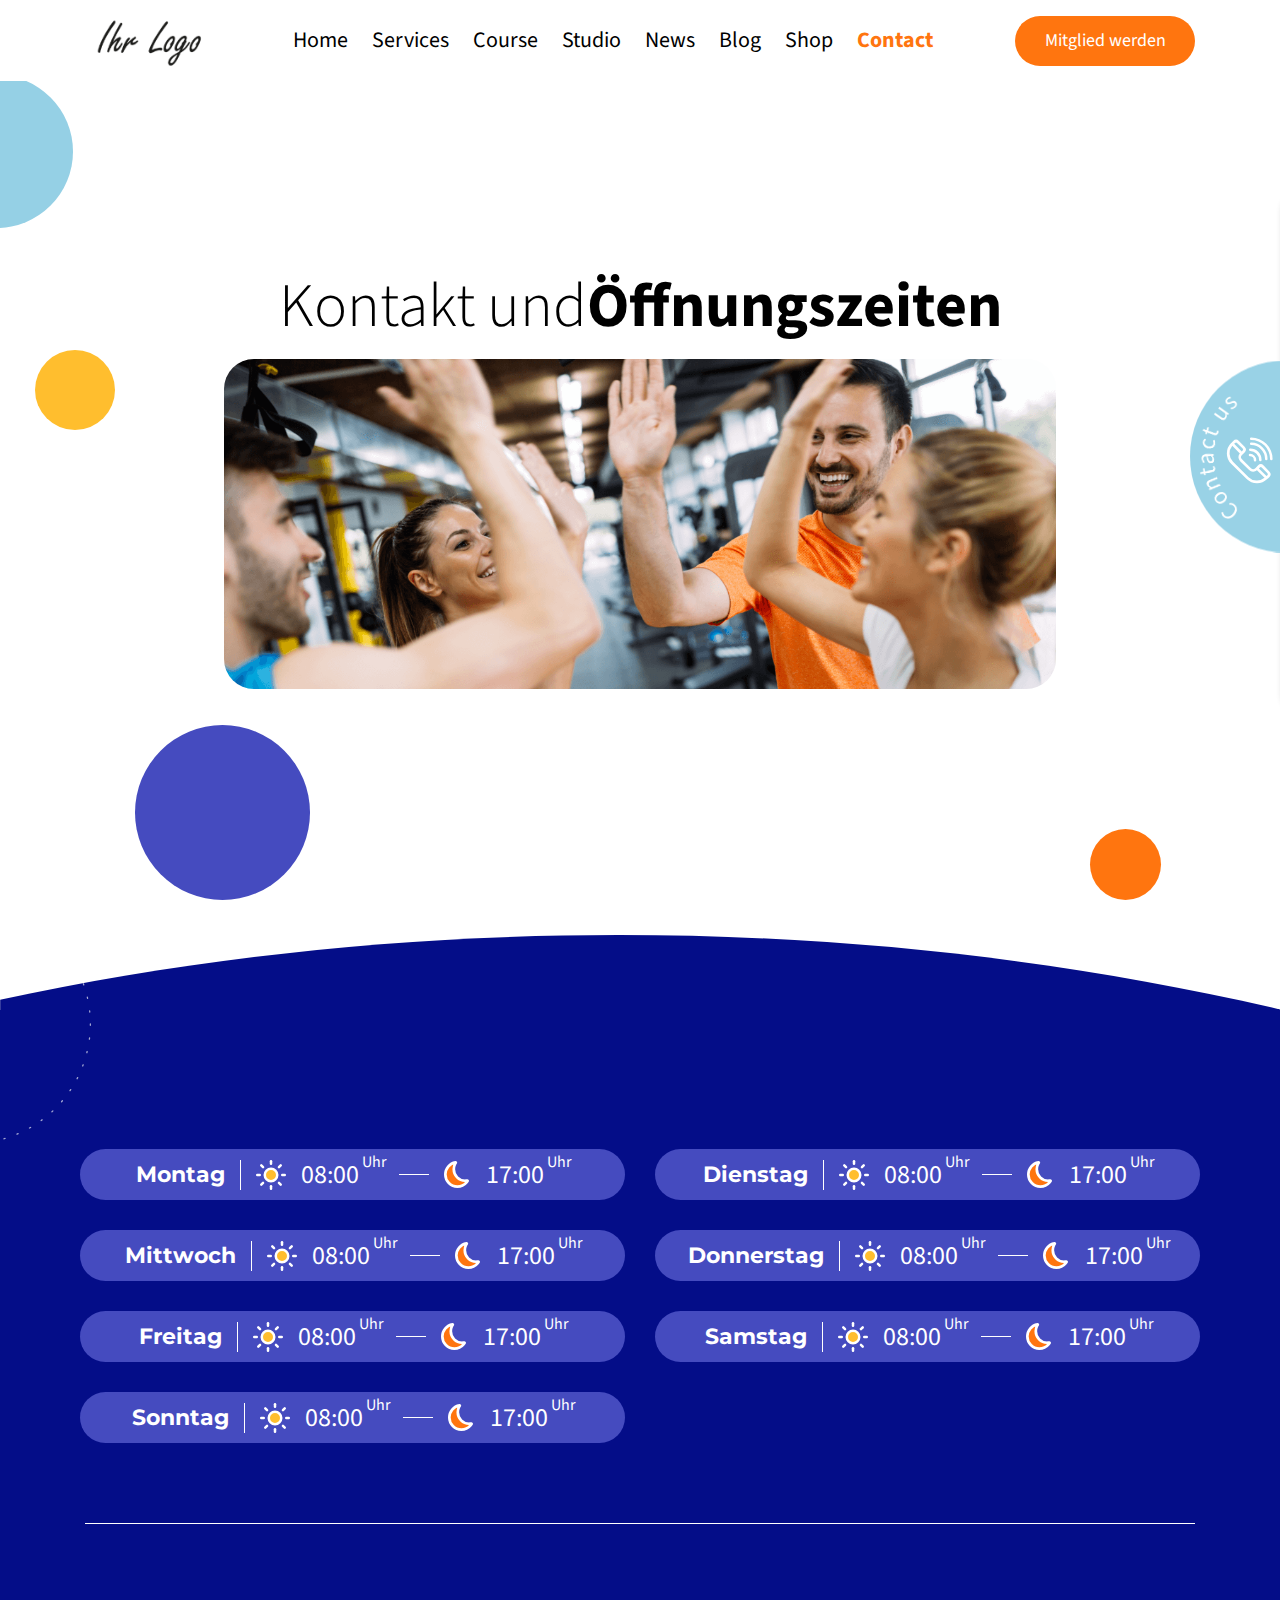
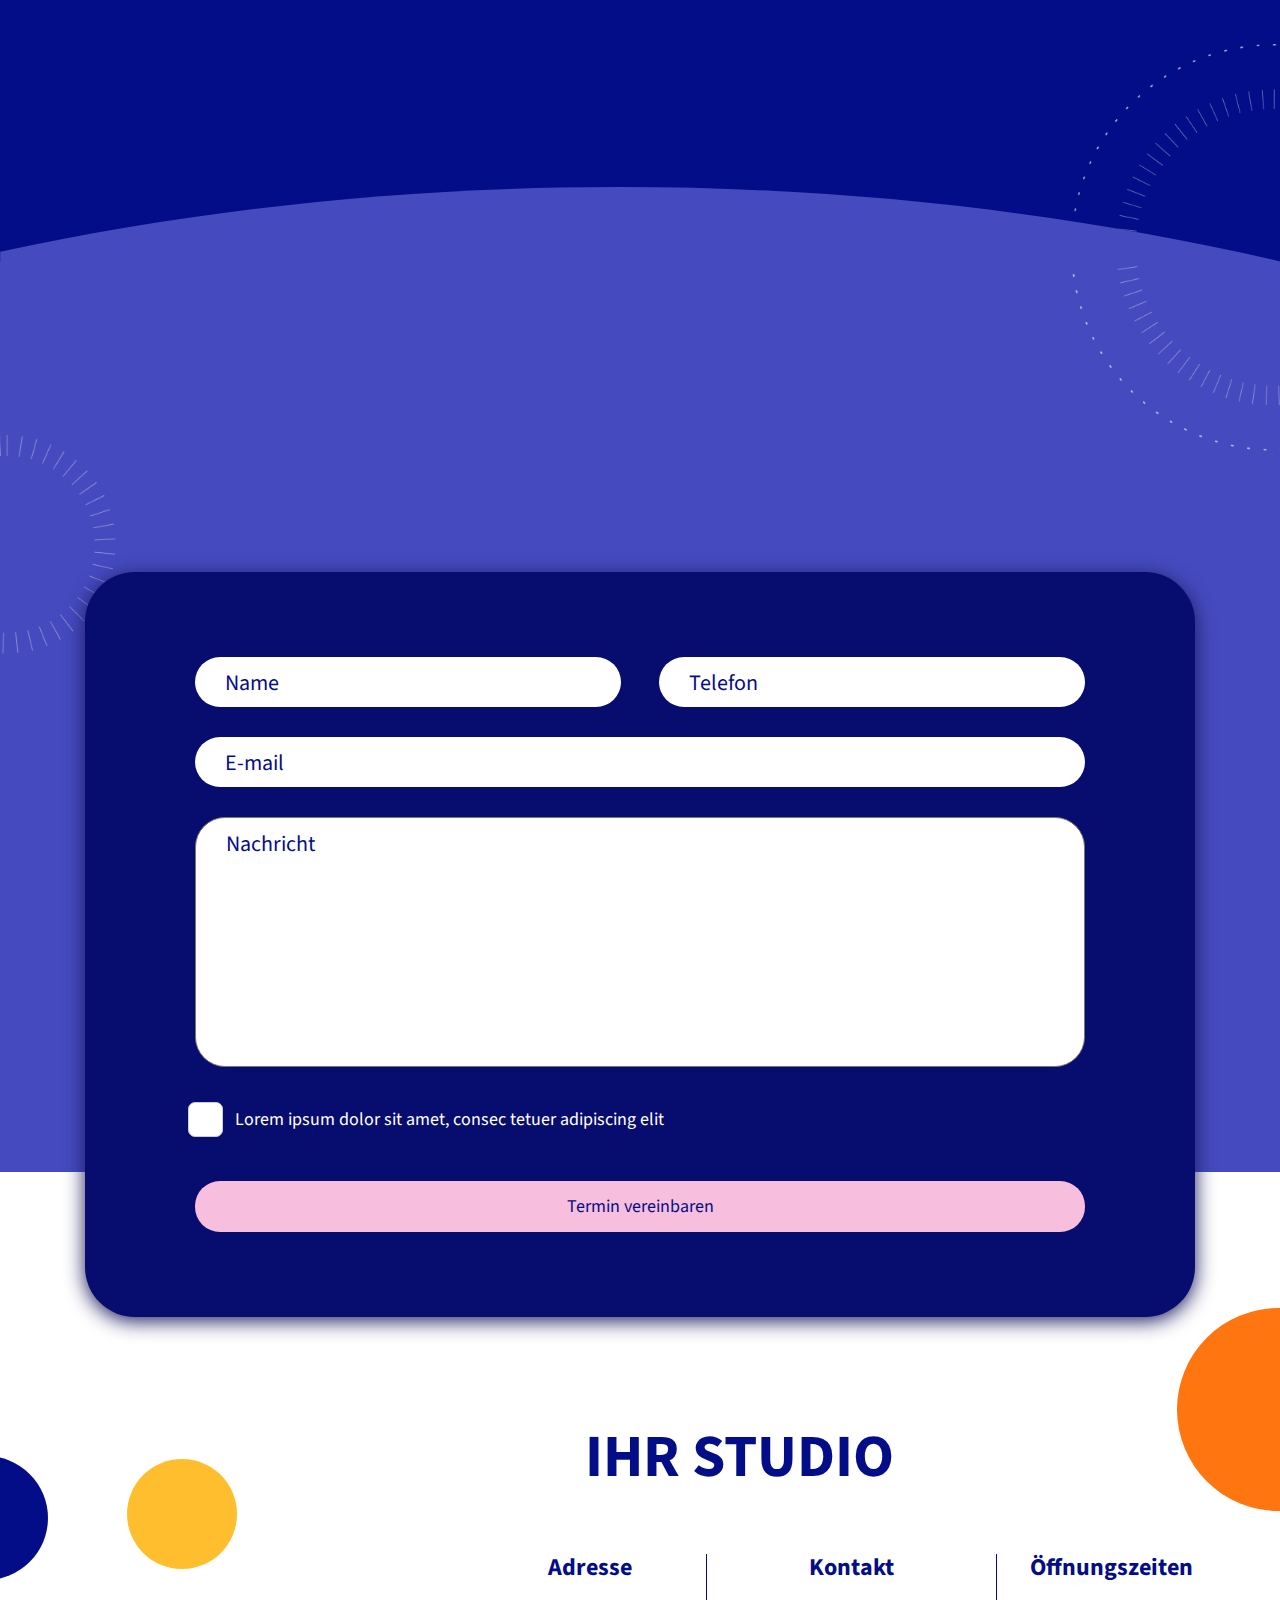
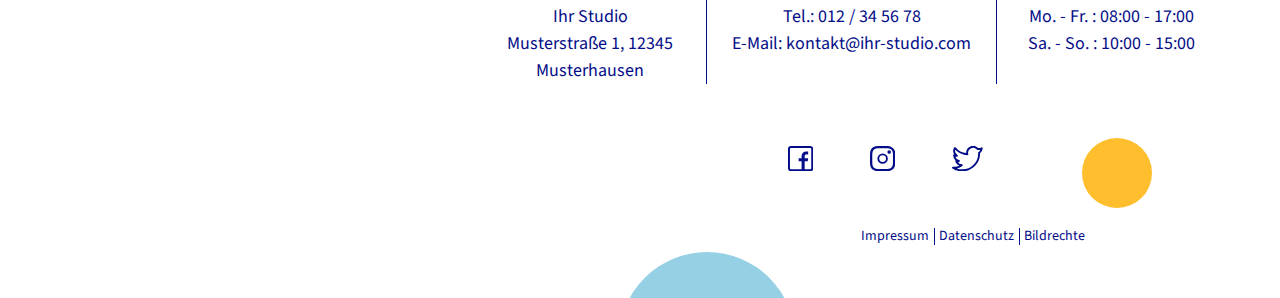
<file: contact.html>
<!DOCTYPE html>
<html lang="de">
<head>
	<title>Jaamo Dark Blue Fitness</title>
	<meta charset="UTF-8">
	<meta name="description" content="">
	<meta name="keywords" content="">
	<meta name="viewport" content="width=device-width, initial-scale=1.0">
	<link rel="icon" href="assets/images/favicon.png" type="image/gif" sizes="50x50">

	<!-- Google font-->
	<link href="https://fonts.googleapis.com/css2?family=Source+Sans+Pro:ital,wght@0,300;0,400;0,600;0,700;1,400&display=swap" rel="stylesheet">
	<link href="https://fonts.googleapis.com/css2?family=Montserrat:wght@300;400;500;600;700&display=swap" rel="stylesheet">
	<link href="https://fonts.googleapis.com/css2?family=Noto+Sans+TC:wght@400;500;700&display=swap" rel="stylesheet">
	<link href="https://fonts.googleapis.com/css2?family=Poppins:wght@300&display=swap" rel="stylesheet">
	
	<!-- bootstrap CSS File-->
	<link rel="stylesheet" href="assets/css/bootstrap.min.css">
	<link rel="stylesheet" href="assets/css/font-awesome.min.css">

	<!-- Owl Carousel -->
	<link rel="stylesheet" href="assets/css/owl.carousel.min.css">
	<link rel="stylesheet" href="assets/css/owl.theme.default.min.css">
	<link rel="stylesheet" href="assets/css/jquery.mCustomScrollbar.min.css">

	<!-- Animation Css-->
	<link rel="stylesheet" href="assets/css/animate.css">

	<!-- Custom Style-->
	<link rel="stylesheet" href="assets/css/style.css">
	<link rel="stylesheet" href="assets/css/responsive.css" >


</head>
<body class="contact_page">

	<!-- Main Wrapper Start-->
	<div class="main-wrapper  common_footer inner_common_banner">
		<!-- Header Start-->
		<div class="header-wrapper">
			<header>
				<div class="container">
					<div class="header-block">
						<div class="logo-hold">
							<a href="index.html">
								<img src="assets/images/logo.png" alt="logo"/>
							</a>
						</div>
						<div class="menu-toggle-btn">
							<span></span>
							<span></span>
							<span></span>
						</div>
						<div class="menu-nav-block">
							<div class="menu-close-btn">
								<img src="assets/images/home/close-ic.svg" alt="close icon"/>
							</div>
							<div class="menu-nav">
								<div class="mobile-logo-hold">
									<a href="index.html" >
										<img src="assets/images/mobile-logo.png" alt="logo"/>
									</a>
								</div>
								<div class="menu-over">
									<ul class="main-ul">
										<li class=""><a href="index.html">Home</a></li>
										<li class="has-submenu">
											<a href="javascript:void(0)">Services</a>
											<div class="dropdown-submenu">
												<ul class="">
													<li class="nav-item"><a href="service.html" class="nav-link">Category1</a></li>
													<li class="nav-item"><a href="javascript:void(0)" class="nav-link">Category2</a></li>
													<li class="nav-item"><a href="javascript:void(0)" class="nav-link">Category3</a></li>
													<li class="nav-item"><a href="javascript:void(0)" class="nav-link">Category4</a></li>
													<li class="nav-item"><a href="javascript:void(0)" class="nav-link">Category5</a></li>
												</ul>
											</div>
										</li>
										<li><a href="kurse.html">Course</a></li>
										<li><a href="studio.html">Studio</a></li>
										<li><a href="news.html">News</a></li>
										<li><a href="#">Blog</a></li>
										<li><a href="#">Shop</a></li>
										<li class="active"><a href="contact.html">Contact</a></li>
									</ul>
								</div>
							</div>
							<div class="mobile-display-mitglied">
								<a href="#0" class="common-large-btn ">Mitglied Werden</a>
							</div>
						</div>
						<div class="miglied-btn-block">
							<a href="#0">Mitglied werden</a>
						</div>
					</div>
				</div>
			</header>
		</div>
		<!-- Header CLose-->

		<!-- Contact Form Start -->
		<div class="contact--form-main ">
			<a href="#1" class="contact--pallate">
				<svg xmlns="http://www.w3.org/2000/svg" xmlns:xlink="http://www.w3.org/1999/xlink" width="92" height="193" viewBox="0 0 92 193"> <defs> <clipPath id="clip-path5"> <rect data-name="Rectangle 960" width="92" height="193" transform="translate(-1344 349)" fill="#fff"/> </clipPath> </defs> <g data-name="Mask Group 12" transform="translate(1344 -349)" clip-path="url(#clip-path5)"> <rect data-name="Rectangle 959" width="92" height="193" transform="translate(-1344 349)" fill="none"/> <circle data-name="Ellipse 24" cx="96" cy="96" r="96" transform="translate(-1344 349.5)" fill="#95d0e5"/> </g> </svg>
				<span class="contact-us-text">
					<svg xmlns="http://www.w3.org/2000/svg" xmlns:xlink="http://www.w3.org/1999/xlink" width="191.865" height="159.14" viewBox="0 0 191.865 159.14"> <g id="contactus-icon" transform="translate(7875 205.57)"> <image id="contact_us" data-name="contact us" width="180" height="144" transform="matrix(0.996, -0.087, 0.087, 0.996, -7875, -189.882)" xlink:href="[data-uri]"/> <g data-name="028-telephone-2" transform="translate(-7810.146 -143)"> <g data-name="Group 2066" transform="translate(0 2.276)"> <g data-name="Group 2065" transform="translate(0 0)"> <path data-name="Path 3875" d="M42.468,58.741l-5.677-5.875-.016-.016a4.028,4.028,0,0,0-5.7,0l-2.592,2.592a3.052,3.052,0,0,1-4.319,0l0,0-9.013-8.8a3.054,3.054,0,0,1,0-4.321l2.592-2.592a4.038,4.038,0,0,0,0-5.7l-5.7-5.7a4.035,4.035,0,0,0-5.7,0l-1.9,1.9-.173.173a14.538,14.538,0,0,0,0,20.568L19.843,66.33a14.526,14.526,0,0,0,20.54.02c.031-.029,2.045-1.885,2.075-1.915A4.039,4.039,0,0,0,42.468,58.741ZM8.237,30.219a1.345,1.345,0,0,1,1.9,0l5.7,5.7a1.344,1.344,0,0,1,0,1.9l-.95.95-7.6-7.6ZM21.743,64.428,6.164,49.058a11.85,11.85,0,0,1-.742-15.951L13,40.684a5.752,5.752,0,0,0,.252,7.856l9.015,8.8a5.735,5.735,0,0,0,7.851.249l7.575,7.577A11.811,11.811,0,0,1,21.743,64.428Zm18.831-1.91-.9.833L32.024,55.7l.95-.95a1.343,1.343,0,0,1,1.894-.007l5.69,5.889A1.346,1.346,0,0,1,40.574,62.518Z" transform="translate(-0.002 -27.139)" fill="#fff"/> </g> </g> <g data-name="Group 2068" transform="translate(23.075 0)"> <g data-name="Group 2067"> <path data-name="Path 3876" d="M243.28.02a1.259,1.259,0,0,0,0,2.518,18.9,18.9,0,0,1,18.881,18.882,1.259,1.259,0,1,0,2.517,0A21.387,21.387,0,0,0,243.28.02Z" transform="translate(-242.021 -0.02)" fill="#fff"/> </g> </g> <g data-name="Group 2070" transform="translate(23.075 5.035)"> <g data-name="Group 2069"> <path data-name="Path 3877" d="M243.28,60.015a1.259,1.259,0,0,0,0,2.518,13.862,13.862,0,0,1,13.846,13.847,1.259,1.259,0,1,0,2.518,0A16.382,16.382,0,0,0,243.28,60.015Z" transform="translate(-242.021 -60.015)" fill="#fff"/> </g> </g> <g data-name="Group 2072" transform="translate(22.159 10.987)"> <g data-name="Group 2071"> <path data-name="Path 3878" d="M243.28,120.011a1.259,1.259,0,0,0,0,2.518,8.821,8.821,0,0,1,8.811,8.811,1.259,1.259,0,1,0,2.518,0A11.342,11.342,0,0,0,243.28,120.011Z" transform="translate(-242.021 -120.011)" fill="#fff"/> </g> </g> <g data-name="Group 2074" transform="translate(21.896 16.284)"> <g data-name="Group 2073"> <path data-name="Path 3879" d="M243.28,180.006a1.259,1.259,0,0,0,0,2.518,3.781,3.781,0,0,1,3.776,3.776,1.259,1.259,0,1,0,2.517,0A6.3,6.3,0,0,0,243.28,180.006Z" transform="translate(-242.021 -180.006)" fill="#fff"/> </g> </g> </g> </g> </svg>
				</span>
			</a>
			<div class="contact--form">
				<div class="contact-title-box">
					<div class="telefonisch-box">
						<a href="#0">Telefonisch beraten lassen</a>
					</div>
					<div class="beratungstermin-box">
						<svg xmlns="http://www.w3.org/2000/svg" width="22.261" height="22.707" viewBox="0 0 22.261 22.707">
							<path data-name="Subtraction 13" d="M21.258,22.2H0V0C.154,12.081,9.689,22.039,21.258,22.2Z" transform="translate(21.761 22.7) rotate(180)" fill="#95d0e5" stroke="rgba(0,0,0,0)" stroke-miterlimit="10" stroke-width="1"/>
						</svg>
						<a href="#0">Beratungstermin vereinbaren</a>
					</div>
				</div>
				<div class="common-section-btn">
					<a href="#0" class="common-large-btn">Öffnungszeiten</a>
				</div>
				<div class="iframe--map">
					<iframe src="https://www.google.com/maps/embed?pb=!1m18!1m12!1m3!1d8784.420938185098!2d8.585670324784603!3d49.11278367108868!2m3!1f0!2f0!3f0!3m2!1i1024!2i768!4f13.1!3m3!1m2!1s0x4797a15dd7998d39%3A0xc4a743128bd895c7!2sBruchsal%2C%20Germany!5e0!3m2!1sen!2sin!4v1616759346056!5m2!1sen!2sin" style="border:0;"></iframe>
				</div>
				<div class="contact--tel-mail">
					<p>Tel.: <a href="tel:+4972519825396">+4972519825396</a></p>
					<p>E-Mail: <a href="mailto:info@fitmotion.de">info@fitmotion.de</a></p>
				</div>

			</div>
		</div>
		<!-- Contact Form End -->

		<!-- Main Content Start-->
		<div class="main-content">
			<!-- Home Banner Common Start-->
			<div class="home-banner-section">
				<div class="common-circle wow zoomIn home-circle-shape1" data-wow-delay="0.2s"></div>
				<div class="common-circle wow zoomIn home-circle-shape2" data-wow-delay="0.2s"></div>
				<div class="common-circle wow zoomIn home-circle-shape3" data-wow-delay="0.2s"></div>
				<div class="common-circle wow zoomIn home-circle-shape4" data-wow-delay="0.2s"></div>
				<div class="common-circle wow zoomIn mobile-circle-shape home-circle-shape5" data-wow-delay="0.2s"></div>
				<div class="container">
					<div class="common_section_inner_title wow fadeInUp">
						<p><span>Kontakt und</span><br>Öffnungszeiten</p>
					</div>
					<div class="contact_banner">
						<img src="assets/images/contact/kontakt-img.png" alt="banner">
					</div>
				</div>
			</div>
			<!-- Home Banner Common End-->
			
			<div class="ihr_sec_common_section day_and_time_section">
				<div class="ihr-top-shape-block ihr_new_shape">
					<svg xmlns="http://www.w3.org/2000/svg" xmlns:xlink="http://www.w3.org/1999/xlink" width="1923" height="113" viewBox="0 0 1923 113">
						<defs>
							<clipPath id="clip-path">
								<rect  data-name="Rectangle 990" width="1923" height="113" transform="translate(-14746 -1122)" fill="#fff" opacity="0"/>
							</clipPath>
						</defs>
						<g id="ihr-gesundheits-bg-shap" transform="translate(12470 -974)">
							<g id="Mask_Group_13" data-name="Mask Group 13" transform="translate(2276 2096)" clip-path="url(#clip-path)">
								<rect  data-name="Rectangle 989" width="1923" height="113" transform="translate(-14746 -1122)" fill="#fff" opacity="0"/>
								<path  data-name="Intersection 43" d="M-582.3,3715q-75.209-13.416-148.7-29.316V164.316C-439.158,101.2-126.621,67,198.5,67c348.994,0,683.555,39.418,993.5,111.7V3671.3q-104.531,24.376-212.7,43.7Z" transform="translate(-14015 -1189)" fill="#040d88"/>
							</g>
						</g>
					</svg>
				</div>

				<div class="container">
					<div class="common_inner_section_title">
						<h2 class="wow fadeInUp">
							Öffungszeiten
							<svg class="common-section-title-shape" xmlns="http://www.w3.org/2000/svg" width="119.5" height="119.5" viewBox="0 0 119.5 119.5"> <g class="name-hider" transform="translate(-226 -1088)"> <path data-name="Path 536" d="M331.9,1112.263l-95.081,95.579v-95.579Z" transform="translate(0 -11)" fill="#040d88"/> <g class="Ebene_2" data-name="Ebene 2" transform="translate(226 1088)"> <g data-name="Ebene 1"> <path data-name="Path 253" d="M119.5,0q-14.32,15.56-29,30.7c-4.88,5.08-9.84,10.08-14.76,15.11l-14.88,15-15,14.88c-5,4.92-10,9.88-15.12,14.76Q15.57,105.18,0,119.5q14.33-15.56,29.05-30.7c4.88-5.08,9.84-10.08,14.76-15.12l14.88-15,15-14.88c5-4.92,10-9.88,15.11-14.76Q104,14.32,119.5,0Z" fill="#fff"/> </g> </g> </g> </svg>
						</h2>
					</div>

					<div class="day_list_section">
						<div class="row">
							<div class="col-md-6">
								<div class="day_inner_list">
									<div class="day_name">
										<p class="desktop_block">Montag</p>
										<p class="mobile_block">MO.</p>
										<span class="vertical_line"></span>	
									</div>
									<div class="sun_and_time_contain">
										<div class="sun_icon">
											<svg xmlns="http://www.w3.org/2000/svg" width="36" height="36" viewBox="0 0 36 36">
												<g id="Group_359" data-name="Group 359" transform="translate(-526.6 -927)">
													<circle id="Ellipse_52" data-name="Ellipse 52" cx="7" cy="7" r="7" transform="translate(538 938)" fill="#ffbe2e"/>
													<g id="Icon_feather-sun" data-name="Icon feather-sun" transform="translate(526.6 927)">
														<path id="Path_288" data-name="Path 288" d="M25.5,18A7.5,7.5,0,1,1,18,10.5,7.5,7.5,0,0,1,25.5,18Z" fill="none" stroke="#fff" stroke-linecap="round" stroke-linejoin="round" stroke-width="3"/>
														<path id="Path_289" data-name="Path 289" d="M18,1.5v3" fill="none" stroke="#fff" stroke-linecap="round" stroke-linejoin="round" stroke-width="3"/>
														<path id="Path_290" data-name="Path 290" d="M18,31.5v3" fill="none" stroke="#fff" stroke-linecap="round" stroke-linejoin="round" stroke-width="3"/>
														<path id="Path_291" data-name="Path 291" d="M6.33,6.33,8.46,8.46" fill="none" stroke="#fff" stroke-linecap="round" stroke-linejoin="round" stroke-width="3"/>
														<path id="Path_292" data-name="Path 292" d="M27.54,27.54l2.13,2.13" fill="none" stroke="#fff" stroke-linecap="round" stroke-linejoin="round" stroke-width="3"/>
														<path id="Path_293" data-name="Path 293" d="M1.5,18h3" fill="none" stroke="#fff" stroke-linecap="round" stroke-linejoin="round" stroke-width="3"/>
														<path id="Path_294" data-name="Path 294" d="M31.5,18h3" fill="none" stroke="#fff" stroke-linecap="round" stroke-linejoin="round" stroke-width="3"/>
														<path id="Path_295" data-name="Path 295" d="M6.33,29.67l2.13-2.13" fill="none" stroke="#fff" stroke-linecap="round" stroke-linejoin="round" stroke-width="3"/>
														<path id="Path_296" data-name="Path 296" d="M27.54,8.46l2.13-2.13" fill="none" stroke="#fff" stroke-linecap="round" stroke-linejoin="round" stroke-width="3"/>
													</g>
												</g>
											</svg>
											<p>08:00<sup>Uhr</sup></p>
										</div>
										<span class="line"></span>
										<div class="moon_icon">
											<svg xmlns="http://www.w3.org/2000/svg" width="27.773" height="30.012" viewBox="0 0 27.773 30.012">
												<path id="Icon_ionic-ios-moon" data-name="Icon ionic-ios-moon" d="M28.223,24.9c-.2.007-.408.014-.612.014A12.4,12.4,0,0,1,18.7,21.164,12.809,12.809,0,0,1,15,12.108a12.971,12.971,0,0,1,1.23-5.534,18.327,18.327,0,0,1,.956-1.645.277.277,0,0,0-.274-.429A13.537,13.537,0,0,0,5.625,17.93,13.469,13.469,0,0,0,18.991,31.5,13.255,13.255,0,0,0,29.18,26.712a12.843,12.843,0,0,0,1.153-1.533.284.284,0,0,0-.288-.429A12.007,12.007,0,0,1,28.223,24.9Z" transform="translate(-4.125 -2.988)" fill="#ff750f" stroke="#fff" stroke-width="3"/>
											</svg>
											<p>17:00<sup>Uhr</sup></p>
										</div>
									</div>
								</div>
							</div>

							<div class="col-md-6">
								<div class="day_inner_list">
									<div class="day_name">
										<p class="desktop_block">Dienstag</p>
										<p class="mobile_block">Di.</p>
										<span class="vertical_line"></span>	
									</div>
									<div class="sun_and_time_contain">
										<div class="sun_icon">
											<svg xmlns="http://www.w3.org/2000/svg" width="36" height="36" viewBox="0 0 36 36">
												<g id="Group_359" data-name="Group 359" transform="translate(-526.6 -927)">
													<circle id="Ellipse_52" data-name="Ellipse 52" cx="7" cy="7" r="7" transform="translate(538 938)" fill="#ffbe2e"/>
													<g id="Icon_feather-sun" data-name="Icon feather-sun" transform="translate(526.6 927)">
														<path id="Path_288" data-name="Path 288" d="M25.5,18A7.5,7.5,0,1,1,18,10.5,7.5,7.5,0,0,1,25.5,18Z" fill="none" stroke="#fff" stroke-linecap="round" stroke-linejoin="round" stroke-width="3"/>
														<path id="Path_289" data-name="Path 289" d="M18,1.5v3" fill="none" stroke="#fff" stroke-linecap="round" stroke-linejoin="round" stroke-width="3"/>
														<path id="Path_290" data-name="Path 290" d="M18,31.5v3" fill="none" stroke="#fff" stroke-linecap="round" stroke-linejoin="round" stroke-width="3"/>
														<path id="Path_291" data-name="Path 291" d="M6.33,6.33,8.46,8.46" fill="none" stroke="#fff" stroke-linecap="round" stroke-linejoin="round" stroke-width="3"/>
														<path id="Path_292" data-name="Path 292" d="M27.54,27.54l2.13,2.13" fill="none" stroke="#fff" stroke-linecap="round" stroke-linejoin="round" stroke-width="3"/>
														<path id="Path_293" data-name="Path 293" d="M1.5,18h3" fill="none" stroke="#fff" stroke-linecap="round" stroke-linejoin="round" stroke-width="3"/>
														<path id="Path_294" data-name="Path 294" d="M31.5,18h3" fill="none" stroke="#fff" stroke-linecap="round" stroke-linejoin="round" stroke-width="3"/>
														<path id="Path_295" data-name="Path 295" d="M6.33,29.67l2.13-2.13" fill="none" stroke="#fff" stroke-linecap="round" stroke-linejoin="round" stroke-width="3"/>
														<path id="Path_296" data-name="Path 296" d="M27.54,8.46l2.13-2.13" fill="none" stroke="#fff" stroke-linecap="round" stroke-linejoin="round" stroke-width="3"/>
													</g>
												</g>
											</svg>
											<p>08:00<sup>Uhr</sup></p>
										</div>
										<span class="line"></span>
										<div class="moon_icon">
											<svg xmlns="http://www.w3.org/2000/svg" width="27.773" height="30.012" viewBox="0 0 27.773 30.012">
												<path id="Icon_ionic-ios-moon" data-name="Icon ionic-ios-moon" d="M28.223,24.9c-.2.007-.408.014-.612.014A12.4,12.4,0,0,1,18.7,21.164,12.809,12.809,0,0,1,15,12.108a12.971,12.971,0,0,1,1.23-5.534,18.327,18.327,0,0,1,.956-1.645.277.277,0,0,0-.274-.429A13.537,13.537,0,0,0,5.625,17.93,13.469,13.469,0,0,0,18.991,31.5,13.255,13.255,0,0,0,29.18,26.712a12.843,12.843,0,0,0,1.153-1.533.284.284,0,0,0-.288-.429A12.007,12.007,0,0,1,28.223,24.9Z" transform="translate(-4.125 -2.988)" fill="#ff750f" stroke="#fff" stroke-width="3"/>
											</svg>
											<p>17:00<sup>Uhr</sup></p>
										</div>
									</div>
								</div>
							</div>
						</div>						

						<div class="row">
							<div class="col-md-6">
								<div class="day_inner_list">
									<div class="day_name">
										<p class="desktop_block">Mittwoch</p>
										<p class="mobile_block">Mi.</p>
										<span class="vertical_line"></span>	
									</div>
									<div class="sun_and_time_contain">
										<div class="sun_icon">
											<svg xmlns="http://www.w3.org/2000/svg" width="36" height="36" viewBox="0 0 36 36">
												<g id="Group_359" data-name="Group 359" transform="translate(-526.6 -927)">
													<circle id="Ellipse_52" data-name="Ellipse 52" cx="7" cy="7" r="7" transform="translate(538 938)" fill="#ffbe2e"/>
													<g id="Icon_feather-sun" data-name="Icon feather-sun" transform="translate(526.6 927)">
														<path id="Path_288" data-name="Path 288" d="M25.5,18A7.5,7.5,0,1,1,18,10.5,7.5,7.5,0,0,1,25.5,18Z" fill="none" stroke="#fff" stroke-linecap="round" stroke-linejoin="round" stroke-width="3"/>
														<path id="Path_289" data-name="Path 289" d="M18,1.5v3" fill="none" stroke="#fff" stroke-linecap="round" stroke-linejoin="round" stroke-width="3"/>
														<path id="Path_290" data-name="Path 290" d="M18,31.5v3" fill="none" stroke="#fff" stroke-linecap="round" stroke-linejoin="round" stroke-width="3"/>
														<path id="Path_291" data-name="Path 291" d="M6.33,6.33,8.46,8.46" fill="none" stroke="#fff" stroke-linecap="round" stroke-linejoin="round" stroke-width="3"/>
														<path id="Path_292" data-name="Path 292" d="M27.54,27.54l2.13,2.13" fill="none" stroke="#fff" stroke-linecap="round" stroke-linejoin="round" stroke-width="3"/>
														<path id="Path_293" data-name="Path 293" d="M1.5,18h3" fill="none" stroke="#fff" stroke-linecap="round" stroke-linejoin="round" stroke-width="3"/>
														<path id="Path_294" data-name="Path 294" d="M31.5,18h3" fill="none" stroke="#fff" stroke-linecap="round" stroke-linejoin="round" stroke-width="3"/>
														<path id="Path_295" data-name="Path 295" d="M6.33,29.67l2.13-2.13" fill="none" stroke="#fff" stroke-linecap="round" stroke-linejoin="round" stroke-width="3"/>
														<path id="Path_296" data-name="Path 296" d="M27.54,8.46l2.13-2.13" fill="none" stroke="#fff" stroke-linecap="round" stroke-linejoin="round" stroke-width="3"/>
													</g>
												</g>
											</svg>
											<p>08:00<sup>Uhr</sup></p>
										</div>
										<span class="line"></span>
										<div class="moon_icon">
											<svg xmlns="http://www.w3.org/2000/svg" width="27.773" height="30.012" viewBox="0 0 27.773 30.012">
												<path id="Icon_ionic-ios-moon" data-name="Icon ionic-ios-moon" d="M28.223,24.9c-.2.007-.408.014-.612.014A12.4,12.4,0,0,1,18.7,21.164,12.809,12.809,0,0,1,15,12.108a12.971,12.971,0,0,1,1.23-5.534,18.327,18.327,0,0,1,.956-1.645.277.277,0,0,0-.274-.429A13.537,13.537,0,0,0,5.625,17.93,13.469,13.469,0,0,0,18.991,31.5,13.255,13.255,0,0,0,29.18,26.712a12.843,12.843,0,0,0,1.153-1.533.284.284,0,0,0-.288-.429A12.007,12.007,0,0,1,28.223,24.9Z" transform="translate(-4.125 -2.988)" fill="#ff750f" stroke="#fff" stroke-width="3"/>
											</svg>
											<p>17:00<sup>Uhr</sup></p>
										</div>
									</div>
								</div>
							</div>

							<div class="col-md-6">
								<div class="day_inner_list">
									<div class="day_name">
										<p class="desktop_block">Donnerstag</p>
										<p class="mobile_block">DO.</p>
										<span class="vertical_line"></span>	
									</div>
									<div class="sun_and_time_contain">
										<div class="sun_icon">
											<svg xmlns="http://www.w3.org/2000/svg" width="36" height="36" viewBox="0 0 36 36">
												<g id="Group_359" data-name="Group 359" transform="translate(-526.6 -927)">
													<circle id="Ellipse_52" data-name="Ellipse 52" cx="7" cy="7" r="7" transform="translate(538 938)" fill="#ffbe2e"/>
													<g id="Icon_feather-sun" data-name="Icon feather-sun" transform="translate(526.6 927)">
														<path id="Path_288" data-name="Path 288" d="M25.5,18A7.5,7.5,0,1,1,18,10.5,7.5,7.5,0,0,1,25.5,18Z" fill="none" stroke="#fff" stroke-linecap="round" stroke-linejoin="round" stroke-width="3"/>
														<path id="Path_289" data-name="Path 289" d="M18,1.5v3" fill="none" stroke="#fff" stroke-linecap="round" stroke-linejoin="round" stroke-width="3"/>
														<path id="Path_290" data-name="Path 290" d="M18,31.5v3" fill="none" stroke="#fff" stroke-linecap="round" stroke-linejoin="round" stroke-width="3"/>
														<path id="Path_291" data-name="Path 291" d="M6.33,6.33,8.46,8.46" fill="none" stroke="#fff" stroke-linecap="round" stroke-linejoin="round" stroke-width="3"/>
														<path id="Path_292" data-name="Path 292" d="M27.54,27.54l2.13,2.13" fill="none" stroke="#fff" stroke-linecap="round" stroke-linejoin="round" stroke-width="3"/>
														<path id="Path_293" data-name="Path 293" d="M1.5,18h3" fill="none" stroke="#fff" stroke-linecap="round" stroke-linejoin="round" stroke-width="3"/>
														<path id="Path_294" data-name="Path 294" d="M31.5,18h3" fill="none" stroke="#fff" stroke-linecap="round" stroke-linejoin="round" stroke-width="3"/>
														<path id="Path_295" data-name="Path 295" d="M6.33,29.67l2.13-2.13" fill="none" stroke="#fff" stroke-linecap="round" stroke-linejoin="round" stroke-width="3"/>
														<path id="Path_296" data-name="Path 296" d="M27.54,8.46l2.13-2.13" fill="none" stroke="#fff" stroke-linecap="round" stroke-linejoin="round" stroke-width="3"/>
													</g>
												</g>
											</svg>
											<p>08:00<sup>Uhr</sup></p>
										</div>
										<span class="line"></span>
										<div class="moon_icon">
											<svg xmlns="http://www.w3.org/2000/svg" width="27.773" height="30.012" viewBox="0 0 27.773 30.012">
												<path id="Icon_ionic-ios-moon" data-name="Icon ionic-ios-moon" d="M28.223,24.9c-.2.007-.408.014-.612.014A12.4,12.4,0,0,1,18.7,21.164,12.809,12.809,0,0,1,15,12.108a12.971,12.971,0,0,1,1.23-5.534,18.327,18.327,0,0,1,.956-1.645.277.277,0,0,0-.274-.429A13.537,13.537,0,0,0,5.625,17.93,13.469,13.469,0,0,0,18.991,31.5,13.255,13.255,0,0,0,29.18,26.712a12.843,12.843,0,0,0,1.153-1.533.284.284,0,0,0-.288-.429A12.007,12.007,0,0,1,28.223,24.9Z" transform="translate(-4.125 -2.988)" fill="#ff750f" stroke="#fff" stroke-width="3"/>
											</svg>
											<p>17:00<sup>Uhr</sup></p>
										</div>
									</div>
								</div>
							</div>
						</div>

						<div class="row">
							<div class="col-md-6">
								<div class="day_inner_list">
									<div class="day_name">
										<p class="desktop_block">Freitag</p>
										<p class="mobile_block">Fr.</p>
										<span class="vertical_line"></span>	
									</div>
									<div class="sun_and_time_contain">
										<div class="sun_icon">
											<svg xmlns="http://www.w3.org/2000/svg" width="36" height="36" viewBox="0 0 36 36">
												<g id="Group_359" data-name="Group 359" transform="translate(-526.6 -927)">
													<circle id="Ellipse_52" data-name="Ellipse 52" cx="7" cy="7" r="7" transform="translate(538 938)" fill="#ffbe2e"/>
													<g id="Icon_feather-sun" data-name="Icon feather-sun" transform="translate(526.6 927)">
														<path id="Path_288" data-name="Path 288" d="M25.5,18A7.5,7.5,0,1,1,18,10.5,7.5,7.5,0,0,1,25.5,18Z" fill="none" stroke="#fff" stroke-linecap="round" stroke-linejoin="round" stroke-width="3"/>
														<path id="Path_289" data-name="Path 289" d="M18,1.5v3" fill="none" stroke="#fff" stroke-linecap="round" stroke-linejoin="round" stroke-width="3"/>
														<path id="Path_290" data-name="Path 290" d="M18,31.5v3" fill="none" stroke="#fff" stroke-linecap="round" stroke-linejoin="round" stroke-width="3"/>
														<path id="Path_291" data-name="Path 291" d="M6.33,6.33,8.46,8.46" fill="none" stroke="#fff" stroke-linecap="round" stroke-linejoin="round" stroke-width="3"/>
														<path id="Path_292" data-name="Path 292" d="M27.54,27.54l2.13,2.13" fill="none" stroke="#fff" stroke-linecap="round" stroke-linejoin="round" stroke-width="3"/>
														<path id="Path_293" data-name="Path 293" d="M1.5,18h3" fill="none" stroke="#fff" stroke-linecap="round" stroke-linejoin="round" stroke-width="3"/>
														<path id="Path_294" data-name="Path 294" d="M31.5,18h3" fill="none" stroke="#fff" stroke-linecap="round" stroke-linejoin="round" stroke-width="3"/>
														<path id="Path_295" data-name="Path 295" d="M6.33,29.67l2.13-2.13" fill="none" stroke="#fff" stroke-linecap="round" stroke-linejoin="round" stroke-width="3"/>
														<path id="Path_296" data-name="Path 296" d="M27.54,8.46l2.13-2.13" fill="none" stroke="#fff" stroke-linecap="round" stroke-linejoin="round" stroke-width="3"/>
													</g>
												</g>
											</svg>
											<p>08:00<sup>Uhr</sup></p>
										</div>
										<span class="line"></span>
										<div class="moon_icon">
											<svg xmlns="http://www.w3.org/2000/svg" width="27.773" height="30.012" viewBox="0 0 27.773 30.012">
												<path id="Icon_ionic-ios-moon" data-name="Icon ionic-ios-moon" d="M28.223,24.9c-.2.007-.408.014-.612.014A12.4,12.4,0,0,1,18.7,21.164,12.809,12.809,0,0,1,15,12.108a12.971,12.971,0,0,1,1.23-5.534,18.327,18.327,0,0,1,.956-1.645.277.277,0,0,0-.274-.429A13.537,13.537,0,0,0,5.625,17.93,13.469,13.469,0,0,0,18.991,31.5,13.255,13.255,0,0,0,29.18,26.712a12.843,12.843,0,0,0,1.153-1.533.284.284,0,0,0-.288-.429A12.007,12.007,0,0,1,28.223,24.9Z" transform="translate(-4.125 -2.988)" fill="#ff750f" stroke="#fff" stroke-width="3"/>
											</svg>
											<p>17:00<sup>Uhr</sup></p>
										</div>
									</div>
								</div>
							</div>

							<div class="col-md-6">
								<div class="day_inner_list">
									<div class="day_name">
										<p class="desktop_block">Samstag</p>
										<p class="mobile_block">Sa.</p>
										<span class="vertical_line"></span>	
									</div>
									<div class="sun_and_time_contain">
										<div class="sun_icon">
											<svg xmlns="http://www.w3.org/2000/svg" width="36" height="36" viewBox="0 0 36 36">
												<g id="Group_359" data-name="Group 359" transform="translate(-526.6 -927)">
													<circle id="Ellipse_52" data-name="Ellipse 52" cx="7" cy="7" r="7" transform="translate(538 938)" fill="#ffbe2e"/>
													<g id="Icon_feather-sun" data-name="Icon feather-sun" transform="translate(526.6 927)">
														<path id="Path_288" data-name="Path 288" d="M25.5,18A7.5,7.5,0,1,1,18,10.5,7.5,7.5,0,0,1,25.5,18Z" fill="none" stroke="#fff" stroke-linecap="round" stroke-linejoin="round" stroke-width="3"/>
														<path id="Path_289" data-name="Path 289" d="M18,1.5v3" fill="none" stroke="#fff" stroke-linecap="round" stroke-linejoin="round" stroke-width="3"/>
														<path id="Path_290" data-name="Path 290" d="M18,31.5v3" fill="none" stroke="#fff" stroke-linecap="round" stroke-linejoin="round" stroke-width="3"/>
														<path id="Path_291" data-name="Path 291" d="M6.33,6.33,8.46,8.46" fill="none" stroke="#fff" stroke-linecap="round" stroke-linejoin="round" stroke-width="3"/>
														<path id="Path_292" data-name="Path 292" d="M27.54,27.54l2.13,2.13" fill="none" stroke="#fff" stroke-linecap="round" stroke-linejoin="round" stroke-width="3"/>
														<path id="Path_293" data-name="Path 293" d="M1.5,18h3" fill="none" stroke="#fff" stroke-linecap="round" stroke-linejoin="round" stroke-width="3"/>
														<path id="Path_294" data-name="Path 294" d="M31.5,18h3" fill="none" stroke="#fff" stroke-linecap="round" stroke-linejoin="round" stroke-width="3"/>
														<path id="Path_295" data-name="Path 295" d="M6.33,29.67l2.13-2.13" fill="none" stroke="#fff" stroke-linecap="round" stroke-linejoin="round" stroke-width="3"/>
														<path id="Path_296" data-name="Path 296" d="M27.54,8.46l2.13-2.13" fill="none" stroke="#fff" stroke-linecap="round" stroke-linejoin="round" stroke-width="3"/>
													</g>
												</g>
											</svg>
											<p>08:00<sup>Uhr</sup></p>
										</div>
										<span class="line"></span>
										<div class="moon_icon">
											<svg xmlns="http://www.w3.org/2000/svg" width="27.773" height="30.012" viewBox="0 0 27.773 30.012">
												<path id="Icon_ionic-ios-moon" data-name="Icon ionic-ios-moon" d="M28.223,24.9c-.2.007-.408.014-.612.014A12.4,12.4,0,0,1,18.7,21.164,12.809,12.809,0,0,1,15,12.108a12.971,12.971,0,0,1,1.23-5.534,18.327,18.327,0,0,1,.956-1.645.277.277,0,0,0-.274-.429A13.537,13.537,0,0,0,5.625,17.93,13.469,13.469,0,0,0,18.991,31.5,13.255,13.255,0,0,0,29.18,26.712a12.843,12.843,0,0,0,1.153-1.533.284.284,0,0,0-.288-.429A12.007,12.007,0,0,1,28.223,24.9Z" transform="translate(-4.125 -2.988)" fill="#ff750f" stroke="#fff" stroke-width="3"/>
											</svg>
											<p>17:00<sup>Uhr</sup></p>
										</div>
									</div>
								</div>
							</div>
						</div>

						<div class="row">
							<div class="col-md-6">
								<div class="day_inner_list">
									<div class="day_name">
										<p class="desktop_block">Sonntag</p>
										<p class="mobile_block">So.</p>
										<span class="vertical_line"></span>	
									</div>
									<div class="sun_and_time_contain">
										<div class="sun_icon">
											<svg xmlns="http://www.w3.org/2000/svg" width="36" height="36" viewBox="0 0 36 36">
												<g id="Group_359" data-name="Group 359" transform="translate(-526.6 -927)">
													<circle id="Ellipse_52" data-name="Ellipse 52" cx="7" cy="7" r="7" transform="translate(538 938)" fill="#ffbe2e"/>
													<g id="Icon_feather-sun" data-name="Icon feather-sun" transform="translate(526.6 927)">
														<path id="Path_288" data-name="Path 288" d="M25.5,18A7.5,7.5,0,1,1,18,10.5,7.5,7.5,0,0,1,25.5,18Z" fill="none" stroke="#fff" stroke-linecap="round" stroke-linejoin="round" stroke-width="3"/>
														<path id="Path_289" data-name="Path 289" d="M18,1.5v3" fill="none" stroke="#fff" stroke-linecap="round" stroke-linejoin="round" stroke-width="3"/>
														<path id="Path_290" data-name="Path 290" d="M18,31.5v3" fill="none" stroke="#fff" stroke-linecap="round" stroke-linejoin="round" stroke-width="3"/>
														<path id="Path_291" data-name="Path 291" d="M6.33,6.33,8.46,8.46" fill="none" stroke="#fff" stroke-linecap="round" stroke-linejoin="round" stroke-width="3"/>
														<path id="Path_292" data-name="Path 292" d="M27.54,27.54l2.13,2.13" fill="none" stroke="#fff" stroke-linecap="round" stroke-linejoin="round" stroke-width="3"/>
														<path id="Path_293" data-name="Path 293" d="M1.5,18h3" fill="none" stroke="#fff" stroke-linecap="round" stroke-linejoin="round" stroke-width="3"/>
														<path id="Path_294" data-name="Path 294" d="M31.5,18h3" fill="none" stroke="#fff" stroke-linecap="round" stroke-linejoin="round" stroke-width="3"/>
														<path id="Path_295" data-name="Path 295" d="M6.33,29.67l2.13-2.13" fill="none" stroke="#fff" stroke-linecap="round" stroke-linejoin="round" stroke-width="3"/>
														<path id="Path_296" data-name="Path 296" d="M27.54,8.46l2.13-2.13" fill="none" stroke="#fff" stroke-linecap="round" stroke-linejoin="round" stroke-width="3"/>
													</g>
												</g>
											</svg>
											<p>08:00<sup>Uhr</sup></p>
										</div>
										<span class="line"></span>
										<div class="moon_icon">
											<svg xmlns="http://www.w3.org/2000/svg" width="27.773" height="30.012" viewBox="0 0 27.773 30.012">
												<path id="Icon_ionic-ios-moon" data-name="Icon ionic-ios-moon" d="M28.223,24.9c-.2.007-.408.014-.612.014A12.4,12.4,0,0,1,18.7,21.164,12.809,12.809,0,0,1,15,12.108a12.971,12.971,0,0,1,1.23-5.534,18.327,18.327,0,0,1,.956-1.645.277.277,0,0,0-.274-.429A13.537,13.537,0,0,0,5.625,17.93,13.469,13.469,0,0,0,18.991,31.5,13.255,13.255,0,0,0,29.18,26.712a12.843,12.843,0,0,0,1.153-1.533.284.284,0,0,0-.288-.429A12.007,12.007,0,0,1,28.223,24.9Z" transform="translate(-4.125 -2.988)" fill="#ff750f" stroke="#fff" stroke-width="3"/>
											</svg>
											<p>17:00<sup>Uhr</sup></p>
										</div>
									</div>
								</div>
							</div>
						</div>
					</div>
				</div>

				<div class="ihr-dots-shape">
					<img src="assets/images/home/ihr-gesundheits-bg-element.svg" alt="Dots Shape"/>
				</div>
			</div>

			<div class="praimary_bg_color">
				<div class="contact_card_section">
					<div class="ihr-dots-line-shape">
						<img src="assets/images/contact/contact_inner_section.png" alt="Dots Shape"/>
					</div>

					<div class="ihr-dots-line-shape2">
						<img src="assets/images/contact/contact_circle.png" alt="Dots Shape"/>
					</div>

					<div class="ihr-top-shape-block">
						<svg xmlns="http://www.w3.org/2000/svg" xmlns:xlink="http://www.w3.org/1999/xlink" width="1923" height="113" viewBox="0 0 1923 113">
							<defs>
								<clipPath id="clip-path">
									<rect  data-name="Rectangle 990" width="1923" height="113" transform="translate(-14746 -1122)" fill="#fff" opacity="0"/>
								</clipPath>
							</defs>
							<g id="ihr-gesundheits-bg-shap" transform="translate(12470 -974)">
								<g id="Mask_Group_13" data-name="Mask Group 13" transform="translate(2276 2096)" clip-path="url(#clip-path)">
									<rect  data-name="Rectangle 989" width="1923" height="113" transform="translate(-14746 -1122)" fill="#fff" opacity="0"/>
									<path  data-name="Intersection 43" d="M-582.3,3715q-75.209-13.416-148.7-29.316V164.316C-439.158,101.2-126.621,67,198.5,67c348.994,0,683.555,39.418,993.5,111.7V3671.3q-104.531,24.376-212.7,43.7Z" transform="translate(-14015 -1189)" fill="#454BBF"/>
								</g>
							</g>
						</svg>
					</div>

					<div class="card_main_section">
						<div class="container">
							<div class="contact_inner_section">
								<div class="row">
									<div class="col-md-4">
										<div class="contact_card_detail wow fadeInUp">
											<div class="card_icon">
												<svg xmlns="http://www.w3.org/2000/svg" width="92" height="92" viewBox="0 0 92 92">
													<g id="location-icon" transform="translate(-18869 -2399)">
														<rect id="Rectangle_958" data-name="Rectangle 958" width="92" height="92" transform="translate(18869 2399)" fill="#fff" opacity="0"/>
														<g id="location" transform="translate(18893 2404.754)">
															<g id="Group_445" data-name="Group 445" transform="translate(-14 5.246)">
																<g id="Group_444" data-name="Group 444" transform="translate(0 0)">
																	<path id="Path_356" data-name="Path 356" d="M96.963,53.947c2.966,4.182,5.927,7.922,7.89,10.331.286.351.553.676.813.989H99.743a1.2,1.2,0,1,0,0,2.4h19.2a1.2,1.2,0,0,0,0-2.4h-5.922c.259-.313.527-.639.814-.989,1.961-2.4,4.921-6.149,7.888-10.331a105.463,105.463,0,0,0,7.929-12.78c2.451-4.813,3.695-8.809,3.695-11.877a23.99,23.99,0,0,0-7.03-17,1.2,1.2,0,1,0-1.7,1.7,21.6,21.6,0,0,1,6.328,15.3c0,2.686-1.155,6.316-3.433,10.787a103.081,103.081,0,0,1-7.749,12.483c-2.926,4.128-5.852,7.826-7.79,10.2-.645.79-1.224,1.488-1.719,2.079a1.216,1.216,0,0,1-1.829,0c-.495-.59-1.074-1.289-1.719-2.079-1.938-2.375-4.864-6.074-7.79-10.2a103.08,103.08,0,0,1-7.749-12.483c-2.281-4.471-3.433-8.1-3.433-10.787A21.612,21.612,0,0,1,117.76,9.351,1.2,1.2,0,0,0,118.7,7.14,24.016,24.016,0,0,0,85.34,29.29c0,3.068,1.244,7.064,3.695,11.883A105.39,105.39,0,0,0,96.963,53.947Z" transform="translate(-73.336 -5.246)" fill="#040d88"/>
																	<path id="Path_357" data-name="Path 357" d="M182.664,84.486a1.2,1.2,0,0,0,0-2.4,12,12,0,1,0,8.487,3.516,1.2,1.2,0,1,0-1.7,1.7,9.6,9.6,0,1,1-6.79-2.812Z" transform="translate(-146.654 -71.277)" fill="#040d88"/>
																	<path id="Path_358" data-name="Path 358" d="M71.567,378.773l-7.382-13.2a3.731,3.731,0,0,0-3.266-1.886H52.364a1.2,1.2,0,0,0,0,2.4h8.555a1.331,1.331,0,0,1,1.173.655l7.38,13.2a1.08,1.08,0,0,1-.011,1.109,1.32,1.32,0,0,1-1.162.636H3.722a1.32,1.32,0,0,1-1.161-.636,1.08,1.08,0,0,1-.011-1.109l7.38-13.2a1.33,1.33,0,0,1,1.171-.655h8.555a1.2,1.2,0,0,0,0-2.4H11.1a3.733,3.733,0,0,0-3.268,1.886l-7.381,13.2a3.481,3.481,0,0,0,.037,3.494,3.7,3.7,0,0,0,3.232,1.822H68.3a3.7,3.7,0,0,0,3.231-1.822A3.481,3.481,0,0,0,71.567,378.773Z" transform="translate(0 -313.265)" fill="#040d88"/>
																	<path id="Path_359" data-name="Path 359" d="M359.472,406.351h-4.8a1.207,1.207,0,0,0-.666.2l-3.6,2.4a1.2,1.2,0,1,0,1.332,2l3.295-2.2h4.441a1.2,1.2,0,0,0,0-2.4Z" transform="translate(-300.656 -349.931)" fill="#040d88"/>
																	<path id="Path_360" data-name="Path 360" d="M366.937,458.751a1.2,1.2,0,0,0,1.2,1.2h9.6a1.2,1.2,0,1,0,0-2.4h-9.6A1.2,1.2,0,0,0,366.937,458.751Z" transform="translate(-315.323 -393.929)" fill="#040d88"/>
																	<path id="Path_361" data-name="Path 361" d="M94.939,411.151a1.2,1.2,0,0,0,.667-2.2l-3.6-2.4a1.208,1.208,0,0,0-.667-.2h-4.8a1.2,1.2,0,1,0,0,2.4h4.441l3.3,2.2A1.2,1.2,0,0,0,94.939,411.151Z" transform="translate(-73.333 -349.93)" fill="#040d88"/>
																	<path id="Path_362" data-name="Path 362" d="M60.937,457.551a1.2,1.2,0,1,0,0,2.4h9.6a1.2,1.2,0,0,0,0-2.4Z" transform="translate(-51.334 -393.929)" fill="#040d88"/>
																</g>
															</g>
														</g>
													</g>
												</svg>
											</div>

											<h3>Adresse</h3>
											<div class="card_last_height">
												<p class="card_address">Fitmotion Württemberger Str. 119 76646 Bruchsal</p>
											</div>

											<div class="icon_set">
												<svg xmlns="http://www.w3.org/2000/svg" width="92" height="92" viewBox="0 0 92 92">
													<g id="location-icon" transform="translate(-18869 -2399)">
														<rect id="Rectangle_958" data-name="Rectangle 958" width="92" height="92" transform="translate(18869 2399)" fill="#fff" opacity="0"/>
														<g id="location" transform="translate(18893 2404.754)">
															<g id="Group_445" data-name="Group 445" transform="translate(-14 5.246)">
																<g id="Group_444" data-name="Group 444" transform="translate(0 0)">
																	<path id="Path_356" data-name="Path 356" d="M96.963,53.947c2.966,4.182,5.927,7.922,7.89,10.331.286.351.553.676.813.989H99.743a1.2,1.2,0,1,0,0,2.4h19.2a1.2,1.2,0,0,0,0-2.4h-5.922c.259-.313.527-.639.814-.989,1.961-2.4,4.921-6.149,7.888-10.331a105.463,105.463,0,0,0,7.929-12.78c2.451-4.813,3.695-8.809,3.695-11.877a23.99,23.99,0,0,0-7.03-17,1.2,1.2,0,1,0-1.7,1.7,21.6,21.6,0,0,1,6.328,15.3c0,2.686-1.155,6.316-3.433,10.787a103.081,103.081,0,0,1-7.749,12.483c-2.926,4.128-5.852,7.826-7.79,10.2-.645.79-1.224,1.488-1.719,2.079a1.216,1.216,0,0,1-1.829,0c-.495-.59-1.074-1.289-1.719-2.079-1.938-2.375-4.864-6.074-7.79-10.2a103.08,103.08,0,0,1-7.749-12.483c-2.281-4.471-3.433-8.1-3.433-10.787A21.612,21.612,0,0,1,117.76,9.351,1.2,1.2,0,0,0,118.7,7.14,24.016,24.016,0,0,0,85.34,29.29c0,3.068,1.244,7.064,3.695,11.883A105.39,105.39,0,0,0,96.963,53.947Z" transform="translate(-73.336 -5.246)" fill="#040d88"/>
																	<path id="Path_357" data-name="Path 357" d="M182.664,84.486a1.2,1.2,0,0,0,0-2.4,12,12,0,1,0,8.487,3.516,1.2,1.2,0,1,0-1.7,1.7,9.6,9.6,0,1,1-6.79-2.812Z" transform="translate(-146.654 -71.277)" fill="#040d88"/>
																	<path id="Path_358" data-name="Path 358" d="M71.567,378.773l-7.382-13.2a3.731,3.731,0,0,0-3.266-1.886H52.364a1.2,1.2,0,0,0,0,2.4h8.555a1.331,1.331,0,0,1,1.173.655l7.38,13.2a1.08,1.08,0,0,1-.011,1.109,1.32,1.32,0,0,1-1.162.636H3.722a1.32,1.32,0,0,1-1.161-.636,1.08,1.08,0,0,1-.011-1.109l7.38-13.2a1.33,1.33,0,0,1,1.171-.655h8.555a1.2,1.2,0,0,0,0-2.4H11.1a3.733,3.733,0,0,0-3.268,1.886l-7.381,13.2a3.481,3.481,0,0,0,.037,3.494,3.7,3.7,0,0,0,3.232,1.822H68.3a3.7,3.7,0,0,0,3.231-1.822A3.481,3.481,0,0,0,71.567,378.773Z" transform="translate(0 -313.265)" fill="#040d88"/>
																	<path id="Path_359" data-name="Path 359" d="M359.472,406.351h-4.8a1.207,1.207,0,0,0-.666.2l-3.6,2.4a1.2,1.2,0,1,0,1.332,2l3.295-2.2h4.441a1.2,1.2,0,0,0,0-2.4Z" transform="translate(-300.656 -349.931)" fill="#040d88"/>
																	<path id="Path_360" data-name="Path 360" d="M366.937,458.751a1.2,1.2,0,0,0,1.2,1.2h9.6a1.2,1.2,0,1,0,0-2.4h-9.6A1.2,1.2,0,0,0,366.937,458.751Z" transform="translate(-315.323 -393.929)" fill="#040d88"/>
																	<path id="Path_361" data-name="Path 361" d="M94.939,411.151a1.2,1.2,0,0,0,.667-2.2l-3.6-2.4a1.208,1.208,0,0,0-.667-.2h-4.8a1.2,1.2,0,1,0,0,2.4h4.441l3.3,2.2A1.2,1.2,0,0,0,94.939,411.151Z" transform="translate(-73.333 -349.93)" fill="#040d88"/>
																	<path id="Path_362" data-name="Path 362" d="M60.937,457.551a1.2,1.2,0,1,0,0,2.4h9.6a1.2,1.2,0,0,0,0-2.4Z" transform="translate(-51.334 -393.929)" fill="#040d88"/>
																</g>
															</g>
														</g>
													</g>
												</svg>
											</div>
										</div>
									</div>

									<div class="col-md-4">
										<div class="contact_card_detail wow fadeInUp">
											<div class="card_icon">
												<svg xmlns="http://www.w3.org/2000/svg" width="92" height="92" viewBox="0 0 92 92">
													<g id="call-icon" transform="translate(-19008 -2399)">
														<rect id="Rectangle_959" data-name="Rectangle 959" width="92" height="92" transform="translate(19008 2399)" fill="#fff" opacity="0"/>
														<g id="Group_12652" data-name="Group 12652" transform="translate(7195.701 2154.962)">
															<path id="Path_16" data-name="Path 16" d="M11837.185,280.234a1.5,1.5,0,1,0,2.119,0A1.5,1.5,0,0,0,11837.185,280.234Z" transform="translate(17.967 30.322)" fill="#040d88"/>
															<path id="Path_17" data-name="Path 17" d="M11893.6,307.954l-11.385-9.68a1.223,1.223,0,0,0-.164-.121,7.444,7.444,0,0,0-9.322,1.023l-6.209,6.2a1.493,1.493,0,0,1-1.633.326,40.685,40.685,0,0,1-17.111-12.971,30.089,30.089,0,0,1-4.664-8.3,1.6,1.6,0,0,0-.092-.31,1.49,1.49,0,0,1,.326-1.632l6.205-6.208a7.449,7.449,0,0,0,1.021-9.324l-.045-.071-8.221-11.423a7.5,7.5,0,0,0-11.6-1.237l-1.244,1.241,0,0-4.437,4.436c-5.289,5.292-6.154,13.243-2.5,23,3.131,8.353,9.395,17.495,17.643,25.741,8.441,8.443,17.83,14.823,26.438,17.97,8.521,3.111,17.584,3.5,24-2.919l4.186-4.185A7.5,7.5,0,0,0,11893.6,307.954Zm-13.24-7.323,11.375,9.671a1.342,1.342,0,0,0,.162.121,4.5,4.5,0,0,1,.766,6.976l-.309.312-19.4-14.523,1.893-1.892A4.468,4.468,0,0,1,11880.359,300.63Zm-40.559-43.51.047.069,8.219,11.42a4.472,4.472,0,0,1-.637,5.56L11845.6,276l-13.123-19.3.352-.352A4.5,4.5,0,0,1,11839.8,257.12Zm27.828,66.686c-8.205-3-17.207-9.133-25.348-17.273-7.951-7.949-13.973-16.712-16.953-24.674-2.24-5.976-3.742-14.266,1.816-19.822l3.172-3.174,13.123,19.3-2.215,2.214a4.489,4.489,0,0,0-1.027,4.775c.475,1.942,2.652,5.972,4.85,8.943a43.965,43.965,0,0,0,18.691,14.383,4.492,4.492,0,0,0,4.9-.975l2.172-2.174,19.4,14.523-1.73,1.73C11882.521,327.539,11873.852,326.078,11867.629,323.806Z" transform="translate(0 0)" fill="#040d88"/>
															<path id="Path_18" data-name="Path 18" d="M11844.985,287.24c-1.584-1.389-4.324-3.777-5.766-5.263a98.266,98.266,0,0,1-9.457-11.224,1.5,1.5,0,1,0-2.463,1.707,101.429,101.429,0,0,0,9.77,11.607c1.521,1.567,4.285,3.978,5.938,5.426a1.5,1.5,0,0,0,1.979-2.253Z" transform="translate(7.356 19.739)" fill="#040d88"/>
														</g>
													</g>
												</svg>
											</div>

											<h3>Kontakt</h3>
											<div class="card_last_height card_phone_number">
												<p>Tel.:<a href="tel:+4972519825396" class="card_address"> +4972519825396</a></p>
												<p>E-Mail:<a href="mailto:info@fitmotion.de" class="card_address"> info@fitmotion.de</a></p>
											</div>

											<div class="icon_set call_icon">
												<svg xmlns="http://www.w3.org/2000/svg" width="92" height="92" viewBox="0 0 92 92">
													<g id="call-icon" transform="translate(-19008 -2399)">
														<rect id="Rectangle_959" data-name="Rectangle 959" width="92" height="92" transform="translate(19008 2399)" fill="#fff" opacity="0"/>
														<g id="Group_12652" data-name="Group 12652" transform="translate(7195.701 2154.962)">
															<path id="Path_16" data-name="Path 16" d="M11837.185,280.234a1.5,1.5,0,1,0,2.119,0A1.5,1.5,0,0,0,11837.185,280.234Z" transform="translate(17.967 30.322)" fill="#040d88"/>
															<path id="Path_17" data-name="Path 17" d="M11893.6,307.954l-11.385-9.68a1.223,1.223,0,0,0-.164-.121,7.444,7.444,0,0,0-9.322,1.023l-6.209,6.2a1.493,1.493,0,0,1-1.633.326,40.685,40.685,0,0,1-17.111-12.971,30.089,30.089,0,0,1-4.664-8.3,1.6,1.6,0,0,0-.092-.31,1.49,1.49,0,0,1,.326-1.632l6.205-6.208a7.449,7.449,0,0,0,1.021-9.324l-.045-.071-8.221-11.423a7.5,7.5,0,0,0-11.6-1.237l-1.244,1.241,0,0-4.437,4.436c-5.289,5.292-6.154,13.243-2.5,23,3.131,8.353,9.395,17.495,17.643,25.741,8.441,8.443,17.83,14.823,26.438,17.97,8.521,3.111,17.584,3.5,24-2.919l4.186-4.185A7.5,7.5,0,0,0,11893.6,307.954Zm-13.24-7.323,11.375,9.671a1.342,1.342,0,0,0,.162.121,4.5,4.5,0,0,1,.766,6.976l-.309.312-19.4-14.523,1.893-1.892A4.468,4.468,0,0,1,11880.359,300.63Zm-40.559-43.51.047.069,8.219,11.42a4.472,4.472,0,0,1-.637,5.56L11845.6,276l-13.123-19.3.352-.352A4.5,4.5,0,0,1,11839.8,257.12Zm27.828,66.686c-8.205-3-17.207-9.133-25.348-17.273-7.951-7.949-13.973-16.712-16.953-24.674-2.24-5.976-3.742-14.266,1.816-19.822l3.172-3.174,13.123,19.3-2.215,2.214a4.489,4.489,0,0,0-1.027,4.775c.475,1.942,2.652,5.972,4.85,8.943a43.965,43.965,0,0,0,18.691,14.383,4.492,4.492,0,0,0,4.9-.975l2.172-2.174,19.4,14.523-1.73,1.73C11882.521,327.539,11873.852,326.078,11867.629,323.806Z" transform="translate(0 0)" fill="#040d88"/>
															<path id="Path_18" data-name="Path 18" d="M11844.985,287.24c-1.584-1.389-4.324-3.777-5.766-5.263a98.266,98.266,0,0,1-9.457-11.224,1.5,1.5,0,1,0-2.463,1.707,101.429,101.429,0,0,0,9.77,11.607c1.521,1.567,4.285,3.978,5.938,5.426a1.5,1.5,0,0,0,1.979-2.253Z" transform="translate(7.356 19.739)" fill="#040d88"/>
														</g>
													</g>
												</svg>
											</div>
										</div>
									</div>

									<div class="col-md-4">
										<div class="contact_card_detail wow fadeInUp">
											<div class="card_icon">
												<svg xmlns="http://www.w3.org/2000/svg" width="92.193" height="92" viewBox="0 0 92.193 92">
													<g id="follow-icon" transform="translate(-19162 -2399)">
														<rect id="Rectangle_960" data-name="Rectangle 960" width="92" height="92" transform="translate(19162 2399)" fill="#fff" opacity="0"/>
														<g id="folgen" transform="translate(19162 2326.829)">
															<g id="Group_984" data-name="Group 984" transform="translate(0 88.171)">
																<g id="Group_983" data-name="Group 983" transform="translate(0 0)">
																	<path id="Path_526" data-name="Path 526" d="M91.905,108.9,76.028,88.688a1.353,1.353,0,0,0-1.064-.517H63.6a1.353,1.353,0,1,0,0,2.706H74.307L89.12,109.732,74.307,128.585H53.314a1.352,1.352,0,0,0-1.126.6L41.767,144.819,31.346,129.188a1.353,1.353,0,0,0-1.126-.6H2.706V90.877H56.922a1.353,1.353,0,1,0,0-2.706H1.353A1.353,1.353,0,0,0,0,89.524v40.414a1.353,1.353,0,0,0,1.353,1.353H29.5l11.145,16.718a1.366,1.366,0,0,0,2.252,0l11.145-16.718H74.964a1.353,1.353,0,0,0,1.064-.517l15.877-20.207A1.353,1.353,0,0,0,91.905,108.9Z" transform="translate(0 -88.171)" fill="#040d88"/>
																</g>
															</g>
															<g id="Group_986" data-name="Group 986" transform="translate(11.547 134.359)">
																<g id="Group_985" data-name="Group 985" transform="translate(0 0)">
																	<path id="Path_527" data-name="Path 527" d="M79.912,344.673H65.478a1.353,1.353,0,1,0,0,2.706H79.912a1.353,1.353,0,1,0,0-2.706Z" transform="translate(-64.125 -344.673)" fill="#040d88"/>
																</g>
															</g>
															<g id="Group_988" data-name="Group 988" transform="translate(14.433 140.132)">
																<g id="Group_987" data-name="Group 987" transform="translate(0 0)">
																	<path id="Path_528" data-name="Path 528" d="M95.943,376.736H81.509a1.353,1.353,0,0,0,0,2.706H95.943a1.353,1.353,0,0,0,0-2.706Z" transform="translate(-80.156 -376.736)" fill="#040d88"/>
																</g>
															</g>
															<g id="Group_990" data-name="Group 990" transform="translate(17.32 145.905)">
																<g id="Group_989" data-name="Group 989">
																	<path id="Path_529" data-name="Path 529" d="M113.418,408.8H97.541a1.353,1.353,0,1,0,0,2.706h15.877a1.353,1.353,0,1,0,0-2.706Z" transform="translate(-96.188 -408.798)" fill="#040d88"/>
																</g>
															</g>
															<g id="Group_992" data-name="Group 992" transform="translate(7.217 102.605)">
																<g id="Group_991" data-name="Group 991" transform="translate(0 0)">
																	<path id="Path_530" data-name="Path 530" d="M47.2,168.329H41.431a1.353,1.353,0,0,0-1.353,1.353v11.547a1.353,1.353,0,0,0,2.706,0v-4.42h2.977a1.353,1.353,0,1,0,0-2.706H42.784v-3.067H47.2a1.353,1.353,0,1,0,0-2.706Z" transform="translate(-40.078 -168.329)" fill="#040d88"/>
																</g>
															</g>
															<g id="Group_994" data-name="Group 994" transform="translate(17.32 102.605)">
																<g id="Group_993" data-name="Group 993" transform="translate(0 0)">
																	<path id="Path_531" data-name="Path 531" d="M101.871,168.329c-3.134,0-5.683,3.2-5.683,7.127s2.55,7.127,5.683,7.127,5.683-3.2,5.683-7.127S105,168.329,101.871,168.329Zm0,11.547c-1.614,0-2.977-2.024-2.977-4.42s1.363-4.42,2.977-4.42,2.977,2.024,2.977,4.42S103.485,179.876,101.871,179.876Z" transform="translate(-96.188 -168.329)" fill="#040d88"/>
																</g>
															</g>
															<g id="Group_996" data-name="Group 996" transform="translate(51.961 102.605)">
																<g id="Group_995" data-name="Group 995" transform="translate(0 0)">
																	<path id="Path_532" data-name="Path 532" d="M294.246,168.329c-3.134,0-5.683,3.2-5.683,7.127s2.55,7.127,5.683,7.127,5.683-3.2,5.683-7.127S297.38,168.329,294.246,168.329Zm0,11.547c-1.614,0-2.977-2.024-2.977-4.42s1.363-4.42,2.977-4.42,2.977,2.024,2.977,4.42S295.86,179.876,294.246,179.876Z" transform="translate(-288.563 -168.329)" fill="#040d88"/>
																</g>
															</g>
															<g id="Group_998" data-name="Group 998" transform="translate(31.754 102.605)">
																<g id="Group_997" data-name="Group 997">
																	<path id="Path_533" data-name="Path 533" d="M183.471,179.875h-4.42V169.681a1.353,1.353,0,1,0-2.706,0v11.547a1.353,1.353,0,0,0,1.353,1.353h5.773a1.353,1.353,0,1,0,0-2.706Z" transform="translate(-176.344 -168.328)" fill="#040d88"/>
																</g>
															</g>
															<g id="Group_1000" data-name="Group 1000" transform="translate(41.857 102.605)">
																<g id="Group_999" data-name="Group 999">
																	<path id="Path_534" data-name="Path 534" d="M239.58,179.875h-4.42V169.681a1.353,1.353,0,0,0-2.706,0v11.547a1.353,1.353,0,0,0,1.353,1.353h5.773a1.353,1.353,0,1,0,0-2.706Z" transform="translate(-232.453 -168.328)" fill="#040d88"/>
																</g>
															</g>
															<g id="Group_1002" data-name="Group 1002" transform="translate(64.951 102.605)">
																<g id="Group_1001" data-name="Group 1001" transform="translate(0 0)">
																	<path id="Path_535" data-name="Path 535" d="M373.77,168.338a1.354,1.354,0,0,0-1.511,1.175l-.957,7.657-2.313-3.855a1.353,1.353,0,0,0-2.417.194l-1.333,3.331-1.872-7.487a1.353,1.353,0,1,0-2.626.657l2.887,11.547a1.353,1.353,0,0,0,2.569.174l1.873-4.684L371,181.924a1.353,1.353,0,0,0,2.5-.528l1.443-11.547A1.353,1.353,0,0,0,373.77,168.338Z" transform="translate(-360.702 -168.328)" fill="#040d88"/>
																</g>
															</g>
														</g>
													</g>
												</svg>
											</div>

											<h3>Social Media</h3>
											<div class="card_last_height">										
												<div class="socail_card_icon">
													<a href="#0">
														<svg id="facebook" xmlns="http://www.w3.org/2000/svg" width="62.477" height="62.474" viewBox="0 0 62.477 62.474">
															<g id="Gruppe_351" data-name="Gruppe 351">
																<path id="Pfad_282" data-name="Pfad 282" d="M11981.368,6886.824h-47.832a7.328,7.328,0,0,0-7.322,7.321v47.83a7.334,7.334,0,0,0,7.322,7.322h47.832a7.337,7.337,0,0,0,7.322-7.322v-47.83A7.332,7.332,0,0,0,11981.368,6886.824Zm2.441,55.151a2.447,2.447,0,0,1-2.441,2.441h-13.92v-19.89h7.539l1.252-7.566h-8.791v-5.249a3.6,3.6,0,0,1,3.543-3.65c.045,0,.084,0,.129,0h4.994v-7.574h-4.994a11.226,11.226,0,0,0-11.227,11.227v5.244h-7.324v7.566h7.324v19.89h-26.357a2.444,2.444,0,0,1-2.441-2.441v-47.83a2.441,2.441,0,0,1,2.441-2.44h47.832a2.444,2.444,0,0,1,2.441,2.44Z" transform="translate(-11926.214 -6886.824)" fill="#040d88"/>
															</g>
														</svg>
													</a>

													<a href="#0">
														<svg xmlns="http://www.w3.org/2000/svg" width="62.486" height="62.472" viewBox="0 0 62.486 62.472">
															<g id="instagram" transform="translate(0 0)">
																<path id="Pfad_283" data-name="Pfad 283" d="M11988.528,6969.348a22.843,22.843,0,0,0-1.457-7.578,16.006,16.006,0,0,0-9.141-9.143,22.892,22.892,0,0,0-7.576-1.458c-3.348-.151-4.408-.188-12.895-.188s-9.543.037-12.877.184a22.844,22.844,0,0,0-7.58,1.456,15.982,15.982,0,0,0-9.143,9.136,22.893,22.893,0,0,0-1.457,7.578c-.152,3.346-.189,4.408-.189,12.883s.037,9.545.182,12.877a22.852,22.852,0,0,0,1.461,7.578,15.985,15.985,0,0,0,9.141,9.139,22.91,22.91,0,0,0,7.58,1.459c3.334.147,4.395.183,12.877.183s9.547-.035,12.881-.183a22.815,22.815,0,0,0,7.578-1.459,15.986,15.986,0,0,0,9.145-9.139,22.9,22.9,0,0,0,1.457-7.578c.148-3.332.186-4.395.186-12.877s-.014-9.544-.162-12.876Zm-5.623,25.508a17.144,17.144,0,0,1-1.074,5.8,10.372,10.372,0,0,1-5.934,5.928,17.19,17.19,0,0,1-5.8,1.074c-3.295.148-4.283.185-12.625.185s-9.336-.036-12.619-.185a17.069,17.069,0,0,1-5.8-1.074,10.288,10.288,0,0,1-5.922-5.918,17.242,17.242,0,0,1-1.074-5.8c-.148-3.295-.186-4.283-.186-12.62s.037-9.336.186-12.62a17.078,17.078,0,0,1,1.074-5.8,9.466,9.466,0,0,1,2.35-3.585,9.671,9.671,0,0,1,3.584-2.331,17.125,17.125,0,0,1,5.8-1.074c3.295-.146,4.283-.184,12.621-.184s9.336.037,12.621.184a17.069,17.069,0,0,1,5.8,1.074,9.61,9.61,0,0,1,3.588,2.331,9.743,9.743,0,0,1,2.334,3.587,17.225,17.225,0,0,1,1.07,5.8c.146,3.295.188,4.285.188,12.62s-.041,9.313-.187,12.607Z" transform="translate(-11926.214 -6950.98)" fill="#040d88"/>
																<path id="Pfad_284" data-name="Pfad 284" d="M11947.962,6959.756a12.97,12.97,0,1,0,12.971,12.969A12.969,12.969,0,0,0,11947.962,6959.756Zm0,21.383a8.413,8.413,0,1,1,8.412-8.414h0A8.415,8.415,0,0,1,11947.962,6981.139Z" transform="translate(-11916.708 -6941.48)" fill="#040d88"/>
																<path id="Pfad_285" data-name="Pfad 285" d="M11955.863,6960.537a4.51,4.51,0,1,1-4.51-4.509,4.509,4.509,0,0,1,4.51,4.509Z" transform="translate(-11903.881 -6945.516)" fill="#040d88"/>
															</g>
														</svg>
													</a>

													<a href="#0">
														<svg xmlns="http://www.w3.org/2000/svg" width="62.456" height="51.298" viewBox="0 0 62.456 51.298">
															<path id="twitter" d="M11927.114,7063.446a36.642,36.642,0,0,0,19.67,5.668,35.979,35.979,0,0,0,36.5-35.447c0-.378,0-.754,0-1.128a14.94,14.94,0,0,0,5.391-10.114,1.971,1.971,0,0,0-2.965-1.7,8.171,8.171,0,0,1-6.635,1.113,14.09,14.09,0,0,0-16.689-2.244,13.558,13.558,0,0,0-7.359,12.7,32.694,32.694,0,0,1-21.207-11.583,1.976,1.976,0,0,0-3.227.262,13.745,13.745,0,0,0-.309,13.579,2.05,2.05,0,0,0-1.717,2.042,13.932,13.932,0,0,0,4.85,10.511,1.981,1.981,0,0,0-.506,2.044,14.17,14.17,0,0,0,8.023,8.586,22.985,22.985,0,0,1-12.508,2.081,1.974,1.974,0,0,0-1.3,3.622Zm20.2-5.035a1.974,1.974,0,0,0-1.16-3.542,10.293,10.293,0,0,1-8.08-4.2,13.907,13.907,0,0,0,2.691-.432,1.973,1.973,0,0,0-.127-3.838,10.135,10.135,0,0,1-7.662-6.887,13.814,13.814,0,0,0,3.01.4,1.976,1.976,0,0,0,1.123-3.621,9.806,9.806,0,0,1-4.2-10.7,36.694,36.694,0,0,0,24.3,10.847,1.962,1.962,0,0,0,2.018-2.412,9.631,9.631,0,0,1,5.031-10.962,10.085,10.085,0,0,1,12.332,1.873c1.176,1.24,5.141,1.287,7.158.817a12.742,12.742,0,0,1-3.6,4.229,1.976,1.976,0,0,0-.834,1.712,32.032,32.032,0,0,1-32.521,33.471,33.209,33.209,0,0,1-10.619-1.741,26.629,26.629,0,0,0,11.152-5.014Z" transform="translate(-11926.213 -7017.82)" fill="#040d88"/>
														</svg>
													</a>
												</div>
											</div>

											<div class="icon_set message_icon">
												<svg xmlns="http://www.w3.org/2000/svg" width="92.193" height="92" viewBox="0 0 92.193 92">
													<g id="follow-icon" transform="translate(-19162 -2399)">
														<rect id="Rectangle_960" data-name="Rectangle 960" width="92" height="92" transform="translate(19162 2399)" fill="#fff" opacity="0"/>
														<g id="folgen" transform="translate(19162 2326.829)">
															<g id="Group_984" data-name="Group 984" transform="translate(0 88.171)">
																<g id="Group_983" data-name="Group 983" transform="translate(0 0)">
																	<path id="Path_526" data-name="Path 526" d="M91.905,108.9,76.028,88.688a1.353,1.353,0,0,0-1.064-.517H63.6a1.353,1.353,0,1,0,0,2.706H74.307L89.12,109.732,74.307,128.585H53.314a1.352,1.352,0,0,0-1.126.6L41.767,144.819,31.346,129.188a1.353,1.353,0,0,0-1.126-.6H2.706V90.877H56.922a1.353,1.353,0,1,0,0-2.706H1.353A1.353,1.353,0,0,0,0,89.524v40.414a1.353,1.353,0,0,0,1.353,1.353H29.5l11.145,16.718a1.366,1.366,0,0,0,2.252,0l11.145-16.718H74.964a1.353,1.353,0,0,0,1.064-.517l15.877-20.207A1.353,1.353,0,0,0,91.905,108.9Z" transform="translate(0 -88.171)" fill="#040d88"/>
																</g>
															</g>
															<g id="Group_986" data-name="Group 986" transform="translate(11.547 134.359)">
																<g id="Group_985" data-name="Group 985" transform="translate(0 0)">
																	<path id="Path_527" data-name="Path 527" d="M79.912,344.673H65.478a1.353,1.353,0,1,0,0,2.706H79.912a1.353,1.353,0,1,0,0-2.706Z" transform="translate(-64.125 -344.673)" fill="#040d88"/>
																</g>
															</g>
															<g id="Group_988" data-name="Group 988" transform="translate(14.433 140.132)">
																<g id="Group_987" data-name="Group 987" transform="translate(0 0)">
																	<path id="Path_528" data-name="Path 528" d="M95.943,376.736H81.509a1.353,1.353,0,0,0,0,2.706H95.943a1.353,1.353,0,0,0,0-2.706Z" transform="translate(-80.156 -376.736)" fill="#040d88"/>
																</g>
															</g>
															<g id="Group_990" data-name="Group 990" transform="translate(17.32 145.905)">
																<g id="Group_989" data-name="Group 989">
																	<path id="Path_529" data-name="Path 529" d="M113.418,408.8H97.541a1.353,1.353,0,1,0,0,2.706h15.877a1.353,1.353,0,1,0,0-2.706Z" transform="translate(-96.188 -408.798)" fill="#040d88"/>
																</g>
															</g>
															<g id="Group_992" data-name="Group 992" transform="translate(7.217 102.605)">
																<g id="Group_991" data-name="Group 991" transform="translate(0 0)">
																	<path id="Path_530" data-name="Path 530" d="M47.2,168.329H41.431a1.353,1.353,0,0,0-1.353,1.353v11.547a1.353,1.353,0,0,0,2.706,0v-4.42h2.977a1.353,1.353,0,1,0,0-2.706H42.784v-3.067H47.2a1.353,1.353,0,1,0,0-2.706Z" transform="translate(-40.078 -168.329)" fill="#040d88"/>
																</g>
															</g>
															<g id="Group_994" data-name="Group 994" transform="translate(17.32 102.605)">
																<g id="Group_993" data-name="Group 993" transform="translate(0 0)">
																	<path id="Path_531" data-name="Path 531" d="M101.871,168.329c-3.134,0-5.683,3.2-5.683,7.127s2.55,7.127,5.683,7.127,5.683-3.2,5.683-7.127S105,168.329,101.871,168.329Zm0,11.547c-1.614,0-2.977-2.024-2.977-4.42s1.363-4.42,2.977-4.42,2.977,2.024,2.977,4.42S103.485,179.876,101.871,179.876Z" transform="translate(-96.188 -168.329)" fill="#040d88"/>
																</g>
															</g>
															<g id="Group_996" data-name="Group 996" transform="translate(51.961 102.605)">
																<g id="Group_995" data-name="Group 995" transform="translate(0 0)">
																	<path id="Path_532" data-name="Path 532" d="M294.246,168.329c-3.134,0-5.683,3.2-5.683,7.127s2.55,7.127,5.683,7.127,5.683-3.2,5.683-7.127S297.38,168.329,294.246,168.329Zm0,11.547c-1.614,0-2.977-2.024-2.977-4.42s1.363-4.42,2.977-4.42,2.977,2.024,2.977,4.42S295.86,179.876,294.246,179.876Z" transform="translate(-288.563 -168.329)" fill="#040d88"/>
																</g>
															</g>
															<g id="Group_998" data-name="Group 998" transform="translate(31.754 102.605)">
																<g id="Group_997" data-name="Group 997">
																	<path id="Path_533" data-name="Path 533" d="M183.471,179.875h-4.42V169.681a1.353,1.353,0,1,0-2.706,0v11.547a1.353,1.353,0,0,0,1.353,1.353h5.773a1.353,1.353,0,1,0,0-2.706Z" transform="translate(-176.344 -168.328)" fill="#040d88"/>
																</g>
															</g>
															<g id="Group_1000" data-name="Group 1000" transform="translate(41.857 102.605)">
																<g id="Group_999" data-name="Group 999">
																	<path id="Path_534" data-name="Path 534" d="M239.58,179.875h-4.42V169.681a1.353,1.353,0,0,0-2.706,0v11.547a1.353,1.353,0,0,0,1.353,1.353h5.773a1.353,1.353,0,1,0,0-2.706Z" transform="translate(-232.453 -168.328)" fill="#040d88"/>
																</g>
															</g>
															<g id="Group_1002" data-name="Group 1002" transform="translate(64.951 102.605)">
																<g id="Group_1001" data-name="Group 1001" transform="translate(0 0)">
																	<path id="Path_535" data-name="Path 535" d="M373.77,168.338a1.354,1.354,0,0,0-1.511,1.175l-.957,7.657-2.313-3.855a1.353,1.353,0,0,0-2.417.194l-1.333,3.331-1.872-7.487a1.353,1.353,0,1,0-2.626.657l2.887,11.547a1.353,1.353,0,0,0,2.569.174l1.873-4.684L371,181.924a1.353,1.353,0,0,0,2.5-.528l1.443-11.547A1.353,1.353,0,0,0,373.77,168.338Z" transform="translate(-360.702 -168.328)" fill="#040d88"/>
																</g>
															</g>
														</g>
													</g>
												</svg>
											</div>
										</div>
									</div>
								</div>
							</div>
						</div>
					</div>


					<div class="contact_form_section">
						<div class="container">
							<div class="common_inner_section_title">
								<h2 class="wow fadeInUp">
									Kontakt Formular
									<svg class="common-section-title-shape" xmlns="http://www.w3.org/2000/svg" width="119.5" height="119.5" viewBox="0 0 119.5 119.5"> <g class="name-hider" transform="translate(-226 -1088)"> <path data-name="Path 536" d="M331.9,1112.263l-95.081,95.579v-95.579Z" transform="translate(0 -11)" fill="#454BBF"/> <g class="Ebene_2" data-name="Ebene 2" transform="translate(226 1088)"> <g data-name="Ebene 1"> <path data-name="Path 253" d="M119.5,0q-14.32,15.56-29,30.7c-4.88,5.08-9.84,10.08-14.76,15.11l-14.88,15-15,14.88c-5,4.92-10,9.88-15.12,14.76Q15.57,105.18,0,119.5q14.33-15.56,29.05-30.7c4.88-5.08,9.84-10.08,14.76-15.12l14.88-15,15-14.88c5-4.92,10-9.88,15.11-14.76Q104,14.32,119.5,0Z" fill="#fff"/> </g> </g> </g> </svg>
								</h2>
							</div>
							<p class="contact_sub_title wow fadeInUp">Sie haben Fragen? Schreiben Sie uns!</p>

							<div class="contact_main_form contact_form_shadow">
								<div class="first_name_section first_input">
									<input type="text" name="" placeholder="Name">
									<input type="text" name="" placeholder="Telefon">
								</div>

								<div class="email_message_section first_input">
									<input type="email" name="" placeholder="E-mail">
									<textarea placeholder="Nachricht"></textarea>
								</div>

								<div class="jam_form_group">
									<div class="form_group">
										<div class="round">
											<input type="checkbox" id="checkbox">
											<label for="checkbox" class="radio-label">Lorem ipsum dolor sit amet, consec tetuer adipiscing elit</label>
										</div>
									</div>
								</div>

								<div class="common-section-btn contact_btn">
									<a href="#0" class="common-large-btn">Termin vereinbaren</a>
								</div>
							</div>
						</div>
					</div>
				</div>
			</div>
		</div>
		<!-- Main Content End-->

		<!-- Footer Start-->
		<div class="footer-wrapper">
			<div class="container">
				<div class="footer-block">
					<div class="footer-left-col">
						<div class="footer-map">
							<iframe src="https://www.google.com/maps/embed?pb=!1m18!1m12!1m3!1d8784.420938185098!2d8.585670324784603!3d49.11278367108868!2m3!1f0!2f0!3f0!3m2!1i1024!2i768!4f13.1!3m3!1m2!1s0x4797a15dd7998d39%3A0xc4a743128bd895c7!2sBruchsal%2C%20Germany!5e0!3m2!1sen!2sin!4v1616759346056!5m2!1sen!2sin" style="border:0;"></iframe>
						</div>
					</div>
					<div class="footer-right-col">
						<div class="footer-content-block">
							<div class="mobile-footer-title">
								<h2>FITMOTION <span>FITNESSSTUDIO</span></h2>
							</div>
							<div class="footer-title">
								<h2>IHR STUDIO</h2>
							</div>
							<div class="footer-details-block">
								<div class="footer-col-1">
									<div class="footer-box">
										<div class="footer-col-heading">
											<h3>Adresse</h3>
										</div>
										<div class="footer-desc footer-address">
											<p>Ihr Studio Musterstraße 1, 12345 Musterhausen</p>
										</div>
									</div>
								</div>
								<div class="footer-col-2">
									<div class="footer-box">
										<div class="footer-col-heading">
											<h3>Kontakt</h3>
										</div>
										<div class="footer-desc">
											<p>Tel.:<a href="tel:012345678"> 012 / 34 56 78</a></p>
											<p>E-Mail:<a href="mailto:kontakt@ihr-studio.com"> kontakt@ihr-studio.com</a></p>
										</div>
									</div>
								</div>
								<div class="footer-col-3">
									<div class="footer-box">
										<div class="footer-col-heading">
											<h3>Öffnungszeiten</h3>
										</div>
										<div class="footer-desc footer-address">
											<p>Mo. - Fr. : 08:00 - 17:00</p>
											<p>Sa. - So. : 10:00 - 15:00</p>
										</div>
									</div>
								</div>
							</div>
							<div class="footer-social">
								<ul>
									<li>
										<a href="#0">
											<svg class="" id="facebook-icon" xmlns="http://www.w3.org/2000/svg" width="25.247" height="25.247" viewBox="0 0 25.247 25.247">
												<g data-name="Group 351" transform="translate(0)">
													<path  data-name="Path 282" d="M22.288,0H2.959A2.962,2.962,0,0,0,0,2.959v19.33a2.962,2.962,0,0,0,2.959,2.959h19.33a2.962,2.962,0,0,0,2.959-2.959V2.959A2.962,2.962,0,0,0,22.288,0Zm.986,22.288a.987.987,0,0,1-.986.986H16.667V15.237h3.047l.5-3.057h-3.55v-2.12A1.454,1.454,0,0,1,18.146,8.58h2.022V5.523H18.146a4.536,4.536,0,0,0-4.535,4.545V12.18h-2.96v3.057h2.96v8.038H2.959a.987.987,0,0,1-.986-.986V2.959a.987.987,0,0,1,.986-.986h19.33a.987.987,0,0,1,.986.986Z" fill="#040d88"/>
												</g>
											</svg>
										</a>
									</li>
									<li>
										<a href="#0">
											<svg id="instagram-icon" xmlns="http://www.w3.org/2000/svg" width="25.247" height="25.247" viewBox="0 0 25.247 25.247">
												<path  data-name="Path 283" d="M25.632,7.423a9.223,9.223,0,0,0-.587-3.063A6.468,6.468,0,0,0,21.35.666,9.253,9.253,0,0,0,18.286.079C16.935.015,16.506,0,13.077,0s-3.858.015-5.2.074A9.232,9.232,0,0,0,4.809.661a6.161,6.161,0,0,0-2.24,1.46A6.216,6.216,0,0,0,1.115,4.355,9.248,9.248,0,0,0,.528,7.418C.463,8.769.449,9.2.449,12.626s.015,3.857.074,5.2a9.223,9.223,0,0,0,.587,3.063A6.467,6.467,0,0,0,4.8,24.586a9.254,9.254,0,0,0,3.063.587c1.347.059,1.776.074,5.2.074s3.858-.015,5.2-.074a9.227,9.227,0,0,0,3.063-.587,6.458,6.458,0,0,0,3.695-3.694,9.254,9.254,0,0,0,.587-3.063c.059-1.346.074-1.776.074-5.2s-.005-3.857-.064-5.2ZM23.358,17.73a6.919,6.919,0,0,1-.434,2.343,4.188,4.188,0,0,1-2.4,2.4,6.947,6.947,0,0,1-2.343.434c-1.332.059-1.731.074-5.1.074s-3.774-.015-5.1-.074a6.919,6.919,0,0,1-2.343-.434,3.886,3.886,0,0,1-1.45-.942,3.925,3.925,0,0,1-.942-1.45,6.944,6.944,0,0,1-.434-2.343c-.059-1.332-.074-1.731-.074-5.1s.015-3.773.074-5.1a6.915,6.915,0,0,1,.434-2.343,3.837,3.837,0,0,1,.947-1.45A3.92,3.92,0,0,1,5.643,2.8a6.952,6.952,0,0,1,2.343-.434c1.332-.059,1.732-.074,5.1-.074s3.774.015,5.1.074a6.923,6.923,0,0,1,2.343.434,3.883,3.883,0,0,1,1.45.942,3.924,3.924,0,0,1,.942,1.45,6.947,6.947,0,0,1,.434,2.343c.059,1.332.074,1.731.074,5.1s-.015,3.763-.074,5.095Zm0,0" transform="translate(-0.449 0)" fill="#040d88"/>
												<path  data-name="Path 284" d="M130.191,124.5a5.241,5.241,0,1,0,5.242,5.241A5.243,5.243,0,0,0,130.191,124.5Zm0,8.641a3.4,3.4,0,1,1,3.4-3.4A3.4,3.4,0,0,1,130.191,133.141Zm0,0" transform="translate(-117.561 -117.115)" fill="#040d88"/>
												<path  data-name="Path 285" d="M366.093,90.423a1.822,1.822,0,1,1-1.822-1.822A1.822,1.822,0,0,1,366.093,90.423Zm0,0" transform="translate(-345.086 -84.353)" fill="#040d88"/>
											</svg>
										</a>
									</li>
									<li>
										<a href="#0">
											<svg xmlns="http://www.w3.org/2000/svg" width="30.753" height="25.247" viewBox="0 0 30.753 25.247">
												<path id="twitter-icon" d="M.576,24.709a18.034,18.034,0,0,0,9.683,2.79,17.708,17.708,0,0,0,17.965-18,7.354,7.354,0,0,0,2.654-4.979.972.972,0,0,0-1.463-.838,4.016,4.016,0,0,1-3.266.548A6.935,6.935,0,0,0,17.934,3.12a6.673,6.673,0,0,0-3.623,6.254,16.091,16.091,0,0,1-10.438-5.7A.972.972,0,0,0,2.286,3.8a6.768,6.768,0,0,0-.151,6.684,1.011,1.011,0,0,0-.844,1.006,6.849,6.849,0,0,0,2.386,5.173.97.97,0,0,0-.249,1.006A6.971,6.971,0,0,0,7.374,21.9a11.307,11.307,0,0,1-6.158,1.028.971.971,0,0,0-.64,1.783Zm9.948-2.478a.972.972,0,0,0-.571-1.74,5.065,5.065,0,0,1-3.978-2.069A6.849,6.849,0,0,0,7.3,18.208a.972.972,0,0,0-.062-1.889,4.985,4.985,0,0,1-3.777-3.392,6.7,6.7,0,0,0,1.481.2A.972.972,0,0,0,5.5,11.342,4.825,4.825,0,0,1,3.43,6.074a18.054,18.054,0,0,0,11.96,5.339.969.969,0,0,0,.993-1.187,4.738,4.738,0,0,1,2.473-5.4,4.965,4.965,0,0,1,6.07.922c.579.61,2.531.633,3.525.4A6.259,6.259,0,0,1,26.68,8.237a.971.971,0,0,0-.413.843,15.79,15.79,0,0,1-4.348,11.6A15.9,15.9,0,0,1,10.26,25.555,16.308,16.308,0,0,1,5.027,24.7,13.114,13.114,0,0,0,10.524,22.23Z" transform="translate(-0.124 -2.252)" fill="#040d88"/>
											</svg>
										</a>
									</li>
								</ul>
							</div>
							<div class="copy-rights-block">
								<div class="copyright-text">
									<p>Copyright 2020 finest Fitness | Powered by fitmotion</p>
								</div>
								<div class="copyright-menu">
									<ul>
										<li><a href="#0">Impressum</a></li>
										<li><a href="#0">Datenschutz</a></li>
										<li><a href="#0">Bildrechte</a></li>
									</ul>
								</div>
							</div>
						</div>
					</div>
				</div>
			</div>
			<div class="footer-circle footer-circle-1"></div>
			<div class="footer-circle footer-circle-2"></div>
			<div class="footer-circle footer-circle-3"></div>
			<div class="footer-circle footer-circle-4"></div>
			<div class="footer-circle footer-circle-5"></div>
		</div>
		<!-- Footer End-->

		<!---- Footer Fixed Icon Start ----->
		<div class="footer-fixed-icon">
			<div class="footer-fixed-trigger">
				<img src="assets/images/home/footer-fixed_arrow-ic.svg" alt="Arrow">
			</div>
			<ul>
				<li>
					<a href="#0">
						<img src="assets/images/home/phone_ic.svg" alt="Call">
						<span>Anruf</span>
					</a>
				</li>
				<li>
					<a href="#0">
						<img src="assets/images/home/clock_ic.svg" alt="Clock">
						<span>	Öffnungszeiten</span>
					</a>
				</li>
				<li>
					<a href="#0">
						<img src="assets/images/home/mail_ic.svg" alt="Mail">
						<span>Email</span>
					</a>
				</li>
			</ul>
		</div>
		<!---- Footer Fixed Icon End ----->
	</div>
	<!-- Main Wrapper CLose-->



	<script src="assets/js/jquery3.5.1.min.js"></script>
	<script src="assets/js/bootstrap.min.js"></script>
	<script src="assets/js/owl.carousel.js"></script>
	<script src="assets/js/jquery.mCustomScrollbar.concat.min.js"></script>
	<!--Animation js-->
	<script src="assets/js/wow.min.js"></script>

	<!-- custom js-->
	<script src="assets/js/custom.js"></script>
</body>
</html>
</file>
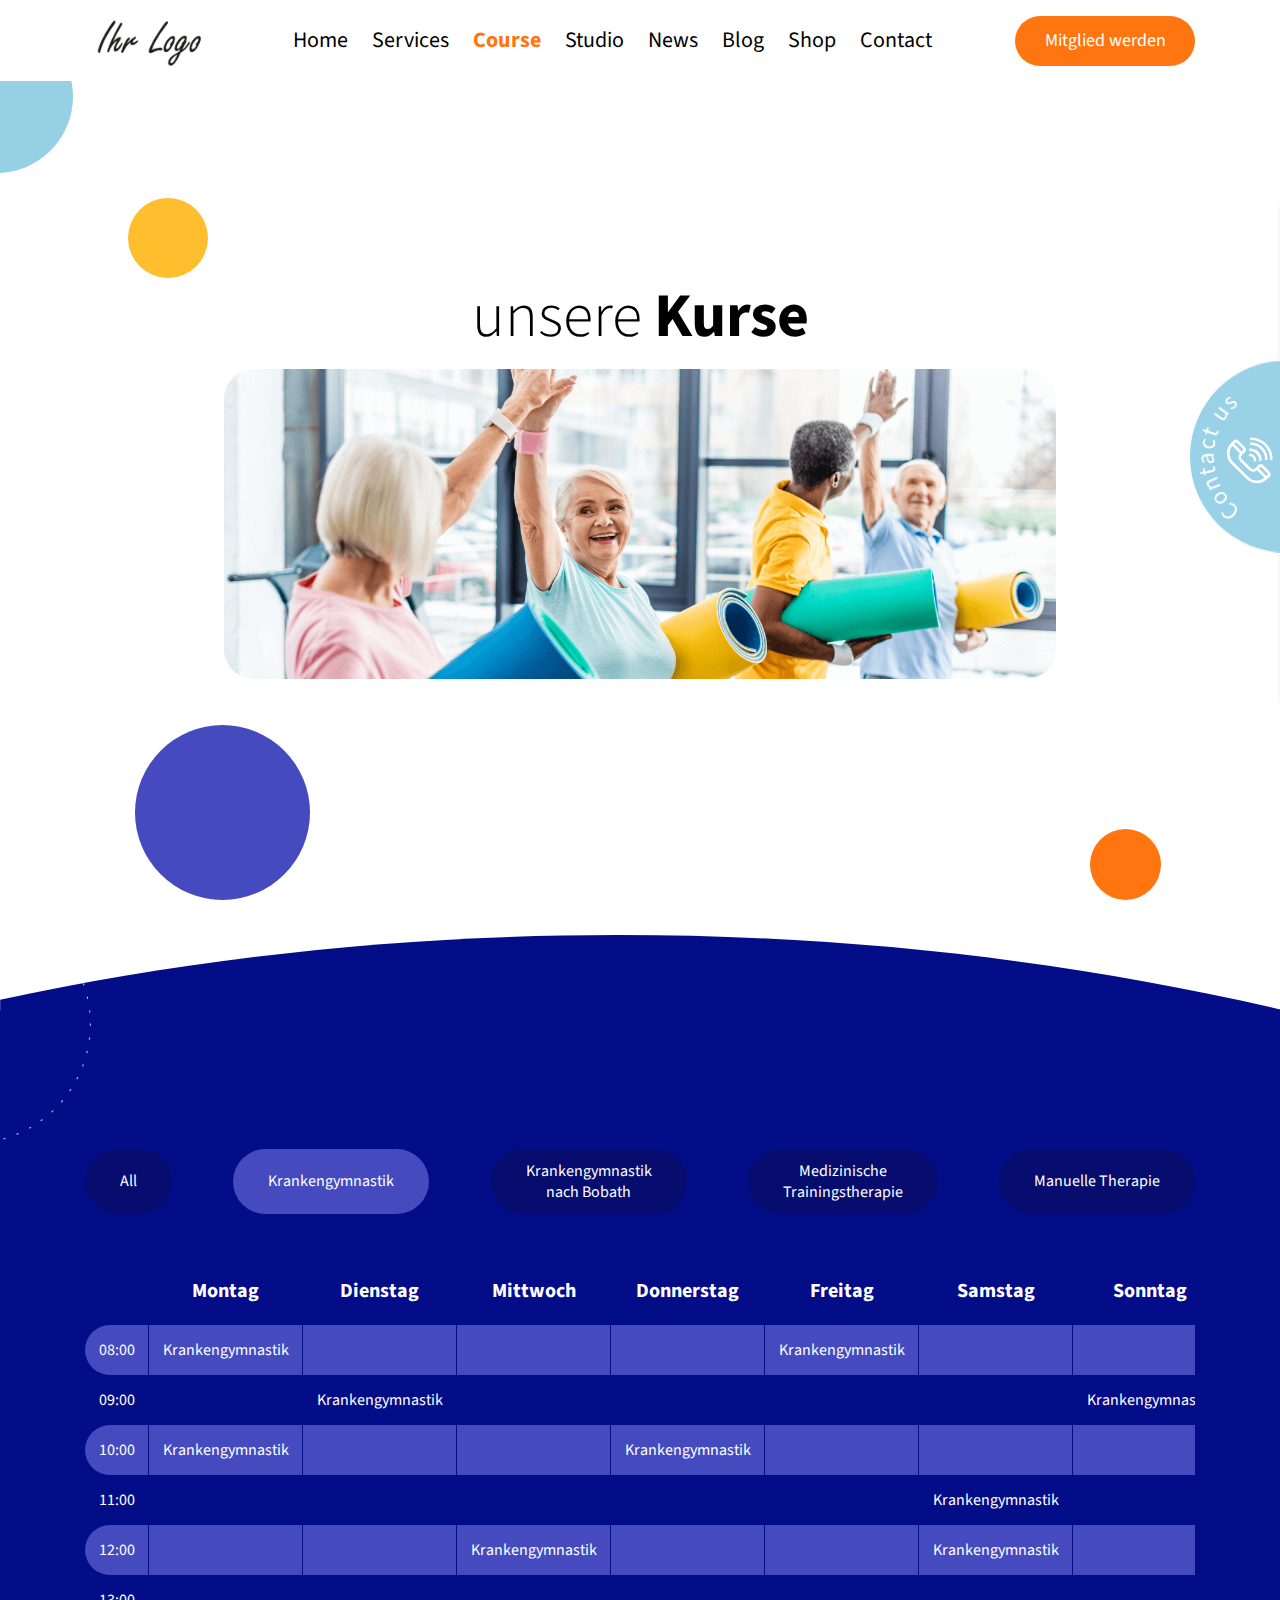
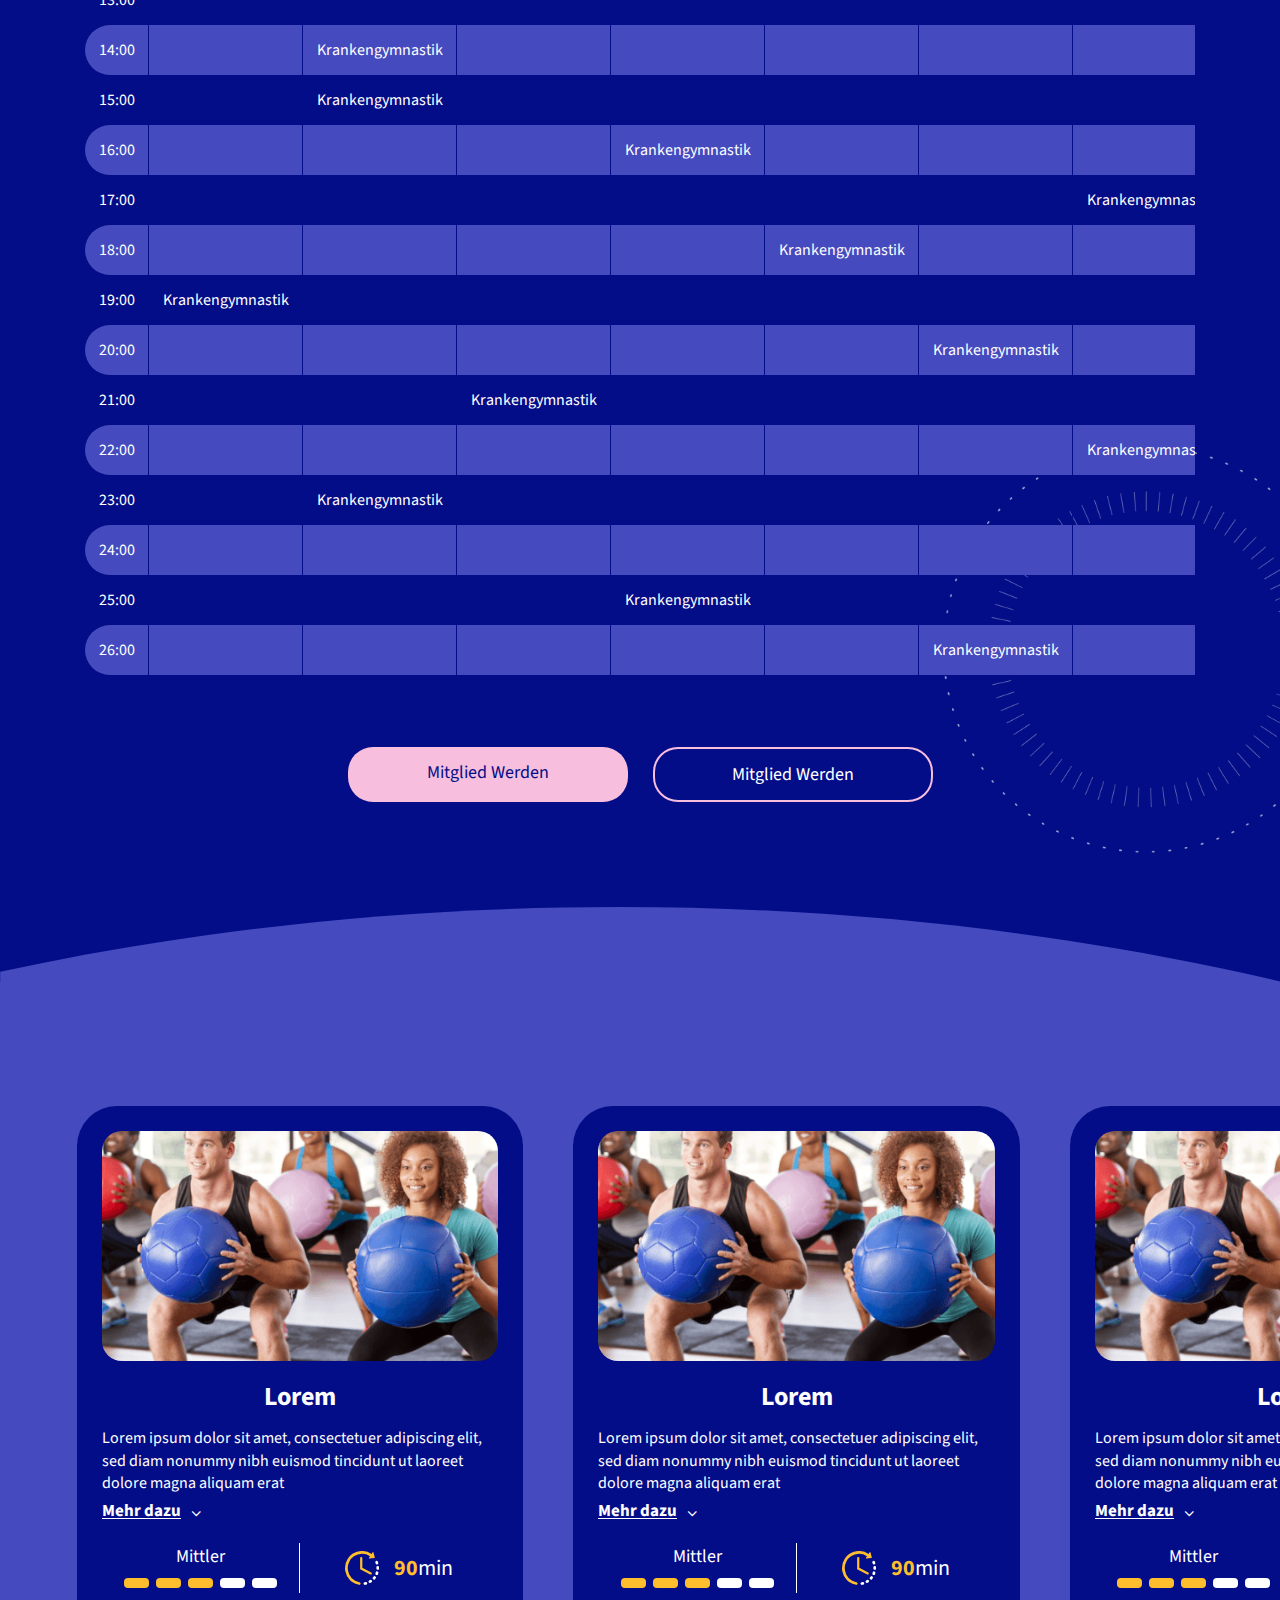
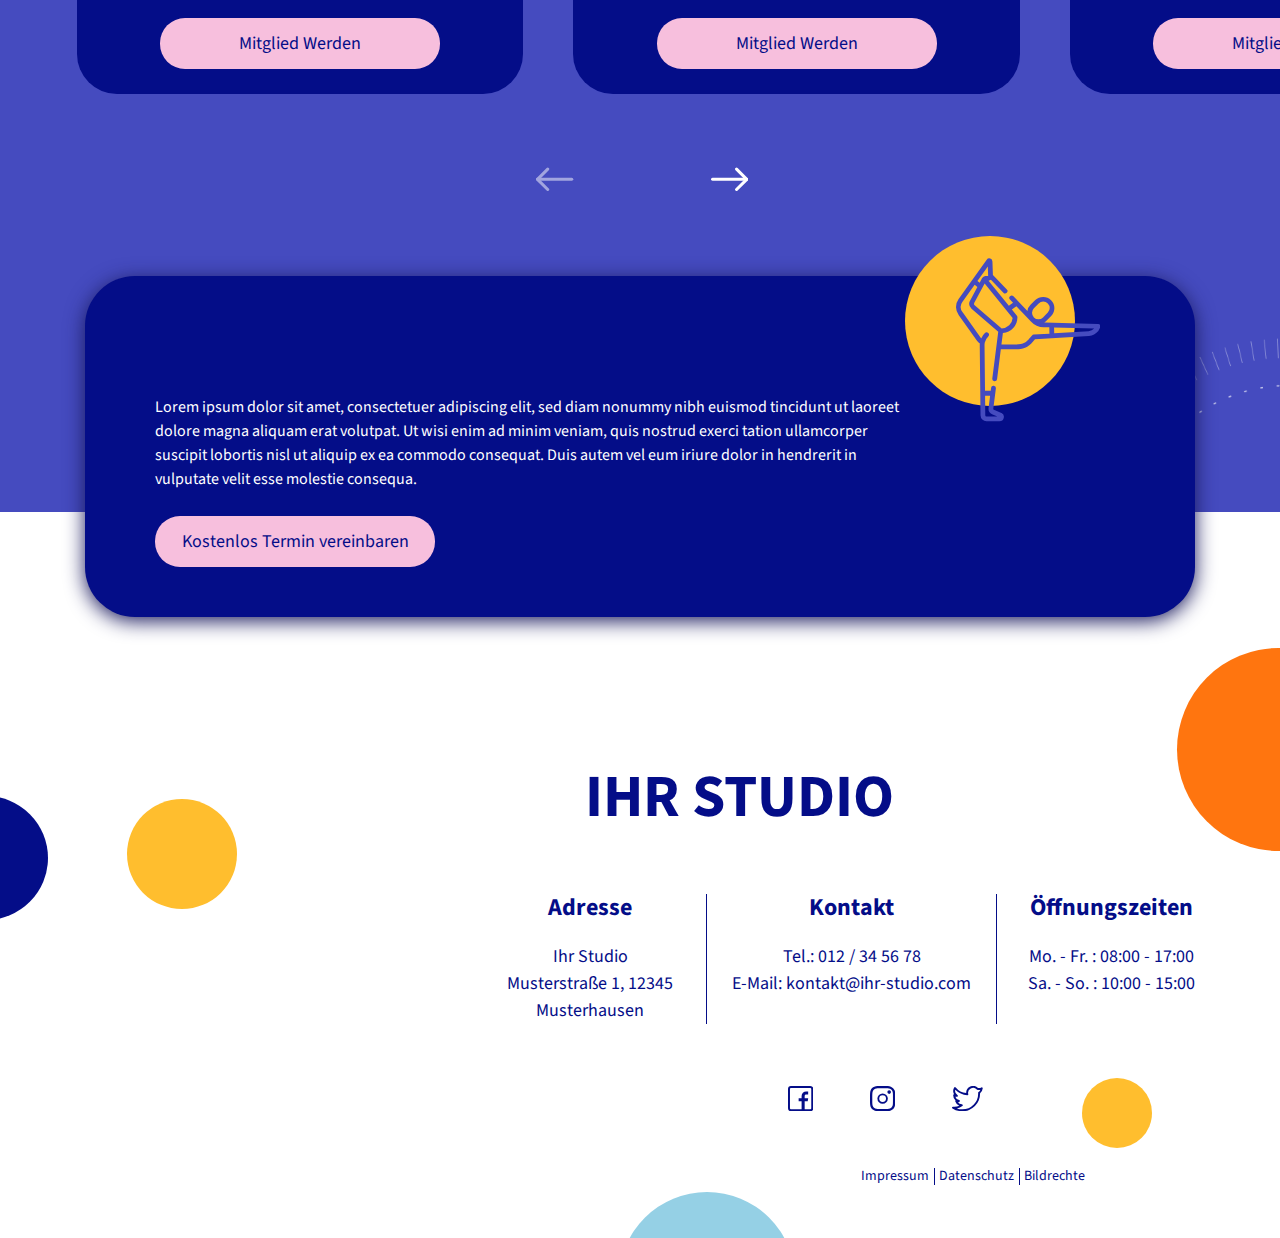
<file: kurse.html>
<!DOCTYPE html>
<html lang="de">
<head>
	<title>Jaamo Dark Blue Fitness</title>
	<meta charset="UTF-8">
	<meta name="description" content="">
	<meta name="keywords" content="">
	<meta name="viewport" content="width=device-width, initial-scale=1.0">
	<link rel="icon" href="assets/images/favicon.png" type="image/gif" sizes="50x50">

	<!-- Google font-->
	<link href="https://fonts.googleapis.com/css2?family=Source+Sans+Pro:ital,wght@0,300;0,400;0,600;0,700;1,400&display=swap" rel="stylesheet">
	<link href="https://fonts.googleapis.com/css2?family=Montserrat:wght@300;400;500;600;700&display=swap" rel="stylesheet">
	<link href="https://fonts.googleapis.com/css2?family=Noto+Sans+TC:wght@400;500;700&display=swap" rel="stylesheet">
	<link href="https://fonts.googleapis.com/css2?family=Poppins:wght@300&display=swap" rel="stylesheet">
	
	<!-- bootstrap CSS File-->
	<link rel="stylesheet" href="assets/css/bootstrap.min.css">
	<link rel="stylesheet" href="assets/css/font-awesome.min.css">

	<!-- Owl Carousel -->
	<link rel="stylesheet" href="assets/css/owl.carousel.min.css">
	<link rel="stylesheet" href="assets/css/owl.theme.default.min.css">
	<link rel="stylesheet" href="assets/css/jquery.mCustomScrollbar.min.css">

	<!-- Animation Css-->
	<link rel="stylesheet" href="assets/css/animate.css">

	<!-- Custom Style-->
	<link rel="stylesheet" href="assets/css/style.css">
	<link rel="stylesheet" href="assets/css/responsive.css" >

</head>
<body class="kurs_page">

	<!-- Main Wrapper Start-->
	<div class="main-wrapper common_footer inner_common_banner">
		<!-- Header Start-->
		<div class="header-wrapper">
			<header>
				<div class="container">
					<div class="header-block">
						<div class="logo-hold">
							<a href="index.html">
								<img src="assets/images/logo.png" alt="logo"/>
							</a>
						</div>
						<div class="menu-toggle-btn">
							<span></span>
							<span></span>
							<span></span>
						</div>
						<div class="menu-nav-block">
							<div class="menu-close-btn">
								<img src="assets/images/home/close-ic.svg" alt="close icon"/>
							</div>
							<div class="menu-nav">
								<div class="mobile-logo-hold">
									<a href="index.html" >
										<img src="assets/images/mobile-logo.png" alt="logo"/>
									</a>
								</div>
								<div class="menu-over">
									<ul class="main-ul">
										<li class=""><a href="index.html">Home</a></li>
										<li class="has-submenu">
											<a href="javascript:void(0)">Services</a>
											<div class="dropdown-submenu">
												<ul class="">
													<li class="nav-item"><a href="service.html" class="nav-link">Category1</a></li>
													<li class="nav-item"><a href="javascript:void(0)" class="nav-link">Category2</a></li>
													<li class="nav-item"><a href="javascript:void(0)" class="nav-link">Category3</a></li>
													<li class="nav-item"><a href="javascript:void(0)" class="nav-link">Category4</a></li>
													<li class="nav-item"><a href="javascript:void(0)" class="nav-link">Category5</a></li>
												</ul>
											</div>
										</li>
										<li class="active"><a href="kurse.html">Course</a></li>
										<li><a href="studio.html">Studio</a></li>
										<li><a href="news.html">News</a></li>
										<li><a href="#">Blog</a></li>
										<li><a href="#">Shop</a></li>
										<li><a href="contact.html">Contact</a></li>
									</ul>
								</div>
							</div>
							<div class="mobile-display-mitglied">
								<a href="#0" class="common-large-btn ">Mitglied Werden</a>
							</div>
						</div>
						<div class="miglied-btn-block">
							<a href="#0">Mitglied werden</a>
						</div>
					</div>
				</div>
			</header>
		</div>
		<!-- Header CLose-->

		<!-- Contact Form Start -->
		<div class="contact--form-main ">
			<a href="#1" class="contact--pallate">
				<svg xmlns="http://www.w3.org/2000/svg" xmlns:xlink="http://www.w3.org/1999/xlink" width="92" height="193" viewBox="0 0 92 193"> <defs> <clipPath id="clip-path5"> <rect data-name="Rectangle 960" width="92" height="193" transform="translate(-1344 349)" fill="#fff"/> </clipPath> </defs> <g data-name="Mask Group 12" transform="translate(1344 -349)" clip-path="url(#clip-path5)"> <rect data-name="Rectangle 959" width="92" height="193" transform="translate(-1344 349)" fill="none"/> <circle data-name="Ellipse 24" cx="96" cy="96" r="96" transform="translate(-1344 349.5)" fill="#95d0e5"/> </g> </svg>
				<span class="contact-us-text">
					<svg xmlns="http://www.w3.org/2000/svg" xmlns:xlink="http://www.w3.org/1999/xlink" width="191.865" height="159.14" viewBox="0 0 191.865 159.14"> <g id="contactus-icon" transform="translate(7875 205.57)"> <image id="contact_us" data-name="contact us" width="180" height="144" transform="matrix(0.996, -0.087, 0.087, 0.996, -7875, -189.882)" xlink:href="[data-uri]"/> <g data-name="028-telephone-2" transform="translate(-7810.146 -143)"> <g data-name="Group 2066" transform="translate(0 2.276)"> <g data-name="Group 2065" transform="translate(0 0)"> <path data-name="Path 3875" d="M42.468,58.741l-5.677-5.875-.016-.016a4.028,4.028,0,0,0-5.7,0l-2.592,2.592a3.052,3.052,0,0,1-4.319,0l0,0-9.013-8.8a3.054,3.054,0,0,1,0-4.321l2.592-2.592a4.038,4.038,0,0,0,0-5.7l-5.7-5.7a4.035,4.035,0,0,0-5.7,0l-1.9,1.9-.173.173a14.538,14.538,0,0,0,0,20.568L19.843,66.33a14.526,14.526,0,0,0,20.54.02c.031-.029,2.045-1.885,2.075-1.915A4.039,4.039,0,0,0,42.468,58.741ZM8.237,30.219a1.345,1.345,0,0,1,1.9,0l5.7,5.7a1.344,1.344,0,0,1,0,1.9l-.95.95-7.6-7.6ZM21.743,64.428,6.164,49.058a11.85,11.85,0,0,1-.742-15.951L13,40.684a5.752,5.752,0,0,0,.252,7.856l9.015,8.8a5.735,5.735,0,0,0,7.851.249l7.575,7.577A11.811,11.811,0,0,1,21.743,64.428Zm18.831-1.91-.9.833L32.024,55.7l.95-.95a1.343,1.343,0,0,1,1.894-.007l5.69,5.889A1.346,1.346,0,0,1,40.574,62.518Z" transform="translate(-0.002 -27.139)" fill="#fff"/> </g> </g> <g data-name="Group 2068" transform="translate(23.075 0)"> <g data-name="Group 2067"> <path data-name="Path 3876" d="M243.28.02a1.259,1.259,0,0,0,0,2.518,18.9,18.9,0,0,1,18.881,18.882,1.259,1.259,0,1,0,2.517,0A21.387,21.387,0,0,0,243.28.02Z" transform="translate(-242.021 -0.02)" fill="#fff"/> </g> </g> <g data-name="Group 2070" transform="translate(23.075 5.035)"> <g data-name="Group 2069"> <path data-name="Path 3877" d="M243.28,60.015a1.259,1.259,0,0,0,0,2.518,13.862,13.862,0,0,1,13.846,13.847,1.259,1.259,0,1,0,2.518,0A16.382,16.382,0,0,0,243.28,60.015Z" transform="translate(-242.021 -60.015)" fill="#fff"/> </g> </g> <g data-name="Group 2072" transform="translate(22.159 10.987)"> <g data-name="Group 2071"> <path data-name="Path 3878" d="M243.28,120.011a1.259,1.259,0,0,0,0,2.518,8.821,8.821,0,0,1,8.811,8.811,1.259,1.259,0,1,0,2.518,0A11.342,11.342,0,0,0,243.28,120.011Z" transform="translate(-242.021 -120.011)" fill="#fff"/> </g> </g> <g data-name="Group 2074" transform="translate(21.896 16.284)"> <g data-name="Group 2073"> <path data-name="Path 3879" d="M243.28,180.006a1.259,1.259,0,0,0,0,2.518,3.781,3.781,0,0,1,3.776,3.776,1.259,1.259,0,1,0,2.517,0A6.3,6.3,0,0,0,243.28,180.006Z" transform="translate(-242.021 -180.006)" fill="#fff"/> </g> </g> </g> </g> </svg>
				</span>
			</a>
			<div class="contact--form">
				<div class="contact-title-box">
					<div class="telefonisch-box">
						<a href="#0">Telefonisch beraten lassen</a>
					</div>
					<div class="beratungstermin-box">
						<svg xmlns="http://www.w3.org/2000/svg" width="22.261" height="22.707" viewBox="0 0 22.261 22.707">
							<path data-name="Subtraction 13" d="M21.258,22.2H0V0C.154,12.081,9.689,22.039,21.258,22.2Z" transform="translate(21.761 22.7) rotate(180)" fill="#95d0e5" stroke="rgba(0,0,0,0)" stroke-miterlimit="10" stroke-width="1"/>
						</svg>
						<a href="#0">Beratungstermin vereinbaren</a>
					</div>
				</div>
				<div class="common-section-btn">
					<a href="#0" class="common-large-btn">Öffnungszeiten</a>
				</div>
				<div class="iframe--map">
					<iframe src="https://www.google.com/maps/embed?pb=!1m18!1m12!1m3!1d8784.420938185098!2d8.585670324784603!3d49.11278367108868!2m3!1f0!2f0!3f0!3m2!1i1024!2i768!4f13.1!3m3!1m2!1s0x4797a15dd7998d39%3A0xc4a743128bd895c7!2sBruchsal%2C%20Germany!5e0!3m2!1sen!2sin!4v1616759346056!5m2!1sen!2sin" style="border:0;"></iframe>
				</div>
				<div class="contact--tel-mail">
					<p>Tel.: <a href="tel:+4972519825396">+4972519825396</a></p>
					<p>E-Mail: <a href="mailto:info@fitmotion.de">info@fitmotion.de</a></p>
				</div>

			</div>
		</div>
		<!-- Contact Form End -->

		<!-- Main Content Start-->
		<div class="main-content">
			<!-- Home Banner Common Start-->
			<div class="home-banner-section">
				<div class="common-circle home-circle-shape1 wow zoomIn" data-wow-delay="0.2s"></div>
				<div class="common-circle home-circle-shape2 wow zoomIn" data-wow-delay="0.2s"></div>
				<div class="common-circle home-circle-shape3 wow zoomIn" data-wow-delay="0.2s"></div>
				<div class="common-circle home-circle-shape4 wow zoomIn" data-wow-delay="0.2s"></div>
				<div class="common-circle mobile-circle-shape home-circle-shape5 wow zoomIn" data-wow-delay="0.2s"></div>
				<div class="container">
					<div class="common_section_inner_title wow fadeInUp">
						<p><span>unsere</span><br> Kurse</p>
					</div>
					<div class="contact_banner">
						<img src="assets/images/kurse/unsere-kurse-img.png" alt="banner">
					</div>
				</div>
			</div>
			<!-- Home Banner Common End-->
			
			<div class="ihr_sec_common_section day_and_time_section">
				<div class="ihr-top-shape-block">
					<svg xmlns="http://www.w3.org/2000/svg" xmlns:xlink="http://www.w3.org/1999/xlink" width="1923" height="113" viewBox="0 0 1923 113">
						<defs>
							<clipPath id="clip-path">
								<rect  data-name="Rectangle 990" width="1923" height="113" transform="translate(-14746 -1122)" fill="#fff" opacity="0"/>
							</clipPath>
						</defs>
						<g id="ihr-gesundheits-bg-shap" transform="translate(12470 -974)">
							<g id="Mask_Group_13" data-name="Mask Group 13" transform="translate(2276 2096)" clip-path="url(#clip-path)">
								<rect  data-name="Rectangle 989" width="1923" height="113" transform="translate(-14746 -1122)" fill="#fff" opacity="0"/>
								<path  data-name="Intersection 43" d="M-582.3,3715q-75.209-13.416-148.7-29.316V164.316C-439.158,101.2-126.621,67,198.5,67c348.994,0,683.555,39.418,993.5,111.7V3671.3q-104.531,24.376-212.7,43.7Z" transform="translate(-14015 -1189)" fill="#040d88"/>
							</g>
						</g>
					</svg>
				</div>

				<div class="kurs_table_section">
					<div class="container">
						<div class="kurs_table_main_section">
							<div class="common_inner_section_title">
								<h2 class="wow fadeInUp">
									Kursplan
									<svg class="common-section-title-shape" xmlns="http://www.w3.org/2000/svg" width="119.5" height="119.5" viewBox="0 0 119.5 119.5"> <g class="Ebene_2" transform="translate(-226 -1088)"> <path class='mobile_shape' data-name="Path 536" d="M331.9,1112.263l-95.081,95.579v-95.579Z" transform="translate(0 -11)" fill="#040d88"/> <g class="Ebene_2" data-name="Ebene 2" transform="translate(226 1088)"> <g data-name="Ebene 1"> <path data-name="Path 253" d="M119.5,0q-14.32,15.56-29,30.7c-4.88,5.08-9.84,10.08-14.76,15.11l-14.88,15-15,14.88c-5,4.92-10,9.88-15.12,14.76Q15.57,105.18,0,119.5q14.33-15.56,29.05-30.7c4.88-5.08,9.84-10.08,14.76-15.12l14.88-15,15-14.88c5-4.92,10-9.88,15.11-14.76Q104,14.32,119.5,0Z" fill="#fff"/> </g> </g> </g> </svg>
								</h2>
							</div>

							<div class="kurse_inner_table_section">
								<div class="kurse_first_title_section">
									<ul>
										<li>
											<a href="#0" id="all"><p class="desktop_block">All </p><p class="mobile_block">Alle</p></a>
										</li>
										<li>
											<a href="#0" id="krankengymnastik" class="active"> <p class="desktop_block">Krankengymnastik </p><p class="mobile_block">Fitnesskurse</p></a>
										</li>
										<li>
											<a href="#0" id="nach"> <p class="desktop_block">Krankengymnastik<br>nach Bobath </p><p class="mobile_block">Rehakurse</p></a>
										</li>
										<li>
											<a href="#0" id="Medizinische"> <p class="desktop_block">Medizinische<br>Trainingstherapie </p><p class="mobile_block">Präventionskurse</p></a>
										</li>
										<li>
											<a href="#0" id="Manuelle">Manuelle Therapie</a>
										</li>
									</ul>
								</div>


								<div class="kurse_table_detail_section">
									<div class="kures_day_table_details">

										<div class="all table_parents">
											<div class="table-responsive active Montag">
												<ul class="mobile_day_list">
													<li><a href="#0" data-value="Montag" class="Montag active">Mo</a></li>
													<li><a href="#0" data-value="Dienstag" class="Dienstag">Di</a></li>
													<li><a href="#0" data-value="Mittwoch" class="Mittwoch">Mi</a></li>
													<li><a href="#0" data-value="Donnerstag" class="Donnerstag">Do</a></li>
													<li><a href="#0" data-value="Freitag" class="Freitag">Fr</a></li>
													<li><a href="#0" data-value="Samstag" class="Samstag">Sa</a></li>
													<li><a href="#0" data-value="Sonntag" class="Sonntag">So</a></li>
												</ul>

												<table class="table active">
													<thead>
														<tr>
															<td></td>
															<td><a href="#0" data-value="Montag">Montag</a></td>
															<td><a href="#0" data-value="Dienstag">Dienstag</a></td>
															<td><a href="#0" data-value="Mittwoch">Mittwoch</a></td>
															<td><a href="#0" data-value="Donnerstag">Donnerstag</a></td>
															<td><a href="#0" data-value="Freitag">Freitag</a></td>
															<td><a href="#0" data-value="Samstag">Samstag</a></td>
															<td><a href="#0" data-value="Sonntag">Sonntag</a></td>
														</tr>
													</thead>

													<tbody>
														<tr class="trow_nav_color">
															<td><p>08:00</p></td>
															<td><p>Krankengymnastik</p></td>
															<td><p></p></td>
															<td><p></p></td>
															<td><p></p></td>
															<td><p>Krankengymnastik</p></td>
															<td><p></p></td>
															<td><p></p></td>
														</tr>

														<tr>
															<td><p>09:00</p></td>
															<td><p class="desktop_block mobile_block" >Krankengymnastik</p></td>
															<td><p>Krankengymnastik</p></td>
															<td><p></p></td>
															<td><p></p></td>
															<td><p></p></td>
															<td><p></p></td>
															<td><p>Krankengymnastik</p></td>
														</tr>

														<tr class="trow_nav_color">
															<td><p>10:00</p></td>
															<td><p>Krankengymnastik</p></td>
															<td><p></p></td>
															<td><p></p></td>
															<td><p>Krankengymnastik</p></td>
															<td><p></p></td>
															<td><p></p></td>
															<td><p></p></td>
														</tr>

														<tr>
															<td><p>11:00</p></td>
															<td><p class="desktop_block mobile_block" >Krankengymnastik</p></td>
															<td><p></p></td>
															<td><p></p></td>
															<td><p></p></td>
															<td><p></p></td>
															<td><p>Krankengymnastik</p></td>
															<td><p></p></td>
														</tr>

														<tr class="trow_nav_color">
															<td><p>12:00</p></td>
															<td><p class="desktop_block mobile_block" >Krankengymnastik</p></td>
															<td><p></p></td>
															<td><p>Krankengymnastik</p></td>
															<td><p></p></td>
															<td><p></p></td>
															<td><p>Krankengymnastik</p></td>
															<td><p></p></td>
														</tr>

														<tr>
															<td><p>13:00</p></td>
															<td><p class="desktop_block mobile_block" >Krankengymnastik</p></td>
															<td><p></p></td>
															<td><p></p></td>
															<td><p></p></td>
															<td><p></p></td>
															<td><p></p></td>
															<td><p></p></td>
														</tr>

														<tr class="trow_nav_color">
															<td><p>14:00</p></td>
															<td><p class="desktop_block mobile_block" >Krankengymnastik</p></td>
															<td><p>Krankengymnastik</p></td>
															<td><p></p></td>
															<td><p></p></td>
															<td><p></p></td>
															<td><p></p></td>
															<td><p></p></td>
														</tr>

														<tr>
															<td><p>15:00</p></td>
															<td><p class="desktop_block mobile_block" >Krankengymnastik</p></td>
															<td><p>Krankengymnastik</p></td>
															<td><p></p></td>
															<td><p></p></td>
															<td><p></p></td>
															<td><p></p></td>
															<td><p></p></td>
														</tr>

														<tr class="trow_nav_color">
															<td><p>16:00</p></td>
															<td><p class="desktop_block mobile_block" >Krankengymnastik</p></td>
															<td><p></p></td>
															<td><p></p></td>
															<td><p>Krankengymnastik</p></td>
															<td><p></p></td>
															<td><p></p></td>
															<td><p></p></td>
														</tr>

														<tr>
															<td><p>17:00</p></td>
															<td><p class="desktop_block mobile_block" >Krankengymnastik</p></td>
															<td><p></p></td>
															<td><p></p></td>
															<td><p></p></td>
															<td><p></p></td>
															<td><p></p></td>
															<td><p>Krankengymnastik</p></td>
														</tr>

														<tr class="trow_nav_color">
															<td><p>18:00</p></td>
															<td><p class="desktop_block mobile_block" >Krankengymnastik</p></td>
															<td><p></p></td>
															<td><p></p></td>
															<td><p></p></td>
															<td><p>Krankengymnastik</p></td>
															<td><p></p></td>
															<td><p></p></td>
														</tr>

														<tr>
															<td><p>19:00</p></td>
															<td><p>Krankengymnastik</p></td>
															<td><p></p></td>
															<td><p></p></td>
															<td><p></p></td>
															<td><p></p></td>
															<td><p></p></td>
															<td><p></p></td>
														</tr>

														<tr class="trow_nav_color">
															<td><p>20:00</p></td>
															<td><p class="desktop_block mobile_block" >Krankengymnastik</p></td>
															<td><p></p></td>
															<td><p></p></td>
															<td><p></p></td>
															<td><p></p></td>
															<td><p>Krankengymnastik</p></td>
															<td><p></p></td>
														</tr>

														<tr>
															<td><p>21:00</p></td>
															<td><p class="desktop_block mobile_block" >Krankengymnastik</p></td>
															<td><p></p></td>
															<td><p>Krankengymnastik</p></td>
															<td><p></p></td>
															<td><p></p></td>
															<td><p></p></td>
															<td><p></p></td>
														</tr>

														<tr class="trow_nav_color">
															<td><p>22:00</p></td>
															<td><p class="desktop_block mobile_block" >Krankengymnastik</p></td>
															<td><p></p></td>
															<td><p></p></td>
															<td><p></p></td>
															<td><p></p></td>
															<td><p></p></td>
															<td><p>Krankengymnastik</p></td>
														</tr>

														<tr>
															<td><p>23:00</p></td>
															<td><p class="desktop_block mobile_block" >Krankengymnastik</p></td>
															<td><p>Krankengymnastik</p></td>
															<td><p></p></td>
															<td><p></p></td>
															<td><p></p></td>
															<td><p></p></td>
															<td><p></p></td>
														</tr>

														<tr class="trow_nav_color">
															<td><p>24:00</p></td>
															<td><p class="desktop_block mobile_block" >Krankengymnastik</p></td>
															<td><p></p></td>
															<td><p></p></td>
															<td><p></p></td>
															<td><p></p></td>
															<td><p></p></td>
															<td><p></p></td>
														</tr>

														<tr>
															<td><p>25:00</p></td>
															<td><p class="desktop_block mobile_block" >Krankengymnastik</p></td>
															<td><p></p></td>
															<td><p></p></td>
															<td><p>Krankengymnastik</p></td>
															<td><p></p></td>
															<td><p></p></td>
															<td><p></p></td>
														</tr>

														<tr class="trow_nav_color">
															<td><p>26:00</p></td>
															<td><p class="desktop_block mobile_block" >Krankengymnastik</p></td>
															<td><p></p></td>
															<td><p></p></td>
															<td><p></p></td>
															<td><p></p></td>
															<td><p>Krankengymnastik</p></td>
															<td><p></p></td>
														</tr>
													</tbody>
												</table>
											</div>

											<div class="table-responsive Dienstag">
												<ul class="mobile_day_list">
													<li><a href="#0" data-value="Montag" class="Montag active">Mo</a></li>
													<li><a href="#0" data-value="Dienstag" class="Dienstag">Di</a></li>
													<li><a href="#0" data-value="Mittwoch" class="Mittwoch">Mi</a></li>
													<li><a href="#0" data-value="Donnerstag" class="Donnerstag">Do</a></li>
													<li><a href="#0" data-value="Freitag" class="Freitag">Fr</a></li>
													<li><a href="#0" data-value="Samstag" class="Samstag">Sa</a></li>
													<li><a href="#0" data-value="Sonntag" class="Sonntag">So</a></li>
												</ul>
												<table class="table active">
													<thead>
														<tr>
															<td></td>
															<td><a href="#0" data-value="Montag">Montag</a></td>
															<td><a href="#0" data-value="Dienstag">Dienstag</a></td>
															<td><a href="#0" data-value="Mittwoch">Mittwoch</a></td>
															<td><a href="#0" data-value="Donnerstag">Donnerstag</a></td>
															<td><a href="#0" data-value="Freitag">Freitag</a></td>
															<td><a href="#0" data-value="Samstag">Samstag</a></td>
															<td><a href="#0" data-value="Sonntag">Sonntag</a></td>
														</tr>
													</thead>

													<tbody>
														<tr class="trow_nav_color">
															<td><p>08:00</p></td>
															<td><p>Krankengymnastik</p></td>
															<td><p></p></td>
															<td><p></p></td>
															<td><p></p></td>
															<td><p>Krankengymnastik</p></td>
															<td><p></p></td>
															<td><p></p></td>
														</tr>

														<tr>
															<td><p>09:00</p></td>
															<td><p class="desktop_block mobile_block" >Krankengymnastik</p></td>
															<td><p>Krankengymnastik</p></td>
															<td><p></p></td>
															<td><p></p></td>
															<td><p></p></td>
															<td><p></p></td>
															<td><p>Krankengymnastik</p></td>
														</tr>

														<tr class="trow_nav_color">
															<td><p>10:00</p></td>
															<td><p>Krankengymnastik</p></td>
															<td><p></p></td>
															<td><p></p></td>
															<td><p>Krankengymnastik</p></td>
															<td><p></p></td>
															<td><p></p></td>
															<td><p></p></td>
														</tr>

														<tr>
															<td><p>11:00</p></td>
															<td><p class="desktop_block mobile_block" >Krankengymnastik</p></td>
															<td><p></p></td>
															<td><p></p></td>
															<td><p></p></td>
															<td><p></p></td>
															<td><p>Krankengymnastik</p></td>
															<td><p></p></td>
														</tr>

														<tr class="trow_nav_color">
															<td><p>12:00</p></td>
															<td><p class="desktop_block mobile_block" >Krankengymnastik</p></td>
															<td><p></p></td>
															<td><p>Krankengymnastik</p></td>
															<td><p></p></td>
															<td><p></p></td>
															<td><p>Krankengymnastik</p></td>
															<td><p></p></td>
														</tr>

														<tr>
															<td><p>13:00</p></td>
															<td><p class="desktop_block mobile_block" >Krankengymnastik</p></td>
															<td><p></p></td>
															<td><p></p></td>
															<td><p></p></td>
															<td><p></p></td>
															<td><p></p></td>
															<td><p></p></td>
														</tr>

														<tr class="trow_nav_color">
															<td><p>14:00</p></td>
															<td><p class="desktop_block mobile_block" >Krankengymnastik</p></td>
															<td><p>Krankengymnastik</p></td>
															<td><p></p></td>
															<td><p></p></td>
															<td><p></p></td>
															<td><p></p></td>
															<td><p></p></td>
														</tr>

														<tr>
															<td><p>15:00</p></td>
															<td><p class="desktop_block mobile_block" >Krankengymnastik</p></td>
															<td><p>Krankengymnastik</p></td>
															<td><p></p></td>
															<td><p></p></td>
															<td><p></p></td>
															<td><p></p></td>
															<td><p></p></td>
														</tr>

														<tr class="trow_nav_color">
															<td><p>16:00</p></td>
															<td><p class="desktop_block mobile_block" >Krankengymnastik</p></td>
															<td><p></p></td>
															<td><p></p></td>
															<td><p>Krankengymnastik</p></td>
															<td><p></p></td>
															<td><p></p></td>
															<td><p></p></td>
														</tr>

														<tr>
															<td><p>17:00</p></td>
															<td><p class="desktop_block mobile_block" >Krankengymnastik</p></td>
															<td><p></p></td>
															<td><p></p></td>
															<td><p></p></td>
															<td><p></p></td>
															<td><p></p></td>
															<td><p>Krankengymnastik</p></td>
														</tr>

														<tr class="trow_nav_color">
															<td><p>18:00</p></td>
															<td><p class="desktop_block mobile_block" >Krankengymnastik</p></td>
															<td><p></p></td>
															<td><p></p></td>
															<td><p></p></td>
															<td><p>Krankengymnastik</p></td>
															<td><p></p></td>
															<td><p></p></td>
														</tr>

														<tr>
															<td><p>19:00</p></td>
															<td><p>Krankengymnastik</p></td>
															<td><p></p></td>
															<td><p></p></td>
															<td><p></p></td>
															<td><p></p></td>
															<td><p></p></td>
															<td><p></p></td>
														</tr>

														<tr class="trow_nav_color">
															<td><p>20:00</p></td>
															<td><p class="desktop_block mobile_block" >Krankengymnastik</p></td>
															<td><p></p></td>
															<td><p></p></td>
															<td><p></p></td>
															<td><p></p></td>
															<td><p>Krankengymnastik</p></td>
															<td><p></p></td>
														</tr>

														<tr>
															<td><p>21:00</p></td>
															<td><p class="desktop_block mobile_block" >Krankengymnastik</p></td>
															<td><p></p></td>
															<td><p>Krankengymnastik</p></td>
															<td><p></p></td>
															<td><p></p></td>
															<td><p></p></td>
															<td><p></p></td>
														</tr>

														<tr class="trow_nav_color">
															<td><p>22:00</p></td>
															<td><p class="desktop_block mobile_block" >Krankengymnastik</p></td>
															<td><p></p></td>
															<td><p></p></td>
															<td><p></p></td>
															<td><p></p></td>
															<td><p></p></td>
															<td><p>Krankengymnastik</p></td>
														</tr>

														<tr>
															<td><p>23:00</p></td>
															<td><p class="desktop_block mobile_block" >Krankengymnastik</p></td>
															<td><p>Krankengymnastik</p></td>
															<td><p></p></td>
															<td><p></p></td>
															<td><p></p></td>
															<td><p></p></td>
															<td><p></p></td>
														</tr>

														<tr class="trow_nav_color">
															<td><p>24:00</p></td>
															<td><p class="desktop_block mobile_block" >Krankengymnastik</p></td>
															<td><p></p></td>
															<td><p></p></td>
															<td><p></p></td>
															<td><p></p></td>
															<td><p></p></td>
															<td><p></p></td>
														</tr>

														<tr>
															<td><p>25:00</p></td>
															<td><p class="desktop_block mobile_block" >Krankengymnastik</p></td>
															<td><p></p></td>
															<td><p></p></td>
															<td><p>Krankengymnastik</p></td>
															<td><p></p></td>
															<td><p></p></td>
															<td><p></p></td>
														</tr>

														<tr class="trow_nav_color">
															<td><p>26:00</p></td>
															<td><p class="desktop_block mobile_block" >Krankengymnastik</p></td>
															<td><p></p></td>
															<td><p></p></td>
															<td><p></p></td>
															<td><p></p></td>
															<td><p>Krankengymnastik</p></td>
															<td><p></p></td>
														</tr>
													</tbody>
												</table>
											</div>

											<div class="table-responsive Mittwoch">
												<ul class="mobile_day_list">
													<li><a href="#0" data-value="Montag" class="Montag active">Mo</a></li>
													<li><a href="#0" data-value="Dienstag" class="Dienstag">Di</a></li>
													<li><a href="#0" data-value="Mittwoch" class="Mittwoch">Mi</a></li>
													<li><a href="#0" data-value="Donnerstag" class="Donnerstag">Do</a></li>
													<li><a href="#0" data-value="Freitag" class="Freitag">Fr</a></li>
													<li><a href="#0" data-value="Samstag" class="Samstag">Sa</a></li>
													<li><a href="#0" data-value="Sonntag" class="Sonntag">So</a></li>
												</ul>

												<table class="table active">
													<thead>
														<tr>
															<td></td>
															<td><a href="#0" data-value="Montag">Montag</a></td>
															<td><a href="#0" data-value="Dienstag">Dienstag</a></td>
															<td><a href="#0" data-value="Mittwoch">Mittwoch</a></td>
															<td><a href="#0" data-value="Donnerstag">Donnerstag</a></td>
															<td><a href="#0" data-value="Freitag">Freitag</a></td>
															<td><a href="#0" data-value="Samstag">Samstag</a></td>
															<td><a href="#0" data-value="Sonntag">Sonntag</a></td>
														</tr>
													</thead>

													<tbody>
														<tr class="trow_nav_color">
															<td><p>08:00</p></td>
															<td><p>Krankengymnastik</p></td>
															<td><p></p></td>
															<td><p></p></td>
															<td><p></p></td>
															<td><p>Krankengymnastik</p></td>
															<td><p></p></td>
															<td><p></p></td>
														</tr>

														<tr>
															<td><p>09:00</p></td>
															<td><p class="desktop_block mobile_block" >Krankengymnastik</p></td>
															<td><p>Krankengymnastik</p></td>
															<td><p></p></td>
															<td><p></p></td>
															<td><p></p></td>
															<td><p></p></td>
															<td><p>Krankengymnastik</p></td>
														</tr>

														<tr class="trow_nav_color">
															<td><p>10:00</p></td>
															<td><p>Krankengymnastik</p></td>
															<td><p></p></td>
															<td><p></p></td>
															<td><p>Krankengymnastik</p></td>
															<td><p></p></td>
															<td><p></p></td>
															<td><p></p></td>
														</tr>

														<tr>
															<td><p>11:00</p></td>
															<td><p class="desktop_block mobile_block" >Krankengymnastik</p></td>
															<td><p></p></td>
															<td><p></p></td>
															<td><p></p></td>
															<td><p></p></td>
															<td><p>Krankengymnastik</p></td>
															<td><p></p></td>
														</tr>

														<tr class="trow_nav_color">
															<td><p>12:00</p></td>
															<td><p class="desktop_block mobile_block" >Krankengymnastik</p></td>
															<td><p></p></td>
															<td><p>Krankengymnastik</p></td>
															<td><p></p></td>
															<td><p></p></td>
															<td><p>Krankengymnastik</p></td>
															<td><p></p></td>
														</tr>

														<tr>
															<td><p>13:00</p></td>
															<td><p class="desktop_block mobile_block" >Krankengymnastik</p></td>
															<td><p></p></td>
															<td><p></p></td>
															<td><p></p></td>
															<td><p></p></td>
															<td><p></p></td>
															<td><p></p></td>
														</tr>

														<tr class="trow_nav_color">
															<td><p>14:00</p></td>
															<td><p class="desktop_block mobile_block" >Krankengymnastik</p></td>
															<td><p>Krankengymnastik</p></td>
															<td><p></p></td>
															<td><p></p></td>
															<td><p></p></td>
															<td><p></p></td>
															<td><p></p></td>
														</tr>

														<tr>
															<td><p>15:00</p></td>
															<td><p class="desktop_block mobile_block" >Krankengymnastik</p></td>
															<td><p>Krankengymnastik</p></td>
															<td><p></p></td>
															<td><p></p></td>
															<td><p></p></td>
															<td><p></p></td>
															<td><p></p></td>
														</tr>

														<tr class="trow_nav_color">
															<td><p>16:00</p></td>
															<td><p class="desktop_block mobile_block" >Krankengymnastik</p></td>
															<td><p></p></td>
															<td><p></p></td>
															<td><p>Krankengymnastik</p></td>
															<td><p></p></td>
															<td><p></p></td>
															<td><p></p></td>
														</tr>

														<tr>
															<td><p>17:00</p></td>
															<td><p class="desktop_block mobile_block" >Krankengymnastik</p></td>
															<td><p></p></td>
															<td><p></p></td>
															<td><p></p></td>
															<td><p></p></td>
															<td><p></p></td>
															<td><p>Krankengymnastik</p></td>
														</tr>

														<tr class="trow_nav_color">
															<td><p>18:00</p></td>
															<td><p class="desktop_block mobile_block" >Krankengymnastik</p></td>
															<td><p></p></td>
															<td><p></p></td>
															<td><p></p></td>
															<td><p>Krankengymnastik</p></td>
															<td><p></p></td>
															<td><p></p></td>
														</tr>

														<tr>
															<td><p>19:00</p></td>
															<td><p>Krankengymnastik</p></td>
															<td><p></p></td>
															<td><p></p></td>
															<td><p></p></td>
															<td><p></p></td>
															<td><p></p></td>
															<td><p></p></td>
														</tr>

														<tr class="trow_nav_color">
															<td><p>20:00</p></td>
															<td><p class="desktop_block mobile_block" >Krankengymnastik</p></td>
															<td><p></p></td>
															<td><p></p></td>
															<td><p></p></td>
															<td><p></p></td>
															<td><p>Krankengymnastik</p></td>
															<td><p></p></td>
														</tr>

														<tr>
															<td><p>21:00</p></td>
															<td><p class="desktop_block mobile_block" >Krankengymnastik</p></td>
															<td><p></p></td>
															<td><p>Krankengymnastik</p></td>
															<td><p></p></td>
															<td><p></p></td>
															<td><p></p></td>
															<td><p></p></td>
														</tr>

														<tr class="trow_nav_color">
															<td><p>22:00</p></td>
															<td><p class="desktop_block mobile_block" >Krankengymnastik</p></td>
															<td><p></p></td>
															<td><p></p></td>
															<td><p></p></td>
															<td><p></p></td>
															<td><p></p></td>
															<td><p>Krankengymnastik</p></td>
														</tr>

														<tr>
															<td><p>23:00</p></td>
															<td><p class="desktop_block mobile_block" >Krankengymnastik</p></td>
															<td><p>Krankengymnastik</p></td>
															<td><p></p></td>
															<td><p></p></td>
															<td><p></p></td>
															<td><p></p></td>
															<td><p></p></td>
														</tr>

														<tr class="trow_nav_color">
															<td><p>24:00</p></td>
															<td><p class="desktop_block mobile_block" >Krankengymnastik</p></td>
															<td><p></p></td>
															<td><p></p></td>
															<td><p></p></td>
															<td><p></p></td>
															<td><p></p></td>
															<td><p></p></td>
														</tr>

														<tr>
															<td><p>25:00</p></td>
															<td><p class="desktop_block mobile_block" >Krankengymnastik</p></td>
															<td><p></p></td>
															<td><p></p></td>
															<td><p>Krankengymnastik</p></td>
															<td><p></p></td>
															<td><p></p></td>
															<td><p></p></td>
														</tr>

														<tr class="trow_nav_color">
															<td><p>26:00</p></td>
															<td><p class="desktop_block mobile_block" >Krankengymnastik</p></td>
															<td><p></p></td>
															<td><p></p></td>
															<td><p></p></td>
															<td><p></p></td>
															<td><p>Krankengymnastik</p></td>
															<td><p></p></td>
														</tr>
													</tbody>
												</table>
											</div>

											<div class="table-responsive Donnerstag">
												<ul class="mobile_day_list">
													<li><a href="#0" data-value="Montag" class="Montag active">Mo</a></li>
													<li><a href="#0" data-value="Dienstag" class="Dienstag">Di</a></li>
													<li><a href="#0" data-value="Mittwoch" class="Mittwoch">Mi</a></li>
													<li><a href="#0" data-value="Donnerstag" class="Donnerstag">Do</a></li>
													<li><a href="#0" data-value="Freitag" class="Freitag">Fr</a></li>
													<li><a href="#0" data-value="Samstag" class="Samstag">Sa</a></li>
													<li><a href="#0" data-value="Sonntag" class="Sonntag">So</a></li>
												</ul>

												<table class="table active">
													<thead>
														<tr>
															<td></td>
															<td><a href="#0" data-value="Montag">Montag</a></td>
															<td><a href="#0" data-value="Dienstag">Dienstag</a></td>
															<td><a href="#0" data-value="Mittwoch">Mittwoch</a></td>
															<td><a href="#0" data-value="Donnerstag">Donnerstag</a></td>
															<td><a href="#0" data-value="Freitag">Freitag</a></td>
															<td><a href="#0" data-value="Samstag">Samstag</a></td>
															<td><a href="#0" data-value="Sonntag">Sonntag</a></td>
														</tr>
													</thead>

													<tbody>
														<tr class="trow_nav_color">
															<td><p>08:00</p></td>
															<td><p>Krankengymnastik</p></td>
															<td><p></p></td>
															<td><p></p></td>
															<td><p></p></td>
															<td><p>Krankengymnastik</p></td>
															<td><p></p></td>
															<td><p></p></td>
														</tr>

														<tr>
															<td><p>09:00</p></td>
															<td><p class="desktop_block mobile_block" >Krankengymnastik</p></td>
															<td><p>Krankengymnastik</p></td>
															<td><p></p></td>
															<td><p></p></td>
															<td><p></p></td>
															<td><p></p></td>
															<td><p>Krankengymnastik</p></td>
														</tr>

														<tr class="trow_nav_color">
															<td><p>10:00</p></td>
															<td><p>Krankengymnastik</p></td>
															<td><p></p></td>
															<td><p></p></td>
															<td><p>Krankengymnastik</p></td>
															<td><p></p></td>
															<td><p></p></td>
															<td><p></p></td>
														</tr>

														<tr>
															<td><p>11:00</p></td>
															<td><p class="desktop_block mobile_block" >Krankengymnastik</p></td>
															<td><p></p></td>
															<td><p></p></td>
															<td><p></p></td>
															<td><p></p></td>
															<td><p>Krankengymnastik</p></td>
															<td><p></p></td>
														</tr>

														<tr class="trow_nav_color">
															<td><p>12:00</p></td>
															<td><p class="desktop_block mobile_block" >Krankengymnastik</p></td>
															<td><p></p></td>
															<td><p>Krankengymnastik</p></td>
															<td><p></p></td>
															<td><p></p></td>
															<td><p>Krankengymnastik</p></td>
															<td><p></p></td>
														</tr>

														<tr>
															<td><p>13:00</p></td>
															<td><p class="desktop_block mobile_block" >Krankengymnastik</p></td>
															<td><p></p></td>
															<td><p></p></td>
															<td><p></p></td>
															<td><p></p></td>
															<td><p></p></td>
															<td><p></p></td>
														</tr>

														<tr class="trow_nav_color">
															<td><p>14:00</p></td>
															<td><p class="desktop_block mobile_block" >Krankengymnastik</p></td>
															<td><p>Krankengymnastik</p></td>
															<td><p></p></td>
															<td><p></p></td>
															<td><p></p></td>
															<td><p></p></td>
															<td><p></p></td>
														</tr>

														<tr>
															<td><p>15:00</p></td>
															<td><p class="desktop_block mobile_block" >Krankengymnastik</p></td>
															<td><p>Krankengymnastik</p></td>
															<td><p></p></td>
															<td><p></p></td>
															<td><p></p></td>
															<td><p></p></td>
															<td><p></p></td>
														</tr>

														<tr class="trow_nav_color">
															<td><p>16:00</p></td>
															<td><p class="desktop_block mobile_block" >Krankengymnastik</p></td>
															<td><p></p></td>
															<td><p></p></td>
															<td><p>Krankengymnastik</p></td>
															<td><p></p></td>
															<td><p></p></td>
															<td><p></p></td>
														</tr>

														<tr>
															<td><p>17:00</p></td>
															<td><p class="desktop_block mobile_block" >Krankengymnastik</p></td>
															<td><p></p></td>
															<td><p></p></td>
															<td><p></p></td>
															<td><p></p></td>
															<td><p></p></td>
															<td><p>Krankengymnastik</p></td>
														</tr>

														<tr class="trow_nav_color">
															<td><p>18:00</p></td>
															<td><p class="desktop_block mobile_block" >Krankengymnastik</p></td>
															<td><p></p></td>
															<td><p></p></td>
															<td><p></p></td>
															<td><p>Krankengymnastik</p></td>
															<td><p></p></td>
															<td><p></p></td>
														</tr>

														<tr>
															<td><p>19:00</p></td>
															<td><p>Krankengymnastik</p></td>
															<td><p></p></td>
															<td><p></p></td>
															<td><p></p></td>
															<td><p></p></td>
															<td><p></p></td>
															<td><p></p></td>
														</tr>

														<tr class="trow_nav_color">
															<td><p>20:00</p></td>
															<td><p class="desktop_block mobile_block" >Krankengymnastik</p></td>
															<td><p></p></td>
															<td><p></p></td>
															<td><p></p></td>
															<td><p></p></td>
															<td><p>Krankengymnastik</p></td>
															<td><p></p></td>
														</tr>

														<tr>
															<td><p>21:00</p></td>
															<td><p class="desktop_block mobile_block" >Krankengymnastik</p></td>
															<td><p></p></td>
															<td><p>Krankengymnastik</p></td>
															<td><p></p></td>
															<td><p></p></td>
															<td><p></p></td>
															<td><p></p></td>
														</tr>

														<tr class="trow_nav_color">
															<td><p>22:00</p></td>
															<td><p class="desktop_block mobile_block" >Krankengymnastik</p></td>
															<td><p></p></td>
															<td><p></p></td>
															<td><p></p></td>
															<td><p></p></td>
															<td><p></p></td>
															<td><p>Krankengymnastik</p></td>
														</tr>

														<tr>
															<td><p>23:00</p></td>
															<td><p class="desktop_block mobile_block" >Krankengymnastik</p></td>
															<td><p>Krankengymnastik</p></td>
															<td><p></p></td>
															<td><p></p></td>
															<td><p></p></td>
															<td><p></p></td>
															<td><p></p></td>
														</tr>

														<tr class="trow_nav_color">
															<td><p>24:00</p></td>
															<td><p class="desktop_block mobile_block" >Krankengymnastik</p></td>
															<td><p></p></td>
															<td><p></p></td>
															<td><p></p></td>
															<td><p></p></td>
															<td><p></p></td>
															<td><p></p></td>
														</tr>

														<tr>
															<td><p>25:00</p></td>
															<td><p class="desktop_block mobile_block" >Krankengymnastik</p></td>
															<td><p></p></td>
															<td><p></p></td>
															<td><p>Krankengymnastik</p></td>
															<td><p></p></td>
															<td><p></p></td>
															<td><p></p></td>
														</tr>

														<tr class="trow_nav_color">
															<td><p>26:00</p></td>
															<td><p class="desktop_block mobile_block" >Krankengymnastik</p></td>
															<td><p></p></td>
															<td><p></p></td>
															<td><p></p></td>
															<td><p></p></td>
															<td><p>Krankengymnastik</p></td>
															<td><p></p></td>
														</tr>
													</tbody>
												</table>
											</div>

											<div class="table-responsive Freitag">
												<ul class="mobile_day_list">
													<li><a href="#0" data-value="Montag" class="Montag active">Mo</a></li>
													<li><a href="#0" data-value="Dienstag" class="Dienstag">Di</a></li>
													<li><a href="#0" data-value="Mittwoch" class="Mittwoch">Mi</a></li>
													<li><a href="#0" data-value="Donnerstag" class="Donnerstag">Do</a></li>
													<li><a href="#0" data-value="Freitag" class="Freitag">Fr</a></li>
													<li><a href="#0" data-value="Samstag" class="Samstag">Sa</a></li>
													<li><a href="#0" data-value="Sonntag" class="Sonntag">So</a></li>
												</ul>

												<table class="table active">
													<thead>
														<tr>
															<td></td>
															<td><a href="#0" data-value="Montag">Montag</a></td>
															<td><a href="#0" data-value="Dienstag">Dienstag</a></td>
															<td><a href="#0" data-value="Mittwoch">Mittwoch</a></td>
															<td><a href="#0" data-value="Donnerstag">Donnerstag</a></td>
															<td><a href="#0" data-value="Freitag">Freitag</a></td>
															<td><a href="#0" data-value="Samstag">Samstag</a></td>
															<td><a href="#0" data-value="Sonntag">Sonntag</a></td>
														</tr>
													</thead>

													<tbody>
														<tr class="trow_nav_color">
															<td><p>08:00</p></td>
															<td><p>Krankengymnastik</p></td>
															<td><p></p></td>
															<td><p></p></td>
															<td><p></p></td>
															<td><p>Krankengymnastik</p></td>
															<td><p></p></td>
															<td><p></p></td>
														</tr>

														<tr>
															<td><p>09:00</p></td>
															<td><p class="desktop_block mobile_block" >Krankengymnastik</p></td>
															<td><p>Krankengymnastik</p></td>
															<td><p></p></td>
															<td><p></p></td>
															<td><p></p></td>
															<td><p></p></td>
															<td><p>Krankengymnastik</p></td>
														</tr>

														<tr class="trow_nav_color">
															<td><p>10:00</p></td>
															<td><p>Krankengymnastik</p></td>
															<td><p></p></td>
															<td><p></p></td>
															<td><p>Krankengymnastik</p></td>
															<td><p></p></td>
															<td><p></p></td>
															<td><p></p></td>
														</tr>

														<tr>
															<td><p>11:00</p></td>
															<td><p class="desktop_block mobile_block" >Krankengymnastik</p></td>
															<td><p></p></td>
															<td><p></p></td>
															<td><p></p></td>
															<td><p></p></td>
															<td><p>Krankengymnastik</p></td>
															<td><p></p></td>
														</tr>

														<tr class="trow_nav_color">
															<td><p>12:00</p></td>
															<td><p class="desktop_block mobile_block" >Krankengymnastik</p></td>
															<td><p></p></td>
															<td><p>Krankengymnastik</p></td>
															<td><p></p></td>
															<td><p></p></td>
															<td><p>Krankengymnastik</p></td>
															<td><p></p></td>
														</tr>

														<tr>
															<td><p>13:00</p></td>
															<td><p class="desktop_block mobile_block" >Krankengymnastik</p></td>
															<td><p></p></td>
															<td><p></p></td>
															<td><p></p></td>
															<td><p></p></td>
															<td><p></p></td>
															<td><p></p></td>
														</tr>

														<tr class="trow_nav_color">
															<td><p>14:00</p></td>
															<td><p class="desktop_block mobile_block" >Krankengymnastik</p></td>
															<td><p>Krankengymnastik</p></td>
															<td><p></p></td>
															<td><p></p></td>
															<td><p></p></td>
															<td><p></p></td>
															<td><p></p></td>
														</tr>

														<tr>
															<td><p>15:00</p></td>
															<td><p class="desktop_block mobile_block" >Krankengymnastik</p></td>
															<td><p>Krankengymnastik</p></td>
															<td><p></p></td>
															<td><p></p></td>
															<td><p></p></td>
															<td><p></p></td>
															<td><p></p></td>
														</tr>

														<tr class="trow_nav_color">
															<td><p>16:00</p></td>
															<td><p class="desktop_block mobile_block" >Krankengymnastik</p></td>
															<td><p></p></td>
															<td><p></p></td>
															<td><p>Krankengymnastik</p></td>
															<td><p></p></td>
															<td><p></p></td>
															<td><p></p></td>
														</tr>

														<tr>
															<td><p>17:00</p></td>
															<td><p class="desktop_block mobile_block" >Krankengymnastik</p></td>
															<td><p></p></td>
															<td><p></p></td>
															<td><p></p></td>
															<td><p></p></td>
															<td><p></p></td>
															<td><p>Krankengymnastik</p></td>
														</tr>

														<tr class="trow_nav_color">
															<td><p>18:00</p></td>
															<td><p class="desktop_block mobile_block" >Krankengymnastik</p></td>
															<td><p></p></td>
															<td><p></p></td>
															<td><p></p></td>
															<td><p>Krankengymnastik</p></td>
															<td><p></p></td>
															<td><p></p></td>
														</tr>

														<tr>
															<td><p>19:00</p></td>
															<td><p>Krankengymnastik</p></td>
															<td><p></p></td>
															<td><p></p></td>
															<td><p></p></td>
															<td><p></p></td>
															<td><p></p></td>
															<td><p></p></td>
														</tr>

														<tr class="trow_nav_color">
															<td><p>20:00</p></td>
															<td><p class="desktop_block mobile_block" >Krankengymnastik</p></td>
															<td><p></p></td>
															<td><p></p></td>
															<td><p></p></td>
															<td><p></p></td>
															<td><p>Krankengymnastik</p></td>
															<td><p></p></td>
														</tr>

														<tr>
															<td><p>21:00</p></td>
															<td><p class="desktop_block mobile_block" >Krankengymnastik</p></td>
															<td><p></p></td>
															<td><p>Krankengymnastik</p></td>
															<td><p></p></td>
															<td><p></p></td>
															<td><p></p></td>
															<td><p></p></td>
														</tr>

														<tr class="trow_nav_color">
															<td><p>22:00</p></td>
															<td><p class="desktop_block mobile_block" >Krankengymnastik</p></td>
															<td><p></p></td>
															<td><p></p></td>
															<td><p></p></td>
															<td><p></p></td>
															<td><p></p></td>
															<td><p>Krankengymnastik</p></td>
														</tr>

														<tr>
															<td><p>23:00</p></td>
															<td><p class="desktop_block mobile_block" >Krankengymnastik</p></td>
															<td><p>Krankengymnastik</p></td>
															<td><p></p></td>
															<td><p></p></td>
															<td><p></p></td>
															<td><p></p></td>
															<td><p></p></td>
														</tr>

														<tr class="trow_nav_color">
															<td><p>24:00</p></td>
															<td><p class="desktop_block mobile_block" >Krankengymnastik</p></td>
															<td><p></p></td>
															<td><p></p></td>
															<td><p></p></td>
															<td><p></p></td>
															<td><p></p></td>
															<td><p></p></td>
														</tr>

														<tr>
															<td><p>25:00</p></td>
															<td><p class="desktop_block mobile_block" >Krankengymnastik</p></td>
															<td><p></p></td>
															<td><p></p></td>
															<td><p>Krankengymnastik</p></td>
															<td><p></p></td>
															<td><p></p></td>
															<td><p></p></td>
														</tr>

														<tr class="trow_nav_color">
															<td><p>26:00</p></td>
															<td><p class="desktop_block mobile_block" >Krankengymnastik</p></td>
															<td><p></p></td>
															<td><p></p></td>
															<td><p></p></td>
															<td><p></p></td>
															<td><p>Krankengymnastik</p></td>
															<td><p></p></td>
														</tr>
													</tbody>
												</table>
											</div>

											<div class="table-responsive Samstag">
												<ul class="mobile_day_list">
													<li><a href="#0" data-value="Montag" class="Montag active">Mo</a></li>
													<li><a href="#0" data-value="Dienstag" class="Dienstag">Di</a></li>
													<li><a href="#0" data-value="Mittwoch" class="Mittwoch">Mi</a></li>
													<li><a href="#0" data-value="Donnerstag" class="Donnerstag">Do</a></li>
													<li><a href="#0" data-value="Freitag" class="Freitag">Fr</a></li>
													<li><a href="#0" data-value="Samstag" class="Samstag">Sa</a></li>
													<li><a href="#0" data-value="Sonntag" class="Sonntag">So</a></li>
												</ul>

												<table class="table active">
													<thead>
														<tr>
															<td></td>
															<td><a href="#0" data-value="Montag">Montag</a></td>
															<td><a href="#0" data-value="Dienstag">Dienstag</a></td>
															<td><a href="#0" data-value="Mittwoch">Mittwoch</a></td>
															<td><a href="#0" data-value="Donnerstag">Donnerstag</a></td>
															<td><a href="#0" data-value="Freitag">Freitag</a></td>
															<td><a href="#0" data-value="Samstag">Samstag</a></td>
															<td><a href="#0" data-value="Sonntag">Sonntag</a></td>
														</tr>
													</thead>

													<tbody>
														<tr class="trow_nav_color">
															<td><p>08:00</p></td>
															<td><p>Krankengymnastik</p></td>
															<td><p></p></td>
															<td><p></p></td>
															<td><p></p></td>
															<td><p>Krankengymnastik</p></td>
															<td><p></p></td>
															<td><p></p></td>
														</tr>

														<tr>
															<td><p>09:00</p></td>
															<td><p class="desktop_block mobile_block" >Krankengymnastik</p></td>
															<td><p>Krankengymnastik</p></td>
															<td><p></p></td>
															<td><p></p></td>
															<td><p></p></td>
															<td><p></p></td>
															<td><p>Krankengymnastik</p></td>
														</tr>

														<tr class="trow_nav_color">
															<td><p>10:00</p></td>
															<td><p>Krankengymnastik</p></td>
															<td><p></p></td>
															<td><p></p></td>
															<td><p>Krankengymnastik</p></td>
															<td><p></p></td>
															<td><p></p></td>
															<td><p></p></td>
														</tr>

														<tr>
															<td><p>11:00</p></td>
															<td><p class="desktop_block mobile_block" >Krankengymnastik</p></td>
															<td><p></p></td>
															<td><p></p></td>
															<td><p></p></td>
															<td><p></p></td>
															<td><p>Krankengymnastik</p></td>
															<td><p></p></td>
														</tr>

														<tr class="trow_nav_color">
															<td><p>12:00</p></td>
															<td><p class="desktop_block mobile_block" >Krankengymnastik</p></td>
															<td><p></p></td>
															<td><p>Krankengymnastik</p></td>
															<td><p></p></td>
															<td><p></p></td>
															<td><p>Krankengymnastik</p></td>
															<td><p></p></td>
														</tr>

														<tr>
															<td><p>13:00</p></td>
															<td><p class="desktop_block mobile_block" >Krankengymnastik</p></td>
															<td><p></p></td>
															<td><p></p></td>
															<td><p></p></td>
															<td><p></p></td>
															<td><p></p></td>
															<td><p></p></td>
														</tr>

														<tr class="trow_nav_color">
															<td><p>14:00</p></td>
															<td><p class="desktop_block mobile_block" >Krankengymnastik</p></td>
															<td><p>Krankengymnastik</p></td>
															<td><p></p></td>
															<td><p></p></td>
															<td><p></p></td>
															<td><p></p></td>
															<td><p></p></td>
														</tr>

														<tr>
															<td><p>15:00</p></td>
															<td><p class="desktop_block mobile_block" >Krankengymnastik</p></td>
															<td><p>Krankengymnastik</p></td>
															<td><p></p></td>
															<td><p></p></td>
															<td><p></p></td>
															<td><p></p></td>
															<td><p></p></td>
														</tr>

														<tr class="trow_nav_color">
															<td><p>16:00</p></td>
															<td><p class="desktop_block mobile_block" >Krankengymnastik</p></td>
															<td><p></p></td>
															<td><p></p></td>
															<td><p>Krankengymnastik</p></td>
															<td><p></p></td>
															<td><p></p></td>
															<td><p></p></td>
														</tr>

														<tr>
															<td><p>17:00</p></td>
															<td><p class="desktop_block mobile_block" >Krankengymnastik</p></td>
															<td><p></p></td>
															<td><p></p></td>
															<td><p></p></td>
															<td><p></p></td>
															<td><p></p></td>
															<td><p>Krankengymnastik</p></td>
														</tr>

														<tr class="trow_nav_color">
															<td><p>18:00</p></td>
															<td><p class="desktop_block mobile_block" >Krankengymnastik</p></td>
															<td><p></p></td>
															<td><p></p></td>
															<td><p></p></td>
															<td><p>Krankengymnastik</p></td>
															<td><p></p></td>
															<td><p></p></td>
														</tr>

														<tr>
															<td><p>19:00</p></td>
															<td><p>Krankengymnastik</p></td>
															<td><p></p></td>
															<td><p></p></td>
															<td><p></p></td>
															<td><p></p></td>
															<td><p></p></td>
															<td><p></p></td>
														</tr>

														<tr class="trow_nav_color">
															<td><p>20:00</p></td>
															<td><p class="desktop_block mobile_block" >Krankengymnastik</p></td>
															<td><p></p></td>
															<td><p></p></td>
															<td><p></p></td>
															<td><p></p></td>
															<td><p>Krankengymnastik</p></td>
															<td><p></p></td>
														</tr>

														<tr>
															<td><p>21:00</p></td>
															<td><p class="desktop_block mobile_block" >Krankengymnastik</p></td>
															<td><p></p></td>
															<td><p>Krankengymnastik</p></td>
															<td><p></p></td>
															<td><p></p></td>
															<td><p></p></td>
															<td><p></p></td>
														</tr>

														<tr class="trow_nav_color">
															<td><p>22:00</p></td>
															<td><p class="desktop_block mobile_block" >Krankengymnastik</p></td>
															<td><p></p></td>
															<td><p></p></td>
															<td><p></p></td>
															<td><p></p></td>
															<td><p></p></td>
															<td><p>Krankengymnastik</p></td>
														</tr>

														<tr>
															<td><p>23:00</p></td>
															<td><p class="desktop_block mobile_block" >Krankengymnastik</p></td>
															<td><p>Krankengymnastik</p></td>
															<td><p></p></td>
															<td><p></p></td>
															<td><p></p></td>
															<td><p></p></td>
															<td><p></p></td>
														</tr>

														<tr class="trow_nav_color">
															<td><p>24:00</p></td>
															<td><p class="desktop_block mobile_block" >Krankengymnastik</p></td>
															<td><p></p></td>
															<td><p></p></td>
															<td><p></p></td>
															<td><p></p></td>
															<td><p></p></td>
															<td><p></p></td>
														</tr>

														<tr>
															<td><p>25:00</p></td>
															<td><p class="desktop_block mobile_block" >Krankengymnastik</p></td>
															<td><p></p></td>
															<td><p></p></td>
															<td><p>Krankengymnastik</p></td>
															<td><p></p></td>
															<td><p></p></td>
															<td><p></p></td>
														</tr>

														<tr class="trow_nav_color">
															<td><p>26:00</p></td>
															<td><p class="desktop_block mobile_block" >Krankengymnastik</p></td>
															<td><p></p></td>
															<td><p></p></td>
															<td><p></p></td>
															<td><p></p></td>
															<td><p>Krankengymnastik</p></td>
															<td><p></p></td>
														</tr>
													</tbody>
												</table>
											</div>

											<div class="table-responsive Sonntag">
												<ul class="mobile_day_list">
													<li><a href="#0" data-value="Montag" class="Montag active">Mo</a></li>
													<li><a href="#0" data-value="Dienstag" class="Dienstag">Di</a></li>
													<li><a href="#0" data-value="Mittwoch" class="Mittwoch">Mi</a></li>
													<li><a href="#0" data-value="Donnerstag" class="Donnerstag">Do</a></li>
													<li><a href="#0" data-value="Freitag" class="Freitag">Fr</a></li>
													<li><a href="#0" data-value="Samstag" class="Samstag">Sa</a></li>
													<li><a href="#0" data-value="Sonntag" class="Sonntag">So</a></li>
												</ul>

												<table class="table active">
													<thead>
														<tr>
															<td></td>
															<td><a href="#0" data-value="Montag">Montag</a></td>
															<td><a href="#0" data-value="Dienstag">Dienstag</a></td>
															<td><a href="#0" data-value="Mittwoch">Mittwoch</a></td>
															<td><a href="#0" data-value="Donnerstag">Donnerstag</a></td>
															<td><a href="#0" data-value="Freitag">Freitag</a></td>
															<td><a href="#0" data-value="Samstag">Samstag</a></td>
															<td><a href="#0" data-value="Sonntag">Sonntag</a></td>
														</tr>
													</thead>

													<tbody>
														<tr class="trow_nav_color">
															<td><p>08:00</p></td>
															<td><p>Krankengymnastik</p></td>
															<td><p></p></td>
															<td><p></p></td>
															<td><p></p></td>
															<td><p>Krankengymnastik</p></td>
															<td><p></p></td>
															<td><p></p></td>
														</tr>

														<tr>
															<td><p>09:00</p></td>
															<td><p class="desktop_block mobile_block" >Krankengymnastik</p></td>
															<td><p>Krankengymnastik</p></td>
															<td><p></p></td>
															<td><p></p></td>
															<td><p></p></td>
															<td><p></p></td>
															<td><p>Krankengymnastik</p></td>
														</tr>

														<tr class="trow_nav_color">
															<td><p>10:00</p></td>
															<td><p>Krankengymnastik</p></td>
															<td><p></p></td>
															<td><p></p></td>
															<td><p>Krankengymnastik</p></td>
															<td><p></p></td>
															<td><p></p></td>
															<td><p></p></td>
														</tr>

														<tr>
															<td><p>11:00</p></td>
															<td><p class="desktop_block mobile_block" >Krankengymnastik</p></td>
															<td><p></p></td>
															<td><p></p></td>
															<td><p></p></td>
															<td><p></p></td>
															<td><p>Krankengymnastik</p></td>
															<td><p></p></td>
														</tr>

														<tr class="trow_nav_color">
															<td><p>12:00</p></td>
															<td><p class="desktop_block mobile_block" >Krankengymnastik</p></td>
															<td><p></p></td>
															<td><p>Krankengymnastik</p></td>
															<td><p></p></td>
															<td><p></p></td>
															<td><p>Krankengymnastik</p></td>
															<td><p></p></td>
														</tr>

														<tr>
															<td><p>13:00</p></td>
															<td><p class="desktop_block mobile_block" >Krankengymnastik</p></td>
															<td><p></p></td>
															<td><p></p></td>
															<td><p></p></td>
															<td><p></p></td>
															<td><p></p></td>
															<td><p></p></td>
														</tr>

														<tr class="trow_nav_color">
															<td><p>14:00</p></td>
															<td><p class="desktop_block mobile_block" >Krankengymnastik</p></td>
															<td><p>Krankengymnastik</p></td>
															<td><p></p></td>
															<td><p></p></td>
															<td><p></p></td>
															<td><p></p></td>
															<td><p></p></td>
														</tr>

														<tr>
															<td><p>15:00</p></td>
															<td><p class="desktop_block mobile_block" >Krankengymnastik</p></td>
															<td><p>Krankengymnastik</p></td>
															<td><p></p></td>
															<td><p></p></td>
															<td><p></p></td>
															<td><p></p></td>
															<td><p></p></td>
														</tr>

														<tr class="trow_nav_color">
															<td><p>16:00</p></td>
															<td><p class="desktop_block mobile_block" >Krankengymnastik</p></td>
															<td><p></p></td>
															<td><p></p></td>
															<td><p>Krankengymnastik</p></td>
															<td><p></p></td>
															<td><p></p></td>
															<td><p></p></td>
														</tr>

														<tr>
															<td><p>17:00</p></td>
															<td><p class="desktop_block mobile_block" >Krankengymnastik</p></td>
															<td><p></p></td>
															<td><p></p></td>
															<td><p></p></td>
															<td><p></p></td>
															<td><p></p></td>
															<td><p>Krankengymnastik</p></td>
														</tr>

														<tr class="trow_nav_color">
															<td><p>18:00</p></td>
															<td><p class="desktop_block mobile_block" >Krankengymnastik</p></td>
															<td><p></p></td>
															<td><p></p></td>
															<td><p></p></td>
															<td><p>Krankengymnastik</p></td>
															<td><p></p></td>
															<td><p></p></td>
														</tr>

														<tr>
															<td><p>19:00</p></td>
															<td><p>Krankengymnastik</p></td>
															<td><p></p></td>
															<td><p></p></td>
															<td><p></p></td>
															<td><p></p></td>
															<td><p></p></td>
															<td><p></p></td>
														</tr>

														<tr class="trow_nav_color">
															<td><p>20:00</p></td>
															<td><p class="desktop_block mobile_block" >Krankengymnastik</p></td>
															<td><p></p></td>
															<td><p></p></td>
															<td><p></p></td>
															<td><p></p></td>
															<td><p>Krankengymnastik</p></td>
															<td><p></p></td>
														</tr>

														<tr>
															<td><p>21:00</p></td>
															<td><p class="desktop_block mobile_block" >Krankengymnastik</p></td>
															<td><p></p></td>
															<td><p>Krankengymnastik</p></td>
															<td><p></p></td>
															<td><p></p></td>
															<td><p></p></td>
															<td><p></p></td>
														</tr>

														<tr class="trow_nav_color">
															<td><p>22:00</p></td>
															<td><p class="desktop_block mobile_block" >Krankengymnastik</p></td>
															<td><p></p></td>
															<td><p></p></td>
															<td><p></p></td>
															<td><p></p></td>
															<td><p></p></td>
															<td><p>Krankengymnastik</p></td>
														</tr>

														<tr>
															<td><p>23:00</p></td>
															<td><p class="desktop_block mobile_block" >Krankengymnastik</p></td>
															<td><p>Krankengymnastik</p></td>
															<td><p></p></td>
															<td><p></p></td>
															<td><p></p></td>
															<td><p></p></td>
															<td><p></p></td>
														</tr>

														<tr class="trow_nav_color">
															<td><p>24:00</p></td>
															<td><p class="desktop_block mobile_block" >Krankengymnastik</p></td>
															<td><p></p></td>
															<td><p></p></td>
															<td><p></p></td>
															<td><p></p></td>
															<td><p></p></td>
															<td><p></p></td>
														</tr>

														<tr>
															<td><p>25:00</p></td>
															<td><p class="desktop_block mobile_block" >Krankengymnastik</p></td>
															<td><p></p></td>
															<td><p></p></td>
															<td><p>Krankengymnastik</p></td>
															<td><p></p></td>
															<td><p></p></td>
															<td><p></p></td>
														</tr>

														<tr class="trow_nav_color">
															<td><p>26:00</p></td>
															<td><p class="desktop_block mobile_block" >Krankengymnastik</p></td>
															<td><p></p></td>
															<td><p></p></td>
															<td><p></p></td>
															<td><p></p></td>
															<td><p>Krankengymnastik</p></td>
															<td><p></p></td>
														</tr>
													</tbody>
												</table>
											</div>
										</div>

										<div class="krankengymnastik table_parents active">
											<div class="table-responsive active Montag">
												<ul class="mobile_day_list">
													<li><a href="#0" data-value="Montag" class="Montag active">Mo</a></li>
													<li><a href="#0" data-value="Dienstag" class="Dienstag">Di</a></li>
													<li><a href="#0" data-value="Mittwoch" class="Mittwoch">Mi</a></li>
													<li><a href="#0" data-value="Donnerstag" class="Donnerstag">Do</a></li>
													<li><a href="#0" data-value="Freitag" class="Freitag">Fr</a></li>
													<li><a href="#0" data-value="Samstag" class="Samstag">Sa</a></li>
													<li><a href="#0" data-value="Sonntag" class="Sonntag">So</a></li>
												</ul>

												<table class="table active">
													<thead>
														<tr>
															<td></td>
															<td><a href="#0" data-value="Montag">Montag</a></td>
															<td><a href="#0" data-value="Dienstag">Dienstag</a></td>
															<td><a href="#0" data-value="Mittwoch">Mittwoch</a></td>
															<td><a href="#0" data-value="Donnerstag">Donnerstag</a></td>
															<td><a href="#0" data-value="Freitag">Freitag</a></td>
															<td><a href="#0" data-value="Samstag">Samstag</a></td>
															<td><a href="#0" data-value="Sonntag">Sonntag</a></td>
														</tr>
													</thead>

													<tbody>
														<tr class="trow_nav_color">
															<td><p>08:00</p></td>
															<td><p>Krankengymnastik</p></td>
															<td><p></p></td>
															<td><p></p></td>
															<td><p></p></td>
															<td><p>Krankengymnastik</p></td>
															<td><p></p></td>
															<td><p></p></td>
														</tr>

														<tr>
															<td><p>09:00</p></td>
															<td><p class="desktop_block mobile_block" >Krankengymnastik</p></td>
															<td><p>Krankengymnastik</p></td>
															<td><p></p></td>
															<td><p></p></td>
															<td><p></p></td>
															<td><p></p></td>
															<td><p>Krankengymnastik</p></td>
														</tr>

														<tr class="trow_nav_color">
															<td><p>10:00</p></td>
															<td><p>Krankengymnastik</p></td>
															<td><p></p></td>
															<td><p></p></td>
															<td><p>Krankengymnastik</p></td>
															<td><p></p></td>
															<td><p></p></td>
															<td><p></p></td>
														</tr>

														<tr>
															<td><p>11:00</p></td>
															<td><p class="desktop_block mobile_block" >Krankengymnastik</p></td>
															<td><p></p></td>
															<td><p></p></td>
															<td><p></p></td>
															<td><p></p></td>
															<td><p>Krankengymnastik</p></td>
															<td><p></p></td>
														</tr>

														<tr class="trow_nav_color">
															<td><p>12:00</p></td>
															<td><p class="desktop_block mobile_block" >Krankengymnastik</p></td>
															<td><p></p></td>
															<td><p>Krankengymnastik</p></td>
															<td><p></p></td>
															<td><p></p></td>
															<td><p>Krankengymnastik</p></td>
															<td><p></p></td>
														</tr>

														<tr>
															<td><p>13:00</p></td>
															<td><p class="desktop_block mobile_block" >Krankengymnastik</p></td>
															<td><p></p></td>
															<td><p></p></td>
															<td><p></p></td>
															<td><p></p></td>
															<td><p></p></td>
															<td><p></p></td>
														</tr>

														<tr class="trow_nav_color">
															<td><p>14:00</p></td>
															<td><p class="desktop_block mobile_block" >Krankengymnastik</p></td>
															<td><p>Krankengymnastik</p></td>
															<td><p></p></td>
															<td><p></p></td>
															<td><p></p></td>
															<td><p></p></td>
															<td><p></p></td>
														</tr>

														<tr>
															<td><p>15:00</p></td>
															<td><p class="desktop_block mobile_block" >Krankengymnastik</p></td>
															<td><p>Krankengymnastik</p></td>
															<td><p></p></td>
															<td><p></p></td>
															<td><p></p></td>
															<td><p></p></td>
															<td><p></p></td>
														</tr>

														<tr class="trow_nav_color">
															<td><p>16:00</p></td>
															<td><p class="desktop_block mobile_block" >Krankengymnastik</p></td>
															<td><p></p></td>
															<td><p></p></td>
															<td><p>Krankengymnastik</p></td>
															<td><p></p></td>
															<td><p></p></td>
															<td><p></p></td>
														</tr>

														<tr>
															<td><p>17:00</p></td>
															<td><p class="desktop_block mobile_block" >Krankengymnastik</p></td>
															<td><p></p></td>
															<td><p></p></td>
															<td><p></p></td>
															<td><p></p></td>
															<td><p></p></td>
															<td><p>Krankengymnastik</p></td>
														</tr>

														<tr class="trow_nav_color">
															<td><p>18:00</p></td>
															<td><p class="desktop_block mobile_block" >Krankengymnastik</p></td>
															<td><p></p></td>
															<td><p></p></td>
															<td><p></p></td>
															<td><p>Krankengymnastik</p></td>
															<td><p></p></td>
															<td><p></p></td>
														</tr>

														<tr>
															<td><p>19:00</p></td>
															<td><p>Krankengymnastik</p></td>
															<td><p></p></td>
															<td><p></p></td>
															<td><p></p></td>
															<td><p></p></td>
															<td><p></p></td>
															<td><p></p></td>
														</tr>

														<tr class="trow_nav_color">
															<td><p>20:00</p></td>
															<td><p class="desktop_block mobile_block" >Krankengymnastik</p></td>
															<td><p></p></td>
															<td><p></p></td>
															<td><p></p></td>
															<td><p></p></td>
															<td><p>Krankengymnastik</p></td>
															<td><p></p></td>
														</tr>

														<tr>
															<td><p>21:00</p></td>
															<td><p class="desktop_block mobile_block" >Krankengymnastik</p></td>
															<td><p></p></td>
															<td><p>Krankengymnastik</p></td>
															<td><p></p></td>
															<td><p></p></td>
															<td><p></p></td>
															<td><p></p></td>
														</tr>

														<tr class="trow_nav_color">
															<td><p>22:00</p></td>
															<td><p class="desktop_block mobile_block" >Krankengymnastik</p></td>
															<td><p></p></td>
															<td><p></p></td>
															<td><p></p></td>
															<td><p></p></td>
															<td><p></p></td>
															<td><p>Krankengymnastik</p></td>
														</tr>

														<tr>
															<td><p>23:00</p></td>
															<td><p class="desktop_block mobile_block" >Krankengymnastik</p></td>
															<td><p>Krankengymnastik</p></td>
															<td><p></p></td>
															<td><p></p></td>
															<td><p></p></td>
															<td><p></p></td>
															<td><p></p></td>
														</tr>

														<tr class="trow_nav_color">
															<td><p>24:00</p></td>
															<td><p class="desktop_block mobile_block" >Krankengymnastik</p></td>
															<td><p></p></td>
															<td><p></p></td>
															<td><p></p></td>
															<td><p></p></td>
															<td><p></p></td>
															<td><p></p></td>
														</tr>

														<tr>
															<td><p>25:00</p></td>
															<td><p class="desktop_block mobile_block" >Krankengymnastik</p></td>
															<td><p></p></td>
															<td><p></p></td>
															<td><p>Krankengymnastik</p></td>
															<td><p></p></td>
															<td><p></p></td>
															<td><p></p></td>
														</tr>

														<tr class="trow_nav_color">
															<td><p>26:00</p></td>
															<td><p class="desktop_block mobile_block" >Krankengymnastik</p></td>
															<td><p></p></td>
															<td><p></p></td>
															<td><p></p></td>
															<td><p></p></td>
															<td><p>Krankengymnastik</p></td>
															<td><p></p></td>
														</tr>
													</tbody>
												</table>
											</div>

											<div class="table-responsive Dienstag">
												<ul class="mobile_day_list">
													<li><a href="#0" data-value="Montag" class="Montag active">Mo</a></li>
													<li><a href="#0" data-value="Dienstag" class="Dienstag">Di</a></li>
													<li><a href="#0" data-value="Mittwoch" class="Mittwoch">Mi</a></li>
													<li><a href="#0" data-value="Donnerstag" class="Donnerstag">Do</a></li>
													<li><a href="#0" data-value="Freitag" class="Freitag">Fr</a></li>
													<li><a href="#0" data-value="Samstag" class="Samstag">Sa</a></li>
													<li><a href="#0" data-value="Sonntag" class="Sonntag">So</a></li>
												</ul>

												<table class="table active">
													<thead>
														<tr>
															<td></td>
															<td><a href="#0" data-value="Montag">Montag</a></td>
															<td><a href="#0" data-value="Dienstag">Dienstag</a></td>
															<td><a href="#0" data-value="Mittwoch">Mittwoch</a></td>
															<td><a href="#0" data-value="Donnerstag">Donnerstag</a></td>
															<td><a href="#0" data-value="Freitag">Freitag</a></td>
															<td><a href="#0" data-value="Samstag">Samstag</a></td>
															<td><a href="#0" data-value="Sonntag">Sonntag</a></td>
														</tr>
													</thead>

													<tbody>
														<tr class="trow_nav_color">
															<td><p>08:00</p></td>
															<td><p>Krankengymnastik</p></td>
															<td><p></p></td>
															<td><p></p></td>
															<td><p></p></td>
															<td><p>Krankengymnastik</p></td>
															<td><p></p></td>
															<td><p></p></td>
														</tr>

														<tr>
															<td><p>09:00</p></td>
															<td><p class="desktop_block mobile_block" >Krankengymnastik</p></td>
															<td><p>Krankengymnastik</p></td>
															<td><p></p></td>
															<td><p></p></td>
															<td><p></p></td>
															<td><p></p></td>
															<td><p>Krankengymnastik</p></td>
														</tr>

														<tr class="trow_nav_color">
															<td><p>10:00</p></td>
															<td><p>Krankengymnastik</p></td>
															<td><p></p></td>
															<td><p></p></td>
															<td><p>Krankengymnastik</p></td>
															<td><p></p></td>
															<td><p></p></td>
															<td><p></p></td>
														</tr>

														<tr>
															<td><p>11:00</p></td>
															<td><p class="desktop_block mobile_block" >Krankengymnastik</p></td>
															<td><p></p></td>
															<td><p></p></td>
															<td><p></p></td>
															<td><p></p></td>
															<td><p>Krankengymnastik</p></td>
															<td><p></p></td>
														</tr>

														<tr class="trow_nav_color">
															<td><p>12:00</p></td>
															<td><p class="desktop_block mobile_block" >Krankengymnastik</p></td>
															<td><p></p></td>
															<td><p>Krankengymnastik</p></td>
															<td><p></p></td>
															<td><p></p></td>
															<td><p>Krankengymnastik</p></td>
															<td><p></p></td>
														</tr>

														<tr>
															<td><p>13:00</p></td>
															<td><p class="desktop_block mobile_block" >Krankengymnastik</p></td>
															<td><p></p></td>
															<td><p></p></td>
															<td><p></p></td>
															<td><p></p></td>
															<td><p></p></td>
															<td><p></p></td>
														</tr>

														<tr class="trow_nav_color">
															<td><p>14:00</p></td>
															<td><p class="desktop_block mobile_block" >Krankengymnastik</p></td>
															<td><p>Krankengymnastik</p></td>
															<td><p></p></td>
															<td><p></p></td>
															<td><p></p></td>
															<td><p></p></td>
															<td><p></p></td>
														</tr>

														<tr>
															<td><p>15:00</p></td>
															<td><p class="desktop_block mobile_block" >Krankengymnastik</p></td>
															<td><p>Krankengymnastik</p></td>
															<td><p></p></td>
															<td><p></p></td>
															<td><p></p></td>
															<td><p></p></td>
															<td><p></p></td>
														</tr>

														<tr class="trow_nav_color">
															<td><p>16:00</p></td>
															<td><p class="desktop_block mobile_block" >Krankengymnastik</p></td>
															<td><p></p></td>
															<td><p></p></td>
															<td><p>Krankengymnastik</p></td>
															<td><p></p></td>
															<td><p></p></td>
															<td><p></p></td>
														</tr>

														<tr>
															<td><p>17:00</p></td>
															<td><p class="desktop_block mobile_block" >Krankengymnastik</p></td>
															<td><p></p></td>
															<td><p></p></td>
															<td><p></p></td>
															<td><p></p></td>
															<td><p></p></td>
															<td><p>Krankengymnastik</p></td>
														</tr>

														<tr class="trow_nav_color">
															<td><p>18:00</p></td>
															<td><p class="desktop_block mobile_block" >Krankengymnastik</p></td>
															<td><p></p></td>
															<td><p></p></td>
															<td><p></p></td>
															<td><p>Krankengymnastik</p></td>
															<td><p></p></td>
															<td><p></p></td>
														</tr>

														<tr>
															<td><p>19:00</p></td>
															<td><p>Krankengymnastik</p></td>
															<td><p></p></td>
															<td><p></p></td>
															<td><p></p></td>
															<td><p></p></td>
															<td><p></p></td>
															<td><p></p></td>
														</tr>

														<tr class="trow_nav_color">
															<td><p>20:00</p></td>
															<td><p class="desktop_block mobile_block" >Krankengymnastik</p></td>
															<td><p></p></td>
															<td><p></p></td>
															<td><p></p></td>
															<td><p></p></td>
															<td><p>Krankengymnastik</p></td>
															<td><p></p></td>
														</tr>

														<tr>
															<td><p>21:00</p></td>
															<td><p class="desktop_block mobile_block" >Krankengymnastik</p></td>
															<td><p></p></td>
															<td><p>Krankengymnastik</p></td>
															<td><p></p></td>
															<td><p></p></td>
															<td><p></p></td>
															<td><p></p></td>
														</tr>

														<tr class="trow_nav_color">
															<td><p>22:00</p></td>
															<td><p class="desktop_block mobile_block" >Krankengymnastik</p></td>
															<td><p></p></td>
															<td><p></p></td>
															<td><p></p></td>
															<td><p></p></td>
															<td><p></p></td>
															<td><p>Krankengymnastik</p></td>
														</tr>

														<tr>
															<td><p>23:00</p></td>
															<td><p class="desktop_block mobile_block" >Krankengymnastik</p></td>
															<td><p>Krankengymnastik</p></td>
															<td><p></p></td>
															<td><p></p></td>
															<td><p></p></td>
															<td><p></p></td>
															<td><p></p></td>
														</tr>

														<tr class="trow_nav_color">
															<td><p>24:00</p></td>
															<td><p class="desktop_block mobile_block" >Krankengymnastik</p></td>
															<td><p></p></td>
															<td><p></p></td>
															<td><p></p></td>
															<td><p></p></td>
															<td><p></p></td>
															<td><p></p></td>
														</tr>

														<tr>
															<td><p>25:00</p></td>
															<td><p class="desktop_block mobile_block" >Krankengymnastik</p></td>
															<td><p></p></td>
															<td><p></p></td>
															<td><p>Krankengymnastik</p></td>
															<td><p></p></td>
															<td><p></p></td>
															<td><p></p></td>
														</tr>

														<tr class="trow_nav_color">
															<td><p>26:00</p></td>
															<td><p class="desktop_block mobile_block" >Krankengymnastik</p></td>
															<td><p></p></td>
															<td><p></p></td>
															<td><p></p></td>
															<td><p></p></td>
															<td><p>Krankengymnastik</p></td>
															<td><p></p></td>
														</tr>
													</tbody>
												</table>
											</div>

											<div class="table-responsive Mittwoch">
												<ul class="mobile_day_list">
													<li><a href="#0" data-value="Montag" class="Montag active">Mo</a></li>
													<li><a href="#0" data-value="Dienstag" class="Dienstag">Di</a></li>
													<li><a href="#0" data-value="Mittwoch" class="Mittwoch">Mi</a></li>
													<li><a href="#0" data-value="Donnerstag" class="Donnerstag">Do</a></li>
													<li><a href="#0" data-value="Freitag" class="Freitag">Fr</a></li>
													<li><a href="#0" data-value="Samstag" class="Samstag">Sa</a></li>
													<li><a href="#0" data-value="Sonntag" class="Sonntag">So</a></li>
												</ul>

												<table class="table active">
													<thead>
														<tr>
															<td></td>
															<td><a href="#0" data-value="Montag">Montag</a></td>
															<td><a href="#0" data-value="Dienstag">Dienstag</a></td>
															<td><a href="#0" data-value="Mittwoch">Mittwoch</a></td>
															<td><a href="#0" data-value="Donnerstag">Donnerstag</a></td>
															<td><a href="#0" data-value="Freitag">Freitag</a></td>
															<td><a href="#0" data-value="Samstag">Samstag</a></td>
															<td><a href="#0" data-value="Sonntag">Sonntag</a></td>
														</tr>
													</thead>

													<tbody>
														<tr class="trow_nav_color">
															<td><p>08:00</p></td>
															<td><p>Krankengymnastik</p></td>
															<td><p></p></td>
															<td><p></p></td>
															<td><p></p></td>
															<td><p>Krankengymnastik</p></td>
															<td><p></p></td>
															<td><p></p></td>
														</tr>

														<tr>
															<td><p>09:00</p></td>
															<td><p class="desktop_block mobile_block" >Krankengymnastik</p></td>
															<td><p>Krankengymnastik</p></td>
															<td><p></p></td>
															<td><p></p></td>
															<td><p></p></td>
															<td><p></p></td>
															<td><p>Krankengymnastik</p></td>
														</tr>

														<tr class="trow_nav_color">
															<td><p>10:00</p></td>
															<td><p>Krankengymnastik</p></td>
															<td><p></p></td>
															<td><p></p></td>
															<td><p>Krankengymnastik</p></td>
															<td><p></p></td>
															<td><p></p></td>
															<td><p></p></td>
														</tr>

														<tr>
															<td><p>11:00</p></td>
															<td><p class="desktop_block mobile_block" >Krankengymnastik</p></td>
															<td><p></p></td>
															<td><p></p></td>
															<td><p></p></td>
															<td><p></p></td>
															<td><p>Krankengymnastik</p></td>
															<td><p></p></td>
														</tr>

														<tr class="trow_nav_color">
															<td><p>12:00</p></td>
															<td><p class="desktop_block mobile_block" >Krankengymnastik</p></td>
															<td><p></p></td>
															<td><p>Krankengymnastik</p></td>
															<td><p></p></td>
															<td><p></p></td>
															<td><p>Krankengymnastik</p></td>
															<td><p></p></td>
														</tr>

														<tr>
															<td><p>13:00</p></td>
															<td><p class="desktop_block mobile_block" >Krankengymnastik</p></td>
															<td><p></p></td>
															<td><p></p></td>
															<td><p></p></td>
															<td><p></p></td>
															<td><p></p></td>
															<td><p></p></td>
														</tr>

														<tr class="trow_nav_color">
															<td><p>14:00</p></td>
															<td><p class="desktop_block mobile_block" >Krankengymnastik</p></td>
															<td><p>Krankengymnastik</p></td>
															<td><p></p></td>
															<td><p></p></td>
															<td><p></p></td>
															<td><p></p></td>
															<td><p></p></td>
														</tr>

														<tr>
															<td><p>15:00</p></td>
															<td><p class="desktop_block mobile_block" >Krankengymnastik</p></td>
															<td><p>Krankengymnastik</p></td>
															<td><p></p></td>
															<td><p></p></td>
															<td><p></p></td>
															<td><p></p></td>
															<td><p></p></td>
														</tr>

														<tr class="trow_nav_color">
															<td><p>16:00</p></td>
															<td><p class="desktop_block mobile_block" >Krankengymnastik</p></td>
															<td><p></p></td>
															<td><p></p></td>
															<td><p>Krankengymnastik</p></td>
															<td><p></p></td>
															<td><p></p></td>
															<td><p></p></td>
														</tr>

														<tr>
															<td><p>17:00</p></td>
															<td><p class="desktop_block mobile_block" >Krankengymnastik</p></td>
															<td><p></p></td>
															<td><p></p></td>
															<td><p></p></td>
															<td><p></p></td>
															<td><p></p></td>
															<td><p>Krankengymnastik</p></td>
														</tr>

														<tr class="trow_nav_color">
															<td><p>18:00</p></td>
															<td><p class="desktop_block mobile_block" >Krankengymnastik</p></td>
															<td><p></p></td>
															<td><p></p></td>
															<td><p></p></td>
															<td><p>Krankengymnastik</p></td>
															<td><p></p></td>
															<td><p></p></td>
														</tr>

														<tr>
															<td><p>19:00</p></td>
															<td><p>Krankengymnastik</p></td>
															<td><p></p></td>
															<td><p></p></td>
															<td><p></p></td>
															<td><p></p></td>
															<td><p></p></td>
															<td><p></p></td>
														</tr>

														<tr class="trow_nav_color">
															<td><p>20:00</p></td>
															<td><p class="desktop_block mobile_block" >Krankengymnastik</p></td>
															<td><p></p></td>
															<td><p></p></td>
															<td><p></p></td>
															<td><p></p></td>
															<td><p>Krankengymnastik</p></td>
															<td><p></p></td>
														</tr>

														<tr>
															<td><p>21:00</p></td>
															<td><p class="desktop_block mobile_block" >Krankengymnastik</p></td>
															<td><p></p></td>
															<td><p>Krankengymnastik</p></td>
															<td><p></p></td>
															<td><p></p></td>
															<td><p></p></td>
															<td><p></p></td>
														</tr>

														<tr class="trow_nav_color">
															<td><p>22:00</p></td>
															<td><p class="desktop_block mobile_block" >Krankengymnastik</p></td>
															<td><p></p></td>
															<td><p></p></td>
															<td><p></p></td>
															<td><p></p></td>
															<td><p></p></td>
															<td><p>Krankengymnastik</p></td>
														</tr>

														<tr>
															<td><p>23:00</p></td>
															<td><p class="desktop_block mobile_block" >Krankengymnastik</p></td>
															<td><p>Krankengymnastik</p></td>
															<td><p></p></td>
															<td><p></p></td>
															<td><p></p></td>
															<td><p></p></td>
															<td><p></p></td>
														</tr>

														<tr class="trow_nav_color">
															<td><p>24:00</p></td>
															<td><p class="desktop_block mobile_block" >Krankengymnastik</p></td>
															<td><p></p></td>
															<td><p></p></td>
															<td><p></p></td>
															<td><p></p></td>
															<td><p></p></td>
															<td><p></p></td>
														</tr>

														<tr>
															<td><p>25:00</p></td>
															<td><p class="desktop_block mobile_block" >Krankengymnastik</p></td>
															<td><p></p></td>
															<td><p></p></td>
															<td><p>Krankengymnastik</p></td>
															<td><p></p></td>
															<td><p></p></td>
															<td><p></p></td>
														</tr>

														<tr class="trow_nav_color">
															<td><p>26:00</p></td>
															<td><p class="desktop_block mobile_block" >Krankengymnastik</p></td>
															<td><p></p></td>
															<td><p></p></td>
															<td><p></p></td>
															<td><p></p></td>
															<td><p>Krankengymnastik</p></td>
															<td><p></p></td>
														</tr>
													</tbody>
												</table>
											</div>

											<div class="table-responsive Donnerstag">
												<ul class="mobile_day_list">
													<li><a href="#0" data-value="Montag" class="Montag active">Mo</a></li>
													<li><a href="#0" data-value="Dienstag" class="Dienstag">Di</a></li>
													<li><a href="#0" data-value="Mittwoch" class="Mittwoch">Mi</a></li>
													<li><a href="#0" data-value="Donnerstag" class="Donnerstag">Do</a></li>
													<li><a href="#0" data-value="Freitag" class="Freitag">Fr</a></li>
													<li><a href="#0" data-value="Samstag" class="Samstag">Sa</a></li>
													<li><a href="#0" data-value="Sonntag" class="Sonntag">So</a></li>
												</ul>

												<table class="table active">
													<thead>
														<tr>
															<td></td>
															<td><a href="#0" data-value="Montag">Montag</a></td>
															<td><a href="#0" data-value="Dienstag">Dienstag</a></td>
															<td><a href="#0" data-value="Mittwoch">Mittwoch</a></td>
															<td><a href="#0" data-value="Donnerstag">Donnerstag</a></td>
															<td><a href="#0" data-value="Freitag">Freitag</a></td>
															<td><a href="#0" data-value="Samstag">Samstag</a></td>
															<td><a href="#0" data-value="Sonntag">Sonntag</a></td>
														</tr>
													</thead>

													<tbody>
														<tr class="trow_nav_color">
															<td><p>08:00</p></td>
															<td><p>Krankengymnastik</p></td>
															<td><p></p></td>
															<td><p></p></td>
															<td><p></p></td>
															<td><p>Krankengymnastik</p></td>
															<td><p></p></td>
															<td><p></p></td>
														</tr>

														<tr>
															<td><p>09:00</p></td>
															<td><p class="desktop_block mobile_block" >Krankengymnastik</p></td>
															<td><p>Krankengymnastik</p></td>
															<td><p></p></td>
															<td><p></p></td>
															<td><p></p></td>
															<td><p></p></td>
															<td><p>Krankengymnastik</p></td>
														</tr>

														<tr class="trow_nav_color">
															<td><p>10:00</p></td>
															<td><p>Krankengymnastik</p></td>
															<td><p></p></td>
															<td><p></p></td>
															<td><p>Krankengymnastik</p></td>
															<td><p></p></td>
															<td><p></p></td>
															<td><p></p></td>
														</tr>

														<tr>
															<td><p>11:00</p></td>
															<td><p class="desktop_block mobile_block" >Krankengymnastik</p></td>
															<td><p></p></td>
															<td><p></p></td>
															<td><p></p></td>
															<td><p></p></td>
															<td><p>Krankengymnastik</p></td>
															<td><p></p></td>
														</tr>

														<tr class="trow_nav_color">
															<td><p>12:00</p></td>
															<td><p class="desktop_block mobile_block" >Krankengymnastik</p></td>
															<td><p></p></td>
															<td><p>Krankengymnastik</p></td>
															<td><p></p></td>
															<td><p></p></td>
															<td><p>Krankengymnastik</p></td>
															<td><p></p></td>
														</tr>

														<tr>
															<td><p>13:00</p></td>
															<td><p class="desktop_block mobile_block" >Krankengymnastik</p></td>
															<td><p></p></td>
															<td><p></p></td>
															<td><p></p></td>
															<td><p></p></td>
															<td><p></p></td>
															<td><p></p></td>
														</tr>

														<tr class="trow_nav_color">
															<td><p>14:00</p></td>
															<td><p class="desktop_block mobile_block" >Krankengymnastik</p></td>
															<td><p>Krankengymnastik</p></td>
															<td><p></p></td>
															<td><p></p></td>
															<td><p></p></td>
															<td><p></p></td>
															<td><p></p></td>
														</tr>

														<tr>
															<td><p>15:00</p></td>
															<td><p class="desktop_block mobile_block" >Krankengymnastik</p></td>
															<td><p>Krankengymnastik</p></td>
															<td><p></p></td>
															<td><p></p></td>
															<td><p></p></td>
															<td><p></p></td>
															<td><p></p></td>
														</tr>

														<tr class="trow_nav_color">
															<td><p>16:00</p></td>
															<td><p class="desktop_block mobile_block" >Krankengymnastik</p></td>
															<td><p></p></td>
															<td><p></p></td>
															<td><p>Krankengymnastik</p></td>
															<td><p></p></td>
															<td><p></p></td>
															<td><p></p></td>
														</tr>

														<tr>
															<td><p>17:00</p></td>
															<td><p class="desktop_block mobile_block" >Krankengymnastik</p></td>
															<td><p></p></td>
															<td><p></p></td>
															<td><p></p></td>
															<td><p></p></td>
															<td><p></p></td>
															<td><p>Krankengymnastik</p></td>
														</tr>

														<tr class="trow_nav_color">
															<td><p>18:00</p></td>
															<td><p class="desktop_block mobile_block" >Krankengymnastik</p></td>
															<td><p></p></td>
															<td><p></p></td>
															<td><p></p></td>
															<td><p>Krankengymnastik</p></td>
															<td><p></p></td>
															<td><p></p></td>
														</tr>

														<tr>
															<td><p>19:00</p></td>
															<td><p>Krankengymnastik</p></td>
															<td><p></p></td>
															<td><p></p></td>
															<td><p></p></td>
															<td><p></p></td>
															<td><p></p></td>
															<td><p></p></td>
														</tr>

														<tr class="trow_nav_color">
															<td><p>20:00</p></td>
															<td><p class="desktop_block mobile_block" >Krankengymnastik</p></td>
															<td><p></p></td>
															<td><p></p></td>
															<td><p></p></td>
															<td><p></p></td>
															<td><p>Krankengymnastik</p></td>
															<td><p></p></td>
														</tr>

														<tr>
															<td><p>21:00</p></td>
															<td><p class="desktop_block mobile_block" >Krankengymnastik</p></td>
															<td><p></p></td>
															<td><p>Krankengymnastik</p></td>
															<td><p></p></td>
															<td><p></p></td>
															<td><p></p></td>
															<td><p></p></td>
														</tr>

														<tr class="trow_nav_color">
															<td><p>22:00</p></td>
															<td><p class="desktop_block mobile_block" >Krankengymnastik</p></td>
															<td><p></p></td>
															<td><p></p></td>
															<td><p></p></td>
															<td><p></p></td>
															<td><p></p></td>
															<td><p>Krankengymnastik</p></td>
														</tr>

														<tr>
															<td><p>23:00</p></td>
															<td><p class="desktop_block mobile_block" >Krankengymnastik</p></td>
															<td><p>Krankengymnastik</p></td>
															<td><p></p></td>
															<td><p></p></td>
															<td><p></p></td>
															<td><p></p></td>
															<td><p></p></td>
														</tr>

														<tr class="trow_nav_color">
															<td><p>24:00</p></td>
															<td><p class="desktop_block mobile_block" >Krankengymnastik</p></td>
															<td><p></p></td>
															<td><p></p></td>
															<td><p></p></td>
															<td><p></p></td>
															<td><p></p></td>
															<td><p></p></td>
														</tr>

														<tr>
															<td><p>25:00</p></td>
															<td><p class="desktop_block mobile_block" >Krankengymnastik</p></td>
															<td><p></p></td>
															<td><p></p></td>
															<td><p>Krankengymnastik</p></td>
															<td><p></p></td>
															<td><p></p></td>
															<td><p></p></td>
														</tr>

														<tr class="trow_nav_color">
															<td><p>26:00</p></td>
															<td><p class="desktop_block mobile_block" >Krankengymnastik</p></td>
															<td><p></p></td>
															<td><p></p></td>
															<td><p></p></td>
															<td><p></p></td>
															<td><p>Krankengymnastik</p></td>
															<td><p></p></td>
														</tr>
													</tbody>
												</table>
											</div>

											<div class="table-responsive Freitag">
												<ul class="mobile_day_list">
													<li><a href="#0" data-value="Montag" class="Montag active">Mo</a></li>
													<li><a href="#0" data-value="Dienstag" class="Dienstag">Di</a></li>
													<li><a href="#0" data-value="Mittwoch" class="Mittwoch">Mi</a></li>
													<li><a href="#0" data-value="Donnerstag" class="Donnerstag">Do</a></li>
													<li><a href="#0" data-value="Freitag" class="Freitag">Fr</a></li>
													<li><a href="#0" data-value="Samstag" class="Samstag">Sa</a></li>
													<li><a href="#0" data-value="Sonntag" class="Sonntag">So</a></li>
												</ul>

												<table class="table active">
													<thead>
														<tr>
															<td></td>
															<td><a href="#0" data-value="Montag">Montag</a></td>
															<td><a href="#0" data-value="Dienstag">Dienstag</a></td>
															<td><a href="#0" data-value="Mittwoch">Mittwoch</a></td>
															<td><a href="#0" data-value="Donnerstag">Donnerstag</a></td>
															<td><a href="#0" data-value="Freitag">Freitag</a></td>
															<td><a href="#0" data-value="Samstag">Samstag</a></td>
															<td><a href="#0" data-value="Sonntag">Sonntag</a></td>
														</tr>
													</thead>

													<tbody>
														<tr class="trow_nav_color">
															<td><p>08:00</p></td>
															<td><p>Krankengymnastik</p></td>
															<td><p></p></td>
															<td><p></p></td>
															<td><p></p></td>
															<td><p>Krankengymnastik</p></td>
															<td><p></p></td>
															<td><p></p></td>
														</tr>

														<tr>
															<td><p>09:00</p></td>
															<td><p class="desktop_block mobile_block" >Krankengymnastik</p></td>
															<td><p>Krankengymnastik</p></td>
															<td><p></p></td>
															<td><p></p></td>
															<td><p></p></td>
															<td><p></p></td>
															<td><p>Krankengymnastik</p></td>
														</tr>

														<tr class="trow_nav_color">
															<td><p>10:00</p></td>
															<td><p>Krankengymnastik</p></td>
															<td><p></p></td>
															<td><p></p></td>
															<td><p>Krankengymnastik</p></td>
															<td><p></p></td>
															<td><p></p></td>
															<td><p></p></td>
														</tr>

														<tr>
															<td><p>11:00</p></td>
															<td><p class="desktop_block mobile_block" >Krankengymnastik</p></td>
															<td><p></p></td>
															<td><p></p></td>
															<td><p></p></td>
															<td><p></p></td>
															<td><p>Krankengymnastik</p></td>
															<td><p></p></td>
														</tr>

														<tr class="trow_nav_color">
															<td><p>12:00</p></td>
															<td><p class="desktop_block mobile_block" >Krankengymnastik</p></td>
															<td><p></p></td>
															<td><p>Krankengymnastik</p></td>
															<td><p></p></td>
															<td><p></p></td>
															<td><p>Krankengymnastik</p></td>
															<td><p></p></td>
														</tr>

														<tr>
															<td><p>13:00</p></td>
															<td><p class="desktop_block mobile_block" >Krankengymnastik</p></td>
															<td><p></p></td>
															<td><p></p></td>
															<td><p></p></td>
															<td><p></p></td>
															<td><p></p></td>
															<td><p></p></td>
														</tr>

														<tr class="trow_nav_color">
															<td><p>14:00</p></td>
															<td><p class="desktop_block mobile_block" >Krankengymnastik</p></td>
															<td><p>Krankengymnastik</p></td>
															<td><p></p></td>
															<td><p></p></td>
															<td><p></p></td>
															<td><p></p></td>
															<td><p></p></td>
														</tr>

														<tr>
															<td><p>15:00</p></td>
															<td><p class="desktop_block mobile_block" >Krankengymnastik</p></td>
															<td><p>Krankengymnastik</p></td>
															<td><p></p></td>
															<td><p></p></td>
															<td><p></p></td>
															<td><p></p></td>
															<td><p></p></td>
														</tr>

														<tr class="trow_nav_color">
															<td><p>16:00</p></td>
															<td><p class="desktop_block mobile_block" >Krankengymnastik</p></td>
															<td><p></p></td>
															<td><p></p></td>
															<td><p>Krankengymnastik</p></td>
															<td><p></p></td>
															<td><p></p></td>
															<td><p></p></td>
														</tr>

														<tr>
															<td><p>17:00</p></td>
															<td><p class="desktop_block mobile_block" >Krankengymnastik</p></td>
															<td><p></p></td>
															<td><p></p></td>
															<td><p></p></td>
															<td><p></p></td>
															<td><p></p></td>
															<td><p>Krankengymnastik</p></td>
														</tr>

														<tr class="trow_nav_color">
															<td><p>18:00</p></td>
															<td><p class="desktop_block mobile_block" >Krankengymnastik</p></td>
															<td><p></p></td>
															<td><p></p></td>
															<td><p></p></td>
															<td><p>Krankengymnastik</p></td>
															<td><p></p></td>
															<td><p></p></td>
														</tr>

														<tr>
															<td><p>19:00</p></td>
															<td><p>Krankengymnastik</p></td>
															<td><p></p></td>
															<td><p></p></td>
															<td><p></p></td>
															<td><p></p></td>
															<td><p></p></td>
															<td><p></p></td>
														</tr>

														<tr class="trow_nav_color">
															<td><p>20:00</p></td>
															<td><p class="desktop_block mobile_block" >Krankengymnastik</p></td>
															<td><p></p></td>
															<td><p></p></td>
															<td><p></p></td>
															<td><p></p></td>
															<td><p>Krankengymnastik</p></td>
															<td><p></p></td>
														</tr>

														<tr>
															<td><p>21:00</p></td>
															<td><p class="desktop_block mobile_block" >Krankengymnastik</p></td>
															<td><p></p></td>
															<td><p>Krankengymnastik</p></td>
															<td><p></p></td>
															<td><p></p></td>
															<td><p></p></td>
															<td><p></p></td>
														</tr>

														<tr class="trow_nav_color">
															<td><p>22:00</p></td>
															<td><p class="desktop_block mobile_block" >Krankengymnastik</p></td>
															<td><p></p></td>
															<td><p></p></td>
															<td><p></p></td>
															<td><p></p></td>
															<td><p></p></td>
															<td><p>Krankengymnastik</p></td>
														</tr>

														<tr>
															<td><p>23:00</p></td>
															<td><p class="desktop_block mobile_block" >Krankengymnastik</p></td>
															<td><p>Krankengymnastik</p></td>
															<td><p></p></td>
															<td><p></p></td>
															<td><p></p></td>
															<td><p></p></td>
															<td><p></p></td>
														</tr>

														<tr class="trow_nav_color">
															<td><p>24:00</p></td>
															<td><p class="desktop_block mobile_block" >Krankengymnastik</p></td>
															<td><p></p></td>
															<td><p></p></td>
															<td><p></p></td>
															<td><p></p></td>
															<td><p></p></td>
															<td><p></p></td>
														</tr>

														<tr>
															<td><p>25:00</p></td>
															<td><p class="desktop_block mobile_block" >Krankengymnastik</p></td>
															<td><p></p></td>
															<td><p></p></td>
															<td><p>Krankengymnastik</p></td>
															<td><p></p></td>
															<td><p></p></td>
															<td><p></p></td>
														</tr>

														<tr class="trow_nav_color">
															<td><p>26:00</p></td>
															<td><p class="desktop_block mobile_block" >Krankengymnastik</p></td>
															<td><p></p></td>
															<td><p></p></td>
															<td><p></p></td>
															<td><p></p></td>
															<td><p>Krankengymnastik</p></td>
															<td><p></p></td>
														</tr>
													</tbody>
												</table>
											</div>

											<div class="table-responsive Samstag">
												<ul class="mobile_day_list">
													<li><a href="#0" data-value="Montag" class="Montag active">Mo</a></li>
													<li><a href="#0" data-value="Dienstag" class="Dienstag">Di</a></li>
													<li><a href="#0" data-value="Mittwoch" class="Mittwoch">Mi</a></li>
													<li><a href="#0" data-value="Donnerstag" class="Donnerstag">Do</a></li>
													<li><a href="#0" data-value="Freitag" class="Freitag">Fr</a></li>
													<li><a href="#0" data-value="Samstag" class="Samstag">Sa</a></li>
													<li><a href="#0" data-value="Sonntag" class="Sonntag">So</a></li>
												</ul>

												<table class="table active">
													<thead>
														<tr>
															<td></td>
															<td><a href="#0" data-value="Montag">Montag</a></td>
															<td><a href="#0" data-value="Dienstag">Dienstag</a></td>
															<td><a href="#0" data-value="Mittwoch">Mittwoch</a></td>
															<td><a href="#0" data-value="Donnerstag">Donnerstag</a></td>
															<td><a href="#0" data-value="Freitag">Freitag</a></td>
															<td><a href="#0" data-value="Samstag">Samstag</a></td>
															<td><a href="#0" data-value="Sonntag">Sonntag</a></td>
														</tr>
													</thead>

													<tbody>
														<tr class="trow_nav_color">
															<td><p>08:00</p></td>
															<td><p>Krankengymnastik</p></td>
															<td><p></p></td>
															<td><p></p></td>
															<td><p></p></td>
															<td><p>Krankengymnastik</p></td>
															<td><p></p></td>
															<td><p></p></td>
														</tr>

														<tr>
															<td><p>09:00</p></td>
															<td><p class="desktop_block mobile_block" >Krankengymnastik</p></td>
															<td><p>Krankengymnastik</p></td>
															<td><p></p></td>
															<td><p></p></td>
															<td><p></p></td>
															<td><p></p></td>
															<td><p>Krankengymnastik</p></td>
														</tr>

														<tr class="trow_nav_color">
															<td><p>10:00</p></td>
															<td><p>Krankengymnastik</p></td>
															<td><p></p></td>
															<td><p></p></td>
															<td><p>Krankengymnastik</p></td>
															<td><p></p></td>
															<td><p></p></td>
															<td><p></p></td>
														</tr>

														<tr>
															<td><p>11:00</p></td>
															<td><p class="desktop_block mobile_block" >Krankengymnastik</p></td>
															<td><p></p></td>
															<td><p></p></td>
															<td><p></p></td>
															<td><p></p></td>
															<td><p>Krankengymnastik</p></td>
															<td><p></p></td>
														</tr>

														<tr class="trow_nav_color">
															<td><p>12:00</p></td>
															<td><p class="desktop_block mobile_block" >Krankengymnastik</p></td>
															<td><p></p></td>
															<td><p>Krankengymnastik</p></td>
															<td><p></p></td>
															<td><p></p></td>
															<td><p>Krankengymnastik</p></td>
															<td><p></p></td>
														</tr>

														<tr>
															<td><p>13:00</p></td>
															<td><p class="desktop_block mobile_block" >Krankengymnastik</p></td>
															<td><p></p></td>
															<td><p></p></td>
															<td><p></p></td>
															<td><p></p></td>
															<td><p></p></td>
															<td><p></p></td>
														</tr>

														<tr class="trow_nav_color">
															<td><p>14:00</p></td>
															<td><p class="desktop_block mobile_block" >Krankengymnastik</p></td>
															<td><p>Krankengymnastik</p></td>
															<td><p></p></td>
															<td><p></p></td>
															<td><p></p></td>
															<td><p></p></td>
															<td><p></p></td>
														</tr>

														<tr>
															<td><p>15:00</p></td>
															<td><p class="desktop_block mobile_block" >Krankengymnastik</p></td>
															<td><p>Krankengymnastik</p></td>
															<td><p></p></td>
															<td><p></p></td>
															<td><p></p></td>
															<td><p></p></td>
															<td><p></p></td>
														</tr>

														<tr class="trow_nav_color">
															<td><p>16:00</p></td>
															<td><p class="desktop_block mobile_block" >Krankengymnastik</p></td>
															<td><p></p></td>
															<td><p></p></td>
															<td><p>Krankengymnastik</p></td>
															<td><p></p></td>
															<td><p></p></td>
															<td><p></p></td>
														</tr>

														<tr>
															<td><p>17:00</p></td>
															<td><p class="desktop_block mobile_block" >Krankengymnastik</p></td>
															<td><p></p></td>
															<td><p></p></td>
															<td><p></p></td>
															<td><p></p></td>
															<td><p></p></td>
															<td><p>Krankengymnastik</p></td>
														</tr>

														<tr class="trow_nav_color">
															<td><p>18:00</p></td>
															<td><p class="desktop_block mobile_block" >Krankengymnastik</p></td>
															<td><p></p></td>
															<td><p></p></td>
															<td><p></p></td>
															<td><p>Krankengymnastik</p></td>
															<td><p></p></td>
															<td><p></p></td>
														</tr>

														<tr>
															<td><p>19:00</p></td>
															<td><p>Krankengymnastik</p></td>
															<td><p></p></td>
															<td><p></p></td>
															<td><p></p></td>
															<td><p></p></td>
															<td><p></p></td>
															<td><p></p></td>
														</tr>

														<tr class="trow_nav_color">
															<td><p>20:00</p></td>
															<td><p class="desktop_block mobile_block" >Krankengymnastik</p></td>
															<td><p></p></td>
															<td><p></p></td>
															<td><p></p></td>
															<td><p></p></td>
															<td><p>Krankengymnastik</p></td>
															<td><p></p></td>
														</tr>

														<tr>
															<td><p>21:00</p></td>
															<td><p class="desktop_block mobile_block" >Krankengymnastik</p></td>
															<td><p></p></td>
															<td><p>Krankengymnastik</p></td>
															<td><p></p></td>
															<td><p></p></td>
															<td><p></p></td>
															<td><p></p></td>
														</tr>

														<tr class="trow_nav_color">
															<td><p>22:00</p></td>
															<td><p class="desktop_block mobile_block" >Krankengymnastik</p></td>
															<td><p></p></td>
															<td><p></p></td>
															<td><p></p></td>
															<td><p></p></td>
															<td><p></p></td>
															<td><p>Krankengymnastik</p></td>
														</tr>

														<tr>
															<td><p>23:00</p></td>
															<td><p class="desktop_block mobile_block" >Krankengymnastik</p></td>
															<td><p>Krankengymnastik</p></td>
															<td><p></p></td>
															<td><p></p></td>
															<td><p></p></td>
															<td><p></p></td>
															<td><p></p></td>
														</tr>

														<tr class="trow_nav_color">
															<td><p>24:00</p></td>
															<td><p class="desktop_block mobile_block" >Krankengymnastik</p></td>
															<td><p></p></td>
															<td><p></p></td>
															<td><p></p></td>
															<td><p></p></td>
															<td><p></p></td>
															<td><p></p></td>
														</tr>

														<tr>
															<td><p>25:00</p></td>
															<td><p class="desktop_block mobile_block" >Krankengymnastik</p></td>
															<td><p></p></td>
															<td><p></p></td>
															<td><p>Krankengymnastik</p></td>
															<td><p></p></td>
															<td><p></p></td>
															<td><p></p></td>
														</tr>

														<tr class="trow_nav_color">
															<td><p>26:00</p></td>
															<td><p class="desktop_block mobile_block" >Krankengymnastik</p></td>
															<td><p></p></td>
															<td><p></p></td>
															<td><p></p></td>
															<td><p></p></td>
															<td><p>Krankengymnastik</p></td>
															<td><p></p></td>
														</tr>
													</tbody>
												</table>
											</div>

											<div class="table-responsive Sonntag">
												<ul class="mobile_day_list">
													<li><a href="#0" data-value="Montag" class="Montag active">Mo</a></li>
													<li><a href="#0" data-value="Dienstag" class="Dienstag">Di</a></li>
													<li><a href="#0" data-value="Mittwoch" class="Mittwoch">Mi</a></li>
													<li><a href="#0" data-value="Donnerstag" class="Donnerstag">Do</a></li>
													<li><a href="#0" data-value="Freitag" class="Freitag">Fr</a></li>
													<li><a href="#0" data-value="Samstag" class="Samstag">Sa</a></li>
													<li><a href="#0" data-value="Sonntag" class="Sonntag">So</a></li>
												</ul>

												<table class="table">
													<thead>
														<tr>
															<td></td>
															<td><a href="#0" data-value="Montag">Montag</a></td>
															<td><a href="#0" data-value="Dienstag">Dienstag</a></td>
															<td><a href="#0" data-value="Mittwoch">Mittwoch</a></td>
															<td><a href="#0" data-value="Donnerstag">Donnerstag</a></td>
															<td><a href="#0" data-value="Freitag">Freitag</a></td>
															<td><a href="#0" data-value="Samstag">Samstag</a></td>
															<td><a href="#0" data-value="Sonntag">Sonntag</a></td>
														</tr>
													</thead>

													<tbody>
														<tr class="trow_nav_color">
															<td><p>08:00</p></td>
															<td><p>Krankengymnastik</p></td>
															<td><p></p></td>
															<td><p></p></td>
															<td><p></p></td>
															<td><p>Krankengymnastik</p></td>
															<td><p></p></td>
															<td><p></p></td>
														</tr>

														<tr>
															<td><p>09:00</p></td>
															<td><p class="desktop_block mobile_block" >Krankengymnastik</p></td>
															<td><p>Krankengymnastik</p></td>
															<td><p></p></td>
															<td><p></p></td>
															<td><p></p></td>
															<td><p></p></td>
															<td><p>Krankengymnastik</p></td>
														</tr>

														<tr class="trow_nav_color">
															<td><p>10:00</p></td>
															<td><p>Krankengymnastik</p></td>
															<td><p></p></td>
															<td><p></p></td>
															<td><p>Krankengymnastik</p></td>
															<td><p></p></td>
															<td><p></p></td>
															<td><p></p></td>
														</tr>

														<tr>
															<td><p>11:00</p></td>
															<td><p class="desktop_block mobile_block" >Krankengymnastik</p></td>
															<td><p></p></td>
															<td><p></p></td>
															<td><p></p></td>
															<td><p></p></td>
															<td><p>Krankengymnastik</p></td>
															<td><p></p></td>
														</tr>

														<tr class="trow_nav_color">
															<td><p>12:00</p></td>
															<td><p class="desktop_block mobile_block" >Krankengymnastik</p></td>
															<td><p></p></td>
															<td><p>Krankengymnastik</p></td>
															<td><p></p></td>
															<td><p></p></td>
															<td><p>Krankengymnastik</p></td>
															<td><p></p></td>
														</tr>

														<tr>
															<td><p>13:00</p></td>
															<td><p class="desktop_block mobile_block" >Krankengymnastik</p></td>
															<td><p></p></td>
															<td><p></p></td>
															<td><p></p></td>
															<td><p></p></td>
															<td><p></p></td>
															<td><p></p></td>
														</tr>

														<tr class="trow_nav_color">
															<td><p>14:00</p></td>
															<td><p class="desktop_block mobile_block" >Krankengymnastik</p></td>
															<td><p>Krankengymnastik</p></td>
															<td><p></p></td>
															<td><p></p></td>
															<td><p></p></td>
															<td><p></p></td>
															<td><p></p></td>
														</tr>

														<tr>
															<td><p>15:00</p></td>
															<td><p class="desktop_block mobile_block" >Krankengymnastik</p></td>
															<td><p>Krankengymnastik</p></td>
															<td><p></p></td>
															<td><p></p></td>
															<td><p></p></td>
															<td><p></p></td>
															<td><p></p></td>
														</tr>

														<tr class="trow_nav_color">
															<td><p>16:00</p></td>
															<td><p class="desktop_block mobile_block" >Krankengymnastik</p></td>
															<td><p></p></td>
															<td><p></p></td>
															<td><p>Krankengymnastik</p></td>
															<td><p></p></td>
															<td><p></p></td>
															<td><p></p></td>
														</tr>

														<tr>
															<td><p>17:00</p></td>
															<td><p class="desktop_block mobile_block" >Krankengymnastik</p></td>
															<td><p></p></td>
															<td><p></p></td>
															<td><p></p></td>
															<td><p></p></td>
															<td><p></p></td>
															<td><p>Krankengymnastik</p></td>
														</tr>

														<tr class="trow_nav_color">
															<td><p>18:00</p></td>
															<td><p class="desktop_block mobile_block" >Krankengymnastik</p></td>
															<td><p></p></td>
															<td><p></p></td>
															<td><p></p></td>
															<td><p>Krankengymnastik</p></td>
															<td><p></p></td>
															<td><p></p></td>
														</tr>

														<tr>
															<td><p>19:00</p></td>
															<td><p>Krankengymnastik</p></td>
															<td><p></p></td>
															<td><p></p></td>
															<td><p></p></td>
															<td><p></p></td>
															<td><p></p></td>
															<td><p></p></td>
														</tr>

														<tr class="trow_nav_color">
															<td><p>20:00</p></td>
															<td><p class="desktop_block mobile_block" >Krankengymnastik</p></td>
															<td><p></p></td>
															<td><p></p></td>
															<td><p></p></td>
															<td><p></p></td>
															<td><p>Krankengymnastik</p></td>
															<td><p></p></td>
														</tr>

														<tr>
															<td><p>21:00</p></td>
															<td><p class="desktop_block mobile_block" >Krankengymnastik</p></td>
															<td><p></p></td>
															<td><p>Krankengymnastik</p></td>
															<td><p></p></td>
															<td><p></p></td>
															<td><p></p></td>
															<td><p></p></td>
														</tr>

														<tr class="trow_nav_color">
															<td><p>22:00</p></td>
															<td><p class="desktop_block mobile_block" >Krankengymnastik</p></td>
															<td><p></p></td>
															<td><p></p></td>
															<td><p></p></td>
															<td><p></p></td>
															<td><p></p></td>
															<td><p>Krankengymnastik</p></td>
														</tr>

														<tr>
															<td><p>23:00</p></td>
															<td><p class="desktop_block mobile_block" >Krankengymnastik</p></td>
															<td><p>Krankengymnastik</p></td>
															<td><p></p></td>
															<td><p></p></td>
															<td><p></p></td>
															<td><p></p></td>
															<td><p></p></td>
														</tr>

														<tr class="trow_nav_color">
															<td><p>24:00</p></td>
															<td><p class="desktop_block mobile_block" >Krankengymnastik</p></td>
															<td><p></p></td>
															<td><p></p></td>
															<td><p></p></td>
															<td><p></p></td>
															<td><p></p></td>
															<td><p></p></td>
														</tr>

														<tr>
															<td><p>25:00</p></td>
															<td><p class="desktop_block mobile_block" >Krankengymnastik</p></td>
															<td><p></p></td>
															<td><p></p></td>
															<td><p>Krankengymnastik</p></td>
															<td><p></p></td>
															<td><p></p></td>
															<td><p></p></td>
														</tr>

														<tr class="trow_nav_color">
															<td><p>26:00</p></td>
															<td><p class="desktop_block mobile_block" >Krankengymnastik</p></td>
															<td><p></p></td>
															<td><p></p></td>
															<td><p></p></td>
															<td><p></p></td>
															<td><p>Krankengymnastik</p></td>
															<td><p></p></td>
														</tr>
													</tbody>
												</table>
											</div>
										</div>

										<div class="nach table_parents">
											<div class="table-responsive active Montag">
												<ul class="mobile_day_list">
													<li><a href="#0" data-value="Montag" class="Montag active">Mo</a></li>
													<li><a href="#0" data-value="Dienstag" class="Dienstag">Di</a></li>
													<li><a href="#0" data-value="Mittwoch" class="Mittwoch">Mi</a></li>
													<li><a href="#0" data-value="Donnerstag" class="Donnerstag">Do</a></li>
													<li><a href="#0" data-value="Freitag" class="Freitag">Fr</a></li>
													<li><a href="#0" data-value="Samstag" class="Samstag">Sa</a></li>
													<li><a href="#0" data-value="Sonntag" class="Sonntag">So</a></li>
												</ul>

												<table class="table active">
													<thead>
														<tr>
															<td></td>
															<td><a href="#0" data-value="Montag">Montag</a></td>
															<td><a href="#0" data-value="Dienstag">Dienstag</a></td>
															<td><a href="#0" data-value="Mittwoch">Mittwoch</a></td>
															<td><a href="#0" data-value="Donnerstag">Donnerstag</a></td>
															<td><a href="#0" data-value="Freitag">Freitag</a></td>
															<td><a href="#0" data-value="Samstag">Samstag</a></td>
															<td><a href="#0" data-value="Sonntag">Sonntag</a></td>
														</tr>
													</thead>

													<tbody>
														<tr class="trow_nav_color">
															<td><p>08:00</p></td>
															<td><p>Krankengymnastik</p></td>
															<td><p></p></td>
															<td><p></p></td>
															<td><p></p></td>
															<td><p>Krankengymnastik</p></td>
															<td><p></p></td>
															<td><p></p></td>
														</tr>

														<tr>
															<td><p>09:00</p></td>
															<td><p class="desktop_block mobile_block" >Krankengymnastik</p></td>
															<td><p>Krankengymnastik</p></td>
															<td><p></p></td>
															<td><p></p></td>
															<td><p></p></td>
															<td><p></p></td>
															<td><p>Krankengymnastik</p></td>
														</tr>

														<tr class="trow_nav_color">
															<td><p>10:00</p></td>
															<td><p>Krankengymnastik</p></td>
															<td><p></p></td>
															<td><p></p></td>
															<td><p>Krankengymnastik</p></td>
															<td><p></p></td>
															<td><p></p></td>
															<td><p></p></td>
														</tr>

														<tr>
															<td><p>11:00</p></td>
															<td><p class="desktop_block mobile_block" >Krankengymnastik</p></td>
															<td><p></p></td>
															<td><p></p></td>
															<td><p></p></td>
															<td><p></p></td>
															<td><p>Krankengymnastik</p></td>
															<td><p></p></td>
														</tr>

														<tr class="trow_nav_color">
															<td><p>12:00</p></td>
															<td><p class="desktop_block mobile_block" >Krankengymnastik</p></td>
															<td><p></p></td>
															<td><p>Krankengymnastik</p></td>
															<td><p></p></td>
															<td><p></p></td>
															<td><p>Krankengymnastik</p></td>
															<td><p></p></td>
														</tr>

														<tr>
															<td><p>13:00</p></td>
															<td><p class="desktop_block mobile_block" >Krankengymnastik</p></td>
															<td><p></p></td>
															<td><p></p></td>
															<td><p></p></td>
															<td><p></p></td>
															<td><p></p></td>
															<td><p></p></td>
														</tr>

														<tr class="trow_nav_color">
															<td><p>14:00</p></td>
															<td><p class="desktop_block mobile_block" >Krankengymnastik</p></td>
															<td><p>Krankengymnastik</p></td>
															<td><p></p></td>
															<td><p></p></td>
															<td><p></p></td>
															<td><p></p></td>
															<td><p></p></td>
														</tr>

														<tr>
															<td><p>15:00</p></td>
															<td><p class="desktop_block mobile_block" >Krankengymnastik</p></td>
															<td><p>Krankengymnastik</p></td>
															<td><p></p></td>
															<td><p></p></td>
															<td><p></p></td>
															<td><p></p></td>
															<td><p></p></td>
														</tr>

														<tr class="trow_nav_color">
															<td><p>16:00</p></td>
															<td><p class="desktop_block mobile_block" >Krankengymnastik</p></td>
															<td><p></p></td>
															<td><p></p></td>
															<td><p>Krankengymnastik</p></td>
															<td><p></p></td>
															<td><p></p></td>
															<td><p></p></td>
														</tr>

														<tr>
															<td><p>17:00</p></td>
															<td><p class="desktop_block mobile_block" >Krankengymnastik</p></td>
															<td><p></p></td>
															<td><p></p></td>
															<td><p></p></td>
															<td><p></p></td>
															<td><p></p></td>
															<td><p>Krankengymnastik</p></td>
														</tr>

														<tr class="trow_nav_color">
															<td><p>18:00</p></td>
															<td><p class="desktop_block mobile_block" >Krankengymnastik</p></td>
															<td><p></p></td>
															<td><p></p></td>
															<td><p></p></td>
															<td><p>Krankengymnastik</p></td>
															<td><p></p></td>
															<td><p></p></td>
														</tr>

														<tr>
															<td><p>19:00</p></td>
															<td><p>Krankengymnastik</p></td>
															<td><p></p></td>
															<td><p></p></td>
															<td><p></p></td>
															<td><p></p></td>
															<td><p></p></td>
															<td><p></p></td>
														</tr>

														<tr class="trow_nav_color">
															<td><p>20:00</p></td>
															<td><p class="desktop_block mobile_block" >Krankengymnastik</p></td>
															<td><p></p></td>
															<td><p></p></td>
															<td><p></p></td>
															<td><p></p></td>
															<td><p>Krankengymnastik</p></td>
															<td><p></p></td>
														</tr>

														<tr>
															<td><p>21:00</p></td>
															<td><p class="desktop_block mobile_block" >Krankengymnastik</p></td>
															<td><p></p></td>
															<td><p>Krankengymnastik</p></td>
															<td><p></p></td>
															<td><p></p></td>
															<td><p></p></td>
															<td><p></p></td>
														</tr>

														<tr class="trow_nav_color">
															<td><p>22:00</p></td>
															<td><p class="desktop_block mobile_block" >Krankengymnastik</p></td>
															<td><p></p></td>
															<td><p></p></td>
															<td><p></p></td>
															<td><p></p></td>
															<td><p></p></td>
															<td><p>Krankengymnastik</p></td>
														</tr>

														<tr>
															<td><p>23:00</p></td>
															<td><p class="desktop_block mobile_block" >Krankengymnastik</p></td>
															<td><p>Krankengymnastik</p></td>
															<td><p></p></td>
															<td><p></p></td>
															<td><p></p></td>
															<td><p></p></td>
															<td><p></p></td>
														</tr>

														<tr class="trow_nav_color">
															<td><p>24:00</p></td>
															<td><p class="desktop_block mobile_block" >Krankengymnastik</p></td>
															<td><p></p></td>
															<td><p></p></td>
															<td><p></p></td>
															<td><p></p></td>
															<td><p></p></td>
															<td><p></p></td>
														</tr>

														<tr>
															<td><p>25:00</p></td>
															<td><p class="desktop_block mobile_block" >Krankengymnastik</p></td>
															<td><p></p></td>
															<td><p></p></td>
															<td><p>Krankengymnastik</p></td>
															<td><p></p></td>
															<td><p></p></td>
															<td><p></p></td>
														</tr>

														<tr class="trow_nav_color">
															<td><p>26:00</p></td>
															<td><p class="desktop_block mobile_block" >Krankengymnastik</p></td>
															<td><p></p></td>
															<td><p></p></td>
															<td><p></p></td>
															<td><p></p></td>
															<td><p>Krankengymnastik</p></td>
															<td><p></p></td>
														</tr>
													</tbody>
												</table>
											</div>

											<div class="table-responsive Dienstag">
												<ul class="mobile_day_list">
													<li><a href="#0" data-value="Montag" class="Montag active">Mo</a></li>
													<li><a href="#0" data-value="Dienstag" class="Dienstag">Di</a></li>
													<li><a href="#0" data-value="Mittwoch" class="Mittwoch">Mi</a></li>
													<li><a href="#0" data-value="Donnerstag" class="Donnerstag">Do</a></li>
													<li><a href="#0" data-value="Freitag" class="Freitag">Fr</a></li>
													<li><a href="#0" data-value="Samstag" class="Samstag">Sa</a></li>
													<li><a href="#0" data-value="Sonntag" class="Sonntag">So</a></li>
												</ul>

												<table class="table active">
													<thead>
														<tr>
															<td></td>
															<td><a href="#0" data-value="Montag">Montag</a></td>
															<td><a href="#0" data-value="Dienstag">Dienstag</a></td>
															<td><a href="#0" data-value="Mittwoch">Mittwoch</a></td>
															<td><a href="#0" data-value="Donnerstag">Donnerstag</a></td>
															<td><a href="#0" data-value="Freitag">Freitag</a></td>
															<td><a href="#0" data-value="Samstag">Samstag</a></td>
															<td><a href="#0" data-value="Sonntag">Sonntag</a></td>
														</tr>
													</thead>

													<tbody>
														<tr class="trow_nav_color">
															<td><p>08:00</p></td>
															<td><p>Krankengymnastik</p></td>
															<td><p></p></td>
															<td><p></p></td>
															<td><p></p></td>
															<td><p>Krankengymnastik</p></td>
															<td><p></p></td>
															<td><p></p></td>
														</tr>

														<tr>
															<td><p>09:00</p></td>
															<td><p class="desktop_block mobile_block" >Krankengymnastik</p></td>
															<td><p>Krankengymnastik</p></td>
															<td><p></p></td>
															<td><p></p></td>
															<td><p></p></td>
															<td><p></p></td>
															<td><p>Krankengymnastik</p></td>
														</tr>

														<tr class="trow_nav_color">
															<td><p>10:00</p></td>
															<td><p>Krankengymnastik</p></td>
															<td><p></p></td>
															<td><p></p></td>
															<td><p>Krankengymnastik</p></td>
															<td><p></p></td>
															<td><p></p></td>
															<td><p></p></td>
														</tr>

														<tr>
															<td><p>11:00</p></td>
															<td><p class="desktop_block mobile_block" >Krankengymnastik</p></td>
															<td><p></p></td>
															<td><p></p></td>
															<td><p></p></td>
															<td><p></p></td>
															<td><p>Krankengymnastik</p></td>
															<td><p></p></td>
														</tr>

														<tr class="trow_nav_color">
															<td><p>12:00</p></td>
															<td><p class="desktop_block mobile_block" >Krankengymnastik</p></td>
															<td><p></p></td>
															<td><p>Krankengymnastik</p></td>
															<td><p></p></td>
															<td><p></p></td>
															<td><p>Krankengymnastik</p></td>
															<td><p></p></td>
														</tr>

														<tr>
															<td><p>13:00</p></td>
															<td><p class="desktop_block mobile_block" >Krankengymnastik</p></td>
															<td><p></p></td>
															<td><p></p></td>
															<td><p></p></td>
															<td><p></p></td>
															<td><p></p></td>
															<td><p></p></td>
														</tr>

														<tr class="trow_nav_color">
															<td><p>14:00</p></td>
															<td><p class="desktop_block mobile_block" >Krankengymnastik</p></td>
															<td><p>Krankengymnastik</p></td>
															<td><p></p></td>
															<td><p></p></td>
															<td><p></p></td>
															<td><p></p></td>
															<td><p></p></td>
														</tr>

														<tr>
															<td><p>15:00</p></td>
															<td><p class="desktop_block mobile_block" >Krankengymnastik</p></td>
															<td><p>Krankengymnastik</p></td>
															<td><p></p></td>
															<td><p></p></td>
															<td><p></p></td>
															<td><p></p></td>
															<td><p></p></td>
														</tr>

														<tr class="trow_nav_color">
															<td><p>16:00</p></td>
															<td><p class="desktop_block mobile_block" >Krankengymnastik</p></td>
															<td><p></p></td>
															<td><p></p></td>
															<td><p>Krankengymnastik</p></td>
															<td><p></p></td>
															<td><p></p></td>
															<td><p></p></td>
														</tr>

														<tr>
															<td><p>17:00</p></td>
															<td><p class="desktop_block mobile_block" >Krankengymnastik</p></td>
															<td><p></p></td>
															<td><p></p></td>
															<td><p></p></td>
															<td><p></p></td>
															<td><p></p></td>
															<td><p>Krankengymnastik</p></td>
														</tr>

														<tr class="trow_nav_color">
															<td><p>18:00</p></td>
															<td><p class="desktop_block mobile_block" >Krankengymnastik</p></td>
															<td><p></p></td>
															<td><p></p></td>
															<td><p></p></td>
															<td><p>Krankengymnastik</p></td>
															<td><p></p></td>
															<td><p></p></td>
														</tr>

														<tr>
															<td><p>19:00</p></td>
															<td><p>Krankengymnastik</p></td>
															<td><p></p></td>
															<td><p></p></td>
															<td><p></p></td>
															<td><p></p></td>
															<td><p></p></td>
															<td><p></p></td>
														</tr>

														<tr class="trow_nav_color">
															<td><p>20:00</p></td>
															<td><p class="desktop_block mobile_block" >Krankengymnastik</p></td>
															<td><p></p></td>
															<td><p></p></td>
															<td><p></p></td>
															<td><p></p></td>
															<td><p>Krankengymnastik</p></td>
															<td><p></p></td>
														</tr>

														<tr>
															<td><p>21:00</p></td>
															<td><p class="desktop_block mobile_block" >Krankengymnastik</p></td>
															<td><p></p></td>
															<td><p>Krankengymnastik</p></td>
															<td><p></p></td>
															<td><p></p></td>
															<td><p></p></td>
															<td><p></p></td>
														</tr>

														<tr class="trow_nav_color">
															<td><p>22:00</p></td>
															<td><p class="desktop_block mobile_block" >Krankengymnastik</p></td>
															<td><p></p></td>
															<td><p></p></td>
															<td><p></p></td>
															<td><p></p></td>
															<td><p></p></td>
															<td><p>Krankengymnastik</p></td>
														</tr>

														<tr>
															<td><p>23:00</p></td>
															<td><p class="desktop_block mobile_block" >Krankengymnastik</p></td>
															<td><p>Krankengymnastik</p></td>
															<td><p></p></td>
															<td><p></p></td>
															<td><p></p></td>
															<td><p></p></td>
															<td><p></p></td>
														</tr>

														<tr class="trow_nav_color">
															<td><p>24:00</p></td>
															<td><p class="desktop_block mobile_block" >Krankengymnastik</p></td>
															<td><p></p></td>
															<td><p></p></td>
															<td><p></p></td>
															<td><p></p></td>
															<td><p></p></td>
															<td><p></p></td>
														</tr>

														<tr>
															<td><p>25:00</p></td>
															<td><p class="desktop_block mobile_block" >Krankengymnastik</p></td>
															<td><p></p></td>
															<td><p></p></td>
															<td><p>Krankengymnastik</p></td>
															<td><p></p></td>
															<td><p></p></td>
															<td><p></p></td>
														</tr>

														<tr class="trow_nav_color">
															<td><p>26:00</p></td>
															<td><p class="desktop_block mobile_block" >Krankengymnastik</p></td>
															<td><p></p></td>
															<td><p></p></td>
															<td><p></p></td>
															<td><p></p></td>
															<td><p>Krankengymnastik</p></td>
															<td><p></p></td>
														</tr>
													</tbody>
												</table>
											</div>

											<div class="table-responsive Mittwoch">
												<ul class="mobile_day_list">
													<li><a href="#0" data-value="Montag" class="Montag active">Mo</a></li>
													<li><a href="#0" data-value="Dienstag" class="Dienstag">Di</a></li>
													<li><a href="#0" data-value="Mittwoch" class="Mittwoch">Mi</a></li>
													<li><a href="#0" data-value="Donnerstag" class="Donnerstag">Do</a></li>
													<li><a href="#0" data-value="Freitag" class="Freitag">Fr</a></li>
													<li><a href="#0" data-value="Samstag" class="Samstag">Sa</a></li>
													<li><a href="#0" data-value="Sonntag" class="Sonntag">So</a></li>
												</ul>

												<table class="table active">
													<thead>
														<tr>
															<td></td>
															<td><a href="#0" data-value="Montag">Montag</a></td>
															<td><a href="#0" data-value="Dienstag">Dienstag</a></td>
															<td><a href="#0" data-value="Mittwoch">Mittwoch</a></td>
															<td><a href="#0" data-value="Donnerstag">Donnerstag</a></td>
															<td><a href="#0" data-value="Freitag">Freitag</a></td>
															<td><a href="#0" data-value="Samstag">Samstag</a></td>
															<td><a href="#0" data-value="Sonntag">Sonntag</a></td>
														</tr>
													</thead>

													<tbody>
														<tr class="trow_nav_color">
															<td><p>08:00</p></td>
															<td><p>Krankengymnastik</p></td>
															<td><p></p></td>
															<td><p></p></td>
															<td><p></p></td>
															<td><p>Krankengymnastik</p></td>
															<td><p></p></td>
															<td><p></p></td>
														</tr>

														<tr>
															<td><p>09:00</p></td>
															<td><p class="desktop_block mobile_block" >Krankengymnastik</p></td>
															<td><p>Krankengymnastik</p></td>
															<td><p></p></td>
															<td><p></p></td>
															<td><p></p></td>
															<td><p></p></td>
															<td><p>Krankengymnastik</p></td>
														</tr>

														<tr class="trow_nav_color">
															<td><p>10:00</p></td>
															<td><p>Krankengymnastik</p></td>
															<td><p></p></td>
															<td><p></p></td>
															<td><p>Krankengymnastik</p></td>
															<td><p></p></td>
															<td><p></p></td>
															<td><p></p></td>
														</tr>

														<tr>
															<td><p>11:00</p></td>
															<td><p class="desktop_block mobile_block" >Krankengymnastik</p></td>
															<td><p></p></td>
															<td><p></p></td>
															<td><p></p></td>
															<td><p></p></td>
															<td><p>Krankengymnastik</p></td>
															<td><p></p></td>
														</tr>

														<tr class="trow_nav_color">
															<td><p>12:00</p></td>
															<td><p class="desktop_block mobile_block" >Krankengymnastik</p></td>
															<td><p></p></td>
															<td><p>Krankengymnastik</p></td>
															<td><p></p></td>
															<td><p></p></td>
															<td><p>Krankengymnastik</p></td>
															<td><p></p></td>
														</tr>

														<tr>
															<td><p>13:00</p></td>
															<td><p class="desktop_block mobile_block" >Krankengymnastik</p></td>
															<td><p></p></td>
															<td><p></p></td>
															<td><p></p></td>
															<td><p></p></td>
															<td><p></p></td>
															<td><p></p></td>
														</tr>

														<tr class="trow_nav_color">
															<td><p>14:00</p></td>
															<td><p class="desktop_block mobile_block" >Krankengymnastik</p></td>
															<td><p>Krankengymnastik</p></td>
															<td><p></p></td>
															<td><p></p></td>
															<td><p></p></td>
															<td><p></p></td>
															<td><p></p></td>
														</tr>

														<tr>
															<td><p>15:00</p></td>
															<td><p class="desktop_block mobile_block" >Krankengymnastik</p></td>
															<td><p>Krankengymnastik</p></td>
															<td><p></p></td>
															<td><p></p></td>
															<td><p></p></td>
															<td><p></p></td>
															<td><p></p></td>
														</tr>

														<tr class="trow_nav_color">
															<td><p>16:00</p></td>
															<td><p class="desktop_block mobile_block" >Krankengymnastik</p></td>
															<td><p></p></td>
															<td><p></p></td>
															<td><p>Krankengymnastik</p></td>
															<td><p></p></td>
															<td><p></p></td>
															<td><p></p></td>
														</tr>

														<tr>
															<td><p>17:00</p></td>
															<td><p class="desktop_block mobile_block" >Krankengymnastik</p></td>
															<td><p></p></td>
															<td><p></p></td>
															<td><p></p></td>
															<td><p></p></td>
															<td><p></p></td>
															<td><p>Krankengymnastik</p></td>
														</tr>

														<tr class="trow_nav_color">
															<td><p>18:00</p></td>
															<td><p class="desktop_block mobile_block" >Krankengymnastik</p></td>
															<td><p></p></td>
															<td><p></p></td>
															<td><p></p></td>
															<td><p>Krankengymnastik</p></td>
															<td><p></p></td>
															<td><p></p></td>
														</tr>

														<tr>
															<td><p>19:00</p></td>
															<td><p>Krankengymnastik</p></td>
															<td><p></p></td>
															<td><p></p></td>
															<td><p></p></td>
															<td><p></p></td>
															<td><p></p></td>
															<td><p></p></td>
														</tr>

														<tr class="trow_nav_color">
															<td><p>20:00</p></td>
															<td><p class="desktop_block mobile_block" >Krankengymnastik</p></td>
															<td><p></p></td>
															<td><p></p></td>
															<td><p></p></td>
															<td><p></p></td>
															<td><p>Krankengymnastik</p></td>
															<td><p></p></td>
														</tr>

														<tr>
															<td><p>21:00</p></td>
															<td><p class="desktop_block mobile_block" >Krankengymnastik</p></td>
															<td><p></p></td>
															<td><p>Krankengymnastik</p></td>
															<td><p></p></td>
															<td><p></p></td>
															<td><p></p></td>
															<td><p></p></td>
														</tr>

														<tr class="trow_nav_color">
															<td><p>22:00</p></td>
															<td><p class="desktop_block mobile_block" >Krankengymnastik</p></td>
															<td><p></p></td>
															<td><p></p></td>
															<td><p></p></td>
															<td><p></p></td>
															<td><p></p></td>
															<td><p>Krankengymnastik</p></td>
														</tr>

														<tr>
															<td><p>23:00</p></td>
															<td><p class="desktop_block mobile_block" >Krankengymnastik</p></td>
															<td><p>Krankengymnastik</p></td>
															<td><p></p></td>
															<td><p></p></td>
															<td><p></p></td>
															<td><p></p></td>
															<td><p></p></td>
														</tr>

														<tr class="trow_nav_color">
															<td><p>24:00</p></td>
															<td><p class="desktop_block mobile_block" >Krankengymnastik</p></td>
															<td><p></p></td>
															<td><p></p></td>
															<td><p></p></td>
															<td><p></p></td>
															<td><p></p></td>
															<td><p></p></td>
														</tr>

														<tr>
															<td><p>25:00</p></td>
															<td><p class="desktop_block mobile_block" >Krankengymnastik</p></td>
															<td><p></p></td>
															<td><p></p></td>
															<td><p>Krankengymnastik</p></td>
															<td><p></p></td>
															<td><p></p></td>
															<td><p></p></td>
														</tr>

														<tr class="trow_nav_color">
															<td><p>26:00</p></td>
															<td><p class="desktop_block mobile_block" >Krankengymnastik</p></td>
															<td><p></p></td>
															<td><p></p></td>
															<td><p></p></td>
															<td><p></p></td>
															<td><p>Krankengymnastik</p></td>
															<td><p></p></td>
														</tr>
													</tbody>
												</table>
											</div>

											<div class="table-responsive Donnerstag">
												<ul class="mobile_day_list">
													<li><a href="#0" data-value="Montag" class="Montag active">Mo</a></li>
													<li><a href="#0" data-value="Dienstag" class="Dienstag">Di</a></li>
													<li><a href="#0" data-value="Mittwoch" class="Mittwoch">Mi</a></li>
													<li><a href="#0" data-value="Donnerstag" class="Donnerstag">Do</a></li>
													<li><a href="#0" data-value="Freitag" class="Freitag">Fr</a></li>
													<li><a href="#0" data-value="Samstag" class="Samstag">Sa</a></li>
													<li><a href="#0" data-value="Sonntag" class="Sonntag">So</a></li>
												</ul>

												<table class="table active">
													<thead>
														<tr>
															<td></td>
															<td><a href="#0" data-value="Montag">Montag</a></td>
															<td><a href="#0" data-value="Dienstag">Dienstag</a></td>
															<td><a href="#0" data-value="Mittwoch">Mittwoch</a></td>
															<td><a href="#0" data-value="Donnerstag">Donnerstag</a></td>
															<td><a href="#0" data-value="Freitag">Freitag</a></td>
															<td><a href="#0" data-value="Samstag">Samstag</a></td>
															<td><a href="#0" data-value="Sonntag">Sonntag</a></td>
														</tr>
													</thead>

													<tbody>
														<tr class="trow_nav_color">
															<td><p>08:00</p></td>
															<td><p>Krankengymnastik</p></td>
															<td><p></p></td>
															<td><p></p></td>
															<td><p></p></td>
															<td><p>Krankengymnastik</p></td>
															<td><p></p></td>
															<td><p></p></td>
														</tr>

														<tr>
															<td><p>09:00</p></td>
															<td><p class="desktop_block mobile_block" >Krankengymnastik</p></td>
															<td><p>Krankengymnastik</p></td>
															<td><p></p></td>
															<td><p></p></td>
															<td><p></p></td>
															<td><p></p></td>
															<td><p>Krankengymnastik</p></td>
														</tr>

														<tr class="trow_nav_color">
															<td><p>10:00</p></td>
															<td><p>Krankengymnastik</p></td>
															<td><p></p></td>
															<td><p></p></td>
															<td><p>Krankengymnastik</p></td>
															<td><p></p></td>
															<td><p></p></td>
															<td><p></p></td>
														</tr>

														<tr>
															<td><p>11:00</p></td>
															<td><p class="desktop_block mobile_block" >Krankengymnastik</p></td>
															<td><p></p></td>
															<td><p></p></td>
															<td><p></p></td>
															<td><p></p></td>
															<td><p>Krankengymnastik</p></td>
															<td><p></p></td>
														</tr>

														<tr class="trow_nav_color">
															<td><p>12:00</p></td>
															<td><p class="desktop_block mobile_block" >Krankengymnastik</p></td>
															<td><p></p></td>
															<td><p>Krankengymnastik</p></td>
															<td><p></p></td>
															<td><p></p></td>
															<td><p>Krankengymnastik</p></td>
															<td><p></p></td>
														</tr>

														<tr>
															<td><p>13:00</p></td>
															<td><p class="desktop_block mobile_block" >Krankengymnastik</p></td>
															<td><p></p></td>
															<td><p></p></td>
															<td><p></p></td>
															<td><p></p></td>
															<td><p></p></td>
															<td><p></p></td>
														</tr>

														<tr class="trow_nav_color">
															<td><p>14:00</p></td>
															<td><p class="desktop_block mobile_block" >Krankengymnastik</p></td>
															<td><p>Krankengymnastik</p></td>
															<td><p></p></td>
															<td><p></p></td>
															<td><p></p></td>
															<td><p></p></td>
															<td><p></p></td>
														</tr>

														<tr>
															<td><p>15:00</p></td>
															<td><p class="desktop_block mobile_block" >Krankengymnastik</p></td>
															<td><p>Krankengymnastik</p></td>
															<td><p></p></td>
															<td><p></p></td>
															<td><p></p></td>
															<td><p></p></td>
															<td><p></p></td>
														</tr>

														<tr class="trow_nav_color">
															<td><p>16:00</p></td>
															<td><p class="desktop_block mobile_block" >Krankengymnastik</p></td>
															<td><p></p></td>
															<td><p></p></td>
															<td><p>Krankengymnastik</p></td>
															<td><p></p></td>
															<td><p></p></td>
															<td><p></p></td>
														</tr>

														<tr>
															<td><p>17:00</p></td>
															<td><p class="desktop_block mobile_block" >Krankengymnastik</p></td>
															<td><p></p></td>
															<td><p></p></td>
															<td><p></p></td>
															<td><p></p></td>
															<td><p></p></td>
															<td><p>Krankengymnastik</p></td>
														</tr>

														<tr class="trow_nav_color">
															<td><p>18:00</p></td>
															<td><p class="desktop_block mobile_block" >Krankengymnastik</p></td>
															<td><p></p></td>
															<td><p></p></td>
															<td><p></p></td>
															<td><p>Krankengymnastik</p></td>
															<td><p></p></td>
															<td><p></p></td>
														</tr>

														<tr>
															<td><p>19:00</p></td>
															<td><p>Krankengymnastik</p></td>
															<td><p></p></td>
															<td><p></p></td>
															<td><p></p></td>
															<td><p></p></td>
															<td><p></p></td>
															<td><p></p></td>
														</tr>

														<tr class="trow_nav_color">
															<td><p>20:00</p></td>
															<td><p class="desktop_block mobile_block" >Krankengymnastik</p></td>
															<td><p></p></td>
															<td><p></p></td>
															<td><p></p></td>
															<td><p></p></td>
															<td><p>Krankengymnastik</p></td>
															<td><p></p></td>
														</tr>

														<tr>
															<td><p>21:00</p></td>
															<td><p class="desktop_block mobile_block" >Krankengymnastik</p></td>
															<td><p></p></td>
															<td><p>Krankengymnastik</p></td>
															<td><p></p></td>
															<td><p></p></td>
															<td><p></p></td>
															<td><p></p></td>
														</tr>

														<tr class="trow_nav_color">
															<td><p>22:00</p></td>
															<td><p class="desktop_block mobile_block" >Krankengymnastik</p></td>
															<td><p></p></td>
															<td><p></p></td>
															<td><p></p></td>
															<td><p></p></td>
															<td><p></p></td>
															<td><p>Krankengymnastik</p></td>
														</tr>

														<tr>
															<td><p>23:00</p></td>
															<td><p class="desktop_block mobile_block" >Krankengymnastik</p></td>
															<td><p>Krankengymnastik</p></td>
															<td><p></p></td>
															<td><p></p></td>
															<td><p></p></td>
															<td><p></p></td>
															<td><p></p></td>
														</tr>

														<tr class="trow_nav_color">
															<td><p>24:00</p></td>
															<td><p class="desktop_block mobile_block" >Krankengymnastik</p></td>
															<td><p></p></td>
															<td><p></p></td>
															<td><p></p></td>
															<td><p></p></td>
															<td><p></p></td>
															<td><p></p></td>
														</tr>

														<tr>
															<td><p>25:00</p></td>
															<td><p class="desktop_block mobile_block" >Krankengymnastik</p></td>
															<td><p></p></td>
															<td><p></p></td>
															<td><p>Krankengymnastik</p></td>
															<td><p></p></td>
															<td><p></p></td>
															<td><p></p></td>
														</tr>

														<tr class="trow_nav_color">
															<td><p>26:00</p></td>
															<td><p class="desktop_block mobile_block" >Krankengymnastik</p></td>
															<td><p></p></td>
															<td><p></p></td>
															<td><p></p></td>
															<td><p></p></td>
															<td><p>Krankengymnastik</p></td>
															<td><p></p></td>
														</tr>
													</tbody>
												</table>
											</div>

											<div class="table-responsive Freitag">
												<ul class="mobile_day_list">
													<li><a href="#0" data-value="Montag" class="Montag active">Mo</a></li>
													<li><a href="#0" data-value="Dienstag" class="Dienstag">Di</a></li>
													<li><a href="#0" data-value="Mittwoch" class="Mittwoch">Mi</a></li>
													<li><a href="#0" data-value="Donnerstag" class="Donnerstag">Do</a></li>
													<li><a href="#0" data-value="Freitag" class="Freitag">Fr</a></li>
													<li><a href="#0" data-value="Samstag" class="Samstag">Sa</a></li>
													<li><a href="#0" data-value="Sonntag" class="Sonntag">So</a></li>
												</ul>

												<table class="table active">
													<thead>
														<tr>
															<td></td>
															<td><a href="#0" data-value="Montag">Montag</a></td>
															<td><a href="#0" data-value="Dienstag">Dienstag</a></td>
															<td><a href="#0" data-value="Mittwoch">Mittwoch</a></td>
															<td><a href="#0" data-value="Donnerstag">Donnerstag</a></td>
															<td><a href="#0" data-value="Freitag">Freitag</a></td>
															<td><a href="#0" data-value="Samstag">Samstag</a></td>
															<td><a href="#0" data-value="Sonntag">Sonntag</a></td>
														</tr>
													</thead>

													<tbody>
														<tr class="trow_nav_color">
															<td><p>08:00</p></td>
															<td><p>Krankengymnastik</p></td>
															<td><p></p></td>
															<td><p></p></td>
															<td><p></p></td>
															<td><p>Krankengymnastik</p></td>
															<td><p></p></td>
															<td><p></p></td>
														</tr>

														<tr>
															<td><p>09:00</p></td>
															<td><p class="desktop_block mobile_block" >Krankengymnastik</p></td>
															<td><p>Krankengymnastik</p></td>
															<td><p></p></td>
															<td><p></p></td>
															<td><p></p></td>
															<td><p></p></td>
															<td><p>Krankengymnastik</p></td>
														</tr>

														<tr class="trow_nav_color">
															<td><p>10:00</p></td>
															<td><p>Krankengymnastik</p></td>
															<td><p></p></td>
															<td><p></p></td>
															<td><p>Krankengymnastik</p></td>
															<td><p></p></td>
															<td><p></p></td>
															<td><p></p></td>
														</tr>

														<tr>
															<td><p>11:00</p></td>
															<td><p class="desktop_block mobile_block" >Krankengymnastik</p></td>
															<td><p></p></td>
															<td><p></p></td>
															<td><p></p></td>
															<td><p></p></td>
															<td><p>Krankengymnastik</p></td>
															<td><p></p></td>
														</tr>

														<tr class="trow_nav_color">
															<td><p>12:00</p></td>
															<td><p class="desktop_block mobile_block" >Krankengymnastik</p></td>
															<td><p></p></td>
															<td><p>Krankengymnastik</p></td>
															<td><p></p></td>
															<td><p></p></td>
															<td><p>Krankengymnastik</p></td>
															<td><p></p></td>
														</tr>

														<tr>
															<td><p>13:00</p></td>
															<td><p class="desktop_block mobile_block" >Krankengymnastik</p></td>
															<td><p></p></td>
															<td><p></p></td>
															<td><p></p></td>
															<td><p></p></td>
															<td><p></p></td>
															<td><p></p></td>
														</tr>

														<tr class="trow_nav_color">
															<td><p>14:00</p></td>
															<td><p class="desktop_block mobile_block" >Krankengymnastik</p></td>
															<td><p>Krankengymnastik</p></td>
															<td><p></p></td>
															<td><p></p></td>
															<td><p></p></td>
															<td><p></p></td>
															<td><p></p></td>
														</tr>

														<tr>
															<td><p>15:00</p></td>
															<td><p class="desktop_block mobile_block" >Krankengymnastik</p></td>
															<td><p>Krankengymnastik</p></td>
															<td><p></p></td>
															<td><p></p></td>
															<td><p></p></td>
															<td><p></p></td>
															<td><p></p></td>
														</tr>

														<tr class="trow_nav_color">
															<td><p>16:00</p></td>
															<td><p class="desktop_block mobile_block" >Krankengymnastik</p></td>
															<td><p></p></td>
															<td><p></p></td>
															<td><p>Krankengymnastik</p></td>
															<td><p></p></td>
															<td><p></p></td>
															<td><p></p></td>
														</tr>

														<tr>
															<td><p>17:00</p></td>
															<td><p class="desktop_block mobile_block" >Krankengymnastik</p></td>
															<td><p></p></td>
															<td><p></p></td>
															<td><p></p></td>
															<td><p></p></td>
															<td><p></p></td>
															<td><p>Krankengymnastik</p></td>
														</tr>

														<tr class="trow_nav_color">
															<td><p>18:00</p></td>
															<td><p class="desktop_block mobile_block" >Krankengymnastik</p></td>
															<td><p></p></td>
															<td><p></p></td>
															<td><p></p></td>
															<td><p>Krankengymnastik</p></td>
															<td><p></p></td>
															<td><p></p></td>
														</tr>

														<tr>
															<td><p>19:00</p></td>
															<td><p>Krankengymnastik</p></td>
															<td><p></p></td>
															<td><p></p></td>
															<td><p></p></td>
															<td><p></p></td>
															<td><p></p></td>
															<td><p></p></td>
														</tr>

														<tr class="trow_nav_color">
															<td><p>20:00</p></td>
															<td><p class="desktop_block mobile_block" >Krankengymnastik</p></td>
															<td><p></p></td>
															<td><p></p></td>
															<td><p></p></td>
															<td><p></p></td>
															<td><p>Krankengymnastik</p></td>
															<td><p></p></td>
														</tr>

														<tr>
															<td><p>21:00</p></td>
															<td><p class="desktop_block mobile_block" >Krankengymnastik</p></td>
															<td><p></p></td>
															<td><p>Krankengymnastik</p></td>
															<td><p></p></td>
															<td><p></p></td>
															<td><p></p></td>
															<td><p></p></td>
														</tr>

														<tr class="trow_nav_color">
															<td><p>22:00</p></td>
															<td><p class="desktop_block mobile_block" >Krankengymnastik</p></td>
															<td><p></p></td>
															<td><p></p></td>
															<td><p></p></td>
															<td><p></p></td>
															<td><p></p></td>
															<td><p>Krankengymnastik</p></td>
														</tr>

														<tr>
															<td><p>23:00</p></td>
															<td><p class="desktop_block mobile_block" >Krankengymnastik</p></td>
															<td><p>Krankengymnastik</p></td>
															<td><p></p></td>
															<td><p></p></td>
															<td><p></p></td>
															<td><p></p></td>
															<td><p></p></td>
														</tr>

														<tr class="trow_nav_color">
															<td><p>24:00</p></td>
															<td><p class="desktop_block mobile_block" >Krankengymnastik</p></td>
															<td><p></p></td>
															<td><p></p></td>
															<td><p></p></td>
															<td><p></p></td>
															<td><p></p></td>
															<td><p></p></td>
														</tr>

														<tr>
															<td><p>25:00</p></td>
															<td><p class="desktop_block mobile_block" >Krankengymnastik</p></td>
															<td><p></p></td>
															<td><p></p></td>
															<td><p>Krankengymnastik</p></td>
															<td><p></p></td>
															<td><p></p></td>
															<td><p></p></td>
														</tr>

														<tr class="trow_nav_color">
															<td><p>26:00</p></td>
															<td><p class="desktop_block mobile_block" >Krankengymnastik</p></td>
															<td><p></p></td>
															<td><p></p></td>
															<td><p></p></td>
															<td><p></p></td>
															<td><p>Krankengymnastik</p></td>
															<td><p></p></td>
														</tr>
													</tbody>
												</table>
											</div>

											<div class="table-responsive Samstag">
												<ul class="mobile_day_list">
													<li><a href="#0" data-value="Montag" class="Montag active">Mo</a></li>
													<li><a href="#0" data-value="Dienstag" class="Dienstag">Di</a></li>
													<li><a href="#0" data-value="Mittwoch" class="Mittwoch">Mi</a></li>
													<li><a href="#0" data-value="Donnerstag" class="Donnerstag">Do</a></li>
													<li><a href="#0" data-value="Freitag" class="Freitag">Fr</a></li>
													<li><a href="#0" data-value="Samstag" class="Samstag">Sa</a></li>
													<li><a href="#0" data-value="Sonntag" class="Sonntag">So</a></li>
												</ul>

												<table class="table active">
													<thead>
														<tr>
															<td></td>
															<td><a href="#0" data-value="Montag">Montag</a></td>
															<td><a href="#0" data-value="Dienstag">Dienstag</a></td>
															<td><a href="#0" data-value="Mittwoch">Mittwoch</a></td>
															<td><a href="#0" data-value="Donnerstag">Donnerstag</a></td>
															<td><a href="#0" data-value="Freitag">Freitag</a></td>
															<td><a href="#0" data-value="Samstag">Samstag</a></td>
															<td><a href="#0" data-value="Sonntag">Sonntag</a></td>
														</tr>
													</thead>

													<tbody>
														<tr class="trow_nav_color">
															<td><p>08:00</p></td>
															<td><p>Krankengymnastik</p></td>
															<td><p></p></td>
															<td><p></p></td>
															<td><p></p></td>
															<td><p>Krankengymnastik</p></td>
															<td><p></p></td>
															<td><p></p></td>
														</tr>

														<tr>
															<td><p>09:00</p></td>
															<td><p class="desktop_block mobile_block" >Krankengymnastik</p></td>
															<td><p>Krankengymnastik</p></td>
															<td><p></p></td>
															<td><p></p></td>
															<td><p></p></td>
															<td><p></p></td>
															<td><p>Krankengymnastik</p></td>
														</tr>

														<tr class="trow_nav_color">
															<td><p>10:00</p></td>
															<td><p>Krankengymnastik</p></td>
															<td><p></p></td>
															<td><p></p></td>
															<td><p>Krankengymnastik</p></td>
															<td><p></p></td>
															<td><p></p></td>
															<td><p></p></td>
														</tr>

														<tr>
															<td><p>11:00</p></td>
															<td><p class="desktop_block mobile_block" >Krankengymnastik</p></td>
															<td><p></p></td>
															<td><p></p></td>
															<td><p></p></td>
															<td><p></p></td>
															<td><p>Krankengymnastik</p></td>
															<td><p></p></td>
														</tr>

														<tr class="trow_nav_color">
															<td><p>12:00</p></td>
															<td><p class="desktop_block mobile_block" >Krankengymnastik</p></td>
															<td><p></p></td>
															<td><p>Krankengymnastik</p></td>
															<td><p></p></td>
															<td><p></p></td>
															<td><p>Krankengymnastik</p></td>
															<td><p></p></td>
														</tr>

														<tr>
															<td><p>13:00</p></td>
															<td><p class="desktop_block mobile_block" >Krankengymnastik</p></td>
															<td><p></p></td>
															<td><p></p></td>
															<td><p></p></td>
															<td><p></p></td>
															<td><p></p></td>
															<td><p></p></td>
														</tr>

														<tr class="trow_nav_color">
															<td><p>14:00</p></td>
															<td><p class="desktop_block mobile_block" >Krankengymnastik</p></td>
															<td><p>Krankengymnastik</p></td>
															<td><p></p></td>
															<td><p></p></td>
															<td><p></p></td>
															<td><p></p></td>
															<td><p></p></td>
														</tr>

														<tr>
															<td><p>15:00</p></td>
															<td><p class="desktop_block mobile_block" >Krankengymnastik</p></td>
															<td><p>Krankengymnastik</p></td>
															<td><p></p></td>
															<td><p></p></td>
															<td><p></p></td>
															<td><p></p></td>
															<td><p></p></td>
														</tr>

														<tr class="trow_nav_color">
															<td><p>16:00</p></td>
															<td><p class="desktop_block mobile_block" >Krankengymnastik</p></td>
															<td><p></p></td>
															<td><p></p></td>
															<td><p>Krankengymnastik</p></td>
															<td><p></p></td>
															<td><p></p></td>
															<td><p></p></td>
														</tr>

														<tr>
															<td><p>17:00</p></td>
															<td><p class="desktop_block mobile_block" >Krankengymnastik</p></td>
															<td><p></p></td>
															<td><p></p></td>
															<td><p></p></td>
															<td><p></p></td>
															<td><p></p></td>
															<td><p>Krankengymnastik</p></td>
														</tr>

														<tr class="trow_nav_color">
															<td><p>18:00</p></td>
															<td><p class="desktop_block mobile_block" >Krankengymnastik</p></td>
															<td><p></p></td>
															<td><p></p></td>
															<td><p></p></td>
															<td><p>Krankengymnastik</p></td>
															<td><p></p></td>
															<td><p></p></td>
														</tr>

														<tr>
															<td><p>19:00</p></td>
															<td><p>Krankengymnastik</p></td>
															<td><p></p></td>
															<td><p></p></td>
															<td><p></p></td>
															<td><p></p></td>
															<td><p></p></td>
															<td><p></p></td>
														</tr>

														<tr class="trow_nav_color">
															<td><p>20:00</p></td>
															<td><p class="desktop_block mobile_block" >Krankengymnastik</p></td>
															<td><p></p></td>
															<td><p></p></td>
															<td><p></p></td>
															<td><p></p></td>
															<td><p>Krankengymnastik</p></td>
															<td><p></p></td>
														</tr>

														<tr>
															<td><p>21:00</p></td>
															<td><p class="desktop_block mobile_block" >Krankengymnastik</p></td>
															<td><p></p></td>
															<td><p>Krankengymnastik</p></td>
															<td><p></p></td>
															<td><p></p></td>
															<td><p></p></td>
															<td><p></p></td>
														</tr>

														<tr class="trow_nav_color">
															<td><p>22:00</p></td>
															<td><p class="desktop_block mobile_block" >Krankengymnastik</p></td>
															<td><p></p></td>
															<td><p></p></td>
															<td><p></p></td>
															<td><p></p></td>
															<td><p></p></td>
															<td><p>Krankengymnastik</p></td>
														</tr>

														<tr>
															<td><p>23:00</p></td>
															<td><p class="desktop_block mobile_block" >Krankengymnastik</p></td>
															<td><p>Krankengymnastik</p></td>
															<td><p></p></td>
															<td><p></p></td>
															<td><p></p></td>
															<td><p></p></td>
															<td><p></p></td>
														</tr>

														<tr class="trow_nav_color">
															<td><p>24:00</p></td>
															<td><p class="desktop_block mobile_block" >Krankengymnastik</p></td>
															<td><p></p></td>
															<td><p></p></td>
															<td><p></p></td>
															<td><p></p></td>
															<td><p></p></td>
															<td><p></p></td>
														</tr>

														<tr>
															<td><p>25:00</p></td>
															<td><p class="desktop_block mobile_block" >Krankengymnastik</p></td>
															<td><p></p></td>
															<td><p></p></td>
															<td><p>Krankengymnastik</p></td>
															<td><p></p></td>
															<td><p></p></td>
															<td><p></p></td>
														</tr>

														<tr class="trow_nav_color">
															<td><p>26:00</p></td>
															<td><p class="desktop_block mobile_block" >Krankengymnastik</p></td>
															<td><p></p></td>
															<td><p></p></td>
															<td><p></p></td>
															<td><p></p></td>
															<td><p>Krankengymnastik</p></td>
															<td><p></p></td>
														</tr>
													</tbody>
												</table>
											</div>

											<div class="table-responsive Sonntag">
												<ul class="mobile_day_list">
													<li><a href="#0" data-value="Montag" class="Montag active">Mo</a></li>
													<li><a href="#0" data-value="Dienstag" class="Dienstag">Di</a></li>
													<li><a href="#0" data-value="Mittwoch" class="Mittwoch">Mi</a></li>
													<li><a href="#0" data-value="Donnerstag" class="Donnerstag">Do</a></li>
													<li><a href="#0" data-value="Freitag" class="Freitag">Fr</a></li>
													<li><a href="#0" data-value="Samstag" class="Samstag">Sa</a></li>
													<li><a href="#0" data-value="Sonntag" class="Sonntag">So</a></li>
												</ul>

												<table class="table">
													<thead>
														<tr>
															<td></td>
															<td><a href="#0" data-value="Montag">Montag</a></td>
															<td><a href="#0" data-value="Dienstag">Dienstag</a></td>
															<td><a href="#0" data-value="Mittwoch">Mittwoch</a></td>
															<td><a href="#0" data-value="Donnerstag">Donnerstag</a></td>
															<td><a href="#0" data-value="Freitag">Freitag</a></td>
															<td><a href="#0" data-value="Samstag">Samstag</a></td>
															<td><a href="#0" data-value="Sonntag">Sonntag</a></td>
														</tr>
													</thead>

													<tbody>
														<tr class="trow_nav_color">
															<td><p>08:00</p></td>
															<td><p>Krankengymnastik</p></td>
															<td><p></p></td>
															<td><p></p></td>
															<td><p></p></td>
															<td><p>Krankengymnastik</p></td>
															<td><p></p></td>
															<td><p></p></td>
														</tr>

														<tr>
															<td><p>09:00</p></td>
															<td><p class="desktop_block mobile_block" >Krankengymnastik</p></td>
															<td><p>Krankengymnastik</p></td>
															<td><p></p></td>
															<td><p></p></td>
															<td><p></p></td>
															<td><p></p></td>
															<td><p>Krankengymnastik</p></td>
														</tr>

														<tr class="trow_nav_color">
															<td><p>10:00</p></td>
															<td><p>Krankengymnastik</p></td>
															<td><p></p></td>
															<td><p></p></td>
															<td><p>Krankengymnastik</p></td>
															<td><p></p></td>
															<td><p></p></td>
															<td><p></p></td>
														</tr>

														<tr>
															<td><p>11:00</p></td>
															<td><p class="desktop_block mobile_block" >Krankengymnastik</p></td>
															<td><p></p></td>
															<td><p></p></td>
															<td><p></p></td>
															<td><p></p></td>
															<td><p>Krankengymnastik</p></td>
															<td><p></p></td>
														</tr>

														<tr class="trow_nav_color">
															<td><p>12:00</p></td>
															<td><p class="desktop_block mobile_block" >Krankengymnastik</p></td>
															<td><p></p></td>
															<td><p>Krankengymnastik</p></td>
															<td><p></p></td>
															<td><p></p></td>
															<td><p>Krankengymnastik</p></td>
															<td><p></p></td>
														</tr>

														<tr>
															<td><p>13:00</p></td>
															<td><p class="desktop_block mobile_block" >Krankengymnastik</p></td>
															<td><p></p></td>
															<td><p></p></td>
															<td><p></p></td>
															<td><p></p></td>
															<td><p></p></td>
															<td><p></p></td>
														</tr>

														<tr class="trow_nav_color">
															<td><p>14:00</p></td>
															<td><p class="desktop_block mobile_block" >Krankengymnastik</p></td>
															<td><p>Krankengymnastik</p></td>
															<td><p></p></td>
															<td><p></p></td>
															<td><p></p></td>
															<td><p></p></td>
															<td><p></p></td>
														</tr>

														<tr>
															<td><p>15:00</p></td>
															<td><p class="desktop_block mobile_block" >Krankengymnastik</p></td>
															<td><p>Krankengymnastik</p></td>
															<td><p></p></td>
															<td><p></p></td>
															<td><p></p></td>
															<td><p></p></td>
															<td><p></p></td>
														</tr>

														<tr class="trow_nav_color">
															<td><p>16:00</p></td>
															<td><p class="desktop_block mobile_block" >Krankengymnastik</p></td>
															<td><p></p></td>
															<td><p></p></td>
															<td><p>Krankengymnastik</p></td>
															<td><p></p></td>
															<td><p></p></td>
															<td><p></p></td>
														</tr>

														<tr>
															<td><p>17:00</p></td>
															<td><p class="desktop_block mobile_block" >Krankengymnastik</p></td>
															<td><p></p></td>
															<td><p></p></td>
															<td><p></p></td>
															<td><p></p></td>
															<td><p></p></td>
															<td><p>Krankengymnastik</p></td>
														</tr>

														<tr class="trow_nav_color">
															<td><p>18:00</p></td>
															<td><p class="desktop_block mobile_block" >Krankengymnastik</p></td>
															<td><p></p></td>
															<td><p></p></td>
															<td><p></p></td>
															<td><p>Krankengymnastik</p></td>
															<td><p></p></td>
															<td><p></p></td>
														</tr>

														<tr>
															<td><p>19:00</p></td>
															<td><p>Krankengymnastik</p></td>
															<td><p></p></td>
															<td><p></p></td>
															<td><p></p></td>
															<td><p></p></td>
															<td><p></p></td>
															<td><p></p></td>
														</tr>

														<tr class="trow_nav_color">
															<td><p>20:00</p></td>
															<td><p class="desktop_block mobile_block" >Krankengymnastik</p></td>
															<td><p></p></td>
															<td><p></p></td>
															<td><p></p></td>
															<td><p></p></td>
															<td><p>Krankengymnastik</p></td>
															<td><p></p></td>
														</tr>

														<tr>
															<td><p>21:00</p></td>
															<td><p class="desktop_block mobile_block" >Krankengymnastik</p></td>
															<td><p></p></td>
															<td><p>Krankengymnastik</p></td>
															<td><p></p></td>
															<td><p></p></td>
															<td><p></p></td>
															<td><p></p></td>
														</tr>

														<tr class="trow_nav_color">
															<td><p>22:00</p></td>
															<td><p class="desktop_block mobile_block" >Krankengymnastik</p></td>
															<td><p></p></td>
															<td><p></p></td>
															<td><p></p></td>
															<td><p></p></td>
															<td><p></p></td>
															<td><p>Krankengymnastik</p></td>
														</tr>

														<tr>
															<td><p>23:00</p></td>
															<td><p class="desktop_block mobile_block" >Krankengymnastik</p></td>
															<td><p>Krankengymnastik</p></td>
															<td><p></p></td>
															<td><p></p></td>
															<td><p></p></td>
															<td><p></p></td>
															<td><p></p></td>
														</tr>

														<tr class="trow_nav_color">
															<td><p>24:00</p></td>
															<td><p class="desktop_block mobile_block" >Krankengymnastik</p></td>
															<td><p></p></td>
															<td><p></p></td>
															<td><p></p></td>
															<td><p></p></td>
															<td><p></p></td>
															<td><p></p></td>
														</tr>

														<tr>
															<td><p>25:00</p></td>
															<td><p class="desktop_block mobile_block" >Krankengymnastik</p></td>
															<td><p></p></td>
															<td><p></p></td>
															<td><p>Krankengymnastik</p></td>
															<td><p></p></td>
															<td><p></p></td>
															<td><p></p></td>
														</tr>

														<tr class="trow_nav_color">
															<td><p>26:00</p></td>
															<td><p class="desktop_block mobile_block" >Krankengymnastik</p></td>
															<td><p></p></td>
															<td><p></p></td>
															<td><p></p></td>
															<td><p></p></td>
															<td><p>Krankengymnastik</p></td>
															<td><p></p></td>
														</tr>
													</tbody>
												</table>
											</div>
										</div>

										<div class="Medizinische table_parents">
											<div class="table-responsive active Montag">
												<ul class="mobile_day_list">
													<li><a href="#0" data-value="Montag" class="Montag active">Mo</a></li>
													<li><a href="#0" data-value="Dienstag" class="Dienstag">Di</a></li>
													<li><a href="#0" data-value="Mittwoch" class="Mittwoch">Mi</a></li>
													<li><a href="#0" data-value="Donnerstag" class="Donnerstag">Do</a></li>
													<li><a href="#0" data-value="Freitag" class="Freitag">Fr</a></li>
													<li><a href="#0" data-value="Samstag" class="Samstag">Sa</a></li>
													<li><a href="#0" data-value="Sonntag" class="Sonntag">So</a></li>
												</ul>

												<table class="table active">
													<thead>
														<tr>
															<td></td>
															<td><a href="#0" data-value="Montag">Montag</a></td>
															<td><a href="#0" data-value="Dienstag">Dienstag</a></td>
															<td><a href="#0" data-value="Mittwoch">Mittwoch</a></td>
															<td><a href="#0" data-value="Donnerstag">Donnerstag</a></td>
															<td><a href="#0" data-value="Freitag">Freitag</a></td>
															<td><a href="#0" data-value="Samstag">Samstag</a></td>
															<td><a href="#0" data-value="Sonntag">Sonntag</a></td>
														</tr>
													</thead>

													<tbody>
														<tr class="trow_nav_color">
															<td><p>08:00</p></td>
															<td><p>Krankengymnastik</p></td>
															<td><p></p></td>
															<td><p></p></td>
															<td><p></p></td>
															<td><p>Krankengymnastik</p></td>
															<td><p></p></td>
															<td><p></p></td>
														</tr>

														<tr>
															<td><p>09:00</p></td>
															<td><p class="desktop_block mobile_block" >Krankengymnastik</p></td>
															<td><p>Krankengymnastik</p></td>
															<td><p></p></td>
															<td><p></p></td>
															<td><p></p></td>
															<td><p></p></td>
															<td><p>Krankengymnastik</p></td>
														</tr>

														<tr class="trow_nav_color">
															<td><p>10:00</p></td>
															<td><p>Krankengymnastik</p></td>
															<td><p></p></td>
															<td><p></p></td>
															<td><p>Krankengymnastik</p></td>
															<td><p></p></td>
															<td><p></p></td>
															<td><p></p></td>
														</tr>

														<tr>
															<td><p>11:00</p></td>
															<td><p class="desktop_block mobile_block" >Krankengymnastik</p></td>
															<td><p></p></td>
															<td><p></p></td>
															<td><p></p></td>
															<td><p></p></td>
															<td><p>Krankengymnastik</p></td>
															<td><p></p></td>
														</tr>

														<tr class="trow_nav_color">
															<td><p>12:00</p></td>
															<td><p class="desktop_block mobile_block" >Krankengymnastik</p></td>
															<td><p></p></td>
															<td><p>Krankengymnastik</p></td>
															<td><p></p></td>
															<td><p></p></td>
															<td><p>Krankengymnastik</p></td>
															<td><p></p></td>
														</tr>

														<tr>
															<td><p>13:00</p></td>
															<td><p class="desktop_block mobile_block" >Krankengymnastik</p></td>
															<td><p></p></td>
															<td><p></p></td>
															<td><p></p></td>
															<td><p></p></td>
															<td><p></p></td>
															<td><p></p></td>
														</tr>

														<tr class="trow_nav_color">
															<td><p>14:00</p></td>
															<td><p class="desktop_block mobile_block" >Krankengymnastik</p></td>
															<td><p>Krankengymnastik</p></td>
															<td><p></p></td>
															<td><p></p></td>
															<td><p></p></td>
															<td><p></p></td>
															<td><p></p></td>
														</tr>

														<tr>
															<td><p>15:00</p></td>
															<td><p class="desktop_block mobile_block" >Krankengymnastik</p></td>
															<td><p>Krankengymnastik</p></td>
															<td><p></p></td>
															<td><p></p></td>
															<td><p></p></td>
															<td><p></p></td>
															<td><p></p></td>
														</tr>

														<tr class="trow_nav_color">
															<td><p>16:00</p></td>
															<td><p class="desktop_block mobile_block" >Krankengymnastik</p></td>
															<td><p></p></td>
															<td><p></p></td>
															<td><p>Krankengymnastik</p></td>
															<td><p></p></td>
															<td><p></p></td>
															<td><p></p></td>
														</tr>

														<tr>
															<td><p>17:00</p></td>
															<td><p class="desktop_block mobile_block" >Krankengymnastik</p></td>
															<td><p></p></td>
															<td><p></p></td>
															<td><p></p></td>
															<td><p></p></td>
															<td><p></p></td>
															<td><p>Krankengymnastik</p></td>
														</tr>

														<tr class="trow_nav_color">
															<td><p>18:00</p></td>
															<td><p class="desktop_block mobile_block" >Krankengymnastik</p></td>
															<td><p></p></td>
															<td><p></p></td>
															<td><p></p></td>
															<td><p>Krankengymnastik</p></td>
															<td><p></p></td>
															<td><p></p></td>
														</tr>

														<tr>
															<td><p>19:00</p></td>
															<td><p>Krankengymnastik</p></td>
															<td><p></p></td>
															<td><p></p></td>
															<td><p></p></td>
															<td><p></p></td>
															<td><p></p></td>
															<td><p></p></td>
														</tr>

														<tr class="trow_nav_color">
															<td><p>20:00</p></td>
															<td><p class="desktop_block mobile_block" >Krankengymnastik</p></td>
															<td><p></p></td>
															<td><p></p></td>
															<td><p></p></td>
															<td><p></p></td>
															<td><p>Krankengymnastik</p></td>
															<td><p></p></td>
														</tr>

														<tr>
															<td><p>21:00</p></td>
															<td><p class="desktop_block mobile_block" >Krankengymnastik</p></td>
															<td><p></p></td>
															<td><p>Krankengymnastik</p></td>
															<td><p></p></td>
															<td><p></p></td>
															<td><p></p></td>
															<td><p></p></td>
														</tr>

														<tr class="trow_nav_color">
															<td><p>22:00</p></td>
															<td><p class="desktop_block mobile_block" >Krankengymnastik</p></td>
															<td><p></p></td>
															<td><p></p></td>
															<td><p></p></td>
															<td><p></p></td>
															<td><p></p></td>
															<td><p>Krankengymnastik</p></td>
														</tr>

														<tr>
															<td><p>23:00</p></td>
															<td><p class="desktop_block mobile_block" >Krankengymnastik</p></td>
															<td><p>Krankengymnastik</p></td>
															<td><p></p></td>
															<td><p></p></td>
															<td><p></p></td>
															<td><p></p></td>
															<td><p></p></td>
														</tr>

														<tr class="trow_nav_color">
															<td><p>24:00</p></td>
															<td><p class="desktop_block mobile_block" >Krankengymnastik</p></td>
															<td><p></p></td>
															<td><p></p></td>
															<td><p></p></td>
															<td><p></p></td>
															<td><p></p></td>
															<td><p></p></td>
														</tr>

														<tr>
															<td><p>25:00</p></td>
															<td><p class="desktop_block mobile_block" >Krankengymnastik</p></td>
															<td><p></p></td>
															<td><p></p></td>
															<td><p>Krankengymnastik</p></td>
															<td><p></p></td>
															<td><p></p></td>
															<td><p></p></td>
														</tr>

														<tr class="trow_nav_color">
															<td><p>26:00</p></td>
															<td><p class="desktop_block mobile_block" >Krankengymnastik</p></td>
															<td><p></p></td>
															<td><p></p></td>
															<td><p></p></td>
															<td><p></p></td>
															<td><p>Krankengymnastik</p></td>
															<td><p></p></td>
														</tr>
													</tbody>
												</table>
											</div>

											<div class="table-responsive Dienstag">
												<ul class="mobile_day_list">
													<li><a href="#0" data-value="Montag" class="Montag active">Mo</a></li>
													<li><a href="#0" data-value="Dienstag" class="Dienstag">Di</a></li>
													<li><a href="#0" data-value="Mittwoch" class="Mittwoch">Mi</a></li>
													<li><a href="#0" data-value="Donnerstag" class="Donnerstag">Do</a></li>
													<li><a href="#0" data-value="Freitag" class="Freitag">Fr</a></li>
													<li><a href="#0" data-value="Samstag" class="Samstag">Sa</a></li>
													<li><a href="#0" data-value="Sonntag" class="Sonntag">So</a></li>
												</ul>

												<table class="table active">
													<thead>
														<tr>
															<td></td>
															<td><a href="#0" data-value="Montag">Montag</a></td>
															<td><a href="#0" data-value="Dienstag">Dienstag</a></td>
															<td><a href="#0" data-value="Mittwoch">Mittwoch</a></td>
															<td><a href="#0" data-value="Donnerstag">Donnerstag</a></td>
															<td><a href="#0" data-value="Freitag">Freitag</a></td>
															<td><a href="#0" data-value="Samstag">Samstag</a></td>
															<td><a href="#0" data-value="Sonntag">Sonntag</a></td>
														</tr>
													</thead>

													<tbody>
														<tr class="trow_nav_color">
															<td><p>08:00</p></td>
															<td><p>Krankengymnastik</p></td>
															<td><p></p></td>
															<td><p></p></td>
															<td><p></p></td>
															<td><p>Krankengymnastik</p></td>
															<td><p></p></td>
															<td><p></p></td>
														</tr>

														<tr>
															<td><p>09:00</p></td>
															<td><p class="desktop_block mobile_block" >Krankengymnastik</p></td>
															<td><p>Krankengymnastik</p></td>
															<td><p></p></td>
															<td><p></p></td>
															<td><p></p></td>
															<td><p></p></td>
															<td><p>Krankengymnastik</p></td>
														</tr>

														<tr class="trow_nav_color">
															<td><p>10:00</p></td>
															<td><p>Krankengymnastik</p></td>
															<td><p></p></td>
															<td><p></p></td>
															<td><p>Krankengymnastik</p></td>
															<td><p></p></td>
															<td><p></p></td>
															<td><p></p></td>
														</tr>

														<tr>
															<td><p>11:00</p></td>
															<td><p class="desktop_block mobile_block" >Krankengymnastik</p></td>
															<td><p></p></td>
															<td><p></p></td>
															<td><p></p></td>
															<td><p></p></td>
															<td><p>Krankengymnastik</p></td>
															<td><p></p></td>
														</tr>

														<tr class="trow_nav_color">
															<td><p>12:00</p></td>
															<td><p class="desktop_block mobile_block" >Krankengymnastik</p></td>
															<td><p></p></td>
															<td><p>Krankengymnastik</p></td>
															<td><p></p></td>
															<td><p></p></td>
															<td><p>Krankengymnastik</p></td>
															<td><p></p></td>
														</tr>

														<tr>
															<td><p>13:00</p></td>
															<td><p class="desktop_block mobile_block" >Krankengymnastik</p></td>
															<td><p></p></td>
															<td><p></p></td>
															<td><p></p></td>
															<td><p></p></td>
															<td><p></p></td>
															<td><p></p></td>
														</tr>

														<tr class="trow_nav_color">
															<td><p>14:00</p></td>
															<td><p class="desktop_block mobile_block" >Krankengymnastik</p></td>
															<td><p>Krankengymnastik</p></td>
															<td><p></p></td>
															<td><p></p></td>
															<td><p></p></td>
															<td><p></p></td>
															<td><p></p></td>
														</tr>

														<tr>
															<td><p>15:00</p></td>
															<td><p class="desktop_block mobile_block" >Krankengymnastik</p></td>
															<td><p>Krankengymnastik</p></td>
															<td><p></p></td>
															<td><p></p></td>
															<td><p></p></td>
															<td><p></p></td>
															<td><p></p></td>
														</tr>

														<tr class="trow_nav_color">
															<td><p>16:00</p></td>
															<td><p class="desktop_block mobile_block" >Krankengymnastik</p></td>
															<td><p></p></td>
															<td><p></p></td>
															<td><p>Krankengymnastik</p></td>
															<td><p></p></td>
															<td><p></p></td>
															<td><p></p></td>
														</tr>

														<tr>
															<td><p>17:00</p></td>
															<td><p class="desktop_block mobile_block" >Krankengymnastik</p></td>
															<td><p></p></td>
															<td><p></p></td>
															<td><p></p></td>
															<td><p></p></td>
															<td><p></p></td>
															<td><p>Krankengymnastik</p></td>
														</tr>

														<tr class="trow_nav_color">
															<td><p>18:00</p></td>
															<td><p class="desktop_block mobile_block" >Krankengymnastik</p></td>
															<td><p></p></td>
															<td><p></p></td>
															<td><p></p></td>
															<td><p>Krankengymnastik</p></td>
															<td><p></p></td>
															<td><p></p></td>
														</tr>

														<tr>
															<td><p>19:00</p></td>
															<td><p>Krankengymnastik</p></td>
															<td><p></p></td>
															<td><p></p></td>
															<td><p></p></td>
															<td><p></p></td>
															<td><p></p></td>
															<td><p></p></td>
														</tr>

														<tr class="trow_nav_color">
															<td><p>20:00</p></td>
															<td><p class="desktop_block mobile_block" >Krankengymnastik</p></td>
															<td><p></p></td>
															<td><p></p></td>
															<td><p></p></td>
															<td><p></p></td>
															<td><p>Krankengymnastik</p></td>
															<td><p></p></td>
														</tr>

														<tr>
															<td><p>21:00</p></td>
															<td><p class="desktop_block mobile_block" >Krankengymnastik</p></td>
															<td><p></p></td>
															<td><p>Krankengymnastik</p></td>
															<td><p></p></td>
															<td><p></p></td>
															<td><p></p></td>
															<td><p></p></td>
														</tr>

														<tr class="trow_nav_color">
															<td><p>22:00</p></td>
															<td><p class="desktop_block mobile_block" >Krankengymnastik</p></td>
															<td><p></p></td>
															<td><p></p></td>
															<td><p></p></td>
															<td><p></p></td>
															<td><p></p></td>
															<td><p>Krankengymnastik</p></td>
														</tr>

														<tr>
															<td><p>23:00</p></td>
															<td><p class="desktop_block mobile_block" >Krankengymnastik</p></td>
															<td><p>Krankengymnastik</p></td>
															<td><p></p></td>
															<td><p></p></td>
															<td><p></p></td>
															<td><p></p></td>
															<td><p></p></td>
														</tr>

														<tr class="trow_nav_color">
															<td><p>24:00</p></td>
															<td><p class="desktop_block mobile_block" >Krankengymnastik</p></td>
															<td><p></p></td>
															<td><p></p></td>
															<td><p></p></td>
															<td><p></p></td>
															<td><p></p></td>
															<td><p></p></td>
														</tr>

														<tr>
															<td><p>25:00</p></td>
															<td><p class="desktop_block mobile_block" >Krankengymnastik</p></td>
															<td><p></p></td>
															<td><p></p></td>
															<td><p>Krankengymnastik</p></td>
															<td><p></p></td>
															<td><p></p></td>
															<td><p></p></td>
														</tr>

														<tr class="trow_nav_color">
															<td><p>26:00</p></td>
															<td><p class="desktop_block mobile_block" >Krankengymnastik</p></td>
															<td><p></p></td>
															<td><p></p></td>
															<td><p></p></td>
															<td><p></p></td>
															<td><p>Krankengymnastik</p></td>
															<td><p></p></td>
														</tr>
													</tbody>
												</table>
											</div>

											<div class="table-responsive Mittwoch">
												<ul class="mobile_day_list">
													<li><a href="#0" data-value="Montag" class="Montag active">Mo</a></li>
													<li><a href="#0" data-value="Dienstag" class="Dienstag">Di</a></li>
													<li><a href="#0" data-value="Mittwoch" class="Mittwoch">Mi</a></li>
													<li><a href="#0" data-value="Donnerstag" class="Donnerstag">Do</a></li>
													<li><a href="#0" data-value="Freitag" class="Freitag">Fr</a></li>
													<li><a href="#0" data-value="Samstag" class="Samstag">Sa</a></li>
													<li><a href="#0" data-value="Sonntag" class="Sonntag">So</a></li>
												</ul>

												<table class="table active">
													<thead>
														<tr>
															<td></td>
															<td><a href="#0" data-value="Montag">Montag</a></td>
															<td><a href="#0" data-value="Dienstag">Dienstag</a></td>
															<td><a href="#0" data-value="Mittwoch">Mittwoch</a></td>
															<td><a href="#0" data-value="Donnerstag">Donnerstag</a></td>
															<td><a href="#0" data-value="Freitag">Freitag</a></td>
															<td><a href="#0" data-value="Samstag">Samstag</a></td>
															<td><a href="#0" data-value="Sonntag">Sonntag</a></td>
														</tr>
													</thead>

													<tbody>
														<tr class="trow_nav_color">
															<td><p>08:00</p></td>
															<td><p>Krankengymnastik</p></td>
															<td><p></p></td>
															<td><p></p></td>
															<td><p></p></td>
															<td><p>Krankengymnastik</p></td>
															<td><p></p></td>
															<td><p></p></td>
														</tr>

														<tr>
															<td><p>09:00</p></td>
															<td><p class="desktop_block mobile_block" >Krankengymnastik</p></td>
															<td><p>Krankengymnastik</p></td>
															<td><p></p></td>
															<td><p></p></td>
															<td><p></p></td>
															<td><p></p></td>
															<td><p>Krankengymnastik</p></td>
														</tr>

														<tr class="trow_nav_color">
															<td><p>10:00</p></td>
															<td><p>Krankengymnastik</p></td>
															<td><p></p></td>
															<td><p></p></td>
															<td><p>Krankengymnastik</p></td>
															<td><p></p></td>
															<td><p></p></td>
															<td><p></p></td>
														</tr>

														<tr>
															<td><p>11:00</p></td>
															<td><p class="desktop_block mobile_block" >Krankengymnastik</p></td>
															<td><p></p></td>
															<td><p></p></td>
															<td><p></p></td>
															<td><p></p></td>
															<td><p>Krankengymnastik</p></td>
															<td><p></p></td>
														</tr>

														<tr class="trow_nav_color">
															<td><p>12:00</p></td>
															<td><p class="desktop_block mobile_block" >Krankengymnastik</p></td>
															<td><p></p></td>
															<td><p>Krankengymnastik</p></td>
															<td><p></p></td>
															<td><p></p></td>
															<td><p>Krankengymnastik</p></td>
															<td><p></p></td>
														</tr>

														<tr>
															<td><p>13:00</p></td>
															<td><p class="desktop_block mobile_block" >Krankengymnastik</p></td>
															<td><p></p></td>
															<td><p></p></td>
															<td><p></p></td>
															<td><p></p></td>
															<td><p></p></td>
															<td><p></p></td>
														</tr>

														<tr class="trow_nav_color">
															<td><p>14:00</p></td>
															<td><p class="desktop_block mobile_block" >Krankengymnastik</p></td>
															<td><p>Krankengymnastik</p></td>
															<td><p></p></td>
															<td><p></p></td>
															<td><p></p></td>
															<td><p></p></td>
															<td><p></p></td>
														</tr>

														<tr>
															<td><p>15:00</p></td>
															<td><p class="desktop_block mobile_block" >Krankengymnastik</p></td>
															<td><p>Krankengymnastik</p></td>
															<td><p></p></td>
															<td><p></p></td>
															<td><p></p></td>
															<td><p></p></td>
															<td><p></p></td>
														</tr>

														<tr class="trow_nav_color">
															<td><p>16:00</p></td>
															<td><p class="desktop_block mobile_block" >Krankengymnastik</p></td>
															<td><p></p></td>
															<td><p></p></td>
															<td><p>Krankengymnastik</p></td>
															<td><p></p></td>
															<td><p></p></td>
															<td><p></p></td>
														</tr>

														<tr>
															<td><p>17:00</p></td>
															<td><p class="desktop_block mobile_block" >Krankengymnastik</p></td>
															<td><p></p></td>
															<td><p></p></td>
															<td><p></p></td>
															<td><p></p></td>
															<td><p></p></td>
															<td><p>Krankengymnastik</p></td>
														</tr>

														<tr class="trow_nav_color">
															<td><p>18:00</p></td>
															<td><p class="desktop_block mobile_block" >Krankengymnastik</p></td>
															<td><p></p></td>
															<td><p></p></td>
															<td><p></p></td>
															<td><p>Krankengymnastik</p></td>
															<td><p></p></td>
															<td><p></p></td>
														</tr>

														<tr>
															<td><p>19:00</p></td>
															<td><p>Krankengymnastik</p></td>
															<td><p></p></td>
															<td><p></p></td>
															<td><p></p></td>
															<td><p></p></td>
															<td><p></p></td>
															<td><p></p></td>
														</tr>

														<tr class="trow_nav_color">
															<td><p>20:00</p></td>
															<td><p class="desktop_block mobile_block" >Krankengymnastik</p></td>
															<td><p></p></td>
															<td><p></p></td>
															<td><p></p></td>
															<td><p></p></td>
															<td><p>Krankengymnastik</p></td>
															<td><p></p></td>
														</tr>

														<tr>
															<td><p>21:00</p></td>
															<td><p class="desktop_block mobile_block" >Krankengymnastik</p></td>
															<td><p></p></td>
															<td><p>Krankengymnastik</p></td>
															<td><p></p></td>
															<td><p></p></td>
															<td><p></p></td>
															<td><p></p></td>
														</tr>

														<tr class="trow_nav_color">
															<td><p>22:00</p></td>
															<td><p class="desktop_block mobile_block" >Krankengymnastik</p></td>
															<td><p></p></td>
															<td><p></p></td>
															<td><p></p></td>
															<td><p></p></td>
															<td><p></p></td>
															<td><p>Krankengymnastik</p></td>
														</tr>

														<tr>
															<td><p>23:00</p></td>
															<td><p class="desktop_block mobile_block" >Krankengymnastik</p></td>
															<td><p>Krankengymnastik</p></td>
															<td><p></p></td>
															<td><p></p></td>
															<td><p></p></td>
															<td><p></p></td>
															<td><p></p></td>
														</tr>

														<tr class="trow_nav_color">
															<td><p>24:00</p></td>
															<td><p class="desktop_block mobile_block" >Krankengymnastik</p></td>
															<td><p></p></td>
															<td><p></p></td>
															<td><p></p></td>
															<td><p></p></td>
															<td><p></p></td>
															<td><p></p></td>
														</tr>

														<tr>
															<td><p>25:00</p></td>
															<td><p class="desktop_block mobile_block" >Krankengymnastik</p></td>
															<td><p></p></td>
															<td><p></p></td>
															<td><p>Krankengymnastik</p></td>
															<td><p></p></td>
															<td><p></p></td>
															<td><p></p></td>
														</tr>

														<tr class="trow_nav_color">
															<td><p>26:00</p></td>
															<td><p class="desktop_block mobile_block" >Krankengymnastik</p></td>
															<td><p></p></td>
															<td><p></p></td>
															<td><p></p></td>
															<td><p></p></td>
															<td><p>Krankengymnastik</p></td>
															<td><p></p></td>
														</tr>
													</tbody>
												</table>
											</div>

											<div class="table-responsive Donnerstag">
												<ul class="mobile_day_list">
													<li><a href="#0" data-value="Montag" class="Montag active">Mo</a></li>
													<li><a href="#0" data-value="Dienstag" class="Dienstag">Di</a></li>
													<li><a href="#0" data-value="Mittwoch" class="Mittwoch">Mi</a></li>
													<li><a href="#0" data-value="Donnerstag" class="Donnerstag">Do</a></li>
													<li><a href="#0" data-value="Freitag" class="Freitag">Fr</a></li>
													<li><a href="#0" data-value="Samstag" class="Samstag">Sa</a></li>
													<li><a href="#0" data-value="Sonntag" class="Sonntag">So</a></li>
												</ul>

												<table class="table active">
													<thead>
														<tr>
															<td></td>
															<td><a href="#0" data-value="Montag">Montag</a></td>
															<td><a href="#0" data-value="Dienstag">Dienstag</a></td>
															<td><a href="#0" data-value="Mittwoch">Mittwoch</a></td>
															<td><a href="#0" data-value="Donnerstag">Donnerstag</a></td>
															<td><a href="#0" data-value="Freitag">Freitag</a></td>
															<td><a href="#0" data-value="Samstag">Samstag</a></td>
															<td><a href="#0" data-value="Sonntag">Sonntag</a></td>
														</tr>
													</thead>

													<tbody>
														<tr class="trow_nav_color">
															<td><p>08:00</p></td>
															<td><p>Krankengymnastik</p></td>
															<td><p></p></td>
															<td><p></p></td>
															<td><p></p></td>
															<td><p>Krankengymnastik</p></td>
															<td><p></p></td>
															<td><p></p></td>
														</tr>

														<tr>
															<td><p>09:00</p></td>
															<td><p class="desktop_block mobile_block" >Krankengymnastik</p></td>
															<td><p>Krankengymnastik</p></td>
															<td><p></p></td>
															<td><p></p></td>
															<td><p></p></td>
															<td><p></p></td>
															<td><p>Krankengymnastik</p></td>
														</tr>

														<tr class="trow_nav_color">
															<td><p>10:00</p></td>
															<td><p>Krankengymnastik</p></td>
															<td><p></p></td>
															<td><p></p></td>
															<td><p>Krankengymnastik</p></td>
															<td><p></p></td>
															<td><p></p></td>
															<td><p></p></td>
														</tr>

														<tr>
															<td><p>11:00</p></td>
															<td><p class="desktop_block mobile_block" >Krankengymnastik</p></td>
															<td><p></p></td>
															<td><p></p></td>
															<td><p></p></td>
															<td><p></p></td>
															<td><p>Krankengymnastik</p></td>
															<td><p></p></td>
														</tr>

														<tr class="trow_nav_color">
															<td><p>12:00</p></td>
															<td><p class="desktop_block mobile_block" >Krankengymnastik</p></td>
															<td><p></p></td>
															<td><p>Krankengymnastik</p></td>
															<td><p></p></td>
															<td><p></p></td>
															<td><p>Krankengymnastik</p></td>
															<td><p></p></td>
														</tr>

														<tr>
															<td><p>13:00</p></td>
															<td><p class="desktop_block mobile_block" >Krankengymnastik</p></td>
															<td><p></p></td>
															<td><p></p></td>
															<td><p></p></td>
															<td><p></p></td>
															<td><p></p></td>
															<td><p></p></td>
														</tr>

														<tr class="trow_nav_color">
															<td><p>14:00</p></td>
															<td><p class="desktop_block mobile_block" >Krankengymnastik</p></td>
															<td><p>Krankengymnastik</p></td>
															<td><p></p></td>
															<td><p></p></td>
															<td><p></p></td>
															<td><p></p></td>
															<td><p></p></td>
														</tr>

														<tr>
															<td><p>15:00</p></td>
															<td><p class="desktop_block mobile_block" >Krankengymnastik</p></td>
															<td><p>Krankengymnastik</p></td>
															<td><p></p></td>
															<td><p></p></td>
															<td><p></p></td>
															<td><p></p></td>
															<td><p></p></td>
														</tr>

														<tr class="trow_nav_color">
															<td><p>16:00</p></td>
															<td><p class="desktop_block mobile_block" >Krankengymnastik</p></td>
															<td><p></p></td>
															<td><p></p></td>
															<td><p>Krankengymnastik</p></td>
															<td><p></p></td>
															<td><p></p></td>
															<td><p></p></td>
														</tr>

														<tr>
															<td><p>17:00</p></td>
															<td><p class="desktop_block mobile_block" >Krankengymnastik</p></td>
															<td><p></p></td>
															<td><p></p></td>
															<td><p></p></td>
															<td><p></p></td>
															<td><p></p></td>
															<td><p>Krankengymnastik</p></td>
														</tr>

														<tr class="trow_nav_color">
															<td><p>18:00</p></td>
															<td><p class="desktop_block mobile_block" >Krankengymnastik</p></td>
															<td><p></p></td>
															<td><p></p></td>
															<td><p></p></td>
															<td><p>Krankengymnastik</p></td>
															<td><p></p></td>
															<td><p></p></td>
														</tr>

														<tr>
															<td><p>19:00</p></td>
															<td><p>Krankengymnastik</p></td>
															<td><p></p></td>
															<td><p></p></td>
															<td><p></p></td>
															<td><p></p></td>
															<td><p></p></td>
															<td><p></p></td>
														</tr>

														<tr class="trow_nav_color">
															<td><p>20:00</p></td>
															<td><p class="desktop_block mobile_block" >Krankengymnastik</p></td>
															<td><p></p></td>
															<td><p></p></td>
															<td><p></p></td>
															<td><p></p></td>
															<td><p>Krankengymnastik</p></td>
															<td><p></p></td>
														</tr>

														<tr>
															<td><p>21:00</p></td>
															<td><p class="desktop_block mobile_block" >Krankengymnastik</p></td>
															<td><p></p></td>
															<td><p>Krankengymnastik</p></td>
															<td><p></p></td>
															<td><p></p></td>
															<td><p></p></td>
															<td><p></p></td>
														</tr>

														<tr class="trow_nav_color">
															<td><p>22:00</p></td>
															<td><p class="desktop_block mobile_block" >Krankengymnastik</p></td>
															<td><p></p></td>
															<td><p></p></td>
															<td><p></p></td>
															<td><p></p></td>
															<td><p></p></td>
															<td><p>Krankengymnastik</p></td>
														</tr>

														<tr>
															<td><p>23:00</p></td>
															<td><p class="desktop_block mobile_block" >Krankengymnastik</p></td>
															<td><p>Krankengymnastik</p></td>
															<td><p></p></td>
															<td><p></p></td>
															<td><p></p></td>
															<td><p></p></td>
															<td><p></p></td>
														</tr>

														<tr class="trow_nav_color">
															<td><p>24:00</p></td>
															<td><p class="desktop_block mobile_block" >Krankengymnastik</p></td>
															<td><p></p></td>
															<td><p></p></td>
															<td><p></p></td>
															<td><p></p></td>
															<td><p></p></td>
															<td><p></p></td>
														</tr>

														<tr>
															<td><p>25:00</p></td>
															<td><p class="desktop_block mobile_block" >Krankengymnastik</p></td>
															<td><p></p></td>
															<td><p></p></td>
															<td><p>Krankengymnastik</p></td>
															<td><p></p></td>
															<td><p></p></td>
															<td><p></p></td>
														</tr>

														<tr class="trow_nav_color">
															<td><p>26:00</p></td>
															<td><p class="desktop_block mobile_block" >Krankengymnastik</p></td>
															<td><p></p></td>
															<td><p></p></td>
															<td><p></p></td>
															<td><p></p></td>
															<td><p>Krankengymnastik</p></td>
															<td><p></p></td>
														</tr>
													</tbody>
												</table>
											</div>

											<div class="table-responsive Freitag">
												<ul class="mobile_day_list">
													<li><a href="#0" data-value="Montag" class="Montag active">Mo</a></li>
													<li><a href="#0" data-value="Dienstag" class="Dienstag">Di</a></li>
													<li><a href="#0" data-value="Mittwoch" class="Mittwoch">Mi</a></li>
													<li><a href="#0" data-value="Donnerstag" class="Donnerstag">Do</a></li>
													<li><a href="#0" data-value="Freitag" class="Freitag">Fr</a></li>
													<li><a href="#0" data-value="Samstag" class="Samstag">Sa</a></li>
													<li><a href="#0" data-value="Sonntag" class="Sonntag">So</a></li>
												</ul>

												<table class="table active">
													<thead>
														<tr>
															<td></td>
															<td><a href="#0" data-value="Montag">Montag</a></td>
															<td><a href="#0" data-value="Dienstag">Dienstag</a></td>
															<td><a href="#0" data-value="Mittwoch">Mittwoch</a></td>
															<td><a href="#0" data-value="Donnerstag">Donnerstag</a></td>
															<td><a href="#0" data-value="Freitag">Freitag</a></td>
															<td><a href="#0" data-value="Samstag">Samstag</a></td>
															<td><a href="#0" data-value="Sonntag">Sonntag</a></td>
														</tr>
													</thead>

													<tbody>
														<tr class="trow_nav_color">
															<td><p>08:00</p></td>
															<td><p>Krankengymnastik</p></td>
															<td><p></p></td>
															<td><p></p></td>
															<td><p></p></td>
															<td><p>Krankengymnastik</p></td>
															<td><p></p></td>
															<td><p></p></td>
														</tr>

														<tr>
															<td><p>09:00</p></td>
															<td><p class="desktop_block mobile_block" >Krankengymnastik</p></td>
															<td><p>Krankengymnastik</p></td>
															<td><p></p></td>
															<td><p></p></td>
															<td><p></p></td>
															<td><p></p></td>
															<td><p>Krankengymnastik</p></td>
														</tr>

														<tr class="trow_nav_color">
															<td><p>10:00</p></td>
															<td><p>Krankengymnastik</p></td>
															<td><p></p></td>
															<td><p></p></td>
															<td><p>Krankengymnastik</p></td>
															<td><p></p></td>
															<td><p></p></td>
															<td><p></p></td>
														</tr>

														<tr>
															<td><p>11:00</p></td>
															<td><p class="desktop_block mobile_block" >Krankengymnastik</p></td>
															<td><p></p></td>
															<td><p></p></td>
															<td><p></p></td>
															<td><p></p></td>
															<td><p>Krankengymnastik</p></td>
															<td><p></p></td>
														</tr>

														<tr class="trow_nav_color">
															<td><p>12:00</p></td>
															<td><p class="desktop_block mobile_block" >Krankengymnastik</p></td>
															<td><p></p></td>
															<td><p>Krankengymnastik</p></td>
															<td><p></p></td>
															<td><p></p></td>
															<td><p>Krankengymnastik</p></td>
															<td><p></p></td>
														</tr>

														<tr>
															<td><p>13:00</p></td>
															<td><p class="desktop_block mobile_block" >Krankengymnastik</p></td>
															<td><p></p></td>
															<td><p></p></td>
															<td><p></p></td>
															<td><p></p></td>
															<td><p></p></td>
															<td><p></p></td>
														</tr>

														<tr class="trow_nav_color">
															<td><p>14:00</p></td>
															<td><p class="desktop_block mobile_block" >Krankengymnastik</p></td>
															<td><p>Krankengymnastik</p></td>
															<td><p></p></td>
															<td><p></p></td>
															<td><p></p></td>
															<td><p></p></td>
															<td><p></p></td>
														</tr>

														<tr>
															<td><p>15:00</p></td>
															<td><p class="desktop_block mobile_block" >Krankengymnastik</p></td>
															<td><p>Krankengymnastik</p></td>
															<td><p></p></td>
															<td><p></p></td>
															<td><p></p></td>
															<td><p></p></td>
															<td><p></p></td>
														</tr>

														<tr class="trow_nav_color">
															<td><p>16:00</p></td>
															<td><p class="desktop_block mobile_block" >Krankengymnastik</p></td>
															<td><p></p></td>
															<td><p></p></td>
															<td><p>Krankengymnastik</p></td>
															<td><p></p></td>
															<td><p></p></td>
															<td><p></p></td>
														</tr>

														<tr>
															<td><p>17:00</p></td>
															<td><p class="desktop_block mobile_block" >Krankengymnastik</p></td>
															<td><p></p></td>
															<td><p></p></td>
															<td><p></p></td>
															<td><p></p></td>
															<td><p></p></td>
															<td><p>Krankengymnastik</p></td>
														</tr>

														<tr class="trow_nav_color">
															<td><p>18:00</p></td>
															<td><p class="desktop_block mobile_block" >Krankengymnastik</p></td>
															<td><p></p></td>
															<td><p></p></td>
															<td><p></p></td>
															<td><p>Krankengymnastik</p></td>
															<td><p></p></td>
															<td><p></p></td>
														</tr>

														<tr>
															<td><p>19:00</p></td>
															<td><p>Krankengymnastik</p></td>
															<td><p></p></td>
															<td><p></p></td>
															<td><p></p></td>
															<td><p></p></td>
															<td><p></p></td>
															<td><p></p></td>
														</tr>

														<tr class="trow_nav_color">
															<td><p>20:00</p></td>
															<td><p class="desktop_block mobile_block" >Krankengymnastik</p></td>
															<td><p></p></td>
															<td><p></p></td>
															<td><p></p></td>
															<td><p></p></td>
															<td><p>Krankengymnastik</p></td>
															<td><p></p></td>
														</tr>

														<tr>
															<td><p>21:00</p></td>
															<td><p class="desktop_block mobile_block" >Krankengymnastik</p></td>
															<td><p></p></td>
															<td><p>Krankengymnastik</p></td>
															<td><p></p></td>
															<td><p></p></td>
															<td><p></p></td>
															<td><p></p></td>
														</tr>

														<tr class="trow_nav_color">
															<td><p>22:00</p></td>
															<td><p class="desktop_block mobile_block" >Krankengymnastik</p></td>
															<td><p></p></td>
															<td><p></p></td>
															<td><p></p></td>
															<td><p></p></td>
															<td><p></p></td>
															<td><p>Krankengymnastik</p></td>
														</tr>

														<tr>
															<td><p>23:00</p></td>
															<td><p class="desktop_block mobile_block" >Krankengymnastik</p></td>
															<td><p>Krankengymnastik</p></td>
															<td><p></p></td>
															<td><p></p></td>
															<td><p></p></td>
															<td><p></p></td>
															<td><p></p></td>
														</tr>

														<tr class="trow_nav_color">
															<td><p>24:00</p></td>
															<td><p class="desktop_block mobile_block" >Krankengymnastik</p></td>
															<td><p></p></td>
															<td><p></p></td>
															<td><p></p></td>
															<td><p></p></td>
															<td><p></p></td>
															<td><p></p></td>
														</tr>

														<tr>
															<td><p>25:00</p></td>
															<td><p class="desktop_block mobile_block" >Krankengymnastik</p></td>
															<td><p></p></td>
															<td><p></p></td>
															<td><p>Krankengymnastik</p></td>
															<td><p></p></td>
															<td><p></p></td>
															<td><p></p></td>
														</tr>

														<tr class="trow_nav_color">
															<td><p>26:00</p></td>
															<td><p class="desktop_block mobile_block" >Krankengymnastik</p></td>
															<td><p></p></td>
															<td><p></p></td>
															<td><p></p></td>
															<td><p></p></td>
															<td><p>Krankengymnastik</p></td>
															<td><p></p></td>
														</tr>
													</tbody>
												</table>
											</div>

											<div class="table-responsive Samstag">
												<ul class="mobile_day_list">
													<li><a href="#0" data-value="Montag" class="Montag active">Mo</a></li>
													<li><a href="#0" data-value="Dienstag" class="Dienstag">Di</a></li>
													<li><a href="#0" data-value="Mittwoch" class="Mittwoch">Mi</a></li>
													<li><a href="#0" data-value="Donnerstag" class="Donnerstag">Do</a></li>
													<li><a href="#0" data-value="Freitag" class="Freitag">Fr</a></li>
													<li><a href="#0" data-value="Samstag" class="Samstag">Sa</a></li>
													<li><a href="#0" data-value="Sonntag" class="Sonntag">So</a></li>
												</ul>

												<table class="table active">
													<thead>
														<tr>
															<td></td>
															<td><a href="#0" data-value="Montag">Montag</a></td>
															<td><a href="#0" data-value="Dienstag">Dienstag</a></td>
															<td><a href="#0" data-value="Mittwoch">Mittwoch</a></td>
															<td><a href="#0" data-value="Donnerstag">Donnerstag</a></td>
															<td><a href="#0" data-value="Freitag">Freitag</a></td>
															<td><a href="#0" data-value="Samstag">Samstag</a></td>
															<td><a href="#0" data-value="Sonntag">Sonntag</a></td>
														</tr>
													</thead>

													<tbody>
														<tr class="trow_nav_color">
															<td><p>08:00</p></td>
															<td><p>Krankengymnastik</p></td>
															<td><p></p></td>
															<td><p></p></td>
															<td><p></p></td>
															<td><p>Krankengymnastik</p></td>
															<td><p></p></td>
															<td><p></p></td>
														</tr>

														<tr>
															<td><p>09:00</p></td>
															<td><p class="desktop_block mobile_block" >Krankengymnastik</p></td>
															<td><p>Krankengymnastik</p></td>
															<td><p></p></td>
															<td><p></p></td>
															<td><p></p></td>
															<td><p></p></td>
															<td><p>Krankengymnastik</p></td>
														</tr>

														<tr class="trow_nav_color">
															<td><p>10:00</p></td>
															<td><p>Krankengymnastik</p></td>
															<td><p></p></td>
															<td><p></p></td>
															<td><p>Krankengymnastik</p></td>
															<td><p></p></td>
															<td><p></p></td>
															<td><p></p></td>
														</tr>

														<tr>
															<td><p>11:00</p></td>
															<td><p class="desktop_block mobile_block" >Krankengymnastik</p></td>
															<td><p></p></td>
															<td><p></p></td>
															<td><p></p></td>
															<td><p></p></td>
															<td><p>Krankengymnastik</p></td>
															<td><p></p></td>
														</tr>

														<tr class="trow_nav_color">
															<td><p>12:00</p></td>
															<td><p class="desktop_block mobile_block" >Krankengymnastik</p></td>
															<td><p></p></td>
															<td><p>Krankengymnastik</p></td>
															<td><p></p></td>
															<td><p></p></td>
															<td><p>Krankengymnastik</p></td>
															<td><p></p></td>
														</tr>

														<tr>
															<td><p>13:00</p></td>
															<td><p class="desktop_block mobile_block" >Krankengymnastik</p></td>
															<td><p></p></td>
															<td><p></p></td>
															<td><p></p></td>
															<td><p></p></td>
															<td><p></p></td>
															<td><p></p></td>
														</tr>

														<tr class="trow_nav_color">
															<td><p>14:00</p></td>
															<td><p class="desktop_block mobile_block" >Krankengymnastik</p></td>
															<td><p>Krankengymnastik</p></td>
															<td><p></p></td>
															<td><p></p></td>
															<td><p></p></td>
															<td><p></p></td>
															<td><p></p></td>
														</tr>

														<tr>
															<td><p>15:00</p></td>
															<td><p class="desktop_block mobile_block" >Krankengymnastik</p></td>
															<td><p>Krankengymnastik</p></td>
															<td><p></p></td>
															<td><p></p></td>
															<td><p></p></td>
															<td><p></p></td>
															<td><p></p></td>
														</tr>

														<tr class="trow_nav_color">
															<td><p>16:00</p></td>
															<td><p class="desktop_block mobile_block" >Krankengymnastik</p></td>
															<td><p></p></td>
															<td><p></p></td>
															<td><p>Krankengymnastik</p></td>
															<td><p></p></td>
															<td><p></p></td>
															<td><p></p></td>
														</tr>

														<tr>
															<td><p>17:00</p></td>
															<td><p class="desktop_block mobile_block" >Krankengymnastik</p></td>
															<td><p></p></td>
															<td><p></p></td>
															<td><p></p></td>
															<td><p></p></td>
															<td><p></p></td>
															<td><p>Krankengymnastik</p></td>
														</tr>

														<tr class="trow_nav_color">
															<td><p>18:00</p></td>
															<td><p class="desktop_block mobile_block" >Krankengymnastik</p></td>
															<td><p></p></td>
															<td><p></p></td>
															<td><p></p></td>
															<td><p>Krankengymnastik</p></td>
															<td><p></p></td>
															<td><p></p></td>
														</tr>

														<tr>
															<td><p>19:00</p></td>
															<td><p>Krankengymnastik</p></td>
															<td><p></p></td>
															<td><p></p></td>
															<td><p></p></td>
															<td><p></p></td>
															<td><p></p></td>
															<td><p></p></td>
														</tr>

														<tr class="trow_nav_color">
															<td><p>20:00</p></td>
															<td><p class="desktop_block mobile_block" >Krankengymnastik</p></td>
															<td><p></p></td>
															<td><p></p></td>
															<td><p></p></td>
															<td><p></p></td>
															<td><p>Krankengymnastik</p></td>
															<td><p></p></td>
														</tr>

														<tr>
															<td><p>21:00</p></td>
															<td><p class="desktop_block mobile_block" >Krankengymnastik</p></td>
															<td><p></p></td>
															<td><p>Krankengymnastik</p></td>
															<td><p></p></td>
															<td><p></p></td>
															<td><p></p></td>
															<td><p></p></td>
														</tr>

														<tr class="trow_nav_color">
															<td><p>22:00</p></td>
															<td><p class="desktop_block mobile_block" >Krankengymnastik</p></td>
															<td><p></p></td>
															<td><p></p></td>
															<td><p></p></td>
															<td><p></p></td>
															<td><p></p></td>
															<td><p>Krankengymnastik</p></td>
														</tr>

														<tr>
															<td><p>23:00</p></td>
															<td><p class="desktop_block mobile_block" >Krankengymnastik</p></td>
															<td><p>Krankengymnastik</p></td>
															<td><p></p></td>
															<td><p></p></td>
															<td><p></p></td>
															<td><p></p></td>
															<td><p></p></td>
														</tr>

														<tr class="trow_nav_color">
															<td><p>24:00</p></td>
															<td><p class="desktop_block mobile_block" >Krankengymnastik</p></td>
															<td><p></p></td>
															<td><p></p></td>
															<td><p></p></td>
															<td><p></p></td>
															<td><p></p></td>
															<td><p></p></td>
														</tr>

														<tr>
															<td><p>25:00</p></td>
															<td><p class="desktop_block mobile_block" >Krankengymnastik</p></td>
															<td><p></p></td>
															<td><p></p></td>
															<td><p>Krankengymnastik</p></td>
															<td><p></p></td>
															<td><p></p></td>
															<td><p></p></td>
														</tr>

														<tr class="trow_nav_color">
															<td><p>26:00</p></td>
															<td><p class="desktop_block mobile_block" >Krankengymnastik</p></td>
															<td><p></p></td>
															<td><p></p></td>
															<td><p></p></td>
															<td><p></p></td>
															<td><p>Krankengymnastik</p></td>
															<td><p></p></td>
														</tr>
													</tbody>
												</table>
											</div>

											<div class="table-responsive Sonntag">
												<ul class="mobile_day_list">
													<li><a href="#0" data-value="Montag" class="Montag active">Mo</a></li>
													<li><a href="#0" data-value="Dienstag" class="Dienstag">Di</a></li>
													<li><a href="#0" data-value="Mittwoch" class="Mittwoch">Mi</a></li>
													<li><a href="#0" data-value="Donnerstag" class="Donnerstag">Do</a></li>
													<li><a href="#0" data-value="Freitag" class="Freitag">Fr</a></li>
													<li><a href="#0" data-value="Samstag" class="Samstag">Sa</a></li>
													<li><a href="#0" data-value="Sonntag" class="Sonntag">So</a></li>
												</ul>

												<table class="table">
													<thead>
														<tr>
															<td></td>
															<td><a href="#0" data-value="Montag">Montag</a></td>
															<td><a href="#0" data-value="Dienstag">Dienstag</a></td>
															<td><a href="#0" data-value="Mittwoch">Mittwoch</a></td>
															<td><a href="#0" data-value="Donnerstag">Donnerstag</a></td>
															<td><a href="#0" data-value="Freitag">Freitag</a></td>
															<td><a href="#0" data-value="Samstag">Samstag</a></td>
															<td><a href="#0" data-value="Sonntag">Sonntag</a></td>
														</tr>
													</thead>

													<tbody>
														<tr class="trow_nav_color">
															<td><p>08:00</p></td>
															<td><p>Krankengymnastik</p></td>
															<td><p></p></td>
															<td><p></p></td>
															<td><p></p></td>
															<td><p>Krankengymnastik</p></td>
															<td><p></p></td>
															<td><p></p></td>
														</tr>

														<tr>
															<td><p>09:00</p></td>
															<td><p class="desktop_block mobile_block" >Krankengymnastik</p></td>
															<td><p>Krankengymnastik</p></td>
															<td><p></p></td>
															<td><p></p></td>
															<td><p></p></td>
															<td><p></p></td>
															<td><p>Krankengymnastik</p></td>
														</tr>

														<tr class="trow_nav_color">
															<td><p>10:00</p></td>
															<td><p>Krankengymnastik</p></td>
															<td><p></p></td>
															<td><p></p></td>
															<td><p>Krankengymnastik</p></td>
															<td><p></p></td>
															<td><p></p></td>
															<td><p></p></td>
														</tr>

														<tr>
															<td><p>11:00</p></td>
															<td><p class="desktop_block mobile_block" >Krankengymnastik</p></td>
															<td><p></p></td>
															<td><p></p></td>
															<td><p></p></td>
															<td><p></p></td>
															<td><p>Krankengymnastik</p></td>
															<td><p></p></td>
														</tr>

														<tr class="trow_nav_color">
															<td><p>12:00</p></td>
															<td><p class="desktop_block mobile_block" >Krankengymnastik</p></td>
															<td><p></p></td>
															<td><p>Krankengymnastik</p></td>
															<td><p></p></td>
															<td><p></p></td>
															<td><p>Krankengymnastik</p></td>
															<td><p></p></td>
														</tr>

														<tr>
															<td><p>13:00</p></td>
															<td><p class="desktop_block mobile_block" >Krankengymnastik</p></td>
															<td><p></p></td>
															<td><p></p></td>
															<td><p></p></td>
															<td><p></p></td>
															<td><p></p></td>
															<td><p></p></td>
														</tr>

														<tr class="trow_nav_color">
															<td><p>14:00</p></td>
															<td><p class="desktop_block mobile_block" >Krankengymnastik</p></td>
															<td><p>Krankengymnastik</p></td>
															<td><p></p></td>
															<td><p></p></td>
															<td><p></p></td>
															<td><p></p></td>
															<td><p></p></td>
														</tr>

														<tr>
															<td><p>15:00</p></td>
															<td><p class="desktop_block mobile_block" >Krankengymnastik</p></td>
															<td><p>Krankengymnastik</p></td>
															<td><p></p></td>
															<td><p></p></td>
															<td><p></p></td>
															<td><p></p></td>
															<td><p></p></td>
														</tr>

														<tr class="trow_nav_color">
															<td><p>16:00</p></td>
															<td><p class="desktop_block mobile_block" >Krankengymnastik</p></td>
															<td><p></p></td>
															<td><p></p></td>
															<td><p>Krankengymnastik</p></td>
															<td><p></p></td>
															<td><p></p></td>
															<td><p></p></td>
														</tr>

														<tr>
															<td><p>17:00</p></td>
															<td><p class="desktop_block mobile_block" >Krankengymnastik</p></td>
															<td><p></p></td>
															<td><p></p></td>
															<td><p></p></td>
															<td><p></p></td>
															<td><p></p></td>
															<td><p>Krankengymnastik</p></td>
														</tr>

														<tr class="trow_nav_color">
															<td><p>18:00</p></td>
															<td><p class="desktop_block mobile_block" >Krankengymnastik</p></td>
															<td><p></p></td>
															<td><p></p></td>
															<td><p></p></td>
															<td><p>Krankengymnastik</p></td>
															<td><p></p></td>
															<td><p></p></td>
														</tr>

														<tr>
															<td><p>19:00</p></td>
															<td><p>Krankengymnastik</p></td>
															<td><p></p></td>
															<td><p></p></td>
															<td><p></p></td>
															<td><p></p></td>
															<td><p></p></td>
															<td><p></p></td>
														</tr>

														<tr class="trow_nav_color">
															<td><p>20:00</p></td>
															<td><p class="desktop_block mobile_block" >Krankengymnastik</p></td>
															<td><p></p></td>
															<td><p></p></td>
															<td><p></p></td>
															<td><p></p></td>
															<td><p>Krankengymnastik</p></td>
															<td><p></p></td>
														</tr>

														<tr>
															<td><p>21:00</p></td>
															<td><p class="desktop_block mobile_block" >Krankengymnastik</p></td>
															<td><p></p></td>
															<td><p>Krankengymnastik</p></td>
															<td><p></p></td>
															<td><p></p></td>
															<td><p></p></td>
															<td><p></p></td>
														</tr>

														<tr class="trow_nav_color">
															<td><p>22:00</p></td>
															<td><p class="desktop_block mobile_block" >Krankengymnastik</p></td>
															<td><p></p></td>
															<td><p></p></td>
															<td><p></p></td>
															<td><p></p></td>
															<td><p></p></td>
															<td><p>Krankengymnastik</p></td>
														</tr>

														<tr>
															<td><p>23:00</p></td>
															<td><p class="desktop_block mobile_block" >Krankengymnastik</p></td>
															<td><p>Krankengymnastik</p></td>
															<td><p></p></td>
															<td><p></p></td>
															<td><p></p></td>
															<td><p></p></td>
															<td><p></p></td>
														</tr>

														<tr class="trow_nav_color">
															<td><p>24:00</p></td>
															<td><p class="desktop_block mobile_block" >Krankengymnastik</p></td>
															<td><p></p></td>
															<td><p></p></td>
															<td><p></p></td>
															<td><p></p></td>
															<td><p></p></td>
															<td><p></p></td>
														</tr>

														<tr>
															<td><p>25:00</p></td>
															<td><p class="desktop_block mobile_block" >Krankengymnastik</p></td>
															<td><p></p></td>
															<td><p></p></td>
															<td><p>Krankengymnastik</p></td>
															<td><p></p></td>
															<td><p></p></td>
															<td><p></p></td>
														</tr>

														<tr class="trow_nav_color">
															<td><p>26:00</p></td>
															<td><p class="desktop_block mobile_block" >Krankengymnastik</p></td>
															<td><p></p></td>
															<td><p></p></td>
															<td><p></p></td>
															<td><p></p></td>
															<td><p>Krankengymnastik</p></td>
															<td><p></p></td>
														</tr>
													</tbody>
												</table>
											</div>
										</div>

										<div class="Manuelle table_parents">
											<div class="table-responsive active Montag">

												<table class="table active">
													<thead>
														<tr>
															<td></td>
															<td><a href="#0" data-value="Montag">Montag</a></td>
															<td><a href="#0" data-value="Dienstag">Dienstag</a></td>
															<td><a href="#0" data-value="Mittwoch">Mittwoch</a></td>
															<td><a href="#0" data-value="Donnerstag">Donnerstag</a></td>
															<td><a href="#0" data-value="Freitag">Freitag</a></td>
															<td><a href="#0" data-value="Samstag">Samstag</a></td>
															<td><a href="#0" data-value="Sonntag">Sonntag</a></td>
														</tr>
													</thead>

													<tbody>
														<tr class="trow_nav_color">
															<td><p>08:00</p></td>
															<td><p>Krankengymnastik</p></td>
															<td><p></p></td>
															<td><p></p></td>
															<td><p></p></td>
															<td><p>Krankengymnastik</p></td>
															<td><p></p></td>
															<td><p></p></td>
														</tr>

														<tr>
															<td><p>09:00</p></td>
															<td><p class="desktop_block mobile_block" >Krankengymnastik</p></td>
															<td><p>Krankengymnastik</p></td>
															<td><p></p></td>
															<td><p></p></td>
															<td><p></p></td>
															<td><p></p></td>
															<td><p>Krankengymnastik</p></td>
														</tr>

														<tr class="trow_nav_color">
															<td><p>10:00</p></td>
															<td><p>Krankengymnastik</p></td>
															<td><p></p></td>
															<td><p></p></td>
															<td><p>Krankengymnastik</p></td>
															<td><p></p></td>
															<td><p></p></td>
															<td><p></p></td>
														</tr>

														<tr>
															<td><p>11:00</p></td>
															<td><p class="desktop_block mobile_block" >Krankengymnastik</p></td>
															<td><p></p></td>
															<td><p></p></td>
															<td><p></p></td>
															<td><p></p></td>
															<td><p>Krankengymnastik</p></td>
															<td><p></p></td>
														</tr>

														<tr class="trow_nav_color">
															<td><p>12:00</p></td>
															<td><p class="desktop_block mobile_block" >Krankengymnastik</p></td>
															<td><p></p></td>
															<td><p>Krankengymnastik</p></td>
															<td><p></p></td>
															<td><p></p></td>
															<td><p>Krankengymnastik</p></td>
															<td><p></p></td>
														</tr>

														<tr>
															<td><p>13:00</p></td>
															<td><p class="desktop_block mobile_block" >Krankengymnastik</p></td>
															<td><p></p></td>
															<td><p></p></td>
															<td><p></p></td>
															<td><p></p></td>
															<td><p></p></td>
															<td><p></p></td>
														</tr>

														<tr class="trow_nav_color">
															<td><p>14:00</p></td>
															<td><p class="desktop_block mobile_block" >Krankengymnastik</p></td>
															<td><p>Krankengymnastik</p></td>
															<td><p></p></td>
															<td><p></p></td>
															<td><p></p></td>
															<td><p></p></td>
															<td><p></p></td>
														</tr>

														<tr>
															<td><p>15:00</p></td>
															<td><p class="desktop_block mobile_block" >Krankengymnastik</p></td>
															<td><p>Krankengymnastik</p></td>
															<td><p></p></td>
															<td><p></p></td>
															<td><p></p></td>
															<td><p></p></td>
															<td><p></p></td>
														</tr>

														<tr class="trow_nav_color">
															<td><p>16:00</p></td>
															<td><p class="desktop_block mobile_block" >Krankengymnastik</p></td>
															<td><p></p></td>
															<td><p></p></td>
															<td><p>Krankengymnastik</p></td>
															<td><p></p></td>
															<td><p></p></td>
															<td><p></p></td>
														</tr>

														<tr>
															<td><p>17:00</p></td>
															<td><p class="desktop_block mobile_block" >Krankengymnastik</p></td>
															<td><p></p></td>
															<td><p></p></td>
															<td><p></p></td>
															<td><p></p></td>
															<td><p></p></td>
															<td><p>Krankengymnastik</p></td>
														</tr>

														<tr class="trow_nav_color">
															<td><p>18:00</p></td>
															<td><p class="desktop_block mobile_block" >Krankengymnastik</p></td>
															<td><p></p></td>
															<td><p></p></td>
															<td><p></p></td>
															<td><p>Krankengymnastik</p></td>
															<td><p></p></td>
															<td><p></p></td>
														</tr>

														<tr>
															<td><p>19:00</p></td>
															<td><p>Krankengymnastik</p></td>
															<td><p></p></td>
															<td><p></p></td>
															<td><p></p></td>
															<td><p></p></td>
															<td><p></p></td>
															<td><p></p></td>
														</tr>

														<tr class="trow_nav_color">
															<td><p>20:00</p></td>
															<td><p class="desktop_block mobile_block" >Krankengymnastik</p></td>
															<td><p></p></td>
															<td><p></p></td>
															<td><p></p></td>
															<td><p></p></td>
															<td><p>Krankengymnastik</p></td>
															<td><p></p></td>
														</tr>

														<tr>
															<td><p>21:00</p></td>
															<td><p class="desktop_block mobile_block" >Krankengymnastik</p></td>
															<td><p></p></td>
															<td><p>Krankengymnastik</p></td>
															<td><p></p></td>
															<td><p></p></td>
															<td><p></p></td>
															<td><p></p></td>
														</tr>

														<tr class="trow_nav_color">
															<td><p>22:00</p></td>
															<td><p class="desktop_block mobile_block" >Krankengymnastik</p></td>
															<td><p></p></td>
															<td><p></p></td>
															<td><p></p></td>
															<td><p></p></td>
															<td><p></p></td>
															<td><p>Krankengymnastik</p></td>
														</tr>

														<tr>
															<td><p>23:00</p></td>
															<td><p class="desktop_block mobile_block" >Krankengymnastik</p></td>
															<td><p>Krankengymnastik</p></td>
															<td><p></p></td>
															<td><p></p></td>
															<td><p></p></td>
															<td><p></p></td>
															<td><p></p></td>
														</tr>

														<tr class="trow_nav_color">
															<td><p>24:00</p></td>
															<td><p class="desktop_block mobile_block" >Krankengymnastik</p></td>
															<td><p></p></td>
															<td><p></p></td>
															<td><p></p></td>
															<td><p></p></td>
															<td><p></p></td>
															<td><p></p></td>
														</tr>

														<tr>
															<td><p>25:00</p></td>
															<td><p class="desktop_block mobile_block" >Krankengymnastik</p></td>
															<td><p></p></td>
															<td><p></p></td>
															<td><p>Krankengymnastik</p></td>
															<td><p></p></td>
															<td><p></p></td>
															<td><p></p></td>
														</tr>

														<tr class="trow_nav_color">
															<td><p>26:00</p></td>
															<td><p class="desktop_block mobile_block" >Krankengymnastik</p></td>
															<td><p></p></td>
															<td><p></p></td>
															<td><p></p></td>
															<td><p></p></td>
															<td><p>Krankengymnastik</p></td>
															<td><p></p></td>
														</tr>
													</tbody>
												</table>
											</div>

											<div class="table-responsive Dienstag">
												<ul class="mobile_day_list">
													<li><a href="#0" data-value="Montag" class="Montag active">Mo</a></li>
													<li><a href="#0" data-value="Dienstag" class="Dienstag">Di</a></li>
													<li><a href="#0" data-value="Mittwoch" class="Mittwoch">Mi</a></li>
													<li><a href="#0" data-value="Donnerstag" class="Donnerstag">Do</a></li>
													<li><a href="#0" data-value="Freitag" class="Freitag">Fr</a></li>
													<li><a href="#0" data-value="Samstag" class="Samstag">Sa</a></li>
													<li><a href="#0" data-value="Sonntag" class="Sonntag">So</a></li>
												</ul>

												<table class="table active">
													<thead>
														<tr>
															<td></td>
															<td><a href="#0" data-value="Montag">Montag</a></td>
															<td><a href="#0" data-value="Dienstag">Dienstag</a></td>
															<td><a href="#0" data-value="Mittwoch">Mittwoch</a></td>
															<td><a href="#0" data-value="Donnerstag">Donnerstag</a></td>
															<td><a href="#0" data-value="Freitag">Freitag</a></td>
															<td><a href="#0" data-value="Samstag">Samstag</a></td>
															<td><a href="#0" data-value="Sonntag">Sonntag</a></td>
														</tr>
													</thead>

													<tbody>
														<tr class="trow_nav_color">
															<td><p>08:00</p></td>
															<td><p>Krankengymnastik</p></td>
															<td><p></p></td>
															<td><p></p></td>
															<td><p></p></td>
															<td><p>Krankengymnastik</p></td>
															<td><p></p></td>
															<td><p></p></td>
														</tr>

														<tr>
															<td><p>09:00</p></td>
															<td><p class="desktop_block mobile_block" >Krankengymnastik</p></td>
															<td><p>Krankengymnastik</p></td>
															<td><p></p></td>
															<td><p></p></td>
															<td><p></p></td>
															<td><p></p></td>
															<td><p>Krankengymnastik</p></td>
														</tr>

														<tr class="trow_nav_color">
															<td><p>10:00</p></td>
															<td><p>Krankengymnastik</p></td>
															<td><p></p></td>
															<td><p></p></td>
															<td><p>Krankengymnastik</p></td>
															<td><p></p></td>
															<td><p></p></td>
															<td><p></p></td>
														</tr>

														<tr>
															<td><p>11:00</p></td>
															<td><p class="desktop_block mobile_block" >Krankengymnastik</p></td>
															<td><p></p></td>
															<td><p></p></td>
															<td><p></p></td>
															<td><p></p></td>
															<td><p>Krankengymnastik</p></td>
															<td><p></p></td>
														</tr>

														<tr class="trow_nav_color">
															<td><p>12:00</p></td>
															<td><p class="desktop_block mobile_block" >Krankengymnastik</p></td>
															<td><p></p></td>
															<td><p>Krankengymnastik</p></td>
															<td><p></p></td>
															<td><p></p></td>
															<td><p>Krankengymnastik</p></td>
															<td><p></p></td>
														</tr>

														<tr>
															<td><p>13:00</p></td>
															<td><p class="desktop_block mobile_block" >Krankengymnastik</p></td>
															<td><p></p></td>
															<td><p></p></td>
															<td><p></p></td>
															<td><p></p></td>
															<td><p></p></td>
															<td><p></p></td>
														</tr>

														<tr class="trow_nav_color">
															<td><p>14:00</p></td>
															<td><p class="desktop_block mobile_block" >Krankengymnastik</p></td>
															<td><p>Krankengymnastik</p></td>
															<td><p></p></td>
															<td><p></p></td>
															<td><p></p></td>
															<td><p></p></td>
															<td><p></p></td>
														</tr>

														<tr>
															<td><p>15:00</p></td>
															<td><p class="desktop_block mobile_block" >Krankengymnastik</p></td>
															<td><p>Krankengymnastik</p></td>
															<td><p></p></td>
															<td><p></p></td>
															<td><p></p></td>
															<td><p></p></td>
															<td><p></p></td>
														</tr>

														<tr class="trow_nav_color">
															<td><p>16:00</p></td>
															<td><p class="desktop_block mobile_block" >Krankengymnastik</p></td>
															<td><p></p></td>
															<td><p></p></td>
															<td><p>Krankengymnastik</p></td>
															<td><p></p></td>
															<td><p></p></td>
															<td><p></p></td>
														</tr>

														<tr>
															<td><p>17:00</p></td>
															<td><p class="desktop_block mobile_block" >Krankengymnastik</p></td>
															<td><p></p></td>
															<td><p></p></td>
															<td><p></p></td>
															<td><p></p></td>
															<td><p></p></td>
															<td><p>Krankengymnastik</p></td>
														</tr>

														<tr class="trow_nav_color">
															<td><p>18:00</p></td>
															<td><p class="desktop_block mobile_block" >Krankengymnastik</p></td>
															<td><p></p></td>
															<td><p></p></td>
															<td><p></p></td>
															<td><p>Krankengymnastik</p></td>
															<td><p></p></td>
															<td><p></p></td>
														</tr>

														<tr>
															<td><p>19:00</p></td>
															<td><p>Krankengymnastik</p></td>
															<td><p></p></td>
															<td><p></p></td>
															<td><p></p></td>
															<td><p></p></td>
															<td><p></p></td>
															<td><p></p></td>
														</tr>

														<tr class="trow_nav_color">
															<td><p>20:00</p></td>
															<td><p class="desktop_block mobile_block" >Krankengymnastik</p></td>
															<td><p></p></td>
															<td><p></p></td>
															<td><p></p></td>
															<td><p></p></td>
															<td><p>Krankengymnastik</p></td>
															<td><p></p></td>
														</tr>

														<tr>
															<td><p>21:00</p></td>
															<td><p class="desktop_block mobile_block" >Krankengymnastik</p></td>
															<td><p></p></td>
															<td><p>Krankengymnastik</p></td>
															<td><p></p></td>
															<td><p></p></td>
															<td><p></p></td>
															<td><p></p></td>
														</tr>

														<tr class="trow_nav_color">
															<td><p>22:00</p></td>
															<td><p class="desktop_block mobile_block" >Krankengymnastik</p></td>
															<td><p></p></td>
															<td><p></p></td>
															<td><p></p></td>
															<td><p></p></td>
															<td><p></p></td>
															<td><p>Krankengymnastik</p></td>
														</tr>

														<tr>
															<td><p>23:00</p></td>
															<td><p class="desktop_block mobile_block" >Krankengymnastik</p></td>
															<td><p>Krankengymnastik</p></td>
															<td><p></p></td>
															<td><p></p></td>
															<td><p></p></td>
															<td><p></p></td>
															<td><p></p></td>
														</tr>

														<tr class="trow_nav_color">
															<td><p>24:00</p></td>
															<td><p class="desktop_block mobile_block" >Krankengymnastik</p></td>
															<td><p></p></td>
															<td><p></p></td>
															<td><p></p></td>
															<td><p></p></td>
															<td><p></p></td>
															<td><p></p></td>
														</tr>

														<tr>
															<td><p>25:00</p></td>
															<td><p class="desktop_block mobile_block" >Krankengymnastik</p></td>
															<td><p></p></td>
															<td><p></p></td>
															<td><p>Krankengymnastik</p></td>
															<td><p></p></td>
															<td><p></p></td>
															<td><p></p></td>
														</tr>

														<tr class="trow_nav_color">
															<td><p>26:00</p></td>
															<td><p class="desktop_block mobile_block" >Krankengymnastik</p></td>
															<td><p></p></td>
															<td><p></p></td>
															<td><p></p></td>
															<td><p></p></td>
															<td><p>Krankengymnastik</p></td>
															<td><p></p></td>
														</tr>
													</tbody>
												</table>
											</div>

											<div class="table-responsive Mittwoch">
												<ul class="mobile_day_list">
													<li><a href="#0" data-value="Montag" class="Montag active">Mo</a></li>
													<li><a href="#0" data-value="Dienstag" class="Dienstag">Di</a></li>
													<li><a href="#0" data-value="Mittwoch" class="Mittwoch">Mi</a></li>
													<li><a href="#0" data-value="Donnerstag" class="Donnerstag">Do</a></li>
													<li><a href="#0" data-value="Freitag" class="Freitag">Fr</a></li>
													<li><a href="#0" data-value="Samstag" class="Samstag">Sa</a></li>
													<li><a href="#0" data-value="Sonntag" class="Sonntag">So</a></li>
												</ul>

												<table class="table active">
													<thead>
														<tr>
															<td></td>
															<td><a href="#0" data-value="Montag">Montag</a></td>
															<td><a href="#0" data-value="Dienstag">Dienstag</a></td>
															<td><a href="#0" data-value="Mittwoch">Mittwoch</a></td>
															<td><a href="#0" data-value="Donnerstag">Donnerstag</a></td>
															<td><a href="#0" data-value="Freitag">Freitag</a></td>
															<td><a href="#0" data-value="Samstag">Samstag</a></td>
															<td><a href="#0" data-value="Sonntag">Sonntag</a></td>
														</tr>
													</thead>

													<tbody>
														<tr class="trow_nav_color">
															<td><p>08:00</p></td>
															<td><p>Krankengymnastik</p></td>
															<td><p></p></td>
															<td><p></p></td>
															<td><p></p></td>
															<td><p>Krankengymnastik</p></td>
															<td><p></p></td>
															<td><p></p></td>
														</tr>

														<tr>
															<td><p>09:00</p></td>
															<td><p class="desktop_block mobile_block" >Krankengymnastik</p></td>
															<td><p>Krankengymnastik</p></td>
															<td><p></p></td>
															<td><p></p></td>
															<td><p></p></td>
															<td><p></p></td>
															<td><p>Krankengymnastik</p></td>
														</tr>

														<tr class="trow_nav_color">
															<td><p>10:00</p></td>
															<td><p>Krankengymnastik</p></td>
															<td><p></p></td>
															<td><p></p></td>
															<td><p>Krankengymnastik</p></td>
															<td><p></p></td>
															<td><p></p></td>
															<td><p></p></td>
														</tr>

														<tr>
															<td><p>11:00</p></td>
															<td><p class="desktop_block mobile_block" >Krankengymnastik</p></td>
															<td><p></p></td>
															<td><p></p></td>
															<td><p></p></td>
															<td><p></p></td>
															<td><p>Krankengymnastik</p></td>
															<td><p></p></td>
														</tr>

														<tr class="trow_nav_color">
															<td><p>12:00</p></td>
															<td><p class="desktop_block mobile_block" >Krankengymnastik</p></td>
															<td><p></p></td>
															<td><p>Krankengymnastik</p></td>
															<td><p></p></td>
															<td><p></p></td>
															<td><p>Krankengymnastik</p></td>
															<td><p></p></td>
														</tr>

														<tr>
															<td><p>13:00</p></td>
															<td><p class="desktop_block mobile_block" >Krankengymnastik</p></td>
															<td><p></p></td>
															<td><p></p></td>
															<td><p></p></td>
															<td><p></p></td>
															<td><p></p></td>
															<td><p></p></td>
														</tr>

														<tr class="trow_nav_color">
															<td><p>14:00</p></td>
															<td><p class="desktop_block mobile_block" >Krankengymnastik</p></td>
															<td><p>Krankengymnastik</p></td>
															<td><p></p></td>
															<td><p></p></td>
															<td><p></p></td>
															<td><p></p></td>
															<td><p></p></td>
														</tr>

														<tr>
															<td><p>15:00</p></td>
															<td><p class="desktop_block mobile_block" >Krankengymnastik</p></td>
															<td><p>Krankengymnastik</p></td>
															<td><p></p></td>
															<td><p></p></td>
															<td><p></p></td>
															<td><p></p></td>
															<td><p></p></td>
														</tr>

														<tr class="trow_nav_color">
															<td><p>16:00</p></td>
															<td><p class="desktop_block mobile_block" >Krankengymnastik</p></td>
															<td><p></p></td>
															<td><p></p></td>
															<td><p>Krankengymnastik</p></td>
															<td><p></p></td>
															<td><p></p></td>
															<td><p></p></td>
														</tr>

														<tr>
															<td><p>17:00</p></td>
															<td><p class="desktop_block mobile_block" >Krankengymnastik</p></td>
															<td><p></p></td>
															<td><p></p></td>
															<td><p></p></td>
															<td><p></p></td>
															<td><p></p></td>
															<td><p>Krankengymnastik</p></td>
														</tr>

														<tr class="trow_nav_color">
															<td><p>18:00</p></td>
															<td><p class="desktop_block mobile_block" >Krankengymnastik</p></td>
															<td><p></p></td>
															<td><p></p></td>
															<td><p></p></td>
															<td><p>Krankengymnastik</p></td>
															<td><p></p></td>
															<td><p></p></td>
														</tr>

														<tr>
															<td><p>19:00</p></td>
															<td><p>Krankengymnastik</p></td>
															<td><p></p></td>
															<td><p></p></td>
															<td><p></p></td>
															<td><p></p></td>
															<td><p></p></td>
															<td><p></p></td>
														</tr>

														<tr class="trow_nav_color">
															<td><p>20:00</p></td>
															<td><p class="desktop_block mobile_block" >Krankengymnastik</p></td>
															<td><p></p></td>
															<td><p></p></td>
															<td><p></p></td>
															<td><p></p></td>
															<td><p>Krankengymnastik</p></td>
															<td><p></p></td>
														</tr>

														<tr>
															<td><p>21:00</p></td>
															<td><p class="desktop_block mobile_block" >Krankengymnastik</p></td>
															<td><p></p></td>
															<td><p>Krankengymnastik</p></td>
															<td><p></p></td>
															<td><p></p></td>
															<td><p></p></td>
															<td><p></p></td>
														</tr>

														<tr class="trow_nav_color">
															<td><p>22:00</p></td>
															<td><p class="desktop_block mobile_block" >Krankengymnastik</p></td>
															<td><p></p></td>
															<td><p></p></td>
															<td><p></p></td>
															<td><p></p></td>
															<td><p></p></td>
															<td><p>Krankengymnastik</p></td>
														</tr>

														<tr>
															<td><p>23:00</p></td>
															<td><p class="desktop_block mobile_block" >Krankengymnastik</p></td>
															<td><p>Krankengymnastik</p></td>
															<td><p></p></td>
															<td><p></p></td>
															<td><p></p></td>
															<td><p></p></td>
															<td><p></p></td>
														</tr>

														<tr class="trow_nav_color">
															<td><p>24:00</p></td>
															<td><p class="desktop_block mobile_block" >Krankengymnastik</p></td>
															<td><p></p></td>
															<td><p></p></td>
															<td><p></p></td>
															<td><p></p></td>
															<td><p></p></td>
															<td><p></p></td>
														</tr>

														<tr>
															<td><p>25:00</p></td>
															<td><p class="desktop_block mobile_block" >Krankengymnastik</p></td>
															<td><p></p></td>
															<td><p></p></td>
															<td><p>Krankengymnastik</p></td>
															<td><p></p></td>
															<td><p></p></td>
															<td><p></p></td>
														</tr>

														<tr class="trow_nav_color">
															<td><p>26:00</p></td>
															<td><p class="desktop_block mobile_block" >Krankengymnastik</p></td>
															<td><p></p></td>
															<td><p></p></td>
															<td><p></p></td>
															<td><p></p></td>
															<td><p>Krankengymnastik</p></td>
															<td><p></p></td>
														</tr>
													</tbody>
												</table>
											</div>

											<div class="table-responsive Donnerstag">
												<ul class="mobile_day_list">
													<li><a href="#0" data-value="Montag" class="Montag active">Mo</a></li>
													<li><a href="#0" data-value="Dienstag" class="Dienstag">Di</a></li>
													<li><a href="#0" data-value="Mittwoch" class="Mittwoch">Mi</a></li>
													<li><a href="#0" data-value="Donnerstag" class="Donnerstag">Do</a></li>
													<li><a href="#0" data-value="Freitag" class="Freitag">Fr</a></li>
													<li><a href="#0" data-value="Samstag" class="Samstag">Sa</a></li>
													<li><a href="#0" data-value="Sonntag" class="Sonntag">So</a></li>
												</ul>

												<table class="table active">
													<thead>
														<tr>
															<td></td>
															<td><a href="#0" data-value="Montag">Montag</a></td>
															<td><a href="#0" data-value="Dienstag">Dienstag</a></td>
															<td><a href="#0" data-value="Mittwoch">Mittwoch</a></td>
															<td><a href="#0" data-value="Donnerstag">Donnerstag</a></td>
															<td><a href="#0" data-value="Freitag">Freitag</a></td>
															<td><a href="#0" data-value="Samstag">Samstag</a></td>
															<td><a href="#0" data-value="Sonntag">Sonntag</a></td>
														</tr>
													</thead>

													<tbody>
														<tr class="trow_nav_color">
															<td><p>08:00</p></td>
															<td><p>Krankengymnastik</p></td>
															<td><p></p></td>
															<td><p></p></td>
															<td><p></p></td>
															<td><p>Krankengymnastik</p></td>
															<td><p></p></td>
															<td><p></p></td>
														</tr>

														<tr>
															<td><p>09:00</p></td>
															<td><p class="desktop_block mobile_block" >Krankengymnastik</p></td>
															<td><p>Krankengymnastik</p></td>
															<td><p></p></td>
															<td><p></p></td>
															<td><p></p></td>
															<td><p></p></td>
															<td><p>Krankengymnastik</p></td>
														</tr>

														<tr class="trow_nav_color">
															<td><p>10:00</p></td>
															<td><p>Krankengymnastik</p></td>
															<td><p></p></td>
															<td><p></p></td>
															<td><p>Krankengymnastik</p></td>
															<td><p></p></td>
															<td><p></p></td>
															<td><p></p></td>
														</tr>

														<tr>
															<td><p>11:00</p></td>
															<td><p class="desktop_block mobile_block" >Krankengymnastik</p></td>
															<td><p></p></td>
															<td><p></p></td>
															<td><p></p></td>
															<td><p></p></td>
															<td><p>Krankengymnastik</p></td>
															<td><p></p></td>
														</tr>

														<tr class="trow_nav_color">
															<td><p>12:00</p></td>
															<td><p class="desktop_block mobile_block" >Krankengymnastik</p></td>
															<td><p></p></td>
															<td><p>Krankengymnastik</p></td>
															<td><p></p></td>
															<td><p></p></td>
															<td><p>Krankengymnastik</p></td>
															<td><p></p></td>
														</tr>

														<tr>
															<td><p>13:00</p></td>
															<td><p class="desktop_block mobile_block" >Krankengymnastik</p></td>
															<td><p></p></td>
															<td><p></p></td>
															<td><p></p></td>
															<td><p></p></td>
															<td><p></p></td>
															<td><p></p></td>
														</tr>

														<tr class="trow_nav_color">
															<td><p>14:00</p></td>
															<td><p class="desktop_block mobile_block" >Krankengymnastik</p></td>
															<td><p>Krankengymnastik</p></td>
															<td><p></p></td>
															<td><p></p></td>
															<td><p></p></td>
															<td><p></p></td>
															<td><p></p></td>
														</tr>

														<tr>
															<td><p>15:00</p></td>
															<td><p class="desktop_block mobile_block" >Krankengymnastik</p></td>
															<td><p>Krankengymnastik</p></td>
															<td><p></p></td>
															<td><p></p></td>
															<td><p></p></td>
															<td><p></p></td>
															<td><p></p></td>
														</tr>

														<tr class="trow_nav_color">
															<td><p>16:00</p></td>
															<td><p class="desktop_block mobile_block" >Krankengymnastik</p></td>
															<td><p></p></td>
															<td><p></p></td>
															<td><p>Krankengymnastik</p></td>
															<td><p></p></td>
															<td><p></p></td>
															<td><p></p></td>
														</tr>

														<tr>
															<td><p>17:00</p></td>
															<td><p class="desktop_block mobile_block" >Krankengymnastik</p></td>
															<td><p></p></td>
															<td><p></p></td>
															<td><p></p></td>
															<td><p></p></td>
															<td><p></p></td>
															<td><p>Krankengymnastik</p></td>
														</tr>

														<tr class="trow_nav_color">
															<td><p>18:00</p></td>
															<td><p class="desktop_block mobile_block" >Krankengymnastik</p></td>
															<td><p></p></td>
															<td><p></p></td>
															<td><p></p></td>
															<td><p>Krankengymnastik</p></td>
															<td><p></p></td>
															<td><p></p></td>
														</tr>

														<tr>
															<td><p>19:00</p></td>
															<td><p>Krankengymnastik</p></td>
															<td><p></p></td>
															<td><p></p></td>
															<td><p></p></td>
															<td><p></p></td>
															<td><p></p></td>
															<td><p></p></td>
														</tr>

														<tr class="trow_nav_color">
															<td><p>20:00</p></td>
															<td><p class="desktop_block mobile_block" >Krankengymnastik</p></td>
															<td><p></p></td>
															<td><p></p></td>
															<td><p></p></td>
															<td><p></p></td>
															<td><p>Krankengymnastik</p></td>
															<td><p></p></td>
														</tr>

														<tr>
															<td><p>21:00</p></td>
															<td><p class="desktop_block mobile_block" >Krankengymnastik</p></td>
															<td><p></p></td>
															<td><p>Krankengymnastik</p></td>
															<td><p></p></td>
															<td><p></p></td>
															<td><p></p></td>
															<td><p></p></td>
														</tr>

														<tr class="trow_nav_color">
															<td><p>22:00</p></td>
															<td><p class="desktop_block mobile_block" >Krankengymnastik</p></td>
															<td><p></p></td>
															<td><p></p></td>
															<td><p></p></td>
															<td><p></p></td>
															<td><p></p></td>
															<td><p>Krankengymnastik</p></td>
														</tr>

														<tr>
															<td><p>23:00</p></td>
															<td><p class="desktop_block mobile_block" >Krankengymnastik</p></td>
															<td><p>Krankengymnastik</p></td>
															<td><p></p></td>
															<td><p></p></td>
															<td><p></p></td>
															<td><p></p></td>
															<td><p></p></td>
														</tr>

														<tr class="trow_nav_color">
															<td><p>24:00</p></td>
															<td><p class="desktop_block mobile_block" >Krankengymnastik</p></td>
															<td><p></p></td>
															<td><p></p></td>
															<td><p></p></td>
															<td><p></p></td>
															<td><p></p></td>
															<td><p></p></td>
														</tr>

														<tr>
															<td><p>25:00</p></td>
															<td><p class="desktop_block mobile_block" >Krankengymnastik</p></td>
															<td><p></p></td>
															<td><p></p></td>
															<td><p>Krankengymnastik</p></td>
															<td><p></p></td>
															<td><p></p></td>
															<td><p></p></td>
														</tr>

														<tr class="trow_nav_color">
															<td><p>26:00</p></td>
															<td><p class="desktop_block mobile_block" >Krankengymnastik</p></td>
															<td><p></p></td>
															<td><p></p></td>
															<td><p></p></td>
															<td><p></p></td>
															<td><p>Krankengymnastik</p></td>
															<td><p></p></td>
														</tr>
													</tbody>
												</table>
											</div>

											<div class="table-responsive Freitag">
												<ul class="mobile_day_list">
													<li><a href="#0" data-value="Montag" class="Montag active">Mo</a></li>
													<li><a href="#0" data-value="Dienstag" class="Dienstag">Di</a></li>
													<li><a href="#0" data-value="Mittwoch" class="Mittwoch">Mi</a></li>
													<li><a href="#0" data-value="Donnerstag" class="Donnerstag">Do</a></li>
													<li><a href="#0" data-value="Freitag" class="Freitag">Fr</a></li>
													<li><a href="#0" data-value="Samstag" class="Samstag">Sa</a></li>
													<li><a href="#0" data-value="Sonntag" class="Sonntag">So</a></li>
												</ul>

												<table class="table active">
													<thead>
														<tr>
															<td></td>
															<td><a href="#0" data-value="Montag">Montag</a></td>
															<td><a href="#0" data-value="Dienstag">Dienstag</a></td>
															<td><a href="#0" data-value="Mittwoch">Mittwoch</a></td>
															<td><a href="#0" data-value="Donnerstag">Donnerstag</a></td>
															<td><a href="#0" data-value="Freitag">Freitag</a></td>
															<td><a href="#0" data-value="Samstag">Samstag</a></td>
															<td><a href="#0" data-value="Sonntag">Sonntag</a></td>
														</tr>
													</thead>

													<tbody>
														<tr class="trow_nav_color">
															<td><p>08:00</p></td>
															<td><p>Krankengymnastik</p></td>
															<td><p></p></td>
															<td><p></p></td>
															<td><p></p></td>
															<td><p>Krankengymnastik</p></td>
															<td><p></p></td>
															<td><p></p></td>
														</tr>

														<tr>
															<td><p>09:00</p></td>
															<td><p class="desktop_block mobile_block" >Krankengymnastik</p></td>
															<td><p>Krankengymnastik</p></td>
															<td><p></p></td>
															<td><p></p></td>
															<td><p></p></td>
															<td><p></p></td>
															<td><p>Krankengymnastik</p></td>
														</tr>

														<tr class="trow_nav_color">
															<td><p>10:00</p></td>
															<td><p>Krankengymnastik</p></td>
															<td><p></p></td>
															<td><p></p></td>
															<td><p>Krankengymnastik</p></td>
															<td><p></p></td>
															<td><p></p></td>
															<td><p></p></td>
														</tr>

														<tr>
															<td><p>11:00</p></td>
															<td><p class="desktop_block mobile_block" >Krankengymnastik</p></td>
															<td><p></p></td>
															<td><p></p></td>
															<td><p></p></td>
															<td><p></p></td>
															<td><p>Krankengymnastik</p></td>
															<td><p></p></td>
														</tr>

														<tr class="trow_nav_color">
															<td><p>12:00</p></td>
															<td><p class="desktop_block mobile_block" >Krankengymnastik</p></td>
															<td><p></p></td>
															<td><p>Krankengymnastik</p></td>
															<td><p></p></td>
															<td><p></p></td>
															<td><p>Krankengymnastik</p></td>
															<td><p></p></td>
														</tr>

														<tr>
															<td><p>13:00</p></td>
															<td><p class="desktop_block mobile_block" >Krankengymnastik</p></td>
															<td><p></p></td>
															<td><p></p></td>
															<td><p></p></td>
															<td><p></p></td>
															<td><p></p></td>
															<td><p></p></td>
														</tr>

														<tr class="trow_nav_color">
															<td><p>14:00</p></td>
															<td><p class="desktop_block mobile_block" >Krankengymnastik</p></td>
															<td><p>Krankengymnastik</p></td>
															<td><p></p></td>
															<td><p></p></td>
															<td><p></p></td>
															<td><p></p></td>
															<td><p></p></td>
														</tr>

														<tr>
															<td><p>15:00</p></td>
															<td><p class="desktop_block mobile_block" >Krankengymnastik</p></td>
															<td><p>Krankengymnastik</p></td>
															<td><p></p></td>
															<td><p></p></td>
															<td><p></p></td>
															<td><p></p></td>
															<td><p></p></td>
														</tr>

														<tr class="trow_nav_color">
															<td><p>16:00</p></td>
															<td><p class="desktop_block mobile_block" >Krankengymnastik</p></td>
															<td><p></p></td>
															<td><p></p></td>
															<td><p>Krankengymnastik</p></td>
															<td><p></p></td>
															<td><p></p></td>
															<td><p></p></td>
														</tr>

														<tr>
															<td><p>17:00</p></td>
															<td><p class="desktop_block mobile_block" >Krankengymnastik</p></td>
															<td><p></p></td>
															<td><p></p></td>
															<td><p></p></td>
															<td><p></p></td>
															<td><p></p></td>
															<td><p>Krankengymnastik</p></td>
														</tr>

														<tr class="trow_nav_color">
															<td><p>18:00</p></td>
															<td><p class="desktop_block mobile_block" >Krankengymnastik</p></td>
															<td><p></p></td>
															<td><p></p></td>
															<td><p></p></td>
															<td><p>Krankengymnastik</p></td>
															<td><p></p></td>
															<td><p></p></td>
														</tr>

														<tr>
															<td><p>19:00</p></td>
															<td><p>Krankengymnastik</p></td>
															<td><p></p></td>
															<td><p></p></td>
															<td><p></p></td>
															<td><p></p></td>
															<td><p></p></td>
															<td><p></p></td>
														</tr>

														<tr class="trow_nav_color">
															<td><p>20:00</p></td>
															<td><p class="desktop_block mobile_block" >Krankengymnastik</p></td>
															<td><p></p></td>
															<td><p></p></td>
															<td><p></p></td>
															<td><p></p></td>
															<td><p>Krankengymnastik</p></td>
															<td><p></p></td>
														</tr>

														<tr>
															<td><p>21:00</p></td>
															<td><p class="desktop_block mobile_block" >Krankengymnastik</p></td>
															<td><p></p></td>
															<td><p>Krankengymnastik</p></td>
															<td><p></p></td>
															<td><p></p></td>
															<td><p></p></td>
															<td><p></p></td>
														</tr>

														<tr class="trow_nav_color">
															<td><p>22:00</p></td>
															<td><p class="desktop_block mobile_block" >Krankengymnastik</p></td>
															<td><p></p></td>
															<td><p></p></td>
															<td><p></p></td>
															<td><p></p></td>
															<td><p></p></td>
															<td><p>Krankengymnastik</p></td>
														</tr>

														<tr>
															<td><p>23:00</p></td>
															<td><p class="desktop_block mobile_block" >Krankengymnastik</p></td>
															<td><p>Krankengymnastik</p></td>
															<td><p></p></td>
															<td><p></p></td>
															<td><p></p></td>
															<td><p></p></td>
															<td><p></p></td>
														</tr>

														<tr class="trow_nav_color">
															<td><p>24:00</p></td>
															<td><p class="desktop_block mobile_block" >Krankengymnastik</p></td>
															<td><p></p></td>
															<td><p></p></td>
															<td><p></p></td>
															<td><p></p></td>
															<td><p></p></td>
															<td><p></p></td>
														</tr>

														<tr>
															<td><p>25:00</p></td>
															<td><p class="desktop_block mobile_block" >Krankengymnastik</p></td>
															<td><p></p></td>
															<td><p></p></td>
															<td><p>Krankengymnastik</p></td>
															<td><p></p></td>
															<td><p></p></td>
															<td><p></p></td>
														</tr>

														<tr class="trow_nav_color">
															<td><p>26:00</p></td>
															<td><p class="desktop_block mobile_block" >Krankengymnastik</p></td>
															<td><p></p></td>
															<td><p></p></td>
															<td><p></p></td>
															<td><p></p></td>
															<td><p>Krankengymnastik</p></td>
															<td><p></p></td>
														</tr>
													</tbody>
												</table>
											</div>

											<div class="table-responsive Samstag">

												<ul class="mobile_day_list">
													<li><a href="#0" data-value="Montag" class="Montag active">Mo</a></li>
													<li><a href="#0" data-value="Dienstag" class="Dienstag">Di</a></li>
													<li><a href="#0" data-value="Mittwoch" class="Mittwoch">Mi</a></li>
													<li><a href="#0" data-value="Donnerstag" class="Donnerstag">Do</a></li>
													<li><a href="#0" data-value="Freitag" class="Freitag">Fr</a></li>
													<li><a href="#0" data-value="Samstag" class="Samstag">Sa</a></li>
													<li><a href="#0" data-value="Sonntag" class="Sonntag">So</a></li>
												</ul>

												<table class="table active">
													<thead>
														<tr>
															<td></td>
															<td><a href="#0" data-value="Montag">Montag</a></td>
															<td><a href="#0" data-value="Dienstag">Dienstag</a></td>
															<td><a href="#0" data-value="Mittwoch">Mittwoch</a></td>
															<td><a href="#0" data-value="Donnerstag">Donnerstag</a></td>
															<td><a href="#0" data-value="Freitag">Freitag</a></td>
															<td><a href="#0" data-value="Samstag">Samstag</a></td>
															<td><a href="#0" data-value="Sonntag">Sonntag</a></td>
														</tr>
													</thead>

													<tbody>
														<tr class="trow_nav_color">
															<td><p>08:00</p></td>
															<td><p>Krankengymnastik</p></td>
															<td><p></p></td>
															<td><p></p></td>
															<td><p></p></td>
															<td><p>Krankengymnastik</p></td>
															<td><p></p></td>
															<td><p></p></td>
														</tr>

														<tr>
															<td><p>09:00</p></td>
															<td><p class="desktop_block mobile_block" >Krankengymnastik</p></td>
															<td><p>Krankengymnastik</p></td>
															<td><p></p></td>
															<td><p></p></td>
															<td><p></p></td>
															<td><p></p></td>
															<td><p>Krankengymnastik</p></td>
														</tr>

														<tr class="trow_nav_color">
															<td><p>10:00</p></td>
															<td><p>Krankengymnastik</p></td>
															<td><p></p></td>
															<td><p></p></td>
															<td><p>Krankengymnastik</p></td>
															<td><p></p></td>
															<td><p></p></td>
															<td><p></p></td>
														</tr>

														<tr>
															<td><p>11:00</p></td>
															<td><p class="desktop_block mobile_block" >Krankengymnastik</p></td>
															<td><p></p></td>
															<td><p></p></td>
															<td><p></p></td>
															<td><p></p></td>
															<td><p>Krankengymnastik</p></td>
															<td><p></p></td>
														</tr>

														<tr class="trow_nav_color">
															<td><p>12:00</p></td>
															<td><p class="desktop_block mobile_block" >Krankengymnastik</p></td>
															<td><p></p></td>
															<td><p>Krankengymnastik</p></td>
															<td><p></p></td>
															<td><p></p></td>
															<td><p>Krankengymnastik</p></td>
															<td><p></p></td>
														</tr>

														<tr>
															<td><p>13:00</p></td>
															<td><p class="desktop_block mobile_block" >Krankengymnastik</p></td>
															<td><p></p></td>
															<td><p></p></td>
															<td><p></p></td>
															<td><p></p></td>
															<td><p></p></td>
															<td><p></p></td>
														</tr>

														<tr class="trow_nav_color">
															<td><p>14:00</p></td>
															<td><p class="desktop_block mobile_block" >Krankengymnastik</p></td>
															<td><p>Krankengymnastik</p></td>
															<td><p></p></td>
															<td><p></p></td>
															<td><p></p></td>
															<td><p></p></td>
															<td><p></p></td>
														</tr>

														<tr>
															<td><p>15:00</p></td>
															<td><p class="desktop_block mobile_block" >Krankengymnastik</p></td>
															<td><p>Krankengymnastik</p></td>
															<td><p></p></td>
															<td><p></p></td>
															<td><p></p></td>
															<td><p></p></td>
															<td><p></p></td>
														</tr>

														<tr class="trow_nav_color">
															<td><p>16:00</p></td>
															<td><p class="desktop_block mobile_block" >Krankengymnastik</p></td>
															<td><p></p></td>
															<td><p></p></td>
															<td><p>Krankengymnastik</p></td>
															<td><p></p></td>
															<td><p></p></td>
															<td><p></p></td>
														</tr>

														<tr>
															<td><p>17:00</p></td>
															<td><p class="desktop_block mobile_block" >Krankengymnastik</p></td>
															<td><p></p></td>
															<td><p></p></td>
															<td><p></p></td>
															<td><p></p></td>
															<td><p></p></td>
															<td><p>Krankengymnastik</p></td>
														</tr>

														<tr class="trow_nav_color">
															<td><p>18:00</p></td>
															<td><p class="desktop_block mobile_block" >Krankengymnastik</p></td>
															<td><p></p></td>
															<td><p></p></td>
															<td><p></p></td>
															<td><p>Krankengymnastik</p></td>
															<td><p></p></td>
															<td><p></p></td>
														</tr>

														<tr>
															<td><p>19:00</p></td>
															<td><p>Krankengymnastik</p></td>
															<td><p></p></td>
															<td><p></p></td>
															<td><p></p></td>
															<td><p></p></td>
															<td><p></p></td>
															<td><p></p></td>
														</tr>

														<tr class="trow_nav_color">
															<td><p>20:00</p></td>
															<td><p class="desktop_block mobile_block" >Krankengymnastik</p></td>
															<td><p></p></td>
															<td><p></p></td>
															<td><p></p></td>
															<td><p></p></td>
															<td><p>Krankengymnastik</p></td>
															<td><p></p></td>
														</tr>

														<tr>
															<td><p>21:00</p></td>
															<td><p class="desktop_block mobile_block" >Krankengymnastik</p></td>
															<td><p></p></td>
															<td><p>Krankengymnastik</p></td>
															<td><p></p></td>
															<td><p></p></td>
															<td><p></p></td>
															<td><p></p></td>
														</tr>

														<tr class="trow_nav_color">
															<td><p>22:00</p></td>
															<td><p class="desktop_block mobile_block" >Krankengymnastik</p></td>
															<td><p></p></td>
															<td><p></p></td>
															<td><p></p></td>
															<td><p></p></td>
															<td><p></p></td>
															<td><p>Krankengymnastik</p></td>
														</tr>

														<tr>
															<td><p>23:00</p></td>
															<td><p class="desktop_block mobile_block" >Krankengymnastik</p></td>
															<td><p>Krankengymnastik</p></td>
															<td><p></p></td>
															<td><p></p></td>
															<td><p></p></td>
															<td><p></p></td>
															<td><p></p></td>
														</tr>

														<tr class="trow_nav_color">
															<td><p>24:00</p></td>
															<td><p class="desktop_block mobile_block" >Krankengymnastik</p></td>
															<td><p></p></td>
															<td><p></p></td>
															<td><p></p></td>
															<td><p></p></td>
															<td><p></p></td>
															<td><p></p></td>
														</tr>

														<tr>
															<td><p>25:00</p></td>
															<td><p class="desktop_block mobile_block" >Krankengymnastik</p></td>
															<td><p></p></td>
															<td><p></p></td>
															<td><p>Krankengymnastik</p></td>
															<td><p></p></td>
															<td><p></p></td>
															<td><p></p></td>
														</tr>

														<tr class="trow_nav_color">
															<td><p>26:00</p></td>
															<td><p class="desktop_block mobile_block" >Krankengymnastik</p></td>
															<td><p></p></td>
															<td><p></p></td>
															<td><p></p></td>
															<td><p></p></td>
															<td><p>Krankengymnastik</p></td>
															<td><p></p></td>
														</tr>
													</tbody>
												</table>
											</div>

											<div class="table-responsive Sonntag">
												<ul class="mobile_day_list">
													<li><a href="#0" data-value="Montag" class="Montag active">Mo</a></li>
													<li><a href="#0" data-value="Dienstag" class="Dienstag">Di</a></li>
													<li><a href="#0" data-value="Mittwoch" class="Mittwoch">Mi</a></li>
													<li><a href="#0" data-value="Donnerstag" class="Donnerstag">Do</a></li>
													<li><a href="#0" data-value="Freitag" class="Freitag">Fr</a></li>
													<li><a href="#0" data-value="Samstag" class="Samstag">Sa</a></li>
													<li><a href="#0" data-value="Sonntag" class="Sonntag">So</a></li>
												</ul>

												<table class="table">
													<thead>
														<tr>
															<td></td>
															<td><a href="#0" data-value="Montag">Montag</a></td>
															<td><a href="#0" data-value="Dienstag">Dienstag</a></td>
															<td><a href="#0" data-value="Mittwoch">Mittwoch</a></td>
															<td><a href="#0" data-value="Donnerstag">Donnerstag</a></td>
															<td><a href="#0" data-value="Freitag">Freitag</a></td>
															<td><a href="#0" data-value="Samstag">Samstag</a></td>
															<td><a href="#0" data-value="Sonntag">Sonntag</a></td>
														</tr>
													</thead>

													<tbody>
														<tr class="trow_nav_color">
															<td><p>08:00</p></td>
															<td><p>Krankengymnastik</p></td>
															<td><p></p></td>
															<td><p></p></td>
															<td><p></p></td>
															<td><p>Krankengymnastik</p></td>
															<td><p></p></td>
															<td><p></p></td>
														</tr>

														<tr>
															<td><p>09:00</p></td>
															<td><p class="desktop_block mobile_block" >Krankengymnastik</p></td>
															<td><p>Krankengymnastik</p></td>
															<td><p></p></td>
															<td><p></p></td>
															<td><p></p></td>
															<td><p></p></td>
															<td><p>Krankengymnastik</p></td>
														</tr>

														<tr class="trow_nav_color">
															<td><p>10:00</p></td>
															<td><p>Krankengymnastik</p></td>
															<td><p></p></td>
															<td><p></p></td>
															<td><p>Krankengymnastik</p></td>
															<td><p></p></td>
															<td><p></p></td>
															<td><p></p></td>
														</tr>

														<tr>
															<td><p>11:00</p></td>
															<td><p class="desktop_block mobile_block" >Krankengymnastik</p></td>
															<td><p></p></td>
															<td><p></p></td>
															<td><p></p></td>
															<td><p></p></td>
															<td><p>Krankengymnastik</p></td>
															<td><p></p></td>
														</tr>

														<tr class="trow_nav_color">
															<td><p>12:00</p></td>
															<td><p class="desktop_block mobile_block" >Krankengymnastik</p></td>
															<td><p></p></td>
															<td><p>Krankengymnastik</p></td>
															<td><p></p></td>
															<td><p></p></td>
															<td><p>Krankengymnastik</p></td>
															<td><p></p></td>
														</tr>

														<tr>
															<td><p>13:00</p></td>
															<td><p class="desktop_block mobile_block" >Krankengymnastik</p></td>
															<td><p></p></td>
															<td><p></p></td>
															<td><p></p></td>
															<td><p></p></td>
															<td><p></p></td>
															<td><p></p></td>
														</tr>

														<tr class="trow_nav_color">
															<td><p>14:00</p></td>
															<td><p class="desktop_block mobile_block" >Krankengymnastik</p></td>
															<td><p>Krankengymnastik</p></td>
															<td><p></p></td>
															<td><p></p></td>
															<td><p></p></td>
															<td><p></p></td>
															<td><p></p></td>
														</tr>

														<tr>
															<td><p>15:00</p></td>
															<td><p class="desktop_block mobile_block" >Krankengymnastik</p></td>
															<td><p>Krankengymnastik</p></td>
															<td><p></p></td>
															<td><p></p></td>
															<td><p></p></td>
															<td><p></p></td>
															<td><p></p></td>
														</tr>

														<tr class="trow_nav_color">
															<td><p>16:00</p></td>
															<td><p class="desktop_block mobile_block" >Krankengymnastik</p></td>
															<td><p></p></td>
															<td><p></p></td>
															<td><p>Krankengymnastik</p></td>
															<td><p></p></td>
															<td><p></p></td>
															<td><p></p></td>
														</tr>

														<tr>
															<td><p>17:00</p></td>
															<td><p class="desktop_block mobile_block" >Krankengymnastik</p></td>
															<td><p></p></td>
															<td><p></p></td>
															<td><p></p></td>
															<td><p></p></td>
															<td><p></p></td>
															<td><p>Krankengymnastik</p></td>
														</tr>

														<tr class="trow_nav_color">
															<td><p>18:00</p></td>
															<td><p class="desktop_block mobile_block" >Krankengymnastik</p></td>
															<td><p></p></td>
															<td><p></p></td>
															<td><p></p></td>
															<td><p>Krankengymnastik</p></td>
															<td><p></p></td>
															<td><p></p></td>
														</tr>

														<tr>
															<td><p>19:00</p></td>
															<td><p>Krankengymnastik</p></td>
															<td><p></p></td>
															<td><p></p></td>
															<td><p></p></td>
															<td><p></p></td>
															<td><p></p></td>
															<td><p></p></td>
														</tr>

														<tr class="trow_nav_color">
															<td><p>20:00</p></td>
															<td><p class="desktop_block mobile_block" >Krankengymnastik</p></td>
															<td><p></p></td>
															<td><p></p></td>
															<td><p></p></td>
															<td><p></p></td>
															<td><p>Krankengymnastik</p></td>
															<td><p></p></td>
														</tr>

														<tr>
															<td><p>21:00</p></td>
															<td><p class="desktop_block mobile_block" >Krankengymnastik</p></td>
															<td><p></p></td>
															<td><p>Krankengymnastik</p></td>
															<td><p></p></td>
															<td><p></p></td>
															<td><p></p></td>
															<td><p></p></td>
														</tr>

														<tr class="trow_nav_color">
															<td><p>22:00</p></td>
															<td><p class="desktop_block mobile_block" >Krankengymnastik</p></td>
															<td><p></p></td>
															<td><p></p></td>
															<td><p></p></td>
															<td><p></p></td>
															<td><p></p></td>
															<td><p>Krankengymnastik</p></td>
														</tr>

														<tr>
															<td><p>23:00</p></td>
															<td><p class="desktop_block mobile_block" >Krankengymnastik</p></td>
															<td><p>Krankengymnastik</p></td>
															<td><p></p></td>
															<td><p></p></td>
															<td><p></p></td>
															<td><p></p></td>
															<td><p></p></td>
														</tr>

														<tr class="trow_nav_color">
															<td><p>24:00</p></td>
															<td><p class="desktop_block mobile_block" >Krankengymnastik</p></td>
															<td><p></p></td>
															<td><p></p></td>
															<td><p></p></td>
															<td><p></p></td>
															<td><p></p></td>
															<td><p></p></td>
														</tr>

														<tr>
															<td><p>25:00</p></td>
															<td><p class="desktop_block mobile_block" >Krankengymnastik</p></td>
															<td><p></p></td>
															<td><p></p></td>
															<td><p>Krankengymnastik</p></td>
															<td><p></p></td>
															<td><p></p></td>
															<td><p></p></td>
														</tr>

														<tr class="trow_nav_color">
															<td><p>26:00</p></td>
															<td><p class="desktop_block mobile_block" >Krankengymnastik</p></td>
															<td><p></p></td>
															<td><p></p></td>
															<td><p></p></td>
															<td><p></p></td>
															<td><p>Krankengymnastik</p></td>
															<td><p></p></td>
														</tr>
													</tbody>
												</table>
											</div>
										</div>
									</div>
								</div>


								<div class="kurs_table_btn">
									<a href="#0" class="common-large-btn ">Mitglied Werden</a>
									<a href="#0" class="common-large-btn krse_btn">Mitglied Werden</a>
								</div>
							</div>
						</div>
					</div>
				</div>

				<div class="praimary_bg_color">
					<div class="contact_card_section kurs_slider_section">
						<div class="ihr-top-shape-block">
							<svg xmlns="http://www.w3.org/2000/svg" xmlns:xlink="http://www.w3.org/1999/xlink" width="1923" height="113" viewBox="0 0 1923 113">
								<defs>
									<clipPath id="clip-path">
										<rect  data-name="Rectangle 990" width="1923" height="113" transform="translate(-14746 -1122)" fill="#fff" opacity="0"/>
									</clipPath>
								</defs>
								<g id="ihr-gesundheits-bg-shap" transform="translate(12470 -974)">
									<g id="Mask_Group_13" data-name="Mask Group 13" transform="translate(2276 2096)" clip-path="url(#clip-path)">
										<rect  data-name="Rectangle 989" width="1923" height="113" transform="translate(-14746 -1122)" fill="#fff" opacity="0"/>
										<path  data-name="Intersection 43" d="M-582.3,3715q-75.209-13.416-148.7-29.316V164.316C-439.158,101.2-126.621,67,198.5,67c348.994,0,683.555,39.418,993.5,111.7V3671.3q-104.531,24.376-212.7,43.7Z" transform="translate(-14015 -1189)" fill="#454BBF"/>
									</g>
								</g>
							</svg>
						</div>

						<div class="common_inner_section_title">
							<h2 class="wow fadeInUp">
								Kurs im Überblick
								<svg class="common-section-title-shape" xmlns="http://www.w3.org/2000/svg" width="119.5" height="119.5" viewBox="0 0 119.5 119.5"> <g class="Ebene_2" transform="translate(-226 -1088)"> <path class='mobile_shape' data-name="Path 536" d="M331.9,1112.263l-95.081,95.579v-95.579Z" transform="translate(0 -11)" fill="#040d88"/> <g class="Ebene_2" data-name="Ebene 2" transform="translate(226 1088)"> <g data-name="Ebene 1"> <path data-name="Path 253" d="M119.5,0q-14.32,15.56-29,30.7c-4.88,5.08-9.84,10.08-14.76,15.11l-14.88,15-15,14.88c-5,4.92-10,9.88-15.12,14.76Q15.57,105.18,0,119.5q14.33-15.56,29.05-30.7c4.88-5.08,9.84-10.08,14.76-15.12l14.88-15,15-14.88c5-4.92,10-9.88,15.11-14.76Q104,14.32,119.5,0Z" fill="#fff"/> </g> </g> </g> </svg>
							</h2>
						</div>

						<div class="cm_container cp_left">
							<div class="kurse_innser_slider">
								<div class="owl-carousel owl-theme">
								    <div class="item">
							    		<div class="kurse_slider_img">
							    			<img src="assets/images/kurse/kurs-im-uberblick-img.png" alt="slider_img">
							    		</div>
							    		<div class="kurse_slider_details main_more_text">
						    				<h3>Lorem</h3>
						    				<div class="news_details kurs_left_details">
												<p class="jam_line_clamp">Lorem ipsum dolor sit amet, consectetuer adipiscing elit, sed diam nonummy nibh euismod tincidunt ut laoreet dolore magna aliquam erat</p>

												<p class="moretext">Lorem ipsum dolor sit amet, consectetuer adipiscing elit, sed diam nonummy nibh euismod tincidunt ut laoreet dolore magna aliquam erat volutpat.</p>

												<p class="more_main">
													<a class="moreless-button" href="#0">
														<span>Mehr dazu</span>
														<i class="fa fa-angle-down" aria-hidden="true"></i>
													</a>
												</p>
											</div>

											<div class="mittler_detail">
												<div class="mittler_contain">
													<p>Mittler</p>
													<div class="mittler_lines">
														<span class="active"></span>
														<span class="active"></span>
														<span class="active"></span>
														<span></span>
														<span></span>
													</div>
												</div>	
												<div class="kurse_minit_details">
													<div class="clock_imf">
														<svg id="Layer_2_16_" xmlns="http://www.w3.org/2000/svg" width="34.144" height="33.897" viewBox="0 0 34.144 33.897"> <g id="Group_416" data-name="Group 416" transform="translate(0)"> <path id="Path_337" data-name="Path 337" d="M254.643,423.2c-.282.07-.569.132-.854.185a1.373,1.373,0,0,0,.5,2.7c.339-.063.681-.137,1.017-.221a1.373,1.373,0,0,0-.663-2.664Z" transform="translate(-234.122 -392.221)" fill="#fff"/> <path id="Path_338" data-name="Path 338" d="M412.858,138.914a1.373,1.373,0,0,0,2.606-.863c-.108-.328-.229-.657-.357-.977a1.373,1.373,0,1,0-2.549,1.019C412.666,138.362,412.767,138.638,412.858,138.914Z" transform="translate(-382.186 -126.336)" fill="#fff"/> <path id="Path_339" data-name="Path 339" d="M322.3,394.139c-.242.16-.492.315-.744.46a1.373,1.373,0,1,0,1.372,2.378c.3-.173.6-.356.885-.547a1.373,1.373,0,0,0-1.513-2.291Z" transform="translate(-297.316 -365.123)" fill="#fff"/> <path id="Path_340" data-name="Path 340" d="M430.379,208.63a1.373,1.373,0,1,0-2.743.108c.011.29.014.583.008.873a1.373,1.373,0,1,0,2.744.061C430.4,209.326,430.392,208.976,430.379,208.63Z" transform="translate(-396.247 -192.219)" fill="#fff"/> <path id="Path_341" data-name="Path 341" d="M379.551,344.344a1.372,1.372,0,0,0-1.922.274c-.174.232-.358.462-.546.682a1.373,1.373,0,0,0,.155,1.935c.033.028.066.054.1.078a1.373,1.373,0,0,0,1.834-.233c.224-.264.443-.538.651-.815A1.373,1.373,0,0,0,379.551,344.344Z" transform="translate(-349.103 -318.939)" fill="#fff"/> <path id="Path_342" data-name="Path 342" d="M415.849,279.415a1.373,1.373,0,0,0-1.72.9c-.087.276-.183.554-.287.826a1.372,1.372,0,0,0,2.565.978c.123-.323.238-.654.341-.982A1.373,1.373,0,0,0,415.849,279.415Z" transform="translate(-383.383 -258.972)" fill="#fff"/> <path id="Path_343" data-name="Path 343" d="M14.533,32.861a14.173,14.173,0,0,1-3.521-1.119c-.013-.007-.025-.015-.039-.021-.263-.124-.526-.256-.78-.4l0,0a14.643,14.643,0,0,1-1.366-.853,14.323,14.323,0,0,1,.06-23.461l.049-.034a14.348,14.348,0,0,1,16.081-.129L23.941,8.395c-.3.431-.115.746.407.7l4.658-.417a.767.767,0,0,0,.695-1L28.45,3.166c-.14-.505-.5-.566-.8-.135L26.578,4.584A16.951,16.951,0,0,0,14.156,1.943q-.659.114-1.3.277l-.009,0-.049.014a16.925,16.925,0,0,0-9.385,6.29c-.02.023-.04.046-.059.072-.078.1-.155.212-.231.319-.124.176-.246.356-.362.536-.015.022-.026.044-.039.066A16.923,16.923,0,0,0,.018,19.5c0,.012,0,.023,0,.035.015.344.043.693.08,1.037,0,.022.007.043.011.065.038.346.086.692.147,1.038a16.94,16.94,0,0,0,4.777,9.186l.018.018.006.006a17.3,17.3,0,0,0,2.187,1.827,16.924,16.924,0,0,0,6.806,2.848,1.373,1.373,0,0,0,.484-2.7Z" transform="translate(0 -1.688)" fill="#ffbe2e"/> <path id="Path_344" data-name="Path 344" d="M207.1,83.2a1.111,1.111,0,0,0-1.111,1.111V95.373l10.119,5.231a1.11,1.11,0,0,0,1.02-1.973l-8.918-4.611V84.309A1.11,1.11,0,0,0,207.1,83.2Z" transform="translate(-190.868 -77.215)" fill="#ffbe2e"/> </g> </svg>
													</div>
													<p><span>90</span>min</p>
												</div>
											</div>	

											<div class="kurse_slider_btn">
												<a href="#0" class="common-large-btn ">Mitglied Werden</a>
											</div>
							    		</div>
								    </div>

								    <div class="item">
							    		<div class="kurse_slider_img">
							    			<img src="assets/images/kurse/kurs-im-uberblick-img.png" alt="slider_img">
							    		</div>
							    		<div class="kurse_slider_details main_more_text">
						    				<h3>Lorem</h3>
						    				<div class="news_details kurs_left_details">
												<p class="jam_line_clamp">Lorem ipsum dolor sit amet, consectetuer adipiscing elit, sed diam nonummy nibh euismod tincidunt ut laoreet dolore magna aliquam erat</p>

												<p class="moretext">Lorem ipsum dolor sit amet, consectetuer adipiscing elit, sed diam nonummy nibh euismod tincidunt ut laoreet dolore magna aliquam erat volutpat.</p>

												<p class="more_main">
													<a class="moreless-button" href="#0">
														<span>Mehr dazu</span>
														<i class="fa fa-angle-down" aria-hidden="true"></i>
													</a>
												</p>
											</div>

											<div class="mittler_detail">
												<div class="mittler_contain">
													<p>Mittler</p>
													<div class="mittler_lines">
														<span class="active"></span>
														<span class="active"></span>
														<span class="active"></span>
														<span></span>
														<span></span>
													</div>
												</div>	
												<div class="kurse_minit_details">
													<div class="clock_imf">
														<svg id="Layer_2_16_" xmlns="http://www.w3.org/2000/svg" width="34.144" height="33.897" viewBox="0 0 34.144 33.897"> <g id="Group_416" data-name="Group 416" transform="translate(0)"> <path id="Path_337" data-name="Path 337" d="M254.643,423.2c-.282.07-.569.132-.854.185a1.373,1.373,0,0,0,.5,2.7c.339-.063.681-.137,1.017-.221a1.373,1.373,0,0,0-.663-2.664Z" transform="translate(-234.122 -392.221)" fill="#fff"/> <path id="Path_338" data-name="Path 338" d="M412.858,138.914a1.373,1.373,0,0,0,2.606-.863c-.108-.328-.229-.657-.357-.977a1.373,1.373,0,1,0-2.549,1.019C412.666,138.362,412.767,138.638,412.858,138.914Z" transform="translate(-382.186 -126.336)" fill="#fff"/> <path id="Path_339" data-name="Path 339" d="M322.3,394.139c-.242.16-.492.315-.744.46a1.373,1.373,0,1,0,1.372,2.378c.3-.173.6-.356.885-.547a1.373,1.373,0,0,0-1.513-2.291Z" transform="translate(-297.316 -365.123)" fill="#fff"/> <path id="Path_340" data-name="Path 340" d="M430.379,208.63a1.373,1.373,0,1,0-2.743.108c.011.29.014.583.008.873a1.373,1.373,0,1,0,2.744.061C430.4,209.326,430.392,208.976,430.379,208.63Z" transform="translate(-396.247 -192.219)" fill="#fff"/> <path id="Path_341" data-name="Path 341" d="M379.551,344.344a1.372,1.372,0,0,0-1.922.274c-.174.232-.358.462-.546.682a1.373,1.373,0,0,0,.155,1.935c.033.028.066.054.1.078a1.373,1.373,0,0,0,1.834-.233c.224-.264.443-.538.651-.815A1.373,1.373,0,0,0,379.551,344.344Z" transform="translate(-349.103 -318.939)" fill="#fff"/> <path id="Path_342" data-name="Path 342" d="M415.849,279.415a1.373,1.373,0,0,0-1.72.9c-.087.276-.183.554-.287.826a1.372,1.372,0,0,0,2.565.978c.123-.323.238-.654.341-.982A1.373,1.373,0,0,0,415.849,279.415Z" transform="translate(-383.383 -258.972)" fill="#fff"/> <path id="Path_343" data-name="Path 343" d="M14.533,32.861a14.173,14.173,0,0,1-3.521-1.119c-.013-.007-.025-.015-.039-.021-.263-.124-.526-.256-.78-.4l0,0a14.643,14.643,0,0,1-1.366-.853,14.323,14.323,0,0,1,.06-23.461l.049-.034a14.348,14.348,0,0,1,16.081-.129L23.941,8.395c-.3.431-.115.746.407.7l4.658-.417a.767.767,0,0,0,.695-1L28.45,3.166c-.14-.505-.5-.566-.8-.135L26.578,4.584A16.951,16.951,0,0,0,14.156,1.943q-.659.114-1.3.277l-.009,0-.049.014a16.925,16.925,0,0,0-9.385,6.29c-.02.023-.04.046-.059.072-.078.1-.155.212-.231.319-.124.176-.246.356-.362.536-.015.022-.026.044-.039.066A16.923,16.923,0,0,0,.018,19.5c0,.012,0,.023,0,.035.015.344.043.693.08,1.037,0,.022.007.043.011.065.038.346.086.692.147,1.038a16.94,16.94,0,0,0,4.777,9.186l.018.018.006.006a17.3,17.3,0,0,0,2.187,1.827,16.924,16.924,0,0,0,6.806,2.848,1.373,1.373,0,0,0,.484-2.7Z" transform="translate(0 -1.688)" fill="#ffbe2e"/> <path id="Path_344" data-name="Path 344" d="M207.1,83.2a1.111,1.111,0,0,0-1.111,1.111V95.373l10.119,5.231a1.11,1.11,0,0,0,1.02-1.973l-8.918-4.611V84.309A1.11,1.11,0,0,0,207.1,83.2Z" transform="translate(-190.868 -77.215)" fill="#ffbe2e"/> </g> </svg>
													</div>
													<p><span>90</span>min</p>
												</div>
											</div>	

											<div class="kurse_slider_btn">
												<a href="#0" class="common-large-btn ">Mitglied Werden</a>
											</div>
							    		</div>
								    </div>

								    <div class="item">
							    		<div class="kurse_slider_img">
							    			<img src="assets/images/kurse/kurs-im-uberblick-img.png" alt="slider_img">
							    		</div>
							    		<div class="kurse_slider_details main_more_text">
						    				<h3>Lorem</h3>
						    				<div class="news_details kurs_left_details">
												<p class="jam_line_clamp">Lorem ipsum dolor sit amet, consectetuer adipiscing elit, sed diam nonummy nibh euismod tincidunt ut laoreet dolore magna aliquam erat</p>

												<p class="moretext">Lorem ipsum dolor sit amet, consectetuer adipiscing elit, sed diam nonummy nibh euismod tincidunt ut laoreet dolore magna aliquam erat volutpat.</p>

												<p class="more_main">
													<a class="moreless-button" href="#0">
														<span>Mehr dazu</span>
														<i class="fa fa-angle-down" aria-hidden="true"></i>
													</a>
												</p>
											</div>

											<div class="mittler_detail">
												<div class="mittler_contain">
													<p>Mittler</p>
													<div class="mittler_lines">
														<span class="active"></span>
														<span class="active"></span>
														<span class="active"></span>
														<span></span>
														<span></span>
													</div>
												</div>	
												<div class="kurse_minit_details">
													<div class="clock_imf">
														<svg id="Layer_2_16_" xmlns="http://www.w3.org/2000/svg" width="34.144" height="33.897" viewBox="0 0 34.144 33.897"> <g id="Group_416" data-name="Group 416" transform="translate(0)"> <path id="Path_337" data-name="Path 337" d="M254.643,423.2c-.282.07-.569.132-.854.185a1.373,1.373,0,0,0,.5,2.7c.339-.063.681-.137,1.017-.221a1.373,1.373,0,0,0-.663-2.664Z" transform="translate(-234.122 -392.221)" fill="#fff"/> <path id="Path_338" data-name="Path 338" d="M412.858,138.914a1.373,1.373,0,0,0,2.606-.863c-.108-.328-.229-.657-.357-.977a1.373,1.373,0,1,0-2.549,1.019C412.666,138.362,412.767,138.638,412.858,138.914Z" transform="translate(-382.186 -126.336)" fill="#fff"/> <path id="Path_339" data-name="Path 339" d="M322.3,394.139c-.242.16-.492.315-.744.46a1.373,1.373,0,1,0,1.372,2.378c.3-.173.6-.356.885-.547a1.373,1.373,0,0,0-1.513-2.291Z" transform="translate(-297.316 -365.123)" fill="#fff"/> <path id="Path_340" data-name="Path 340" d="M430.379,208.63a1.373,1.373,0,1,0-2.743.108c.011.29.014.583.008.873a1.373,1.373,0,1,0,2.744.061C430.4,209.326,430.392,208.976,430.379,208.63Z" transform="translate(-396.247 -192.219)" fill="#fff"/> <path id="Path_341" data-name="Path 341" d="M379.551,344.344a1.372,1.372,0,0,0-1.922.274c-.174.232-.358.462-.546.682a1.373,1.373,0,0,0,.155,1.935c.033.028.066.054.1.078a1.373,1.373,0,0,0,1.834-.233c.224-.264.443-.538.651-.815A1.373,1.373,0,0,0,379.551,344.344Z" transform="translate(-349.103 -318.939)" fill="#fff"/> <path id="Path_342" data-name="Path 342" d="M415.849,279.415a1.373,1.373,0,0,0-1.72.9c-.087.276-.183.554-.287.826a1.372,1.372,0,0,0,2.565.978c.123-.323.238-.654.341-.982A1.373,1.373,0,0,0,415.849,279.415Z" transform="translate(-383.383 -258.972)" fill="#fff"/> <path id="Path_343" data-name="Path 343" d="M14.533,32.861a14.173,14.173,0,0,1-3.521-1.119c-.013-.007-.025-.015-.039-.021-.263-.124-.526-.256-.78-.4l0,0a14.643,14.643,0,0,1-1.366-.853,14.323,14.323,0,0,1,.06-23.461l.049-.034a14.348,14.348,0,0,1,16.081-.129L23.941,8.395c-.3.431-.115.746.407.7l4.658-.417a.767.767,0,0,0,.695-1L28.45,3.166c-.14-.505-.5-.566-.8-.135L26.578,4.584A16.951,16.951,0,0,0,14.156,1.943q-.659.114-1.3.277l-.009,0-.049.014a16.925,16.925,0,0,0-9.385,6.29c-.02.023-.04.046-.059.072-.078.1-.155.212-.231.319-.124.176-.246.356-.362.536-.015.022-.026.044-.039.066A16.923,16.923,0,0,0,.018,19.5c0,.012,0,.023,0,.035.015.344.043.693.08,1.037,0,.022.007.043.011.065.038.346.086.692.147,1.038a16.94,16.94,0,0,0,4.777,9.186l.018.018.006.006a17.3,17.3,0,0,0,2.187,1.827,16.924,16.924,0,0,0,6.806,2.848,1.373,1.373,0,0,0,.484-2.7Z" transform="translate(0 -1.688)" fill="#ffbe2e"/> <path id="Path_344" data-name="Path 344" d="M207.1,83.2a1.111,1.111,0,0,0-1.111,1.111V95.373l10.119,5.231a1.11,1.11,0,0,0,1.02-1.973l-8.918-4.611V84.309A1.11,1.11,0,0,0,207.1,83.2Z" transform="translate(-190.868 -77.215)" fill="#ffbe2e"/> </g> </svg>
													</div>
													<p><span>90</span>min</p>
												</div>
											</div>	

											<div class="kurse_slider_btn">
												<a href="#0" class="common-large-btn ">Mitglied Werden</a>
											</div>
							    		</div>
								    </div>
								</div>
							</div>
						</div>

						<div class="Personlich_section">
							<div class="ruckruf_section">
								<div class="container">
									<div class="ruckuf_inner_section">
										<h2 class="wow fadeInUp">Rückruf anfordern</h2>
										<p class="mobile_block">Jetzt kostenlos starten!</p>
										<span class="desktop_block">Lorem ipsum dolor sit amet, consectetuer adipiscing elit, sed diam nonummy nibh euismod tincidunt ut laoreet dolore magna aliquam erat volutpat. Ut wisi enim ad minim veniam, quis nostrud exerci tation ullamcorper suscipit lobortis nisl ut aliquip ex ea commodo consequat. Duis autem vel eum iriure dolor in hendrerit in vulputate velit esse molestie consequa.</span>
										<a href="#0" class="common-large-btn ">Kostenlos Termin vereinbaren</a>

										<div class="hand_mens">
											<svg xmlns="http://www.w3.org/2000/svg" width="207.332" height="233.651" viewBox="0 0 207.332 233.651">
												<path id="ubung" d="M207.367,95.651a3.428,3.428,0,0,0-2.868-1.7l-77.4-2.036a16.221,16.221,0,0,0,3.128-2.446l6.861-6.863A16.114,16.114,0,0,0,114.3,59.821l-6.861,6.863a16.012,16.012,0,0,0-4.469,8.637L82.911,54.41a3.422,3.422,0,0,0-4.94,4.738l4.348,4.533-5.972,4.3L47.139,31.951a6.864,6.864,0,0,0,3.5-1.3L68.5,49.269a3.422,3.422,0,1,0,4.94-4.738L53.449,23.691l-.69-19.224a4.506,4.506,0,0,0-8.173-2.578L4.021,58.64a19.089,19.089,0,0,0,.5,22.76l26.1,36.814a14.818,14.818,0,0,0,4.1,3.74,24.072,24.072,0,0,0-.134,2.735l1.087,100.475a8.6,8.6,0,0,0,8.576,8.485H62.96a6.218,6.218,0,0,0,2.963-11.683c-.093-.05-.187-.1-.285-.137L54.9,217.236a1.5,1.5,0,0,1-.891-1.562l3.69-29.067a3.423,3.423,0,1,0-6.792-.863l-.547,4.314H42.131l-.706-65.441a17.343,17.343,0,0,1,.332-3.587c.021-.084.041-.169.057-.255a16.964,16.964,0,0,1,4.922-8.754,3.423,3.423,0,0,0-4.726-4.952,24,24,0,0,0-5.384,7.7,4.537,4.537,0,0,1-.424-.5L10.051,77.372c-.034-.048-.07-.1-.107-.143a12.21,12.21,0,0,1-.353-14.609L27.275,37.88l3.906,3.091L20.471,61.06c-.032.059-.062.119-.091.18a9.42,9.42,0,0,0,2.4,11.024l38.342,32.991L52.6,172.4a3.423,3.423,0,0,0,2.965,3.827,3.556,3.556,0,0,0,.435.027,3.423,3.423,0,0,0,3.391-2.991l5.428-42.758H83.258c10.494,0,19.853-.875,28.08-11.6l2.5-2.829,77.5-4.735.077-.005a18.988,18.988,0,0,0,12.928-6.729,3.615,3.615,0,0,0,.389-.579l2.69-5.038a3.419,3.419,0,0,0-.061-3.333ZM49.49,196.9l-2.275,17.908a8.373,8.373,0,0,0,4.991,8.717l7.658,3.276H44.242a1.737,1.737,0,0,1-1.731-1.713l-.3-28.188Zm62.787-125.38,6.86-6.863a9.268,9.268,0,0,1,13.109,13.106l-6.86,6.863a9.268,9.268,0,1,1-13.109-13.106ZM31.259,32.306l14.9-20.848.49,13.632a.07.07,0,0,1-.062.045h-2.33a7.277,7.277,0,0,0-1.013.075c-.055,0-.107.012-.162.02-.029.005-.057.007-.086.011a.253.253,0,0,0-.039.009c-.064.011-.125.023-.185.037a7.679,7.679,0,0,0-4.05,2.194c-.025.023-.05.048-.073.071s-.037.037-.055.055c-.037.041-.071.084-.107.125l-.043.048a7.636,7.636,0,0,0-1.171,1.765l-2.822,5.291ZM26.567,64.172,41.6,35.984l40.18,49.569a16.064,16.064,0,0,1-15.762,14.879L27.25,67.076a2.544,2.544,0,0,1-.683-2.9Zm85.441,45.154a3.425,3.425,0,0,0-2.355,1.148l-3.524,3.982c-.055.064-.109.128-.159.194-4.747,6.23-9.152,9.009-22.714,9.009H65.689l2.091-16.468a22.919,22.919,0,0,0,20.885-22.8,3.426,3.426,0,0,0-.765-2.155L80.665,73.31,87.1,68.671,108,90.458a24.882,24.882,0,0,0,18.487,8.289l7.9.209.18,8.991Zm78.879-4.818-49.478,3.022-.169-8.394,57.477,1.512a12.113,12.113,0,0,1-7.829,3.861Zm0,0" transform="translate(-0.5 0.001)" fill="#454bbf"/>
											</svg>
										</div>
									</div>
								</div>
							</div>
						</div>
					</div>
				</div>	

				<div class="ihr-dots-shape">
					<img src="assets/images/home/ihr-gesundheits-bg-element.svg" alt="Dots Shape"/>
				</div>

				<div class="ihr-dots-line-shape kurs_page_shape">
					<img src="assets/images/contact/contact_inner_section.png" alt="Dots Shape"/>
				</div>

				<div class="ihr-dots-line-shape">
					<img src="assets/images/contact/contact_inner_section.png" alt="Dots Shape"/>
				</div>

				<div class="ihr-dots-line-shape3">
					<img src="assets/images/news/news_inner_section.png" alt="Dots Shape"/>
				</div>
			</div>
		</div>
		<!-- Main Content End-->

		<!-- Footer Start-->
		<div class="footer-wrapper">
			<div class="container">
				<div class="footer-block">
					<div class="footer-left-col">
						<div class="footer-map">
							<iframe src="https://www.google.com/maps/embed?pb=!1m18!1m12!1m3!1d8784.420938185098!2d8.585670324784603!3d49.11278367108868!2m3!1f0!2f0!3f0!3m2!1i1024!2i768!4f13.1!3m3!1m2!1s0x4797a15dd7998d39%3A0xc4a743128bd895c7!2sBruchsal%2C%20Germany!5e0!3m2!1sen!2sin!4v1616759346056!5m2!1sen!2sin" style="border:0;"></iframe>
						</div>
					</div>
					<div class="footer-right-col">
						<div class="footer-content-block">
							<div class="mobile-footer-title">
								<h2>FITMOTION <span>FITNESSSTUDIO</span></h2>
							</div>
							<div class="footer-title">
								<h2>IHR STUDIO</h2>
							</div>
							<div class="footer-details-block">
								<div class="footer-col-1">
									<div class="footer-box">
										<div class="footer-col-heading">
											<h3>Adresse</h3>
										</div>
										<div class="footer-desc footer-address">
											<p>Ihr Studio Musterstraße 1, 12345 Musterhausen</p>
										</div>
									</div>
								</div>
								<div class="footer-col-2">
									<div class="footer-box">
										<div class="footer-col-heading">
											<h3>Kontakt</h3>
										</div>
										<div class="footer-desc">
											<p>Tel.:<a href="tel:012345678"> 012 / 34 56 78</a></p>
											<p>E-Mail:<a href="mailto:kontakt@ihr-studio.com"> kontakt@ihr-studio.com</a></p>
										</div>
									</div>
								</div>
								<div class="footer-col-3">
									<div class="footer-box">
										<div class="footer-col-heading">
											<h3>Öffnungszeiten</h3>
										</div>
										<div class="footer-desc footer-address">
											<p>Mo. - Fr. : 08:00 - 17:00</p>
											<p>Sa. - So. : 10:00 - 15:00</p>
										</div>
									</div>
								</div>
							</div>
							<div class="footer-social">
								<ul>
									<li>
										<a href="#0">
											<svg class="" id="facebook-icon" xmlns="http://www.w3.org/2000/svg" width="25.247" height="25.247" viewBox="0 0 25.247 25.247">
												<g data-name="Group 351" transform="translate(0)">
													<path  data-name="Path 282" d="M22.288,0H2.959A2.962,2.962,0,0,0,0,2.959v19.33a2.962,2.962,0,0,0,2.959,2.959h19.33a2.962,2.962,0,0,0,2.959-2.959V2.959A2.962,2.962,0,0,0,22.288,0Zm.986,22.288a.987.987,0,0,1-.986.986H16.667V15.237h3.047l.5-3.057h-3.55v-2.12A1.454,1.454,0,0,1,18.146,8.58h2.022V5.523H18.146a4.536,4.536,0,0,0-4.535,4.545V12.18h-2.96v3.057h2.96v8.038H2.959a.987.987,0,0,1-.986-.986V2.959a.987.987,0,0,1,.986-.986h19.33a.987.987,0,0,1,.986.986Z" fill="#040d88"/>
												</g>
											</svg>
										</a>
									</li>
									<li>
										<a href="#0">
											<svg id="instagram-icon" xmlns="http://www.w3.org/2000/svg" width="25.247" height="25.247" viewBox="0 0 25.247 25.247">
												<path  data-name="Path 283" d="M25.632,7.423a9.223,9.223,0,0,0-.587-3.063A6.468,6.468,0,0,0,21.35.666,9.253,9.253,0,0,0,18.286.079C16.935.015,16.506,0,13.077,0s-3.858.015-5.2.074A9.232,9.232,0,0,0,4.809.661a6.161,6.161,0,0,0-2.24,1.46A6.216,6.216,0,0,0,1.115,4.355,9.248,9.248,0,0,0,.528,7.418C.463,8.769.449,9.2.449,12.626s.015,3.857.074,5.2a9.223,9.223,0,0,0,.587,3.063A6.467,6.467,0,0,0,4.8,24.586a9.254,9.254,0,0,0,3.063.587c1.347.059,1.776.074,5.2.074s3.858-.015,5.2-.074a9.227,9.227,0,0,0,3.063-.587,6.458,6.458,0,0,0,3.695-3.694,9.254,9.254,0,0,0,.587-3.063c.059-1.346.074-1.776.074-5.2s-.005-3.857-.064-5.2ZM23.358,17.73a6.919,6.919,0,0,1-.434,2.343,4.188,4.188,0,0,1-2.4,2.4,6.947,6.947,0,0,1-2.343.434c-1.332.059-1.731.074-5.1.074s-3.774-.015-5.1-.074a6.919,6.919,0,0,1-2.343-.434,3.886,3.886,0,0,1-1.45-.942,3.925,3.925,0,0,1-.942-1.45,6.944,6.944,0,0,1-.434-2.343c-.059-1.332-.074-1.731-.074-5.1s.015-3.773.074-5.1a6.915,6.915,0,0,1,.434-2.343,3.837,3.837,0,0,1,.947-1.45A3.92,3.92,0,0,1,5.643,2.8a6.952,6.952,0,0,1,2.343-.434c1.332-.059,1.732-.074,5.1-.074s3.774.015,5.1.074a6.923,6.923,0,0,1,2.343.434,3.883,3.883,0,0,1,1.45.942,3.924,3.924,0,0,1,.942,1.45,6.947,6.947,0,0,1,.434,2.343c.059,1.332.074,1.731.074,5.1s-.015,3.763-.074,5.095Zm0,0" transform="translate(-0.449 0)" fill="#040d88"/>
												<path  data-name="Path 284" d="M130.191,124.5a5.241,5.241,0,1,0,5.242,5.241A5.243,5.243,0,0,0,130.191,124.5Zm0,8.641a3.4,3.4,0,1,1,3.4-3.4A3.4,3.4,0,0,1,130.191,133.141Zm0,0" transform="translate(-117.561 -117.115)" fill="#040d88"/>
												<path  data-name="Path 285" d="M366.093,90.423a1.822,1.822,0,1,1-1.822-1.822A1.822,1.822,0,0,1,366.093,90.423Zm0,0" transform="translate(-345.086 -84.353)" fill="#040d88"/>
											</svg>
										</a>
									</li>
									<li>
										<a href="#0">
											<svg xmlns="http://www.w3.org/2000/svg" width="30.753" height="25.247" viewBox="0 0 30.753 25.247">
												<path id="twitter-icon" d="M.576,24.709a18.034,18.034,0,0,0,9.683,2.79,17.708,17.708,0,0,0,17.965-18,7.354,7.354,0,0,0,2.654-4.979.972.972,0,0,0-1.463-.838,4.016,4.016,0,0,1-3.266.548A6.935,6.935,0,0,0,17.934,3.12a6.673,6.673,0,0,0-3.623,6.254,16.091,16.091,0,0,1-10.438-5.7A.972.972,0,0,0,2.286,3.8a6.768,6.768,0,0,0-.151,6.684,1.011,1.011,0,0,0-.844,1.006,6.849,6.849,0,0,0,2.386,5.173.97.97,0,0,0-.249,1.006A6.971,6.971,0,0,0,7.374,21.9a11.307,11.307,0,0,1-6.158,1.028.971.971,0,0,0-.64,1.783Zm9.948-2.478a.972.972,0,0,0-.571-1.74,5.065,5.065,0,0,1-3.978-2.069A6.849,6.849,0,0,0,7.3,18.208a.972.972,0,0,0-.062-1.889,4.985,4.985,0,0,1-3.777-3.392,6.7,6.7,0,0,0,1.481.2A.972.972,0,0,0,5.5,11.342,4.825,4.825,0,0,1,3.43,6.074a18.054,18.054,0,0,0,11.96,5.339.969.969,0,0,0,.993-1.187,4.738,4.738,0,0,1,2.473-5.4,4.965,4.965,0,0,1,6.07.922c.579.61,2.531.633,3.525.4A6.259,6.259,0,0,1,26.68,8.237a.971.971,0,0,0-.413.843,15.79,15.79,0,0,1-4.348,11.6A15.9,15.9,0,0,1,10.26,25.555,16.308,16.308,0,0,1,5.027,24.7,13.114,13.114,0,0,0,10.524,22.23Z" transform="translate(-0.124 -2.252)" fill="#040d88"/>
											</svg>
										</a>
									</li>
								</ul>
							</div>
							<div class="copy-rights-block">
								<div class="copyright-text">
									<p>Copyright 2020 finest Fitness | Powered by fitmotion</p>
								</div>
								<div class="copyright-menu">
									<ul>
										<li><a href="#0">Impressum</a></li>
										<li><a href="#0">Datenschutz</a></li>
										<li><a href="#0">Bildrechte</a></li>
									</ul>
								</div>
							</div>
						</div>
					</div>
				</div>
			</div>
			<div class="footer-circle footer-circle-1"></div>
			<div class="footer-circle footer-circle-2"></div>
			<div class="footer-circle footer-circle-3"></div>
			<div class="footer-circle footer-circle-4"></div>
			<div class="footer-circle footer-circle-5"></div>
		</div>
		<!-- Footer End-->

		<!---- Footer Fixed Icon Start ----->
		<div class="footer-fixed-icon">
			<div class="footer-fixed-trigger">
				<img src="assets/images/home/footer-fixed_arrow-ic.svg" alt="Arrow">
			</div>
			<ul>
				<li>
					<a href="#0">
						<img src="assets/images/home/phone_ic.svg" alt="Call">
						<span>Anruf</span>
					</a>
				</li>
				<li>
					<a href="#0">
						<img src="assets/images/home/clock_ic.svg" alt="Clock">
						<span>	Öffnungszeiten</span>
					</a>
				</li>
				<li>
					<a href="#0">
						<img src="assets/images/home/mail_ic.svg" alt="Mail">
						<span>Email</span>
					</a>
				</li>
			</ul>
		</div>
		<!---- Footer Fixed Icon End ----->
	</div>
	<!-- Main Wrapper CLose-->



	<script src="assets/js/jquery3.5.1.min.js"></script>
	<script src="assets/js/bootstrap.min.js"></script>
	<script src="assets/js/owl.carousel.js"></script>
	 <script src="assets/js/jquery.mCustomScrollbar.concat.min.js"></script>
	<!--Animation js-->
	<script src="assets/js/wow.min.js"></script>
	<!-- custom js-->
	<script src="assets/js/custom.js"></script>
</body>
</html>
</file>
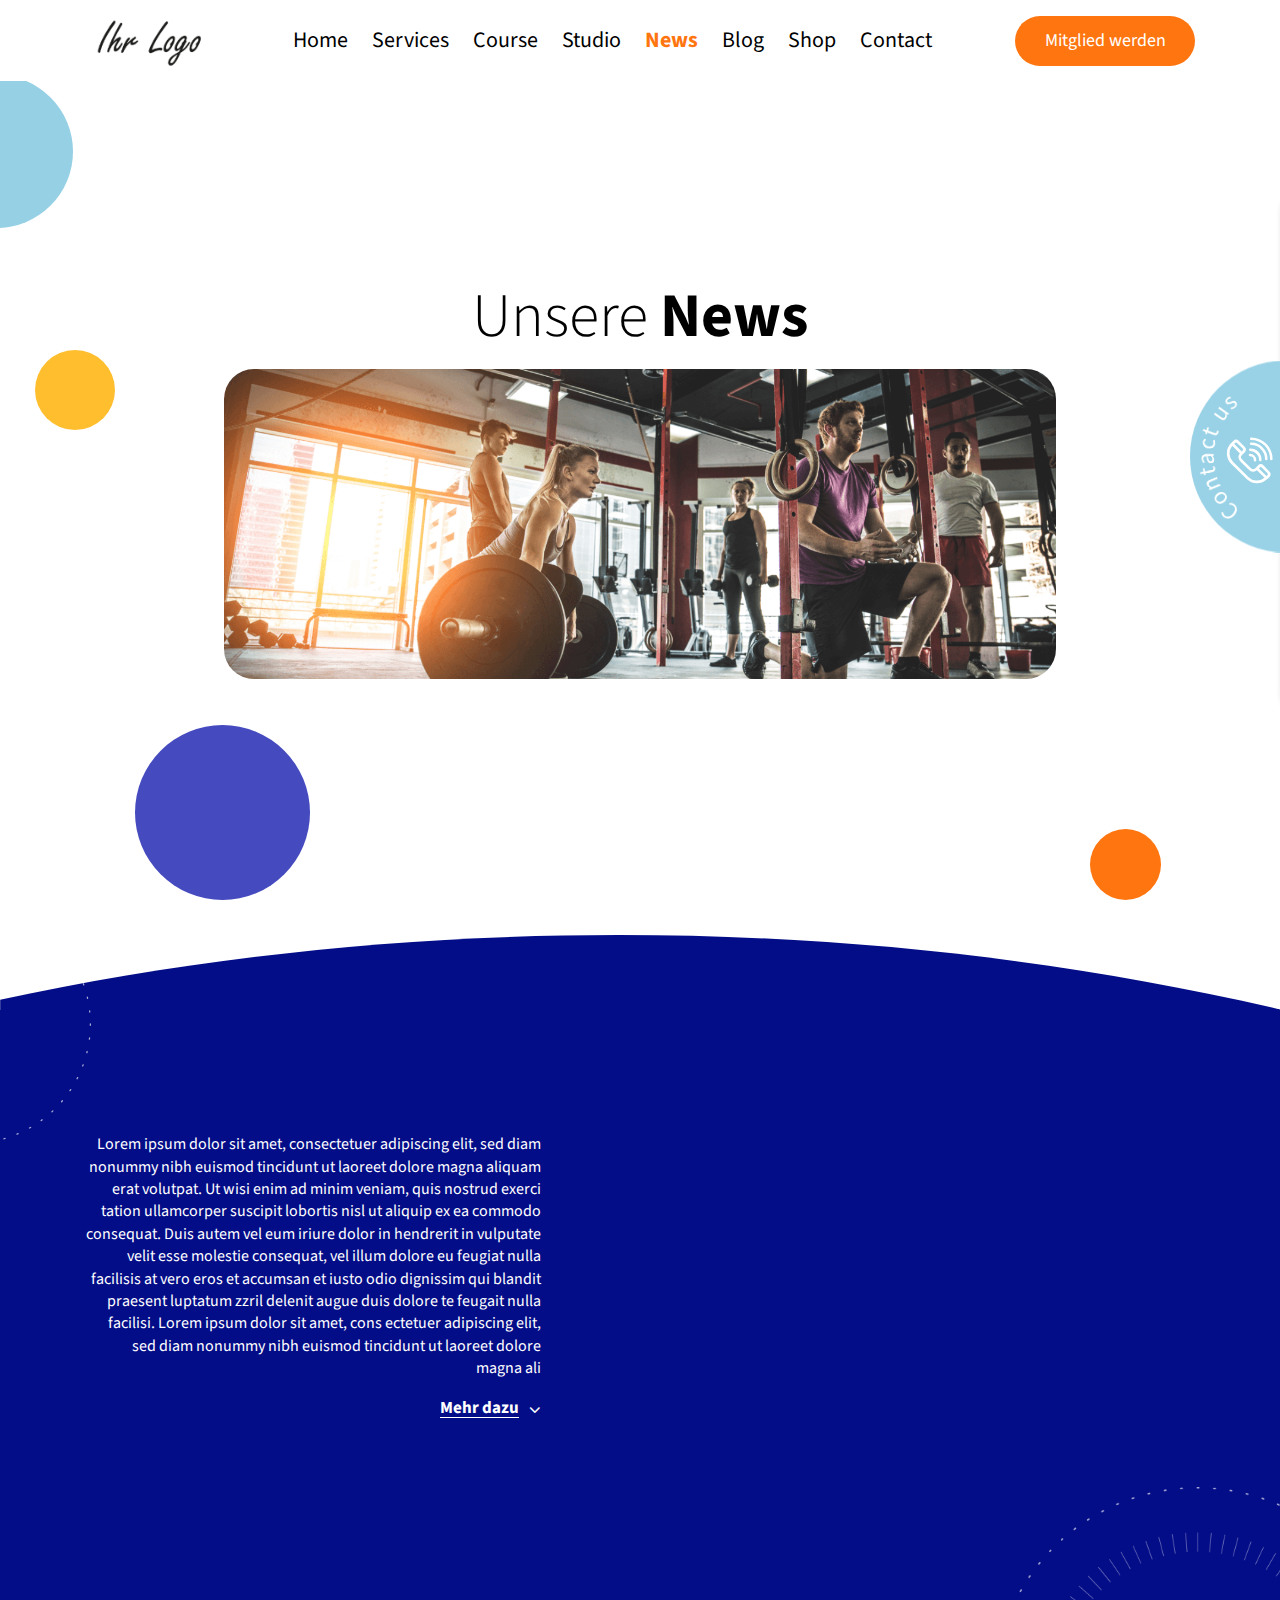
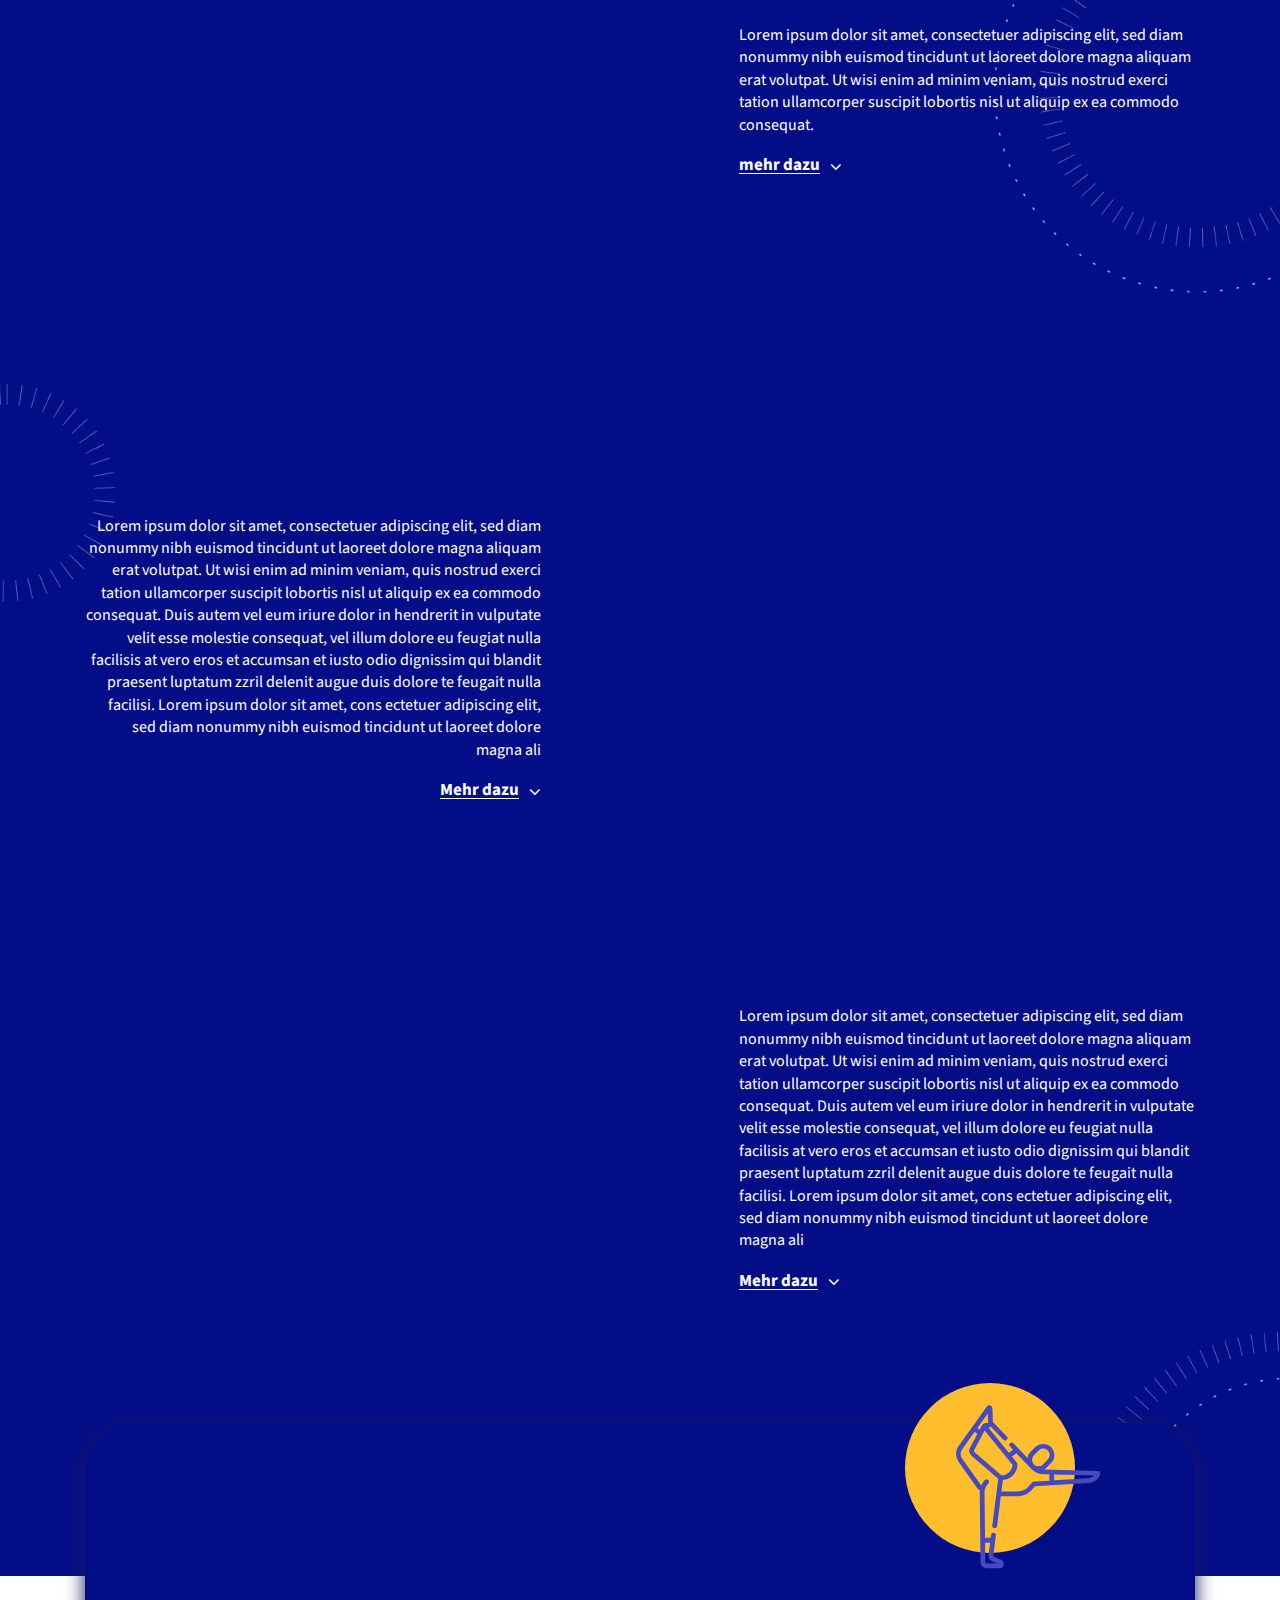
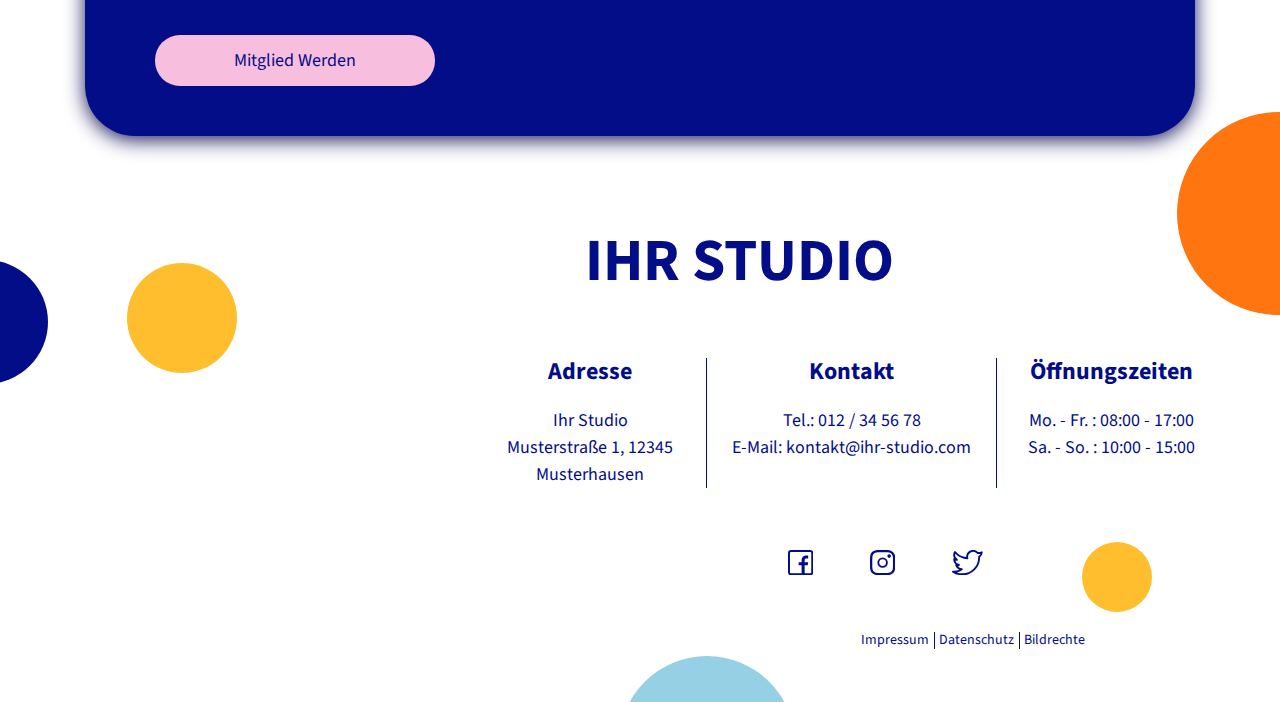
<file: news.html>
<!DOCTYPE html>
<html lang="de">
<head>
	<title>Jaamo Dark Blue Fitness</title>
	<meta charset="UTF-8">
	<meta name="description" content="">
	<meta name="keywords" content="">
	<meta name="viewport" content="width=device-width, initial-scale=1.0">
	<link rel="icon" href="assets/images/favicon.png" type="image/gif" sizes="50x50">

	<!-- Google font-->
	<link href="https://fonts.googleapis.com/css2?family=Source+Sans+Pro:ital,wght@0,300;0,400;0,600;0,700;1,400&display=swap" rel="stylesheet">
	<link href="https://fonts.googleapis.com/css2?family=Montserrat:wght@300;400;500;600;700&display=swap" rel="stylesheet">
	<link href="https://fonts.googleapis.com/css2?family=Noto+Sans+TC:wght@400;500;700&display=swap" rel="stylesheet">
	<link href="https://fonts.googleapis.com/css2?family=Poppins:wght@300&display=swap" rel="stylesheet">
	
	<!-- bootstrap CSS File-->
	<link rel="stylesheet" href="assets/css/bootstrap.min.css">
	<link rel="stylesheet" href="assets/css/font-awesome.min.css">

	<!-- Owl Carousel -->
	<link rel="stylesheet" href="assets/css/owl.carousel.min.css">
	<link rel="stylesheet" href="assets/css/owl.theme.default.min.css">
	<link rel="stylesheet" href="assets/css/jquery.mCustomScrollbar.min.css">

	<!-- Animation Css-->
	<link rel="stylesheet" href="assets/css/animate.css">

	<!-- Custom Style-->
	<link rel="stylesheet" href="assets/css/style.css">
	<link rel="stylesheet" href="assets/css/responsive.css" >

</head>
<body class="news_page">

	<!-- Main Wrapper Start-->
	<div class="main-wrapper  common_footer inner_common_banner">
		<!-- Header Start-->
		<div class="header-wrapper">
			<header>
				<div class="container">
					<div class="header-block">
						<div class="logo-hold">
							<a href="index.html">
								<img src="assets/images/logo.png" alt="logo"/>
							</a>
						</div>
						<div class="menu-toggle-btn">
							<span></span>
							<span></span>
							<span></span>
						</div>
						<div class="menu-nav-block">
							<div class="menu-close-btn">
								<img src="assets/images/home/close-ic.svg" alt="close icon"/>
							</div>
							<div class="menu-nav">
								<div class="mobile-logo-hold">
									<a href="index.html" >
										<img src="assets/images/mobile-logo.png" alt="logo"/>
									</a>
								</div>
								<div class="menu-over">
									<ul class="main-ul">
										<li class=""><a href="index.html">Home</a></li>
										<li class="has-submenu">
											<a href="javascript:void(0)">Services</a>
											<div class="dropdown-submenu">
												<ul class="">
													<li class="nav-item"><a href="service.html" class="nav-link">Category1</a></li>
													<li class="nav-item"><a href="javascript:void(0)" class="nav-link">Category2</a></li>
													<li class="nav-item"><a href="javascript:void(0)" class="nav-link">Category3</a></li>
													<li class="nav-item"><a href="javascript:void(0)" class="nav-link">Category4</a></li>
													<li class="nav-item"><a href="javascript:void(0)" class="nav-link">Category5</a></li>
												</ul>
											</div>
										</li>
										<li><a href="kurse.html">Course</a></li>
										<li><a href="studio.html">Studio</a></li>
										<li class="active"><a href="news.html">News</a></li>
										<li><a href="#">Blog</a></li>
										<li><a href="#">Shop</a></li>
										<li><a href="contact.html">Contact</a></li>
									</ul>
								</div>
							</div>
							<div class="mobile-display-mitglied">
								<a href="#0" class="common-large-btn ">Mitglied Werden</a>
							</div>
						</div>
						<div class="miglied-btn-block">
							<a href="#0">Mitglied werden</a>
						</div>
					</div>
				</div>
			</header>
		</div>
		<!-- Header CLose-->

		<!-- Contact Form Start -->
		<div class="contact--form-main ">
			<a href="#1" class="contact--pallate">
				<svg xmlns="http://www.w3.org/2000/svg" xmlns:xlink="http://www.w3.org/1999/xlink" width="92" height="193" viewBox="0 0 92 193"> <defs> <clipPath id="clip-path5"> <rect data-name="Rectangle 960" width="92" height="193" transform="translate(-1344 349)" fill="#fff"/> </clipPath> </defs> <g data-name="Mask Group 12" transform="translate(1344 -349)" clip-path="url(#clip-path5)"> <rect data-name="Rectangle 959" width="92" height="193" transform="translate(-1344 349)" fill="none"/> <circle data-name="Ellipse 24" cx="96" cy="96" r="96" transform="translate(-1344 349.5)" fill="#95d0e5"/> </g> </svg>
				<span class="contact-us-text">
					<svg xmlns="http://www.w3.org/2000/svg" xmlns:xlink="http://www.w3.org/1999/xlink" width="191.865" height="159.14" viewBox="0 0 191.865 159.14"> <g id="contactus-icon" transform="translate(7875 205.57)"> <image id="contact_us" data-name="contact us" width="180" height="144" transform="matrix(0.996, -0.087, 0.087, 0.996, -7875, -189.882)" xlink:href="[data-uri]"/> <g data-name="028-telephone-2" transform="translate(-7810.146 -143)"> <g data-name="Group 2066" transform="translate(0 2.276)"> <g data-name="Group 2065" transform="translate(0 0)"> <path data-name="Path 3875" d="M42.468,58.741l-5.677-5.875-.016-.016a4.028,4.028,0,0,0-5.7,0l-2.592,2.592a3.052,3.052,0,0,1-4.319,0l0,0-9.013-8.8a3.054,3.054,0,0,1,0-4.321l2.592-2.592a4.038,4.038,0,0,0,0-5.7l-5.7-5.7a4.035,4.035,0,0,0-5.7,0l-1.9,1.9-.173.173a14.538,14.538,0,0,0,0,20.568L19.843,66.33a14.526,14.526,0,0,0,20.54.02c.031-.029,2.045-1.885,2.075-1.915A4.039,4.039,0,0,0,42.468,58.741ZM8.237,30.219a1.345,1.345,0,0,1,1.9,0l5.7,5.7a1.344,1.344,0,0,1,0,1.9l-.95.95-7.6-7.6ZM21.743,64.428,6.164,49.058a11.85,11.85,0,0,1-.742-15.951L13,40.684a5.752,5.752,0,0,0,.252,7.856l9.015,8.8a5.735,5.735,0,0,0,7.851.249l7.575,7.577A11.811,11.811,0,0,1,21.743,64.428Zm18.831-1.91-.9.833L32.024,55.7l.95-.95a1.343,1.343,0,0,1,1.894-.007l5.69,5.889A1.346,1.346,0,0,1,40.574,62.518Z" transform="translate(-0.002 -27.139)" fill="#fff"/> </g> </g> <g data-name="Group 2068" transform="translate(23.075 0)"> <g data-name="Group 2067"> <path data-name="Path 3876" d="M243.28.02a1.259,1.259,0,0,0,0,2.518,18.9,18.9,0,0,1,18.881,18.882,1.259,1.259,0,1,0,2.517,0A21.387,21.387,0,0,0,243.28.02Z" transform="translate(-242.021 -0.02)" fill="#fff"/> </g> </g> <g data-name="Group 2070" transform="translate(23.075 5.035)"> <g data-name="Group 2069"> <path data-name="Path 3877" d="M243.28,60.015a1.259,1.259,0,0,0,0,2.518,13.862,13.862,0,0,1,13.846,13.847,1.259,1.259,0,1,0,2.518,0A16.382,16.382,0,0,0,243.28,60.015Z" transform="translate(-242.021 -60.015)" fill="#fff"/> </g> </g> <g data-name="Group 2072" transform="translate(22.159 10.987)"> <g data-name="Group 2071"> <path data-name="Path 3878" d="M243.28,120.011a1.259,1.259,0,0,0,0,2.518,8.821,8.821,0,0,1,8.811,8.811,1.259,1.259,0,1,0,2.518,0A11.342,11.342,0,0,0,243.28,120.011Z" transform="translate(-242.021 -120.011)" fill="#fff"/> </g> </g> <g data-name="Group 2074" transform="translate(21.896 16.284)"> <g data-name="Group 2073"> <path data-name="Path 3879" d="M243.28,180.006a1.259,1.259,0,0,0,0,2.518,3.781,3.781,0,0,1,3.776,3.776,1.259,1.259,0,1,0,2.517,0A6.3,6.3,0,0,0,243.28,180.006Z" transform="translate(-242.021 -180.006)" fill="#fff"/> </g> </g> </g> </g> </svg>
				</span>
			</a>
			<div class="contact--form">
				<div class="contact-title-box">
					<div class="telefonisch-box">
						<a href="#0">Telefonisch beraten lassen</a>
					</div>
					<div class="beratungstermin-box">
						<svg xmlns="http://www.w3.org/2000/svg" width="22.261" height="22.707" viewBox="0 0 22.261 22.707">
							<path data-name="Subtraction 13" d="M21.258,22.2H0V0C.154,12.081,9.689,22.039,21.258,22.2Z" transform="translate(21.761 22.7) rotate(180)" fill="#95d0e5" stroke="rgba(0,0,0,0)" stroke-miterlimit="10" stroke-width="1"/>
						</svg>
						<a href="#0">Beratungstermin vereinbaren</a>
					</div>
				</div>
				<div class="common-section-btn">
					<a href="#0" class="common-large-btn">Öffnungszeiten</a>
				</div>
				<div class="iframe--map">
					<iframe src="https://www.google.com/maps/embed?pb=!1m18!1m12!1m3!1d8784.420938185098!2d8.585670324784603!3d49.11278367108868!2m3!1f0!2f0!3f0!3m2!1i1024!2i768!4f13.1!3m3!1m2!1s0x4797a15dd7998d39%3A0xc4a743128bd895c7!2sBruchsal%2C%20Germany!5e0!3m2!1sen!2sin!4v1616759346056!5m2!1sen!2sin" style="border:0;"></iframe>
				</div>
				<div class="contact--tel-mail">
					<p>Tel.: <a href="tel:+4972519825396">+4972519825396</a></p>
					<p>E-Mail: <a href="mailto:info@fitmotion.de">info@fitmotion.de</a></p>
				</div>

			</div>
		</div>
		<!-- Contact Form End -->

		<!-- Main Content Start-->
		<div class="main-content">
			<!-- Home Banner Common Start-->
			<div class="home-banner-section">
				<div class="common-circle wow zoomIn home-circle-shape1" data-wow-delay="0.2s"></div>
				<div class="common-circle wow zoomIn home-circle-shape2" data-wow-delay="0.2s"></div>
				<div class="common-circle wow zoomIn home-circle-shape3" data-wow-delay="0.2s"></div>
				<div class="common-circle wow zoomIn home-circle-shape4" data-wow-delay="0.2s"></div>
				<div class="common-circle wow zoomIn mobile-circle-shape home-circle-shape5" data-wow-delay="0.2s"></div>
				<div class="container">
					<div class="common_section_inner_title wow fadeInUp">
						<p><span>Unsere</span><br> News</p>
					</div>
					<div class="contact_banner">
						<img src="assets/images/news/usernews-img.png" alt="banner">
					</div>
				</div>
			</div>
			<!-- Home Banner Common End-->
			
			<div class="ihr_sec_common_section day_and_time_section news_page_contain">
				<div class="ihr-top-shape-block ihr_new_shape">
					<svg xmlns="http://www.w3.org/2000/svg" xmlns:xlink="http://www.w3.org/1999/xlink" width="1923" height="113" viewBox="0 0 1923 113">
						<defs>
							<clipPath id="clip-path">
								<rect  data-name="Rectangle 990" width="1923" height="113" transform="translate(-14746 -1122)" fill="#fff" opacity="0"/>
							</clipPath>
						</defs>
						<g id="ihr-gesundheits-bg-shap" transform="translate(12470 -974)">
							<g id="Mask_Group_13" data-name="Mask Group 13" transform="translate(2276 2096)" clip-path="url(#clip-path)">
								<rect  data-name="Rectangle 989" width="1923" height="113" transform="translate(-14746 -1122)" fill="#fff" opacity="0"/>
								<path  data-name="Intersection 43" d="M-582.3,3715q-75.209-13.416-148.7-29.316V164.316C-439.158,101.2-126.621,67,198.5,67c348.994,0,683.555,39.418,993.5,111.7V3671.3q-104.531,24.376-212.7,43.7Z" transform="translate(-14015 -1189)" fill="#040d88"/>
							</g>
						</g>
					</svg>
				</div>

				<div class="container">
					<div class="news_mobile_slider">
						<div class="news_blog_section news_details1">
							<div class="new_contain_left main_more_text">
								<div class="news_common_title">
									<h3 class="wow fadeInUp">Lorem ipsum dolor sit</h3>
									<p class="wow fadeInUp">15.01.1990</p>
								</div>

								<div class="news_details">
									<p>Lorem ipsum dolor sit amet, consectetuer adipiscing elit, sed diam nonummy nibh euismod tincidunt ut laoreet dolore magna aliquam erat volutpat. Ut wisi enim ad minim veniam, quis nostrud exerci tation ullamcorper suscipit lobortis nisl ut aliquip ex ea commodo consequat. Duis autem vel eum iriure dolor in hendrerit in vulputate velit esse molestie consequat, vel illum dolore eu feugiat nulla facilisis at vero eros et accumsan et iusto odio dignissim qui blandit praesent luptatum zzril delenit augue duis dolore te feugait nulla facilisi. Lorem ipsum dolor sit amet, cons ectetuer adipiscing elit, sed diam nonummy nibh euismod tincidunt ut laoreet dolore magna ali</p>

									<p class="moretext">Lorem ipsum dolor sit amet, consectetuer adipiscing elit, sed diam nonummy nibh euismod tincidunt ut laoreet dolore magna aliquam erat volutpat.</p>	
								</div>

								<p class="more_main text_right">
									<a class="moreless-button" href="#0">
										<span>Mehr dazu</span>
										<i class="fa fa-angle-down" aria-hidden="true"></i>
									</a>
								</p>
							</div>

							<div class="new_contain_right">
								<div class="news_blog_img wow fadeIn">
									<img src="assets/images/news/lorem-ipsum-img-1.png" alt="new blog">
								</div>
							</div>
						</div>

						<div class="news_blog_section news_details2">
							<div class="new_contain_right">
								<div class="news_blog_img wow fadeIn">
									<img src="assets/images/news/lorem-ipsum-img-2.png" alt="new blog">
								</div>
							</div>

							<div class="new_contain_left main_more_text">
								<div class="news_common_title">
									<h3 class="wow fadeInUp">Lorem ipsum dolor sit</h3>
									<p class="wow fadeInUp">15.01.1990</p>
								</div>

								<div class="news_details">
									<p>Lorem ipsum dolor sit amet, consectetuer adipiscing elit, sed diam nonummy nibh euismod tincidunt ut laoreet dolore magna aliquam erat volutpat. Ut wisi enim ad minim veniam, quis nostrud exerci tation ullamcorper suscipit lobortis nisl ut aliquip ex ea commodo consequat.</p>

									<p class="moretext ">Lorem ipsum dolor sit amet, consectetuer adipiscing elit, sed diam nonummy nibh euismod tincidunt ut laoreet dolore magna aliquam erat volutpat. Ut wisi enim ad minim veniam, quis nostrud exerci tation ullamcorper suscipit lobortis nisl ut aliquip ex ea commodo consequat. Duis autem vel eum iriure dolor in hendrerit in vulputate velit esse molestie consequat, vel illum dolore eu feugiat nulla facilisis at vero eros et accumsan et iusto odio dignissim qui blandit praesent luptatum zzril delenit augue duis dolore te feugait nulla facilisi.
										Lorem ipsum dolor sit amet, cons ectetuer adipiscing elit, sed diam nonummy nibh euismod tincidunt ut laoreet dolore magna aliquam erat volutpat. Ut wisi enim ad minim veniam, quis nostrud exerci tation ullamcorper suscipit lobortis nisl ut aliquip ex ea commodo consequatLorem ipsum dolor sit amet, consectetuer adipiscing elit, sed diam nonummy nibh euismod tincidunt ut laoreet dolore magna aliquam erat volutpat. Ut wisi enim ad minim veniam, quis nostrud exerci tation ullamcorper suscipit lobortis nisl ut aliquip ex ea commodo consequat. Duis autem vel eum iriure dolor in hendrerit in vulputate velit esse molestie consequat, vel illum dolore eu feugiat nulla facilisis at vero eros et accumsan et iusto odio dignissim qui blandit praesent luptatum zzril delenit augue duis dolore te feugait nulla facilisi.
										Lorem ipsum dolor sit amet, cons ectetuer adipiscing elit, sed diam nonummy nibh euismod tincidunt ut laoreet dolore magna aliquam erat volutpat. Ut wisi enim ad minim veniam, quis nostrud exerci tation ullamcorper suscipit lobortis nisl ut aliquip ex ea commodo consequat.Lorem ipsum dolor sit amet, consectetuer adipiscing elit, sed diam nonummy nibh euismod tincidunt ut laoreet dolore magna aliquam erat volutpat. Ut wisi enim ad minim veniam, quis nostrud exerci tation ullamcorper suscipit lobortis nisl ut aliquip ex ea commodo consequat. Duis autem vel eum iriure dolor in hendrerit in vulputate velit esse molestie consequat, vel illum dolore eu feugiat nulla facilisis at vero eros et accumsan et iusto odio dignissim qui blandit praesent luptatum zzril delenit augue duis dolore te feugait nulla facilisi.
									Lorem ipsum dolor sit amet, cons ectetuer adipiscing elit, sed diam nonummy nibh euismod tincidunt ut laoreet dolor</p>	
								</div>

								<p class="more_main ja_d_block">
									<a class="moreless-button" href="#0">
										<span>mehr dazu</span>
										<i class="fa fa-angle-down " aria-hidden="true"></i>
									</a>
								</p>

								<p class="more_main ja_d_none">
									<a class="moreless-button" href="#0">
										<span>Mehr dazu</span>
										<i class="fa fa-angle-down" aria-hidden="true"></i>
									</a>
								</p>
							</div>
						</div>

						<div class="news_blog_section news_details3">
							<div class="new_contain_left main_more_text">
								<div class="news_common_title">
									<h3 class="wow fadeInUp">Lorem ipsum dolor sit</h3>
									<p class="wow fadeInUp">15.01.1990</p>
								</div>

								<div class="news_details">
									<p>Lorem ipsum dolor sit amet, consectetuer adipiscing elit, sed diam nonummy nibh euismod tincidunt ut laoreet dolore magna aliquam erat volutpat. Ut wisi enim ad minim veniam, quis nostrud exerci tation ullamcorper suscipit lobortis nisl ut aliquip ex ea commodo consequat. Duis autem vel eum iriure dolor in hendrerit in vulputate velit esse molestie consequat, vel illum dolore eu feugiat nulla facilisis at vero eros et accumsan et iusto odio dignissim qui blandit praesent luptatum zzril delenit augue duis dolore te feugait nulla facilisi. Lorem ipsum dolor sit amet, cons ectetuer adipiscing elit, sed diam nonummy nibh euismod tincidunt ut laoreet dolore magna ali</p>

									<p class="moretext">Lorem ipsum dolor sit amet, consectetuer adipiscing elit, sed diam nonummy nibh euismod tincidunt ut laoreet dolore magna aliquam erat volutpat.</p>	
								</div>

								<p class="more_main text_right">
									<a class="moreless-button" href="#0">
										<span>Mehr dazu</span>
										<i class="fa fa-angle-down" aria-hidden="true"></i>
									</a>
								</p>
							</div>

							<div class="new_contain_right">
								<div class="news_blog_img wow fadeIn">
									<img src="assets/images/news/lorem-ipsum-img-3.png" alt="new blog">
								</div>
							</div>
						</div>

						<div class="news_blog_section news_details4">
							<div class="new_contain_right">
								<div class="news_blog_img wow fadeIn">
									<img src="assets/images/news/lorem-ipsum-img-4.png" alt="new blog">
								</div>
							</div>

							<div class="new_contain_left main_more_text">
								<div class="news_common_title">
									<h3 class="wow fadeInUp">Lorem ipsum dolor sit</h3>
									<p class="wow fadeInUp">15.01.1990</p>
								</div>

								<div class="news_details">
									<p>Lorem ipsum dolor sit amet, consectetuer adipiscing elit, sed diam nonummy nibh euismod tincidunt ut laoreet dolore magna aliquam erat volutpat. Ut wisi enim ad minim veniam, quis nostrud exerci tation ullamcorper suscipit lobortis nisl ut aliquip ex ea commodo consequat. Duis autem vel eum iriure dolor in hendrerit in vulputate velit esse molestie consequat, vel illum dolore eu feugiat nulla facilisis at vero eros et accumsan et iusto odio dignissim qui blandit praesent luptatum zzril delenit augue duis dolore te feugait nulla facilisi. Lorem ipsum dolor sit amet, cons ectetuer adipiscing elit, sed diam nonummy nibh euismod tincidunt ut laoreet dolore magna ali</p>

									<p class="moretext">Lorem ipsum dolor sit amet, consectetuer adipiscing elit, sed diam nonummy nibh euismod tincidunt ut laoreet dolore magna aliquam erat volutpat.</p>	
								</div>

								<p class="more_main">
									<a class="moreless-button" href="#0">
										<span>Mehr dazu</span>
										<i class="fa fa-angle-down" aria-hidden="true"></i>
									</a>
								</p>
							</div>
						</div>
					</div>
				</div>

				<div class="ihr-dots-shape">
					<img src="assets/images/home/ihr-gesundheits-bg-element.svg" alt="Dots Shape"/>
				</div>

				<div class="ruckruf_section">
					<div class="container">
						<div class="ruckuf_inner_section">
							<h2 class="wow fadeInUp">Rückruf anfordern</h2>
							<p class="desktop_block wow fadeInUp">Trainiere gratis, heute noch!</p>
							<p class="mobile_block">Lorem ipsum dolor sit amet, consectetuer adipiscing elit, sed diam nonummy nibh euismod tincidunt ut laoreet dolore magna aliquam erat volutpat.</p>
							<a href="#0" class="common-large-btn ">Mitglied Werden</a>

							<div class="hand_mens">
								<svg xmlns="http://www.w3.org/2000/svg" width="207.332" height="233.651" viewBox="0 0 207.332 233.651">
									<path id="ubung" d="M207.367,95.651a3.428,3.428,0,0,0-2.868-1.7l-77.4-2.036a16.221,16.221,0,0,0,3.128-2.446l6.861-6.863A16.114,16.114,0,0,0,114.3,59.821l-6.861,6.863a16.012,16.012,0,0,0-4.469,8.637L82.911,54.41a3.422,3.422,0,0,0-4.94,4.738l4.348,4.533-5.972,4.3L47.139,31.951a6.864,6.864,0,0,0,3.5-1.3L68.5,49.269a3.422,3.422,0,1,0,4.94-4.738L53.449,23.691l-.69-19.224a4.506,4.506,0,0,0-8.173-2.578L4.021,58.64a19.089,19.089,0,0,0,.5,22.76l26.1,36.814a14.818,14.818,0,0,0,4.1,3.74,24.072,24.072,0,0,0-.134,2.735l1.087,100.475a8.6,8.6,0,0,0,8.576,8.485H62.96a6.218,6.218,0,0,0,2.963-11.683c-.093-.05-.187-.1-.285-.137L54.9,217.236a1.5,1.5,0,0,1-.891-1.562l3.69-29.067a3.423,3.423,0,1,0-6.792-.863l-.547,4.314H42.131l-.706-65.441a17.343,17.343,0,0,1,.332-3.587c.021-.084.041-.169.057-.255a16.964,16.964,0,0,1,4.922-8.754,3.423,3.423,0,0,0-4.726-4.952,24,24,0,0,0-5.384,7.7,4.537,4.537,0,0,1-.424-.5L10.051,77.372c-.034-.048-.07-.1-.107-.143a12.21,12.21,0,0,1-.353-14.609L27.275,37.88l3.906,3.091L20.471,61.06c-.032.059-.062.119-.091.18a9.42,9.42,0,0,0,2.4,11.024l38.342,32.991L52.6,172.4a3.423,3.423,0,0,0,2.965,3.827,3.556,3.556,0,0,0,.435.027,3.423,3.423,0,0,0,3.391-2.991l5.428-42.758H83.258c10.494,0,19.853-.875,28.08-11.6l2.5-2.829,77.5-4.735.077-.005a18.988,18.988,0,0,0,12.928-6.729,3.615,3.615,0,0,0,.389-.579l2.69-5.038a3.419,3.419,0,0,0-.061-3.333ZM49.49,196.9l-2.275,17.908a8.373,8.373,0,0,0,4.991,8.717l7.658,3.276H44.242a1.737,1.737,0,0,1-1.731-1.713l-.3-28.188Zm62.787-125.38,6.86-6.863a9.268,9.268,0,0,1,13.109,13.106l-6.86,6.863a9.268,9.268,0,1,1-13.109-13.106ZM31.259,32.306l14.9-20.848.49,13.632a.07.07,0,0,1-.062.045h-2.33a7.277,7.277,0,0,0-1.013.075c-.055,0-.107.012-.162.02-.029.005-.057.007-.086.011a.253.253,0,0,0-.039.009c-.064.011-.125.023-.185.037a7.679,7.679,0,0,0-4.05,2.194c-.025.023-.05.048-.073.071s-.037.037-.055.055c-.037.041-.071.084-.107.125l-.043.048a7.636,7.636,0,0,0-1.171,1.765l-2.822,5.291ZM26.567,64.172,41.6,35.984l40.18,49.569a16.064,16.064,0,0,1-15.762,14.879L27.25,67.076a2.544,2.544,0,0,1-.683-2.9Zm85.441,45.154a3.425,3.425,0,0,0-2.355,1.148l-3.524,3.982c-.055.064-.109.128-.159.194-4.747,6.23-9.152,9.009-22.714,9.009H65.689l2.091-16.468a22.919,22.919,0,0,0,20.885-22.8,3.426,3.426,0,0,0-.765-2.155L80.665,73.31,87.1,68.671,108,90.458a24.882,24.882,0,0,0,18.487,8.289l7.9.209.18,8.991Zm78.879-4.818-49.478,3.022-.169-8.394,57.477,1.512a12.113,12.113,0,0,1-7.829,3.861Zm0,0" transform="translate(-0.5 0.001)" fill="#454bbf"/>
								</svg>
							</div>
						</div>
					</div>
				</div>

				<div class="ihr-dots-line-shape">
					<img src="assets/images/contact/contact_inner_section.png" alt="Dots Shape"/>
				</div>

				<div class="ihr-dots-line-shape2">
					<img src="assets/images/contact/contact_circle.png" alt="Dots Shape"/>
				</div>

				<div class="ihr-dots-line-shape3">
					<img src="assets/images/news/news_inner_section.png" alt="Dots Shape"/>
				</div>
			</div>
		</div>
		<!-- Main Content End-->

		<!-- Footer Start-->
		<div class="footer-wrapper">
			<div class="container">
				<div class="footer-block">
					<div class="footer-left-col">
						<div class="footer-map">
							<iframe src="https://www.google.com/maps/embed?pb=!1m18!1m12!1m3!1d8784.420938185098!2d8.585670324784603!3d49.11278367108868!2m3!1f0!2f0!3f0!3m2!1i1024!2i768!4f13.1!3m3!1m2!1s0x4797a15dd7998d39%3A0xc4a743128bd895c7!2sBruchsal%2C%20Germany!5e0!3m2!1sen!2sin!4v1616759346056!5m2!1sen!2sin" style="border:0;"></iframe>
						</div>
					</div>
					<div class="footer-right-col">
						<div class="footer-content-block">
							<div class="mobile-footer-title">
								<h2>FITMOTION <span>FITNESSSTUDIO</span></h2>
							</div>
							<div class="footer-title">
								<h2>IHR STUDIO</h2>
							</div>
							<div class="footer-details-block">
								<div class="footer-col-1">
									<div class="footer-box">
										<div class="footer-col-heading">
											<h3>Adresse</h3>
										</div>
										<div class="footer-desc footer-address">
											<p>Ihr Studio Musterstraße 1, 12345 Musterhausen</p>
										</div>
									</div>
								</div>
								<div class="footer-col-2">
									<div class="footer-box">
										<div class="footer-col-heading">
											<h3>Kontakt</h3>
										</div>
										<div class="footer-desc">
											<p>Tel.:<a href="tel:012345678"> 012 / 34 56 78</a></p>
											<p>E-Mail:<a href="mailto:kontakt@ihr-studio.com"> kontakt@ihr-studio.com</a></p>
										</div>
									</div>
								</div>
								<div class="footer-col-3">
									<div class="footer-box">
										<div class="footer-col-heading">
											<h3>Öffnungszeiten</h3>
										</div>
										<div class="footer-desc footer-address">
											<p>Mo. - Fr. : 08:00 - 17:00</p>
											<p>Sa. - So. : 10:00 - 15:00</p>
										</div>
									</div>
								</div>
							</div>
							<div class="footer-social">
								<ul>
									<li>
										<a href="#0">
											<svg class="" id="facebook-icon" xmlns="http://www.w3.org/2000/svg" width="25.247" height="25.247" viewBox="0 0 25.247 25.247">
												<g data-name="Group 351" transform="translate(0)">
													<path  data-name="Path 282" d="M22.288,0H2.959A2.962,2.962,0,0,0,0,2.959v19.33a2.962,2.962,0,0,0,2.959,2.959h19.33a2.962,2.962,0,0,0,2.959-2.959V2.959A2.962,2.962,0,0,0,22.288,0Zm.986,22.288a.987.987,0,0,1-.986.986H16.667V15.237h3.047l.5-3.057h-3.55v-2.12A1.454,1.454,0,0,1,18.146,8.58h2.022V5.523H18.146a4.536,4.536,0,0,0-4.535,4.545V12.18h-2.96v3.057h2.96v8.038H2.959a.987.987,0,0,1-.986-.986V2.959a.987.987,0,0,1,.986-.986h19.33a.987.987,0,0,1,.986.986Z" fill="#040d88"/>
												</g>
											</svg>
										</a>
									</li>
									<li>
										<a href="#0">
											<svg id="instagram-icon" xmlns="http://www.w3.org/2000/svg" width="25.247" height="25.247" viewBox="0 0 25.247 25.247">
												<path  data-name="Path 283" d="M25.632,7.423a9.223,9.223,0,0,0-.587-3.063A6.468,6.468,0,0,0,21.35.666,9.253,9.253,0,0,0,18.286.079C16.935.015,16.506,0,13.077,0s-3.858.015-5.2.074A9.232,9.232,0,0,0,4.809.661a6.161,6.161,0,0,0-2.24,1.46A6.216,6.216,0,0,0,1.115,4.355,9.248,9.248,0,0,0,.528,7.418C.463,8.769.449,9.2.449,12.626s.015,3.857.074,5.2a9.223,9.223,0,0,0,.587,3.063A6.467,6.467,0,0,0,4.8,24.586a9.254,9.254,0,0,0,3.063.587c1.347.059,1.776.074,5.2.074s3.858-.015,5.2-.074a9.227,9.227,0,0,0,3.063-.587,6.458,6.458,0,0,0,3.695-3.694,9.254,9.254,0,0,0,.587-3.063c.059-1.346.074-1.776.074-5.2s-.005-3.857-.064-5.2ZM23.358,17.73a6.919,6.919,0,0,1-.434,2.343,4.188,4.188,0,0,1-2.4,2.4,6.947,6.947,0,0,1-2.343.434c-1.332.059-1.731.074-5.1.074s-3.774-.015-5.1-.074a6.919,6.919,0,0,1-2.343-.434,3.886,3.886,0,0,1-1.45-.942,3.925,3.925,0,0,1-.942-1.45,6.944,6.944,0,0,1-.434-2.343c-.059-1.332-.074-1.731-.074-5.1s.015-3.773.074-5.1a6.915,6.915,0,0,1,.434-2.343,3.837,3.837,0,0,1,.947-1.45A3.92,3.92,0,0,1,5.643,2.8a6.952,6.952,0,0,1,2.343-.434c1.332-.059,1.732-.074,5.1-.074s3.774.015,5.1.074a6.923,6.923,0,0,1,2.343.434,3.883,3.883,0,0,1,1.45.942,3.924,3.924,0,0,1,.942,1.45,6.947,6.947,0,0,1,.434,2.343c.059,1.332.074,1.731.074,5.1s-.015,3.763-.074,5.095Zm0,0" transform="translate(-0.449 0)" fill="#040d88"/>
												<path  data-name="Path 284" d="M130.191,124.5a5.241,5.241,0,1,0,5.242,5.241A5.243,5.243,0,0,0,130.191,124.5Zm0,8.641a3.4,3.4,0,1,1,3.4-3.4A3.4,3.4,0,0,1,130.191,133.141Zm0,0" transform="translate(-117.561 -117.115)" fill="#040d88"/>
												<path  data-name="Path 285" d="M366.093,90.423a1.822,1.822,0,1,1-1.822-1.822A1.822,1.822,0,0,1,366.093,90.423Zm0,0" transform="translate(-345.086 -84.353)" fill="#040d88"/>
											</svg>
										</a>
									</li>
									<li>
										<a href="#0">
											<svg xmlns="http://www.w3.org/2000/svg" width="30.753" height="25.247" viewBox="0 0 30.753 25.247">
												<path id="twitter-icon" d="M.576,24.709a18.034,18.034,0,0,0,9.683,2.79,17.708,17.708,0,0,0,17.965-18,7.354,7.354,0,0,0,2.654-4.979.972.972,0,0,0-1.463-.838,4.016,4.016,0,0,1-3.266.548A6.935,6.935,0,0,0,17.934,3.12a6.673,6.673,0,0,0-3.623,6.254,16.091,16.091,0,0,1-10.438-5.7A.972.972,0,0,0,2.286,3.8a6.768,6.768,0,0,0-.151,6.684,1.011,1.011,0,0,0-.844,1.006,6.849,6.849,0,0,0,2.386,5.173.97.97,0,0,0-.249,1.006A6.971,6.971,0,0,0,7.374,21.9a11.307,11.307,0,0,1-6.158,1.028.971.971,0,0,0-.64,1.783Zm9.948-2.478a.972.972,0,0,0-.571-1.74,5.065,5.065,0,0,1-3.978-2.069A6.849,6.849,0,0,0,7.3,18.208a.972.972,0,0,0-.062-1.889,4.985,4.985,0,0,1-3.777-3.392,6.7,6.7,0,0,0,1.481.2A.972.972,0,0,0,5.5,11.342,4.825,4.825,0,0,1,3.43,6.074a18.054,18.054,0,0,0,11.96,5.339.969.969,0,0,0,.993-1.187,4.738,4.738,0,0,1,2.473-5.4,4.965,4.965,0,0,1,6.07.922c.579.61,2.531.633,3.525.4A6.259,6.259,0,0,1,26.68,8.237a.971.971,0,0,0-.413.843,15.79,15.79,0,0,1-4.348,11.6A15.9,15.9,0,0,1,10.26,25.555,16.308,16.308,0,0,1,5.027,24.7,13.114,13.114,0,0,0,10.524,22.23Z" transform="translate(-0.124 -2.252)" fill="#040d88"/>
											</svg>
										</a>
									</li>
								</ul>
							</div>
							<div class="copy-rights-block">
								<div class="copyright-text">
									<p>Copyright 2020 finest Fitness | Powered by fitmotion</p>
								</div>
								<div class="copyright-menu">
									<ul>
										<li><a href="#0">Impressum</a></li>
										<li><a href="#0">Datenschutz</a></li>
										<li><a href="#0">Bildrechte</a></li>
									</ul>
								</div>
							</div>
						</div>
					</div>
				</div>
			</div>
			<div class="footer-circle footer-circle-1"></div>
			<div class="footer-circle footer-circle-2"></div>
			<div class="footer-circle footer-circle-3"></div>
			<div class="footer-circle footer-circle-4"></div>
			<div class="footer-circle footer-circle-5"></div>
		</div>
		<!-- Footer End-->

		<!---- Footer Fixed Icon Start ----->
		<div class="footer-fixed-icon">
			<div class="footer-fixed-trigger">
				<img src="assets/images/home/footer-fixed_arrow-ic.svg" alt="Arrow">
			</div>
			<ul>
				<li>
					<a href="#0">
						<img src="assets/images/home/phone_ic.svg" alt="Call">
						<span>Anruf</span>
					</a>
				</li>
				<li>
					<a href="#0">
						<img src="assets/images/home/clock_ic.svg" alt="Clock">
						<span>	Öffnungszeiten</span>
					</a>
				</li>
				<li>
					<a href="#0">
						<img src="assets/images/home/mail_ic.svg" alt="Mail">
						<span>Email</span>
					</a>
				</li>
			</ul>
		</div>
		<!---- Footer Fixed Icon End ----->
	</div>
	<!-- Main Wrapper CLose-->



	<script src="assets/js/jquery3.5.1.min.js"></script>
	<script src="assets/js/bootstrap.min.js"></script>
	<script src="assets/js/owl.carousel.js"></script>
	 <script src="assets/js/jquery.mCustomScrollbar.concat.min.js"></script>
	<!--Animation js-->
	<script src="assets/js/wow.min.js"></script>
	<!-- custom js-->
	<script src="assets/js/custom.js"></script>
</body>
</html>
</file>
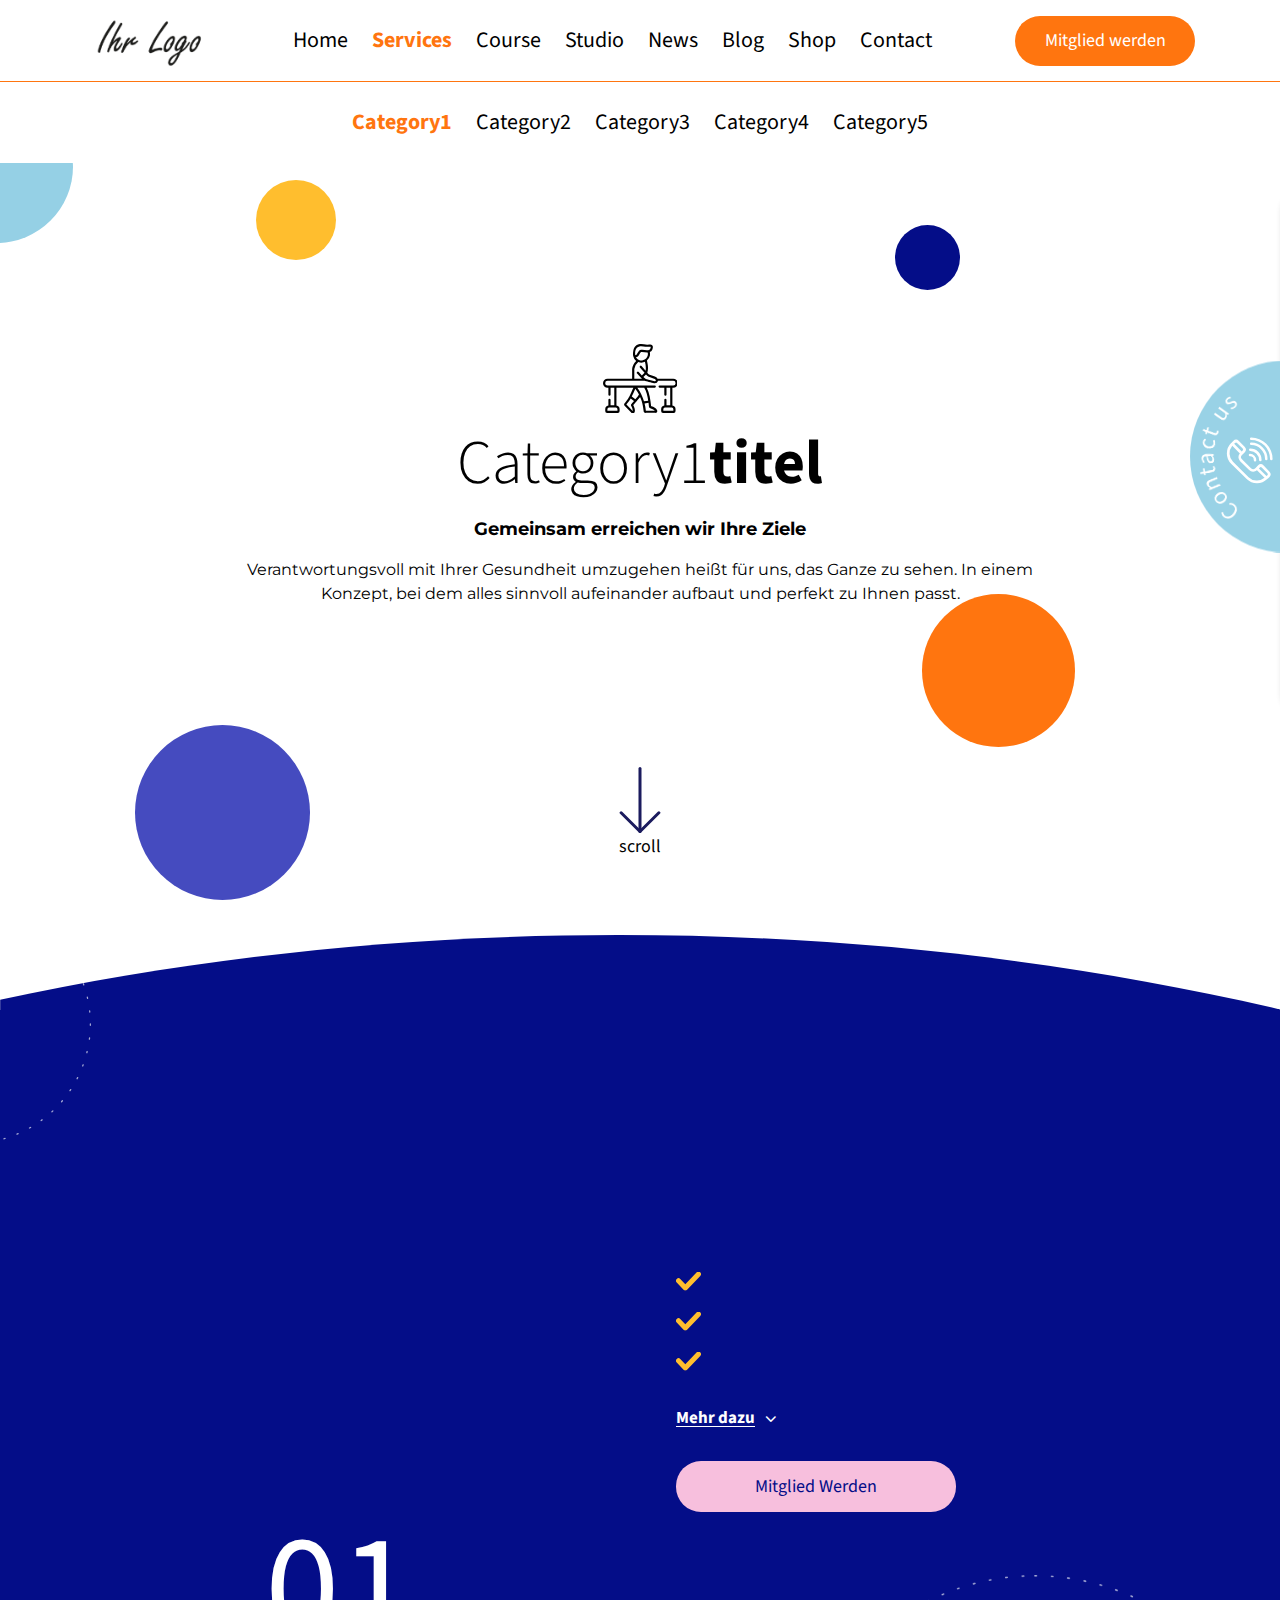
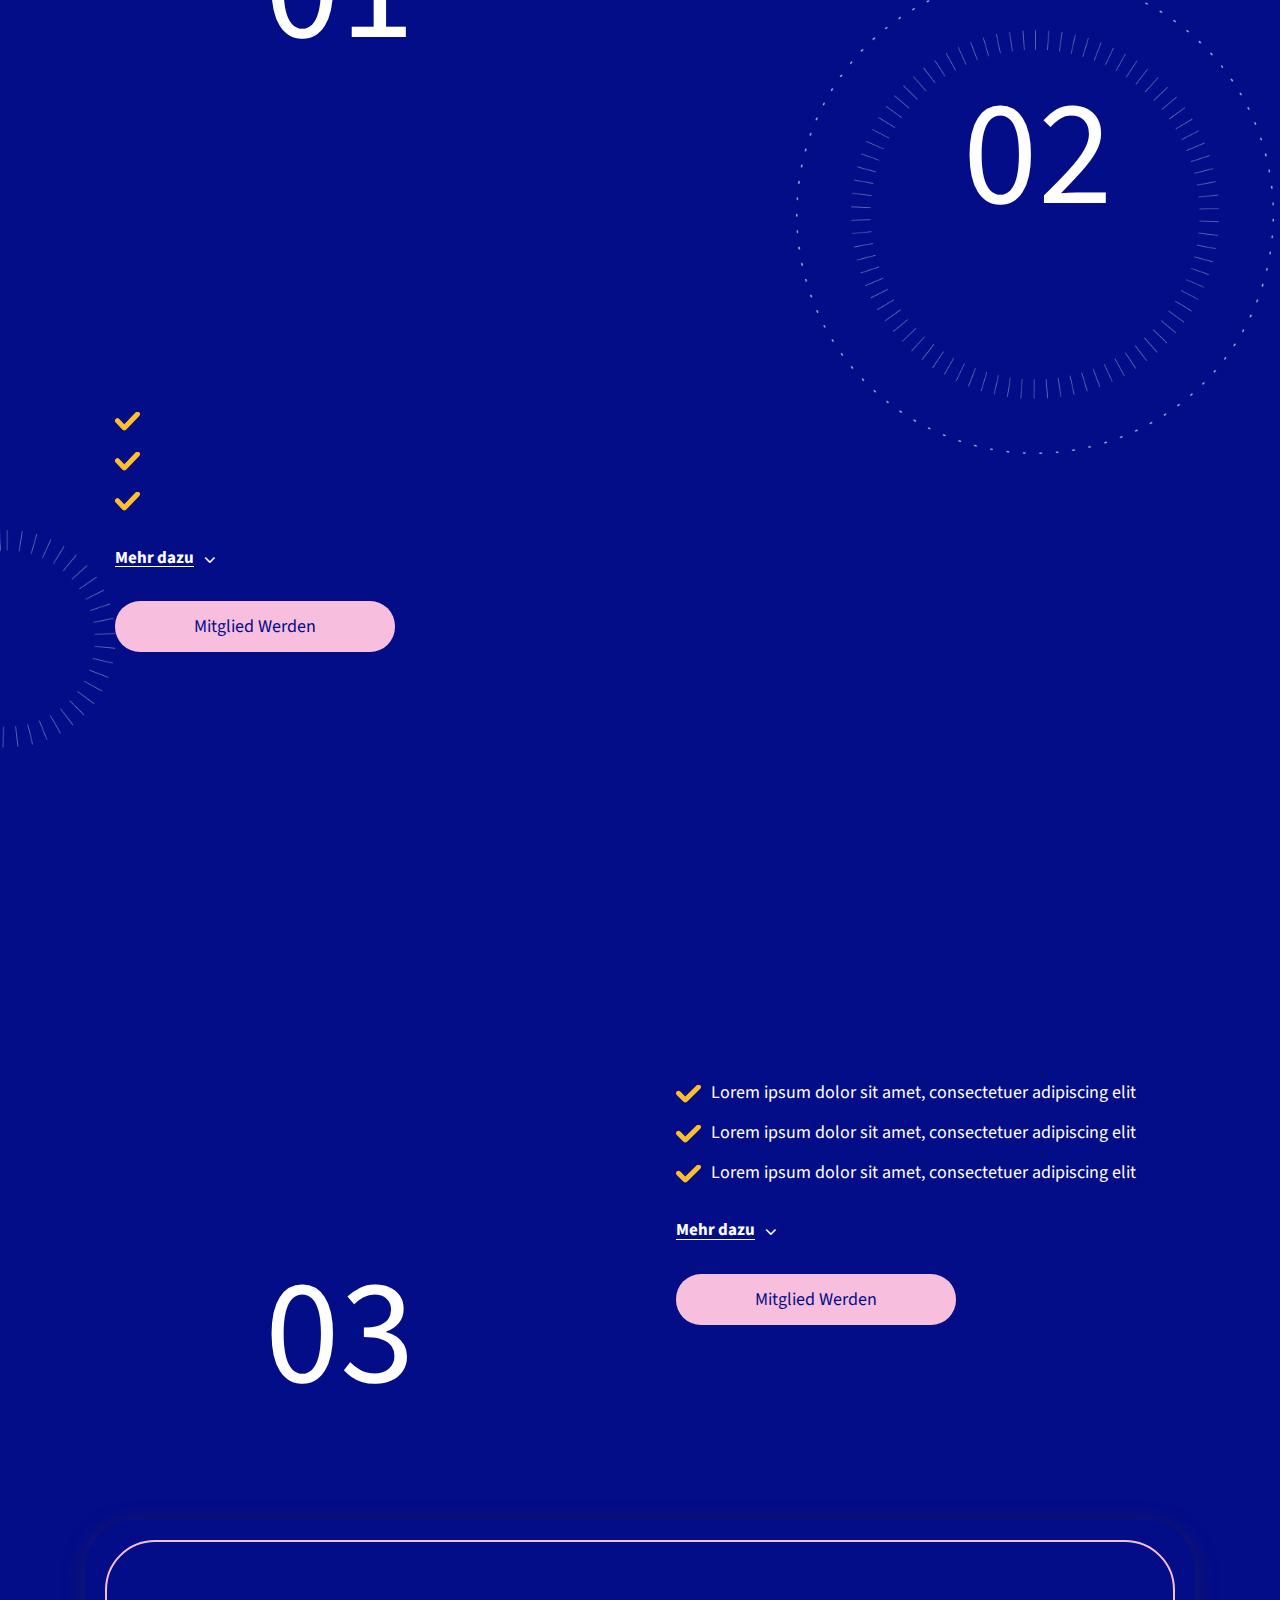
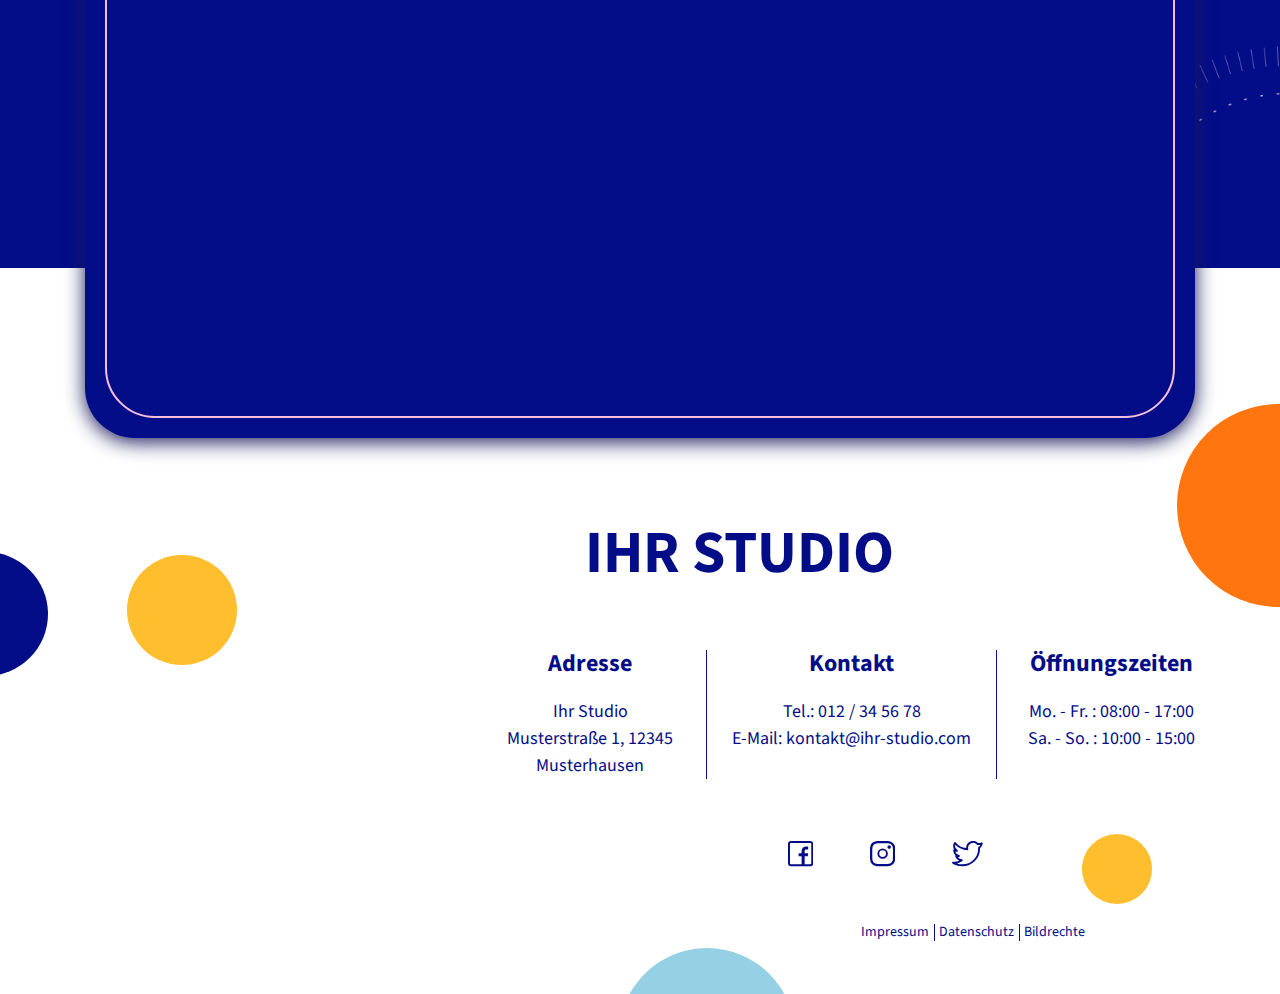
<file: service.html>
<!DOCTYPE html>
<html lang="de">
<head>
	<title>Jaamo Dark Blue Fitness</title>
	<meta charset="UTF-8">
	<meta name="description" content="">
	<meta name="keywords" content="">
	<meta name="viewport" content="width=device-width, initial-scale=1.0">
	<link rel="icon" href="assets/images/favicon.png" type="image/gif" sizes="50x50">

	<!-- Google font-->
	<link href="https://fonts.googleapis.com/css2?family=Source+Sans+Pro:ital,wght@0,300;0,400;0,600;0,700;1,400&display=swap" rel="stylesheet">
	<link href="https://fonts.googleapis.com/css2?family=Montserrat:wght@300;400;500;600;700&display=swap" rel="stylesheet">
	<link href="https://fonts.googleapis.com/css2?family=Noto+Sans+TC:wght@400;500;700&display=swap" rel="stylesheet">
	<link href="https://fonts.googleapis.com/css2?family=Poppins:wght@300&display=swap" rel="stylesheet">
	
	<!-- bootstrap CSS File-->
	<link rel="stylesheet" href="assets/css/bootstrap.min.css">
	<link rel="stylesheet" href="assets/css/font-awesome.min.css">

	<!-- Owl Carousel -->
	<link rel="stylesheet" href="assets/css/owl.carousel.min.css">
	<link rel="stylesheet" href="assets/css/owl.theme.default.min.css">
	<link rel="stylesheet" href="assets/css/jquery.mCustomScrollbar.min.css">

	<!-- Animation Css-->
	<link rel="stylesheet" href="assets/css/animate.css">

	<!-- Custom Style-->
	<link rel="stylesheet" href="assets/css/style.css">
	<link rel="stylesheet" href="assets/css/responsive.css" >

</head>
<body class="service_page">

	<!-- Main Wrapper Start-->
	<div class="main-wrapper common_footer inner_common_banner">
		<!-- Header Start-->
		<div class="header-wrapper">
			<header>
				<div class="container">
					<div class="header-block">
						<div class="logo-hold">
							<a href="index.html">
								<img src="assets/images/logo.png" alt="logo"/>
							</a>
						</div>
						<div class="menu-toggle-btn">
							<span></span>
							<span></span>
							<span></span>
						</div>
						<div class="menu-nav-block">
							<div class="menu-close-btn">
								<img src="assets/images/home/close-ic.svg" alt="close icon"/>
							</div>
							<div class="menu-nav">
								<div class="mobile-logo-hold">
									<a href="index.html" >
										<img src="assets/images/mobile-logo.png" alt="logo"/>
									</a>
								</div>
								<div class="menu-over">
									<ul class="main-ul">
										<li class=""><a href="index.html">Home</a></li>
										<li class="active has-submenu">
											<a href="javascript:void(0)">Services</a>
											<div class="dropdown-submenu">
												<ul class="">
													<li class="active nav-item"><a href="service.html" class="nav-link">Category1</a></li>
													<li class="nav-item"><a href="javascript:void(0)" class="nav-link">Category2</a></li>
													<li class="nav-item"><a href="javascript:void(0)" class="nav-link">Category3</a></li>
													<li class="nav-item"><a href="javascript:void(0)" class="nav-link">Category4</a></li>
													<li class="nav-item"><a href="javascript:void(0)" class="nav-link">Category5</a></li>
												</ul>
											</div>
										</li>
										<li><a href="kurse.html">Course</a></li>
										<li><a href="studio.html">Studio</a></li>
										<li><a href="news.html">News</a></li>
										<li><a href="#">Blog</a></li>
										<li><a href="#">Shop</a></li>
										<li><a href="contact.html">Contact</a></li>
									</ul>
								</div>
							</div>
							<div class="mobile-display-mitglied">
								<a href="#0" class="common-large-btn ">Mitglied Werden</a>
							</div>
						</div>
						<div class="miglied-btn-block">
							<a href="#0">Mitglied werden</a>
						</div>
					</div>
				</div>
			</header>
		</div>
		<!-- Header CLose-->

		<!-- Contact Form Start -->
		<div class="contact--form-main ">
			<a href="#1" class="contact--pallate">
				<svg xmlns="http://www.w3.org/2000/svg" xmlns:xlink="http://www.w3.org/1999/xlink" width="92" height="193" viewBox="0 0 92 193"> <defs> <clipPath id="clip-path5"> <rect data-name="Rectangle 960" width="92" height="193" transform="translate(-1344 349)" fill="#fff"/> </clipPath> </defs> <g data-name="Mask Group 12" transform="translate(1344 -349)" clip-path="url(#clip-path5)"> <rect data-name="Rectangle 959" width="92" height="193" transform="translate(-1344 349)" fill="none"/> <circle data-name="Ellipse 24" cx="96" cy="96" r="96" transform="translate(-1344 349.5)" fill="#95d0e5"/> </g> </svg>
				<span class="contact-us-text">
					<svg xmlns="http://www.w3.org/2000/svg" xmlns:xlink="http://www.w3.org/1999/xlink" width="191.865" height="159.14" viewBox="0 0 191.865 159.14"> <g id="contactus-icon" transform="translate(7875 205.57)"> <image id="contact_us" data-name="contact us" width="180" height="144" transform="matrix(0.996, -0.087, 0.087, 0.996, -7875, -189.882)" xlink:href="[data-uri]"/> <g data-name="028-telephone-2" transform="translate(-7810.146 -143)"> <g data-name="Group 2066" transform="translate(0 2.276)"> <g data-name="Group 2065" transform="translate(0 0)"> <path data-name="Path 3875" d="M42.468,58.741l-5.677-5.875-.016-.016a4.028,4.028,0,0,0-5.7,0l-2.592,2.592a3.052,3.052,0,0,1-4.319,0l0,0-9.013-8.8a3.054,3.054,0,0,1,0-4.321l2.592-2.592a4.038,4.038,0,0,0,0-5.7l-5.7-5.7a4.035,4.035,0,0,0-5.7,0l-1.9,1.9-.173.173a14.538,14.538,0,0,0,0,20.568L19.843,66.33a14.526,14.526,0,0,0,20.54.02c.031-.029,2.045-1.885,2.075-1.915A4.039,4.039,0,0,0,42.468,58.741ZM8.237,30.219a1.345,1.345,0,0,1,1.9,0l5.7,5.7a1.344,1.344,0,0,1,0,1.9l-.95.95-7.6-7.6ZM21.743,64.428,6.164,49.058a11.85,11.85,0,0,1-.742-15.951L13,40.684a5.752,5.752,0,0,0,.252,7.856l9.015,8.8a5.735,5.735,0,0,0,7.851.249l7.575,7.577A11.811,11.811,0,0,1,21.743,64.428Zm18.831-1.91-.9.833L32.024,55.7l.95-.95a1.343,1.343,0,0,1,1.894-.007l5.69,5.889A1.346,1.346,0,0,1,40.574,62.518Z" transform="translate(-0.002 -27.139)" fill="#fff"/> </g> </g> <g data-name="Group 2068" transform="translate(23.075 0)"> <g data-name="Group 2067"> <path data-name="Path 3876" d="M243.28.02a1.259,1.259,0,0,0,0,2.518,18.9,18.9,0,0,1,18.881,18.882,1.259,1.259,0,1,0,2.517,0A21.387,21.387,0,0,0,243.28.02Z" transform="translate(-242.021 -0.02)" fill="#fff"/> </g> </g> <g data-name="Group 2070" transform="translate(23.075 5.035)"> <g data-name="Group 2069"> <path data-name="Path 3877" d="M243.28,60.015a1.259,1.259,0,0,0,0,2.518,13.862,13.862,0,0,1,13.846,13.847,1.259,1.259,0,1,0,2.518,0A16.382,16.382,0,0,0,243.28,60.015Z" transform="translate(-242.021 -60.015)" fill="#fff"/> </g> </g> <g data-name="Group 2072" transform="translate(22.159 10.987)"> <g data-name="Group 2071"> <path data-name="Path 3878" d="M243.28,120.011a1.259,1.259,0,0,0,0,2.518,8.821,8.821,0,0,1,8.811,8.811,1.259,1.259,0,1,0,2.518,0A11.342,11.342,0,0,0,243.28,120.011Z" transform="translate(-242.021 -120.011)" fill="#fff"/> </g> </g> <g data-name="Group 2074" transform="translate(21.896 16.284)"> <g data-name="Group 2073"> <path data-name="Path 3879" d="M243.28,180.006a1.259,1.259,0,0,0,0,2.518,3.781,3.781,0,0,1,3.776,3.776,1.259,1.259,0,1,0,2.517,0A6.3,6.3,0,0,0,243.28,180.006Z" transform="translate(-242.021 -180.006)" fill="#fff"/> </g> </g> </g> </g> </svg>
				</span>
			</a>
			<div class="contact--form">
				<div class="contact-title-box">
					<div class="telefonisch-box">
						<a href="#0">Telefonisch beraten lassen</a>
					</div>
					<div class="beratungstermin-box">
						<svg xmlns="http://www.w3.org/2000/svg" width="22.261" height="22.707" viewBox="0 0 22.261 22.707">
							<path data-name="Subtraction 13" d="M21.258,22.2H0V0C.154,12.081,9.689,22.039,21.258,22.2Z" transform="translate(21.761 22.7) rotate(180)" fill="#95d0e5" stroke="rgba(0,0,0,0)" stroke-miterlimit="10" stroke-width="1"/>
						</svg>
						<a href="#0">Beratungstermin vereinbaren</a>
					</div>
				</div>
				<div class="common-section-btn">
					<a href="#0" class="common-large-btn">Öffnungszeiten</a>
				</div>
				<div class="iframe--map">
					<iframe src="https://www.google.com/maps/embed?pb=!1m18!1m12!1m3!1d8784.420938185098!2d8.585670324784603!3d49.11278367108868!2m3!1f0!2f0!3f0!3m2!1i1024!2i768!4f13.1!3m3!1m2!1s0x4797a15dd7998d39%3A0xc4a743128bd895c7!2sBruchsal%2C%20Germany!5e0!3m2!1sen!2sin!4v1616759346056!5m2!1sen!2sin" style="border:0;"></iframe>
				</div>
				<div class="contact--tel-mail">
					<p>Tel.: <a href="tel:+4972519825396">+4972519825396</a></p>
					<p>E-Mail: <a href="mailto:info@fitmotion.de">info@fitmotion.de</a></p>
				</div>

			</div>
		</div>
		<!-- Contact Form End -->

		<!-- Main Content Start-->
		<div class="main-content">
			<!-- Home Banner Common Start-->
			<div class="home-banner-section">
				<div class="common-circle home-circle-shape1 wow zoomIn" data-wow-delay="0.2s"></div>
				<div class="common-circle home-circle-shape2 wow zoomIn" data-wow-delay="0.2s"></div>
				<div class="common-circle home-circle-shape3 wow zoomIn" data-wow-delay="0.2s"></div>
				<div class="common-circle home-circle-shape4 wow zoomIn" data-wow-delay="0.2s"></div>
				<div class="common-circle mobile-circle-shape home-circle-shape5 wow zoomIn" data-wow-delay="0.2s"></div>
				<div class="container">

					<div class="common_section_inner_title">
						<div class="services_banner_icon">
							<svg xmlns="http://www.w3.org/2000/svg" width="74.793" height="69.563" viewBox="0 0 74.793 69.563">
								<path id="Path_249" data-name="Path 249" d="M70.252,43.717a4.541,4.541,0,0,0,0-9.082H54.6a5.157,5.157,0,0,0-2.753-2.06L46,30.4a19.185,19.185,0,0,1-1.675-1.724c1.389-4.141.479-8.34-.412-12.1a8.424,8.424,0,0,0,3.032-5,8.554,8.554,0,0,0-.122-3.511,3.833,3.833,0,0,0,2.369-2.118c.892-2.026.96-3.553.2-4.54a3.042,3.042,0,0,0-3.1-.889h0a18.222,18.222,0,0,1-5.443-.22A13.664,13.664,0,0,0,36.794.086a7.6,7.6,0,0,0-5.708,4.023,13.167,13.167,0,0,0-1.057,4.554,16.941,16.941,0,0,0,.146,3.411,8.215,8.215,0,0,0,3.018,4.871A12.9,12.9,0,0,0,29.127,25.1v9.534H4.541a4.541,4.541,0,0,0,0,9.082h.842v6.967a1.1,1.1,0,0,0,2.191,0V43.717h3.7V61.353h-3.7V55.74a1.1,1.1,0,0,0-2.191,0v5.666A3.792,3.792,0,0,0,2.228,65.14v1.925a1.864,1.864,0,0,0,1.862,1.862H14.761a1.864,1.864,0,0,0,1.862-1.862V65.14a3.793,3.793,0,0,0-3.155-3.734V43.717H30.349c-.2.461-.4.923-.6,1.378-.977,2.255-1.987,4.586-3.134,6.785a31.531,31.531,0,0,1-4.329,6.5,2.908,2.908,0,0,0-1.233,2.07A2.745,2.745,0,0,0,22.07,62.16l6.109,6.42.117.123a2.09,2.09,0,0,0,1.495.86c.049,0,.1,0,.15-.007a2.134,2.134,0,0,0,1.508-1.164c1.46-2.331-.9-6.786-1-6.975-.066-.124-.108-.211-.134-.27.069-.085,6-7.138,6.752-8.2,2.567,4.626,3.533,13.568,3.545,13.727a2.3,2.3,0,0,0,.633,1.775,2.757,2.757,0,0,0,1.908.423h9.169a1.863,1.863,0,0,0,1.614-.6,2.134,2.134,0,0,0,.2-1.9c-.678-2.657-5.533-4.024-5.74-4.082-.136-.037-.228-.067-.289-.09-.015-.11-.029-.266-.041-.4-.009-.1-.019-.207-.03-.322-.53-5.36-1.541-12.741-4.245-17.758H51.7a1.1,1.1,0,1,0,0-2.191H4.541a2.35,2.35,0,0,1,0-4.7H41.58a6.368,6.368,0,0,0,1.552.466c.278.058,8.226,2.017,8.258,2.022a3.16,3.16,0,0,0,.491.038,3.207,3.207,0,0,0,3.1-2.35c.015-.058.028-.116.039-.176H70.252a2.35,2.35,0,0,1,0,4.7h-13.5a1.1,1.1,0,1,0,0,2.191h4.569v6.967a1.1,1.1,0,0,0,2.191,0V43.717h3.7V61.353h-3.7V55.74a1.1,1.1,0,0,0-2.191,0v5.666a3.793,3.793,0,0,0-3.16,3.734v1.925a1.864,1.864,0,0,0,1.862,1.862H70.7a1.864,1.864,0,0,0,1.862-1.862V65.14a3.793,3.793,0,0,0-3.16-3.734V43.717h.847ZM14.431,65.14v1.6H4.419v-1.6a1.6,1.6,0,0,1,1.592-1.6h6.824A1.6,1.6,0,0,1,14.431,65.14Zm14.5-5.741a2.2,2.2,0,0,0-.411,3.053c.8,1.5,1.412,3.615,1.171,4.537l-6.032-6.339c-.065-.069-.155-.164-.24-.257l.142-.154c.107-.116.227-.246.362-.4A31.233,31.233,0,0,0,27.7,54.472l3.285,2.495c-.565.688-1.992,2.361-2.055,2.432Zm4.288-5.163c-.337.387-.628.721-.863,1.02l-3.6-2.737c1.1-2.154,2.072-4.388,3.01-6.553.187-.432.378-.872.569-1.31a33.749,33.749,0,0,1,3.655,5.923A24.029,24.029,0,0,1,33.219,54.235ZM51.907,66.678H43.154c-.087,0-.216,0-.342,0,0-.057-.009-.115-.013-.171-.013-.171-.028-.365-.049-.587a41.982,41.982,0,0,0-1.162-6.43l3.951-.652c.122,1,.225,1.955.314,2.856.011.108.02.209.028.3a2.209,2.209,0,0,0,1.93,2.406C49.455,64.852,51.407,65.87,51.907,66.678ZM45.245,56.663l-4.255.7a52.238,52.238,0,0,0-2.755-7.132,1.1,1.1,0,0,0-.086-.178,37.813,37.813,0,0,0-3.78-6.34h6.877C43.4,47.016,44.56,52.03,45.245,56.663Zm-13-45.622c-.3-2.75-.174-7.936,4.919-8.8a12.168,12.168,0,0,1,3.373.216,19.972,19.972,0,0,0,6.1.217c.713-.111.985.009,1.025.06.091.118.2.8-.47,2.322-.758,1.725-4.436,1.25-7.994.79l-.636-.082c-1.932-.247-3.029,1.66-4,3.344a10.407,10.407,0,0,1-1.271,1.911C33.061,11.25,32.6,11.164,32.24,11.042Zm.719,2.311a2.662,2.662,0,0,0,1.885-.792,11.721,11.721,0,0,0,1.61-2.357c.5-.869,1.331-2.325,1.819-2.262l.633.082a33.473,33.473,0,0,0,5.749.43,6.35,6.35,0,0,1,.127,2.742,6.7,6.7,0,0,1-4.95,5.054,5.822,5.822,0,0,1-2.421.131,6.782,6.782,0,0,1-2.75-1.074,5.437,5.437,0,0,1-1.7-1.954ZM31.318,34.635V25.1a10.7,10.7,0,0,1,3.949-7.036,10.027,10.027,0,0,0,1.77.475,7.317,7.317,0,0,0,1.252.106,8.391,8.391,0,0,0,2.094-.275,9.231,9.231,0,0,0,1.565-.564c.683,2.945,1.247,5.946.65,8.864l-4.026-4.717A1.1,1.1,0,0,0,36.9,23.377l4.66,5.459-2.706,2.575-3.126-3.4A1.1,1.1,0,1,0,34.12,29.5L38,33.715l.008.008,0,.005.01.01.029.03.914.868Zm21.539,1.813a1,1,0,0,1-1.087.707l-7.137-1.771c-.417-.1-.769-.178-1.052-.237a2.941,2.941,0,0,1-2.021-1.07l-.015-.015L40.4,32.972,43,30.492c1.546,1.708,1.96,1.863,2.151,1.934l5.933,2.2c1.262.469,1.94,1.166,1.769,1.819ZM70.374,65.14v1.6H60.358v-1.6a1.6,1.6,0,0,1,1.6-1.6h6.824A1.6,1.6,0,0,1,70.374,65.14Z" transform="translate(0 0)"/>
							</svg>
						</div>
						<p><span>Category1</span><br>titel</p>
					</div>

					<div class="services_banner_contain">
						<p>Gemeinsam erreichen wir Ihre Ziele</p>
						<span>Verantwortungsvoll mit Ihrer Gesundheit umzugehen heißt für uns, das Ganze zu sehen. In einem Konzept, bei dem alles sinnvoll aufeinander aufbaut und perfekt zu Ihnen passt.</span>
					</div>
				</div>
				<div class="next-arrow">
					<a href="#ihr_section" class="cm-bounce">
						<img class="next-desk-arrow" src="assets/images/home/scroll-icon.svg" alt="Scroll Icon" />
						<img class="next-mobile-arrow" src="assets/images/home/mobile-scroll-arrow.svg" alt="Scroll Icon" />
					</a>
					<span>scroll</span>
				</div>
			</div>
			<!-- Home Banner Common End-->
			
			<div id="ihr_section" class="ihr_sec_common_section day_and_time_section">
				<div class="ihr-top-shape-block">
					<svg xmlns="http://www.w3.org/2000/svg" xmlns:xlink="http://www.w3.org/1999/xlink" width="1923" height="113" viewBox="0 0 1923 113">
						<defs>
							<clipPath id="clip-path">
								<rect  data-name="Rectangle 990" width="1923" height="113" transform="translate(-14746 -1122)" fill="#fff" opacity="0"/>
							</clipPath>
						</defs>
						<g id="ihr-gesundheits-bg-shap" transform="translate(12470 -974)">
							<g id="Mask_Group_13" data-name="Mask Group 13" transform="translate(2276 2096)" clip-path="url(#clip-path)">
								<rect  data-name="Rectangle 989" width="1923" height="113" transform="translate(-14746 -1122)" fill="#fff" opacity="0"/>
								<path  data-name="Intersection 43" d="M-582.3,3715q-75.209-13.416-148.7-29.316V164.316C-439.158,101.2-126.621,67,198.5,67c348.994,0,683.555,39.418,993.5,111.7V3671.3q-104.531,24.376-212.7,43.7Z" transform="translate(-14015 -1189)" fill="#040d88"/>
							</g>
						</g>
					</svg>
				</div>

				<div class="service_blog_section">
					<div class="container">
						<div class="service_blog_slider">
							<div class="service1">
								<div class="service_inner_blog_section">
									<div class="service_left_img_section">
										<div class="common_inner_section_title mob_block">
											<h2 class="wow fadeInUp">
												Service1 Titel
												<svg class="common-section-title-shape" xmlns="http://www.w3.org/2000/svg" width="119.5" height="119.5" viewBox="0 0 119.5 119.5"> <g class="name-hider" transform="translate(-226 -1088)"> <path class='mobile_shape' data-name="Path 536" d="M331.9,1112.263l-95.081,95.579v-95.579Z" transform="translate(0 -11)" fill="#040d88"/> <g class="Ebene_2" data-name="Ebene 2" transform="translate(226 1088)"> <g data-name="Ebene 1"> <path data-name="Path 253" d="M119.5,0q-14.32,15.56-29,30.7c-4.88,5.08-9.84,10.08-14.76,15.11l-14.88,15-15,14.88c-5,4.92-10,9.88-15.12,14.76Q15.57,105.18,0,119.5q14.33-15.56,29.05-30.7c4.88-5.08,9.84-10.08,14.76-15.12l14.88-15,15-14.88c5-4.92,10-9.88,15.11-14.76Q104,14.32,119.5,0Z" fill="#fff"/> </g> </g> </g> </svg>
											</h2>
										</div>

										<div class="service_left_img">
											<img src="assets/images/services/service-1-img.png" alt="service blog" class="wow fadeIn">

											<div class="services_number">
												<p>01</p>
											</div>
										</div>
									</div>
									<div class="service_right_contain_section main_more_text">
										<div class="services_details">
											<div class="common_inner_section_title dek_block">
												<h2 class="wow fadeInUp">
													Service1
													<svg class="common-section-title-shape" xmlns="http://www.w3.org/2000/svg" width="119.5" height="119.5" viewBox="0 0 119.5 119.5"> <g class="name-hider" transform="translate(-226 -1088)"> <path class='mobile_shape' data-name="Path 536" d="M331.9,1112.263l-95.081,95.579v-95.579Z" transform="translate(0 -11)" fill="#040d88"/> <g class="Ebene_2" data-name="Ebene 2" transform="translate(226 1088)"> <g data-name="Ebene 1"> <path data-name="Path 253" d="M119.5,0q-14.32,15.56-29,30.7c-4.88,5.08-9.84,10.08-14.76,15.11l-14.88,15-15,14.88c-5,4.92-10,9.88-15.12,14.76Q15.57,105.18,0,119.5q14.33-15.56,29.05-30.7c4.88-5.08,9.84-10.08,14.76-15.12l14.88-15,15-14.88c5-4.92,10-9.88,15.11-14.76Q104,14.32,119.5,0Z" fill="#fff"/> </g> </g> </g> </svg>

													<p>Titel</p>
												</h2>
											</div>

											<div class="service_contain_list">
												<ul>
													<li>
														<p class="wow fadeInUp">Lorem ipsum dolor sit amet, consectetuer adipiscing elit</p>
													</li>
													<li>
														<p class="wow fadeInUp">Lorem ipsum dolor sit amet, consectetuer adipiscing elit</p>
													</li>
													<li>
														<p class="wow fadeInUp">Lorem ipsum dolor sit amet, consectetuer adipiscing elit</p>
													</li>
												</ul>
											</div>

											<div class="news_details">
												<p class="moretext">Lorem ipsum dolor sit amet, consectetuer adipiscing elit, sed diam nonummy nibh euismod tincidunt ut laoreet dolore magna aliquam erat volutpat.</p>	
											</div>

											<p class="more_main">
												<a class="moreless-button justify_flex_end" href="#0">
													<span>Mehr dazu</span>
													<i class="fa fa-angle-down" aria-hidden="true"></i>
												</a>
											</p>

											<div class="service_blog_btn desktop_block">
												<a href="#0" class="common-large-btn ">Mitglied Werden</a>
											</div>
										</div>
									</div>
								</div>
							</div>

							<div class="service2">
								<div class="service_inner_blog_section">
									<div class="service_right_contain_section main_more_text">
										<div class="services_details">
											<div class="common_inner_section_title dek_block">
												<h2 class="wow fadeInUp">
													Service2
													<svg class="common-section-title-shape" xmlns="http://www.w3.org/2000/svg" width="119.5" height="119.5" viewBox="0 0 119.5 119.5"> <g class="name-hider" transform="translate(-226 -1088)"> <path class='mobile_shape' data-name="Path 536" d="M331.9,1112.263l-95.081,95.579v-95.579Z" transform="translate(0 -11)" fill="#040d88"/> <g class="Ebene_2" data-name="Ebene 2" transform="translate(226 1088)"> <g data-name="Ebene 1"> <path data-name="Path 253" d="M119.5,0q-14.32,15.56-29,30.7c-4.88,5.08-9.84,10.08-14.76,15.11l-14.88,15-15,14.88c-5,4.92-10,9.88-15.12,14.76Q15.57,105.18,0,119.5q14.33-15.56,29.05-30.7c4.88-5.08,9.84-10.08,14.76-15.12l14.88-15,15-14.88c5-4.92,10-9.88,15.11-14.76Q104,14.32,119.5,0Z" fill="#fff"/> </g> </g> </g> </svg>

													<p>Titel</p>
												</h2>
											</div>

											<div class="service_contain_list">
												<ul>
													<li>
														<p class="wow fadeInUp">Lorem ipsum dolor sit amet, consectetuer adipiscing elit</p>
													</li>
													<li>
														<p class="wow fadeInUp">Lorem ipsum dolor sit amet, consectetuer adipiscing elit</p>
													</li>
													<li>
														<p class="wow fadeInUp">Lorem ipsum dolor sit amet, consectetuer adipiscing elit</p>
													</li>
												</ul>
											</div>

											<div class="dek_block">
												<div class="news_details">
													<p class="moretext">Lorem ipsum dolor sit amet, consectetuer adipiscing elit, sed diam nonummy nibh euismod tincidunt ut laoreet dolore magna aliquam erat volutpat. Ut wisi enim ad minim veniam, quis nostrud exerci tation ullamcorper suscipit lobortis nisl ut aliquip ex ea commodo consequat. Duis autem vel eum iriure dolor in hendrerit in vulputate velit esse molestie consequat, vel illum dolore eu.</p>
												</div>

												<p class="more_main">
													<a class="moreless-button" href="#0">
														<span>Mehr dazu</span>
														<i class="fa fa-angle-down " aria-hidden="true"></i>
													</a>
												</p>
											</div>

											<div class="mob_block">
												<div class="news_details">
													<p class="moretext">Lorem ipsum dolor sit amet, consectetuer adipiscing elit, sed diam nonummy nibh euismod tincidunt ut laoreet dolore magna aliquam erat volutpat. Ut wisi enim ad minim veniam, quis nostrud exerci tation ullamcorper suscipit lobortis nisl ut aliquip ex ea commodo consequat. Duis autem vel eum iriure dolor in hendrerit in vulputate velit esse molestie consequat, vel illum dolore eu.</p>	
												</div>

												<p class="more_main">
													<a class="moreless-button" href="#0">
														<span>Mehr dazu</span>
														<i class="fa fa-angle-down" aria-hidden="true"></i>
													</a>
												</p>
											</div>

											<div class="service_blog_btn desktop_block">
												<a href="#0" class="common-large-btn ">Mitglied Werden</a>
											</div>
										</div>
									</div>

									<div class="service_left_img_section">
										<div class="common_inner_section_title mob_block">
											<h2>
												Service2 Titel
												<svg class="common-section-title-shape" xmlns="http://www.w3.org/2000/svg" width="119.5" height="119.5" viewBox="0 0 119.5 119.5"> <g class="name-hider" transform="translate(-226 -1088)"> <path class='mobile_shape' data-name="Path 536" d="M331.9,1112.263l-95.081,95.579v-95.579Z" transform="translate(0 -11)" fill="#040d88"/> <g class="Ebene_2" data-name="Ebene 2" transform="translate(226 1088)"> <g data-name="Ebene 1"> <path data-name="Path 253" d="M119.5,0q-14.32,15.56-29,30.7c-4.88,5.08-9.84,10.08-14.76,15.11l-14.88,15-15,14.88c-5,4.92-10,9.88-15.12,14.76Q15.57,105.18,0,119.5q14.33-15.56,29.05-30.7c4.88-5.08,9.84-10.08,14.76-15.12l14.88-15,15-14.88c5-4.92,10-9.88,15.11-14.76Q104,14.32,119.5,0Z" fill="#fff"/> </g> </g> </g> </svg>
											</h2>
										</div>

										<div class="service_left_img">
											<img src="assets/images/services/service-2-img.png" alt="service blog" class="wow fadeIn">

											<div class="services_number">
												<p>02</p>
											</div>
										</div>
									</div>
								</div>
							</div>

							<div class="service3">
								<div class="service_inner_blog_section">
									<div class="service_left_img_section">
										<div class="common_inner_section_title mob_block">
											<h2 class="wow fadeInUp">
												Service1 Titel
												<svg class="common-section-title-shape" xmlns="http://www.w3.org/2000/svg" width="119.5" height="119.5" viewBox="0 0 119.5 119.5"> <g class="name-hider" transform="translate(-226 -1088)"> <path class='mobile_shape' data-name="Path 536" d="M331.9,1112.263l-95.081,95.579v-95.579Z" transform="translate(0 -11)" fill="#040d88"/> <g class="Ebene_2" data-name="Ebene 2" transform="translate(226 1088)"> <g data-name="Ebene 1"> <path data-name="Path 253" d="M119.5,0q-14.32,15.56-29,30.7c-4.88,5.08-9.84,10.08-14.76,15.11l-14.88,15-15,14.88c-5,4.92-10,9.88-15.12,14.76Q15.57,105.18,0,119.5q14.33-15.56,29.05-30.7c4.88-5.08,9.84-10.08,14.76-15.12l14.88-15,15-14.88c5-4.92,10-9.88,15.11-14.76Q104,14.32,119.5,0Z" fill="#fff"/> </g> </g> </g> </svg>
											</h2>
										</div>

										<div class="service_left_img">
											<img src="assets/images/services/service-3-img.png" alt="service blog" class="wow fadeIn">

											<div class="services_number">
												<p>03</p>
											</div>
										</div>
									</div>
									<div class="service_right_contain_section main_more_text">
										<div class="services_details">
											<div class="common_inner_section_title dek_block">
												<h2 class="wow fadeInUp">
													Service1
													<svg class="common-section-title-shape" xmlns="http://www.w3.org/2000/svg" width="119.5" height="119.5" viewBox="0 0 119.5 119.5"> <g class="name-hider" transform="translate(-226 -1088)"> <path class='mobile_shape' data-name="Path 536" d="M331.9,1112.263l-95.081,95.579v-95.579Z" transform="translate(0 -11)" fill="#040d88"/> <g class="Ebene_2" data-name="Ebene 2" transform="translate(226 1088)"> <g data-name="Ebene 1"> <path data-name="Path 253" d="M119.5,0q-14.32,15.56-29,30.7c-4.88,5.08-9.84,10.08-14.76,15.11l-14.88,15-15,14.88c-5,4.92-10,9.88-15.12,14.76Q15.57,105.18,0,119.5q14.33-15.56,29.05-30.7c4.88-5.08,9.84-10.08,14.76-15.12l14.88-15,15-14.88c5-4.92,10-9.88,15.11-14.76Q104,14.32,119.5,0Z" fill="#fff"/> </g> </g> </g> </svg>

													<p>Titel</p>
												</h2>
											</div>

											<div class="service_contain_list">
												<ul>
													<li>
														<p>Lorem ipsum dolor sit amet, consectetuer adipiscing elit</p>
													</li>
													<li>
														<p>Lorem ipsum dolor sit amet, consectetuer adipiscing elit</p>
													</li>
													<li>
														<p>Lorem ipsum dolor sit amet, consectetuer adipiscing elit</p>
													</li>
												</ul>
											</div>

											<div class="news_details">
												<p class="moretext">Lorem ipsum dolor sit amet, consectetuer adipiscing elit, sed diam nonummy nibh euismod tincidunt ut laoreet dolore magna aliquam erat volutpat.</p>	
											</div>

											<p class="more_main">
												<a class="moreless-button justify_flex_end" href="#0">
													<span>Mehr dazu</span>
													<i class="fa fa-angle-down" aria-hidden="true"></i>
												</a>
											</p>

											<div class="service_blog_btn desktop_block">
												<a href="#0" class="common-large-btn ">Mitglied Werden</a>
											</div>
										</div>
									</div>
								</div>
							</div>
						</div>

						<div class="services_mob_btn mobile_block">
							<a href="#0" class="common-large-btn ">Mitglied Werden</a>
						</div>
					</div>
				</div>

				<div class="inner_wir_empfehlen_section">
					<div class="container">
						<div class="inner_wir_empfehlen_block">
							<div class="inner_wir_empfehlen_box">
								<div class="inner_wir_image_col">
									<div class="mobile_inner-wir-title">
										<div class="inner_title_wir ">
											<h3 class="has-animation animation-ltr"><span>Wir empfehlen</span></h3>
										</div>
										<div class="common_section_desc wow fadeInUp">
											<p>Entdecken Ihre neue Fitness Welt</p>
										</div>
									</div>
									<div class="inner_wir_image wow fadeIn">
										<img class="wir_inner_product" src="assets/images/services/wir_product_img.png" alt="Product Img"/>
									</div>
								</div>
								<div class="inner_wir_contnet_col">
									<div class="inner_wir_contnet_box">
										<div class="inner_title_wir wow fadeInUp">
											<h3 class="has-animation animation-ltr"><span>Wir empfehlen</span></h3>
										</div>
										<div class="common_section_desc wow fadeInUp">
											<p>Entdecken Ihre neue Fitness Welt</p>
										</div>
										<div class="discount_bg wow fadeInUp">
											<div class="offer-shape-bg">
												<svg class="svg-color" xmlns="http://www.w3.org/2000/svg" width="304.563" height="170.857" viewBox="0 0 304.563 170.857">
													<g data-name="Group 12740" transform="translate(-1119.219 -4292.122)">
														<path data-name="Path 12723" d="M0-.737,304.563-17.113V102.609H0Z" transform="translate(1119.219 4309.234)" fill="#e4382c"></path>
														<path class="dark-offer-color" data-name="Path 12724" d="M4725.41,7808.8l23.309-27.97H4503.513Z" transform="translate(-3355.896 -3370.061)" fill="#910000"></path>
														<path data-name="Path 12725" d="M4652.852,7834.877l38.226-31.7,46.786,7.4Z" transform="translate(-3368.181 -3371.898)" fill="#e4382c"></path>
													</g>
												</svg>
											</div>
											<p class="up_to">UP TO</p>
											<p class="discount_price">50</p>
											<p class="pr_off">% off</p>
										</div>
										<div class="inner_point_wir wow fadeInUp">
											<p>Lorem ipsum dolor ipsum  </p>
											<p>Lorem ipsum dolor ipsum  </p>
										</div>
										<div class="inner_btn_wir wow fadeInUp">
											<a href="#0" class="common-large-btn">Jetzt entdecken</a>
										</div>
									</div>
								</div>
							</div>
						</div>
					</div>
				</div>

				<div class="ihr-dots-shape">
					<img src="assets/images/home/ihr-gesundheits-bg-element.svg" alt="Dots Shape"/>
				</div>

				<div class="ihr-dots-line-shape kurs_page_shape">
					<img src="assets/images/services/kursplan-shap.png" alt="Dots Shape"/>
				</div>

				<div class="ihr-dots-line-shape2">
					<img src="assets/images/contact/contact_circle.png" alt="Dots Shape">
				</div>

				<div class="ihr-dots-line-shape3">
					<img src="assets/images/news/news_inner_section.png" alt="Dots Shape"/>
				</div>
			</div>
		</div>
		<!-- Main Content End-->

		<!-- Footer Start-->
		<div class="footer-wrapper">
			<div class="container">
				<div class="footer-block">
					<div class="footer-left-col">
						<div class="footer-map">
							<iframe src="https://www.google.com/maps/embed?pb=!1m18!1m12!1m3!1d8784.420938185098!2d8.585670324784603!3d49.11278367108868!2m3!1f0!2f0!3f0!3m2!1i1024!2i768!4f13.1!3m3!1m2!1s0x4797a15dd7998d39%3A0xc4a743128bd895c7!2sBruchsal%2C%20Germany!5e0!3m2!1sen!2sin!4v1616759346056!5m2!1sen!2sin" style="border:0;"></iframe>
						</div>
					</div>
					<div class="footer-right-col">
						<div class="footer-content-block">
							<div class="mobile-footer-title">
								<h2>FITMOTION <span>FITNESSSTUDIO</span></h2>
							</div>
							<div class="footer-title">
								<h2>IHR STUDIO</h2>
							</div>
							<div class="footer-details-block">
								<div class="footer-col-1">
									<div class="footer-box">
										<div class="footer-col-heading">
											<h3>Adresse</h3>
										</div>
										<div class="footer-desc footer-address">
											<p>Ihr Studio Musterstraße 1, 12345 Musterhausen</p>
										</div>
									</div>
								</div>
								<div class="footer-col-2">
									<div class="footer-box">
										<div class="footer-col-heading">
											<h3>Kontakt</h3>
										</div>
										<div class="footer-desc">
											<p>Tel.:<a href="tel:012345678"> 012 / 34 56 78</a></p>
											<p>E-Mail:<a href="mailto:kontakt@ihr-studio.com"> kontakt@ihr-studio.com</a></p>
										</div>
									</div>
								</div>
								<div class="footer-col-3">
									<div class="footer-box">
										<div class="footer-col-heading">
											<h3>Öffnungszeiten</h3>
										</div>
										<div class="footer-desc footer-address">
											<p>Mo. - Fr. : 08:00 - 17:00</p>
											<p>Sa. - So. : 10:00 - 15:00</p>
										</div>
									</div>
								</div>
							</div>
							<div class="footer-social">
								<ul>
									<li>
										<a href="#0">
											<svg class="" id="facebook-icon" xmlns="http://www.w3.org/2000/svg" width="25.247" height="25.247" viewBox="0 0 25.247 25.247">
												<g data-name="Group 351" transform="translate(0)">
													<path  data-name="Path 282" d="M22.288,0H2.959A2.962,2.962,0,0,0,0,2.959v19.33a2.962,2.962,0,0,0,2.959,2.959h19.33a2.962,2.962,0,0,0,2.959-2.959V2.959A2.962,2.962,0,0,0,22.288,0Zm.986,22.288a.987.987,0,0,1-.986.986H16.667V15.237h3.047l.5-3.057h-3.55v-2.12A1.454,1.454,0,0,1,18.146,8.58h2.022V5.523H18.146a4.536,4.536,0,0,0-4.535,4.545V12.18h-2.96v3.057h2.96v8.038H2.959a.987.987,0,0,1-.986-.986V2.959a.987.987,0,0,1,.986-.986h19.33a.987.987,0,0,1,.986.986Z" fill="#040d88"/>
												</g>
											</svg>
										</a>
									</li>
									<li>
										<a href="#0">
											<svg id="instagram-icon" xmlns="http://www.w3.org/2000/svg" width="25.247" height="25.247" viewBox="0 0 25.247 25.247">
												<path  data-name="Path 283" d="M25.632,7.423a9.223,9.223,0,0,0-.587-3.063A6.468,6.468,0,0,0,21.35.666,9.253,9.253,0,0,0,18.286.079C16.935.015,16.506,0,13.077,0s-3.858.015-5.2.074A9.232,9.232,0,0,0,4.809.661a6.161,6.161,0,0,0-2.24,1.46A6.216,6.216,0,0,0,1.115,4.355,9.248,9.248,0,0,0,.528,7.418C.463,8.769.449,9.2.449,12.626s.015,3.857.074,5.2a9.223,9.223,0,0,0,.587,3.063A6.467,6.467,0,0,0,4.8,24.586a9.254,9.254,0,0,0,3.063.587c1.347.059,1.776.074,5.2.074s3.858-.015,5.2-.074a9.227,9.227,0,0,0,3.063-.587,6.458,6.458,0,0,0,3.695-3.694,9.254,9.254,0,0,0,.587-3.063c.059-1.346.074-1.776.074-5.2s-.005-3.857-.064-5.2ZM23.358,17.73a6.919,6.919,0,0,1-.434,2.343,4.188,4.188,0,0,1-2.4,2.4,6.947,6.947,0,0,1-2.343.434c-1.332.059-1.731.074-5.1.074s-3.774-.015-5.1-.074a6.919,6.919,0,0,1-2.343-.434,3.886,3.886,0,0,1-1.45-.942,3.925,3.925,0,0,1-.942-1.45,6.944,6.944,0,0,1-.434-2.343c-.059-1.332-.074-1.731-.074-5.1s.015-3.773.074-5.1a6.915,6.915,0,0,1,.434-2.343,3.837,3.837,0,0,1,.947-1.45A3.92,3.92,0,0,1,5.643,2.8a6.952,6.952,0,0,1,2.343-.434c1.332-.059,1.732-.074,5.1-.074s3.774.015,5.1.074a6.923,6.923,0,0,1,2.343.434,3.883,3.883,0,0,1,1.45.942,3.924,3.924,0,0,1,.942,1.45,6.947,6.947,0,0,1,.434,2.343c.059,1.332.074,1.731.074,5.1s-.015,3.763-.074,5.095Zm0,0" transform="translate(-0.449 0)" fill="#040d88"/>
												<path  data-name="Path 284" d="M130.191,124.5a5.241,5.241,0,1,0,5.242,5.241A5.243,5.243,0,0,0,130.191,124.5Zm0,8.641a3.4,3.4,0,1,1,3.4-3.4A3.4,3.4,0,0,1,130.191,133.141Zm0,0" transform="translate(-117.561 -117.115)" fill="#040d88"/>
												<path  data-name="Path 285" d="M366.093,90.423a1.822,1.822,0,1,1-1.822-1.822A1.822,1.822,0,0,1,366.093,90.423Zm0,0" transform="translate(-345.086 -84.353)" fill="#040d88"/>
											</svg>
										</a>
									</li>
									<li>
										<a href="#0">
											<svg xmlns="http://www.w3.org/2000/svg" width="30.753" height="25.247" viewBox="0 0 30.753 25.247">
												<path id="twitter-icon" d="M.576,24.709a18.034,18.034,0,0,0,9.683,2.79,17.708,17.708,0,0,0,17.965-18,7.354,7.354,0,0,0,2.654-4.979.972.972,0,0,0-1.463-.838,4.016,4.016,0,0,1-3.266.548A6.935,6.935,0,0,0,17.934,3.12a6.673,6.673,0,0,0-3.623,6.254,16.091,16.091,0,0,1-10.438-5.7A.972.972,0,0,0,2.286,3.8a6.768,6.768,0,0,0-.151,6.684,1.011,1.011,0,0,0-.844,1.006,6.849,6.849,0,0,0,2.386,5.173.97.97,0,0,0-.249,1.006A6.971,6.971,0,0,0,7.374,21.9a11.307,11.307,0,0,1-6.158,1.028.971.971,0,0,0-.64,1.783Zm9.948-2.478a.972.972,0,0,0-.571-1.74,5.065,5.065,0,0,1-3.978-2.069A6.849,6.849,0,0,0,7.3,18.208a.972.972,0,0,0-.062-1.889,4.985,4.985,0,0,1-3.777-3.392,6.7,6.7,0,0,0,1.481.2A.972.972,0,0,0,5.5,11.342,4.825,4.825,0,0,1,3.43,6.074a18.054,18.054,0,0,0,11.96,5.339.969.969,0,0,0,.993-1.187,4.738,4.738,0,0,1,2.473-5.4,4.965,4.965,0,0,1,6.07.922c.579.61,2.531.633,3.525.4A6.259,6.259,0,0,1,26.68,8.237a.971.971,0,0,0-.413.843,15.79,15.79,0,0,1-4.348,11.6A15.9,15.9,0,0,1,10.26,25.555,16.308,16.308,0,0,1,5.027,24.7,13.114,13.114,0,0,0,10.524,22.23Z" transform="translate(-0.124 -2.252)" fill="#040d88"/>
											</svg>
										</a>
									</li>
								</ul>
							</div>
							<div class="copy-rights-block">
								<div class="copyright-text">
									<p>Copyright 2020 finest Fitness | Powered by fitmotion</p>
								</div>
								<div class="copyright-menu">
									<ul>
										<li><a href="#0">Impressum</a></li>
										<li><a href="#0">Datenschutz</a></li>
										<li><a href="#0">Bildrechte</a></li>
									</ul>
								</div>
							</div>
						</div>
					</div>
				</div>
			</div>
			<div class="footer-circle footer-circle-1"></div>
			<div class="footer-circle footer-circle-2"></div>
			<div class="footer-circle footer-circle-3"></div>
			<div class="footer-circle footer-circle-4"></div>
			<div class="footer-circle footer-circle-5"></div>
		</div>
		<!-- Footer End-->

		<!---- Footer Fixed Icon Start ----->
		<div class="footer-fixed-icon">
			<div class="footer-fixed-trigger">
				<img src="assets/images/home/footer-fixed_arrow-ic.svg" alt="Arrow">
			</div>
			<ul>
				<li>
					<a href="#0">
						<img src="assets/images/home/phone_ic.svg" alt="Call">
						<span>Anruf</span>
					</a>
				</li>
				<li>
					<a href="#0">
						<img src="assets/images/home/clock_ic.svg" alt="Clock">
						<span>	Öffnungszeiten</span>
					</a>
				</li>
				<li>
					<a href="#0">
						<img src="assets/images/home/mail_ic.svg" alt="Mail">
						<span>Email</span>
					</a>
				</li>
			</ul>
		</div>
		<!---- Footer Fixed Icon End ----->
	</div>
	<!-- Main Wrapper CLose-->



	<script src="assets/js/jquery3.5.1.min.js"></script>
	<script src="assets/js/bootstrap.min.js"></script>
	<script src="assets/js/owl.carousel.js"></script>
	 <script src="assets/js/jquery.mCustomScrollbar.concat.min.js"></script>
	<!--Animation js-->
	<script src="assets/js/wow.min.js"></script>
	<!-- custom js-->
	<script src="assets/js/custom.js"></script>

	<script>
		// A tag Link To Section Js
		var $root = $('html, body');

		$('.next-arrow a[href^="#"]').click(function () {
			$root.animate({
				scrollTop: $( $.attr(this, 'href') ).offset().top
			}, 1000);

			return false;
		});
	</script>
</body>
</html>
</file>
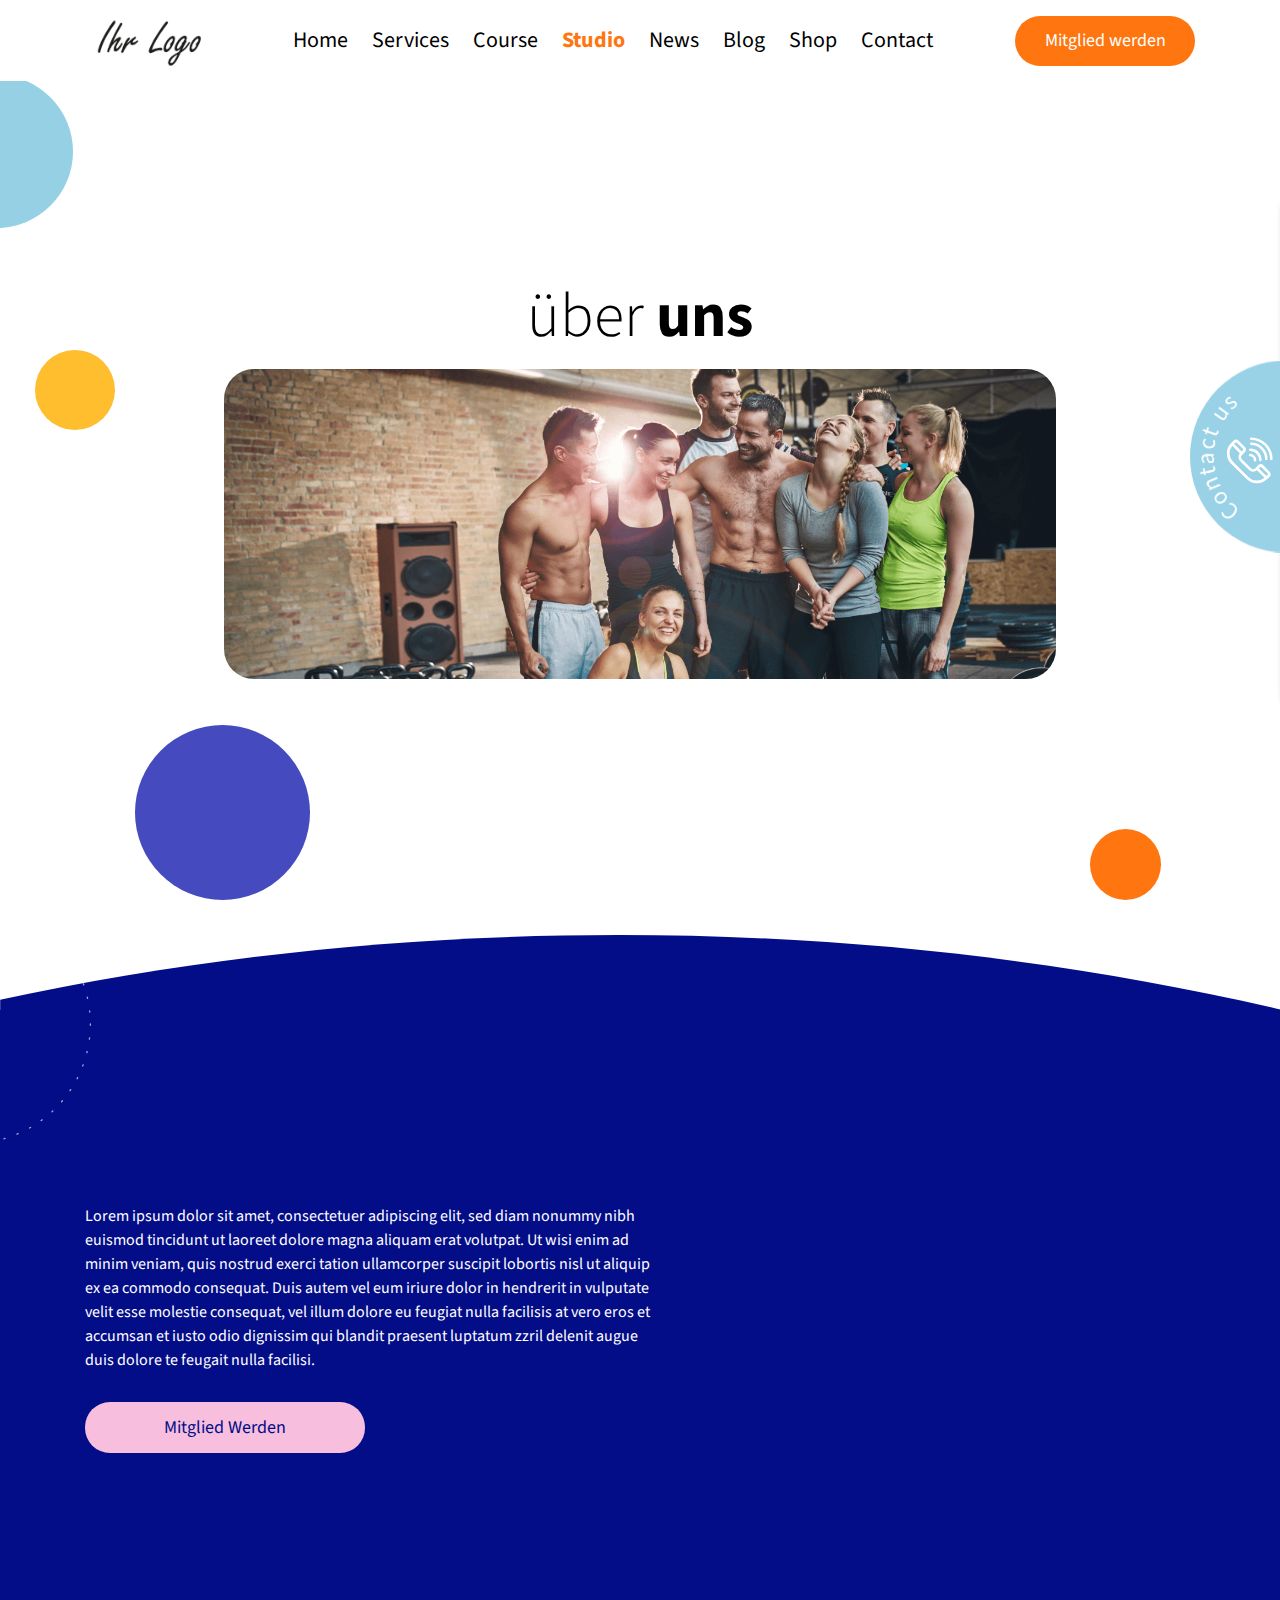
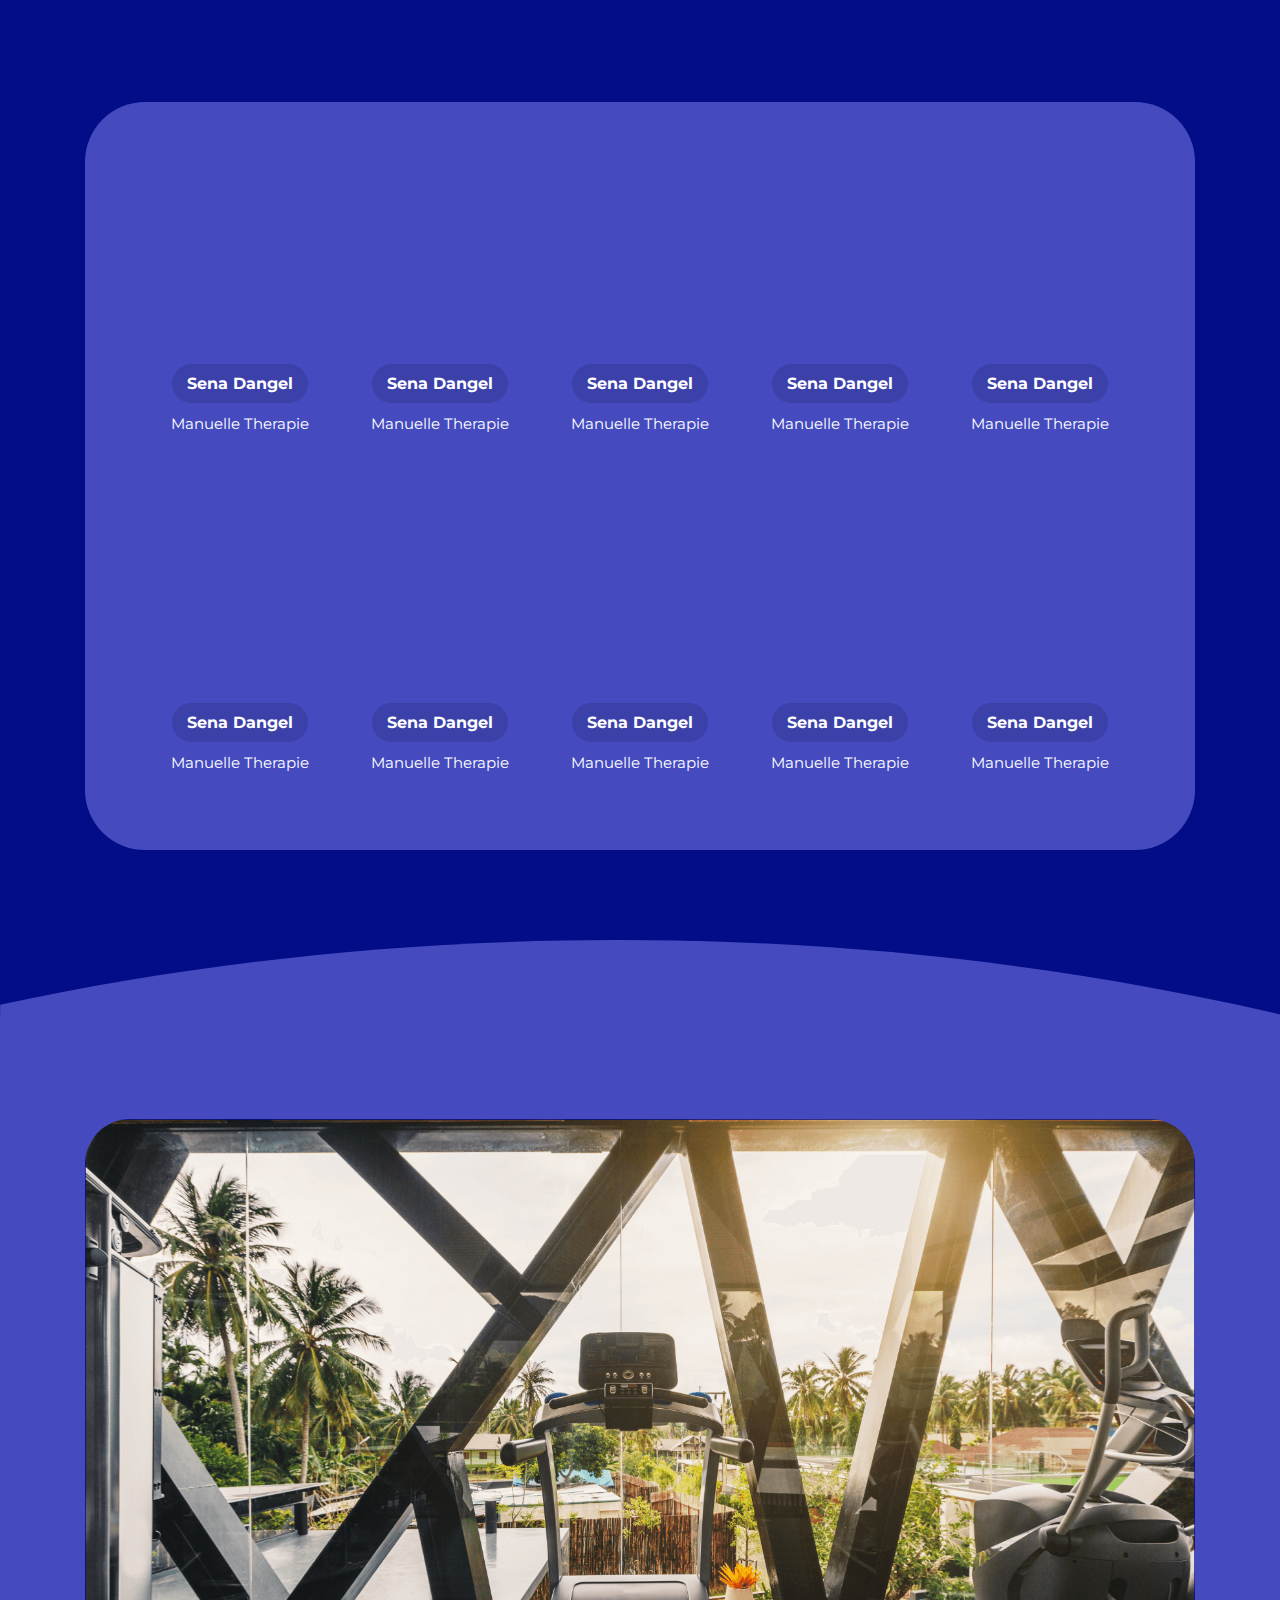
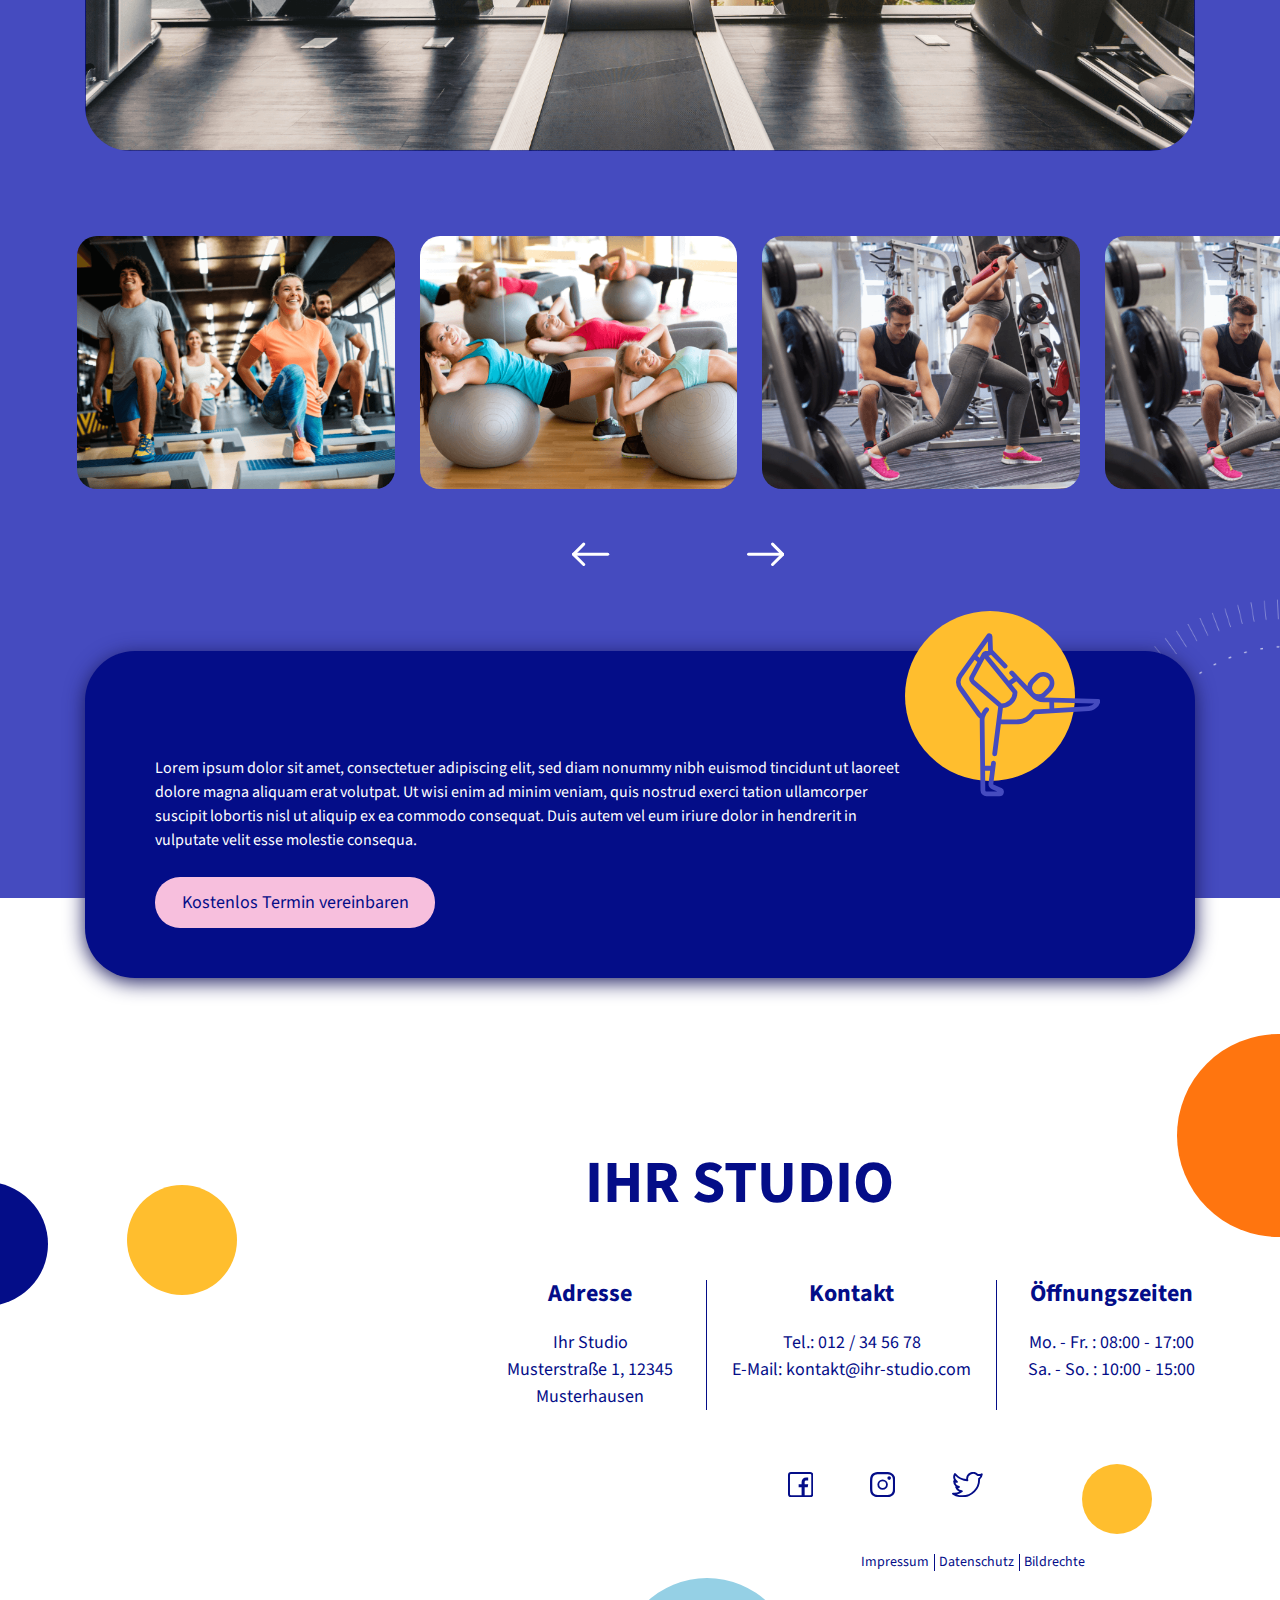
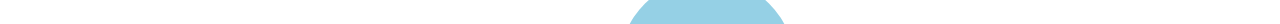
<file: studio.html>
<!DOCTYPE html>
<html lang="de">
<head>
	<title>Jaamo Dark Blue Fitness</title>
	<meta charset="UTF-8">
	<meta name="description" content="">
	<meta name="keywords" content="">
	<meta name="viewport" content="width=device-width, initial-scale=1.0">
	<link rel="icon" href="assets/images/favicon.png" type="image/gif" sizes="50x50">

	<!-- Google font-->
	<link href="https://fonts.googleapis.com/css2?family=Source+Sans+Pro:ital,wght@0,300;0,400;0,600;0,700;1,400&display=swap" rel="stylesheet">
	<link href="https://fonts.googleapis.com/css2?family=Montserrat:wght@300;400;500;600;700&display=swap" rel="stylesheet">
	<link href="https://fonts.googleapis.com/css2?family=Noto+Sans+TC:wght@400;500;700&display=swap" rel="stylesheet">
	<link href="https://fonts.googleapis.com/css2?family=Poppins:wght@300&display=swap" rel="stylesheet">
	
	<!-- bootstrap CSS File-->
	<link rel="stylesheet" href="assets/css/bootstrap.min.css">
	<link rel="stylesheet" href="assets/css/font-awesome.min.css">

	<!-- Owl Carousel -->
	<link rel="stylesheet" href="assets/css/owl.carousel.min.css">
	<link rel="stylesheet" href="assets/css/owl.theme.default.min.css">
	<link rel="stylesheet" href="assets/css/jquery.mCustomScrollbar.min.css">

	<!-- Animation Css-->
	<link rel="stylesheet" href="assets/css/animate.css">

	<!-- Custom Style-->
	<link rel="stylesheet" href="assets/css/style.css">
	<link rel="stylesheet" href="assets/css/responsive.css" >

</head>
<body class="studio_page">

	<!-- Main Wrapper Start-->
	<div class="main-wrapper  common_footer inner_common_banner">
		<!-- Header Start-->
		<div class="header-wrapper">
			<header>
				<div class="container">
					<div class="header-block">
						<div class="logo-hold">
							<a href="index.html">
								<img src="assets/images/logo.png" alt="logo"/>
							</a>
						</div>
						<div class="menu-toggle-btn">
							<span></span>
							<span></span>
							<span></span>
						</div>
						<div class="menu-nav-block">
							<div class="menu-close-btn">
								<img src="assets/images/home/close-ic.svg" alt="close icon"/>
							</div>
							<div class="menu-nav">
								<div class="mobile-logo-hold">
									<a href="index.html" >
										<img src="assets/images/mobile-logo.png" alt="logo"/>
									</a>
								</div>
								<div class="menu-over">
									<ul class="main-ul">
										<li class=""><a href="index.html">Home</a></li>
										<li class="has-submenu">
											<a href="javascript:void(0)">Services</a>
											<div class="dropdown-submenu">
												<ul class="">
													<li class="nav-item"><a href="service.html" class="nav-link">Category1</a></li>
													<li class="nav-item"><a href="javascript:void(0)" class="nav-link">Category2</a></li>
													<li class="nav-item"><a href="javascript:void(0)" class="nav-link">Category3</a></li>
													<li class="nav-item"><a href="javascript:void(0)" class="nav-link">Category4</a></li>
													<li class="nav-item"><a href="javascript:void(0)" class="nav-link">Category5</a></li>
												</ul>
											</div>
										</li>
										<li><a href="kurse.html">Course</a></li>
										<li class="active"><a href="studio.html">Studio</a></li>
										<li><a href="news.html">News</a></li>
										<li><a href="#">Blog</a></li>
										<li><a href="#">Shop</a></li>
										<li><a href="contact.html">Contact</a></li>
									</ul>
								</div>
							</div>
							<div class="mobile-display-mitglied">
								<a href="#0" class="common-large-btn ">Mitglied Werden</a>
							</div>
						</div>
						<div class="miglied-btn-block">
							<a href="#0">Mitglied werden</a>
						</div>
					</div>
				</div>
			</header>
		</div>
		<!-- Header CLose-->

		<!-- Contact Form Start -->
		<div class="contact--form-main ">
			<a href="#1" class="contact--pallate">
				<svg xmlns="http://www.w3.org/2000/svg" xmlns:xlink="http://www.w3.org/1999/xlink" width="92" height="193" viewBox="0 0 92 193"> <defs> <clipPath id="clip-path5"> <rect data-name="Rectangle 960" width="92" height="193" transform="translate(-1344 349)" fill="#fff"/> </clipPath> </defs> <g data-name="Mask Group 12" transform="translate(1344 -349)" clip-path="url(#clip-path5)"> <rect data-name="Rectangle 959" width="92" height="193" transform="translate(-1344 349)" fill="none"/> <circle data-name="Ellipse 24" cx="96" cy="96" r="96" transform="translate(-1344 349.5)" fill="#95d0e5"/> </g> </svg>
				<span class="contact-us-text">
					<svg xmlns="http://www.w3.org/2000/svg" xmlns:xlink="http://www.w3.org/1999/xlink" width="191.865" height="159.14" viewBox="0 0 191.865 159.14"> <g id="contactus-icon" transform="translate(7875 205.57)"> <image id="contact_us" data-name="contact us" width="180" height="144" transform="matrix(0.996, -0.087, 0.087, 0.996, -7875, -189.882)" xlink:href="[data-uri]"/> <g data-name="028-telephone-2" transform="translate(-7810.146 -143)"> <g data-name="Group 2066" transform="translate(0 2.276)"> <g data-name="Group 2065" transform="translate(0 0)"> <path data-name="Path 3875" d="M42.468,58.741l-5.677-5.875-.016-.016a4.028,4.028,0,0,0-5.7,0l-2.592,2.592a3.052,3.052,0,0,1-4.319,0l0,0-9.013-8.8a3.054,3.054,0,0,1,0-4.321l2.592-2.592a4.038,4.038,0,0,0,0-5.7l-5.7-5.7a4.035,4.035,0,0,0-5.7,0l-1.9,1.9-.173.173a14.538,14.538,0,0,0,0,20.568L19.843,66.33a14.526,14.526,0,0,0,20.54.02c.031-.029,2.045-1.885,2.075-1.915A4.039,4.039,0,0,0,42.468,58.741ZM8.237,30.219a1.345,1.345,0,0,1,1.9,0l5.7,5.7a1.344,1.344,0,0,1,0,1.9l-.95.95-7.6-7.6ZM21.743,64.428,6.164,49.058a11.85,11.85,0,0,1-.742-15.951L13,40.684a5.752,5.752,0,0,0,.252,7.856l9.015,8.8a5.735,5.735,0,0,0,7.851.249l7.575,7.577A11.811,11.811,0,0,1,21.743,64.428Zm18.831-1.91-.9.833L32.024,55.7l.95-.95a1.343,1.343,0,0,1,1.894-.007l5.69,5.889A1.346,1.346,0,0,1,40.574,62.518Z" transform="translate(-0.002 -27.139)" fill="#fff"/> </g> </g> <g data-name="Group 2068" transform="translate(23.075 0)"> <g data-name="Group 2067"> <path data-name="Path 3876" d="M243.28.02a1.259,1.259,0,0,0,0,2.518,18.9,18.9,0,0,1,18.881,18.882,1.259,1.259,0,1,0,2.517,0A21.387,21.387,0,0,0,243.28.02Z" transform="translate(-242.021 -0.02)" fill="#fff"/> </g> </g> <g data-name="Group 2070" transform="translate(23.075 5.035)"> <g data-name="Group 2069"> <path data-name="Path 3877" d="M243.28,60.015a1.259,1.259,0,0,0,0,2.518,13.862,13.862,0,0,1,13.846,13.847,1.259,1.259,0,1,0,2.518,0A16.382,16.382,0,0,0,243.28,60.015Z" transform="translate(-242.021 -60.015)" fill="#fff"/> </g> </g> <g data-name="Group 2072" transform="translate(22.159 10.987)"> <g data-name="Group 2071"> <path data-name="Path 3878" d="M243.28,120.011a1.259,1.259,0,0,0,0,2.518,8.821,8.821,0,0,1,8.811,8.811,1.259,1.259,0,1,0,2.518,0A11.342,11.342,0,0,0,243.28,120.011Z" transform="translate(-242.021 -120.011)" fill="#fff"/> </g> </g> <g data-name="Group 2074" transform="translate(21.896 16.284)"> <g data-name="Group 2073"> <path data-name="Path 3879" d="M243.28,180.006a1.259,1.259,0,0,0,0,2.518,3.781,3.781,0,0,1,3.776,3.776,1.259,1.259,0,1,0,2.517,0A6.3,6.3,0,0,0,243.28,180.006Z" transform="translate(-242.021 -180.006)" fill="#fff"/> </g> </g> </g> </g> </svg>
				</span>
			</a>
			<div class="contact--form">
				<div class="contact-title-box">
					<div class="telefonisch-box">
						<a href="#0">Telefonisch beraten lassen</a>
					</div>
					<div class="beratungstermin-box">
						<svg xmlns="http://www.w3.org/2000/svg" width="22.261" height="22.707" viewBox="0 0 22.261 22.707">
							<path data-name="Subtraction 13" d="M21.258,22.2H0V0C.154,12.081,9.689,22.039,21.258,22.2Z" transform="translate(21.761 22.7) rotate(180)" fill="#95d0e5" stroke="rgba(0,0,0,0)" stroke-miterlimit="10" stroke-width="1"/>
						</svg>
						<a href="#0">Beratungstermin vereinbaren</a>
					</div>
				</div>
				<div class="common-section-btn">
					<a href="#0" class="common-large-btn">Öffnungszeiten</a>
				</div>
				<div class="iframe--map">
					<iframe src="https://www.google.com/maps/embed?pb=!1m18!1m12!1m3!1d8784.420938185098!2d8.585670324784603!3d49.11278367108868!2m3!1f0!2f0!3f0!3m2!1i1024!2i768!4f13.1!3m3!1m2!1s0x4797a15dd7998d39%3A0xc4a743128bd895c7!2sBruchsal%2C%20Germany!5e0!3m2!1sen!2sin!4v1616759346056!5m2!1sen!2sin" style="border:0;"></iframe>
				</div>
				<div class="contact--tel-mail">
					<p>Tel.: <a href="tel:+4972519825396">+4972519825396</a></p>
					<p>E-Mail: <a href="mailto:info@fitmotion.de">info@fitmotion.de</a></p>
				</div>

			</div>
		</div>
		<!-- Contact Form End -->

		<!-- Main Content Start-->
		<div class="main-content">
			<!-- Home Banner Common Start-->
			<div class="home-banner-section">
				<div class="common-circle home-circle-shape1 wow zoomIn" data-wow-delay="0.2s"></div>
				<div class="common-circle home-circle-shape2 wow zoomIn" data-wow-delay="0.2s"></div>
				<div class="common-circle home-circle-shape3 wow zoomIn" data-wow-delay="0.2s"></div>
				<div class="common-circle home-circle-shape4 wow zoomIn" data-wow-delay="0.2s"></div>
				<div class="common-circle mobile-circle-shape home-circle-shape5 wow zoomIn" data-wow-delay="0.2s"></div>
				<div class="container">
					<div class="common_section_inner_title">
						<p class="wow fadeInUp"><span>über</span><br> uns</p>
					</div>
					<div class="contact_banner">
						<img src="assets/images/studio/uber-ins-img.png" alt="banner">
					</div>
				</div>
			</div>
			<!-- Home Banner Common End-->
			
			<div class="ihr_sec_common_section day_and_time_section">
				<div class="ihr-top-shape-block ihr_new_shape">
					<svg xmlns="http://www.w3.org/2000/svg" xmlns:xlink="http://www.w3.org/1999/xlink" width="1923" height="113" viewBox="0 0 1923 113">
						<defs>
							<clipPath id="clip-path">
								<rect  data-name="Rectangle 990" width="1923" height="113" transform="translate(-14746 -1122)" fill="#fff" opacity="0"/>
							</clipPath>
						</defs>
						<g id="ihr-gesundheits-bg-shap" transform="translate(12470 -974)">
							<g id="Mask_Group_13" data-name="Mask Group 13" transform="translate(2276 2096)" clip-path="url(#clip-path)">
								<rect  data-name="Rectangle 989" width="1923" height="113" transform="translate(-14746 -1122)" fill="#fff" opacity="0"/>
								<path  data-name="Intersection 43" d="M-582.3,3715q-75.209-13.416-148.7-29.316V164.316C-439.158,101.2-126.621,67,198.5,67c348.994,0,683.555,39.418,993.5,111.7V3671.3q-104.531,24.376-212.7,43.7Z" transform="translate(-14015 -1189)" fill="#040d88"/>
							</g>
						</g>
					</svg>
				</div>

				<div class="gesundheits_section">
					<div class="container">
						<div class="gesundheits_inner_section">
							<div class="gesundheits_left_contain">
								<div class="gesundheits_details">
									<div class="common_inner_section_title gesundheits_title">
										<h2 class="wow fadeInUp">
											Ihr Gesundheits-<br>Zentrum in Bruchsal
											<svg class="common-section-title-shape" xmlns="http://www.w3.org/2000/svg" width="119.5" height="119.5" viewBox="0 0 119.5 119.5"> <g class="name-hider" transform="translate(-226 -1088)"> <path class='mobile_shape' data-name="Path 536" d="M331.9,1112.263l-95.081,95.579v-95.579Z" transform="translate(0 -11)" fill="#040d88"/> <g class="Ebene_2" data-name="Ebene 2" transform="translate(226 1088)"> <g data-name="Ebene 1"> <path data-name="Path 253" d="M119.5,0q-14.32,15.56-29,30.7c-4.88,5.08-9.84,10.08-14.76,15.11l-14.88,15-15,14.88c-5,4.92-10,9.88-15.12,14.76Q15.57,105.18,0,119.5q14.33-15.56,29.05-30.7c4.88-5.08,9.84-10.08,14.76-15.12l14.88-15,15-14.88c5-4.92,10-9.88,15.11-14.76Q104,14.32,119.5,0Z" fill="#fff"/> </g> </g> </g> </svg>
										</h2>
									</div>

									<div class="gesundheits_info_main">
										<div class="gesundheits_info_inner">
											<p>Lorem ipsum dolor sit amet, consectetuer adipiscing elit, sed diam nonummy nibh euismod tincidunt ut laoreet dolore magna aliquam erat volutpat. Ut wisi enim ad minim veniam, quis nostrud exerci tation ullamcorper suscipit lobortis nisl ut aliquip ex ea commodo consequat. Duis autem vel eum iriure dolor in hendrerit in vulputate velit esse molestie consequat, vel illum dolore eu feugiat nulla facilisis at vero eros et accumsan et iusto odio dignissim qui blandit praesent luptatum zzril delenit augue duis dolore te feugait nulla facilisi.</p>

											<div class="studio_blog_btn">
												<a href="#0" class="common-large-btn ">Mitglied Werden</a>
											</div>
										</div>
									</div>
								</div>
							</div>
							<div class="gesundheits_right_img">
								<div class="gesundheits_main_img">
									<div class="gesundheits_iiner_img wow fadeIn">
										<img src="assets/images/studio/ihr-gesundheits-img.png" alt="banner">
									</div>
									<div class="gesundheits_bottom_img wow fadeIn">
										<img src="assets/images/studio/ihr-gesundheits-line&circul.png" alt="bottom img">
									</div>
								</div>
							</div>
						</div>
					</div>
				</div>

				<div class="ihr-dots-shape">
					<img src="assets/images/home/ihr-gesundheits-bg-element.svg" alt="Dots Shape"/>
				</div>


				<div class="unser_team_section">
					<div class="container">
						<div class="common_inner_section_title">
							<h2 class="wow fadeInUp">
								Unser Team
								<svg class="common-section-title-shape" xmlns="http://www.w3.org/2000/svg" width="119.5" height="119.5" viewBox="0 0 119.5 119.5"> <g class="name-hider" transform="translate(-226 -1088)"> <path class='mobile_shape' data-name="Path 536" d="M331.9,1112.263l-95.081,95.579v-95.579Z" transform="translate(0 -11)" fill="#040d88"/> <g class="Ebene_2" data-name="Ebene 2" transform="translate(226 1088)"> <g data-name="Ebene 1"> <path data-name="Path 253" d="M119.5,0q-14.32,15.56-29,30.7c-4.88,5.08-9.84,10.08-14.76,15.11l-14.88,15-15,14.88c-5,4.92-10,9.88-15.12,14.76Q15.57,105.18,0,119.5q14.33-15.56,29.05-30.7c4.88-5.08,9.84-10.08,14.76-15.12l14.88-15,15-14.88c5-4.92,10-9.88,15.11-14.76Q104,14.32,119.5,0Z" fill="#fff"/> </g> </g> </g> </svg>
							</h2>
						</div>
						<div class="unser_team_inner_section">
							<div class="row unser_team_slider">
								<div class="col">
									<div class="unser_team_member_details">
										<div class="team_member_img wow fadeIn" data-wow-delay="0.2s">
											<img src="assets/images/studio/unser-team-1.png" alt="team">
										</div>
										<div class="team_member_info">
											<h4>Sena Dangel</h4>
											<p>Manuelle Therapie</p>
										</div>
									</div>
								</div>

								<div class="col">
									<div class="unser_team_member_details">
										<div class="team_member_img wow fadeIn" data-wow-delay="0.2s">
											<img src="assets/images/studio/unser-team-2.png" alt="team">
										</div>
										<div class="team_member_info">
											<h4>Sena Dangel</h4>
											<p>Manuelle Therapie</p>
										</div>
									</div>
								</div>

								<div class="col">
									<div class="unser_team_member_details">
										<div class="team_member_img wow fadeIn" data-wow-delay="0.2s">
											<img src="assets/images/studio/unser-team-3.png" alt="team">
										</div>
										<div class="team_member_info">
											<h4>Sena Dangel</h4>
											<p>Manuelle Therapie</p>
										</div>
									</div>
								</div>

								<div class="col">
									<div class="unser_team_member_details">
										<div class="team_member_img wow fadeIn" data-wow-delay="0.2s">
											<img src="assets/images/studio/unser-team-4.png" alt="team">
										</div>
										<div class="team_member_info">
											<h4>Sena Dangel</h4>
											<p>Manuelle Therapie</p>
										</div>
									</div>
								</div>

								<div class="col">
									<div class="unser_team_member_details">
										<div class="team_member_img wow fadeIn" data-wow-delay="0.2s">
											<img src="assets/images/studio/unser-team-5.png" alt="team">
										</div>
										<div class="team_member_info">
											<h4>Sena Dangel</h4>
											<p>Manuelle Therapie</p>
										</div>
									</div>
								</div>

								<div class="col">
									<div class="unser_team_member_details">
										<div class="team_member_img wow fadeIn" data-wow-delay="0.2s">
											<img src="assets/images/studio/unser-team-6.png" alt="team">
										</div>
										<div class="team_member_info">
											<h4>Sena Dangel</h4>
											<p>Manuelle Therapie</p>
										</div>
									</div>
								</div>

								<div class="col">
									<div class="unser_team_member_details">
										<div class="team_member_img wow fadeIn" data-wow-delay="0.2s">
											<img src="assets/images/studio/unser-team-7.png" alt="team">
										</div>
										<div class="team_member_info">
											<h4>Sena Dangel</h4>
											<p>Manuelle Therapie</p>
										</div>
									</div>
								</div>

								<div class="col">
									<div class="unser_team_member_details">
										<div class="team_member_img wow fadeIn" data-wow-delay="0.2s">
											<img src="assets/images/studio/unser-team-8.png" alt="team">
										</div>
										<div class="team_member_info">
											<h4>Sena Dangel</h4>
											<p>Manuelle Therapie</p>
										</div>
									</div>
								</div>

								<div class="col">
									<div class="unser_team_member_details">
										<div class="team_member_img wow fadeIn" data-wow-delay="0.2s">
											<img src="assets/images/studio/unser-team-9.png" alt="team">
										</div>
										<div class="team_member_info">
											<h4>Sena Dangel</h4>
											<p>Manuelle Therapie</p>
										</div>
									</div>
								</div>

								<div class="col">
									<div class="unser_team_member_details">
										<div class="team_member_img wow fadeIn" data-wow-delay="0.2s">
											<img src="assets/images/studio/unser-team-10.png" alt="team">
										</div>
										<div class="team_member_info">
											<h4>Sena Dangel</h4>
											<p>Manuelle Therapie</p>
										</div>
									</div>
								</div>
							</div>
						</div>
					</div>
				</div>
			</div>

			<div class="praimary_bg_color">
				<div class="contact_card_section gallerie_main_section">
					<div class="ihr-top-shape-block">
						<svg xmlns="http://www.w3.org/2000/svg" xmlns:xlink="http://www.w3.org/1999/xlink" width="1923" height="113" viewBox="0 0 1923 113">
							<defs>
								<clipPath id="clip-path">
									<rect  data-name="Rectangle 990" width="1923" height="113" transform="translate(-14746 -1122)" fill="#fff" opacity="0"/>
								</clipPath>
							</defs>
							<g id="ihr-gesundheits-bg-shap" transform="translate(12470 -974)">
								<g id="Mask_Group_13" data-name="Mask Group 13" transform="translate(2276 2096)" clip-path="url(#clip-path)">
									<rect  data-name="Rectangle 989" width="1923" height="113" transform="translate(-14746 -1122)" fill="#fff" opacity="0"/>
									<path  data-name="Intersection 43" d="M-582.3,3715q-75.209-13.416-148.7-29.316V164.316C-439.158,101.2-126.621,67,198.5,67c348.994,0,683.555,39.418,993.5,111.7V3671.3q-104.531,24.376-212.7,43.7Z" transform="translate(-14015 -1189)" fill="#454BBF"/>
								</g>
							</g>
						</svg>
					</div>

					<div class="gellerie_section">
						<div class="container">
							<div class="common_inner_section_title gesundheits_title">
								<h2 class="wow fadeInUp">
									Gallerie
									<svg class="common-section-title-shape" xmlns="http://www.w3.org/2000/svg" width="119.5" height="119.5" viewBox="0 0 119.5 119.5"> <g class="name-hider" transform="translate(-226 -1088)"> <path class='mobile_shape' data-name="Path 536" d="M331.9,1112.263l-95.081,95.579v-95.579Z" transform="translate(0 -11)" fill="#454BBF"/> <g class="Ebene_2" data-name="Ebene 2" transform="translate(226 1088)"> <g data-name="Ebene 1"> <path data-name="Path 253" d="M119.5,0q-14.32,15.56-29,30.7c-4.88,5.08-9.84,10.08-14.76,15.11l-14.88,15-15,14.88c-5,4.92-10,9.88-15.12,14.76Q15.57,105.18,0,119.5q14.33-15.56,29.05-30.7c4.88-5.08,9.84-10.08,14.76-15.12l14.88-15,15-14.88c5-4.92,10-9.88,15.11-14.76Q104,14.32,119.5,0Z" fill="#fff"/> </g> </g> </g> </svg>
								</h2>
							</div>

							<div class="gellerie_img">
								<img src="assets/images/studio/gallerie-img.png" alt="gallerie img">
							</div>
						</div>

						<div class="gellerie_slider gellerie_slider_pad">
							<div class="owl-carousel owl-theme">
								<div class="item">
									<img src="assets/images/studio/gallerie-img-1.png" alt="gellerie slider">
								</div>
								<div class="item">
									<img src="assets/images/studio/gallerie-img-2.png" alt="gellerie slider">
								</div>
								<div class="item">
									<img src="assets/images/studio/gallerie-img-3.png" alt="gellerie slider">
								</div>
								<div class="item">
									<img src="assets/images/studio/gallerie-img-4.png" alt="gellerie slider">
								</div>
							</div>
						</div>
					</div>

					<div class="Personlich_section">
							<div class="ruckruf_section">
								<div class="container">
									<div class="ruckuf_inner_section studio_ruckuf_section">
										<h2 class="desktop_block beratun_title wow fadeInUp">Beratungstermin vereinbaren</h2>
										<h2 class="mobile_block wow fadeInUp">Rückruf anfordern</h2>
										<span>Lorem ipsum dolor sit amet, consectetuer adipiscing elit, sed diam nonummy nibh euismod tincidunt ut laoreet dolore magna aliquam erat volutpat. Ut wisi enim ad minim veniam, quis nostrud exerci tation ullamcorper suscipit lobortis nisl ut aliquip ex ea commodo consequat. Duis autem vel eum iriure dolor in hendrerit in vulputate velit esse molestie consequa.</span>
										<a href="#0" class="common-large-btn ">Kostenlos Termin vereinbaren</a>

										<div class="hand_mens">
											<svg xmlns="http://www.w3.org/2000/svg" width="207.332" height="233.651" viewBox="0 0 207.332 233.651">
												<path id="ubung" d="M207.367,95.651a3.428,3.428,0,0,0-2.868-1.7l-77.4-2.036a16.221,16.221,0,0,0,3.128-2.446l6.861-6.863A16.114,16.114,0,0,0,114.3,59.821l-6.861,6.863a16.012,16.012,0,0,0-4.469,8.637L82.911,54.41a3.422,3.422,0,0,0-4.94,4.738l4.348,4.533-5.972,4.3L47.139,31.951a6.864,6.864,0,0,0,3.5-1.3L68.5,49.269a3.422,3.422,0,1,0,4.94-4.738L53.449,23.691l-.69-19.224a4.506,4.506,0,0,0-8.173-2.578L4.021,58.64a19.089,19.089,0,0,0,.5,22.76l26.1,36.814a14.818,14.818,0,0,0,4.1,3.74,24.072,24.072,0,0,0-.134,2.735l1.087,100.475a8.6,8.6,0,0,0,8.576,8.485H62.96a6.218,6.218,0,0,0,2.963-11.683c-.093-.05-.187-.1-.285-.137L54.9,217.236a1.5,1.5,0,0,1-.891-1.562l3.69-29.067a3.423,3.423,0,1,0-6.792-.863l-.547,4.314H42.131l-.706-65.441a17.343,17.343,0,0,1,.332-3.587c.021-.084.041-.169.057-.255a16.964,16.964,0,0,1,4.922-8.754,3.423,3.423,0,0,0-4.726-4.952,24,24,0,0,0-5.384,7.7,4.537,4.537,0,0,1-.424-.5L10.051,77.372c-.034-.048-.07-.1-.107-.143a12.21,12.21,0,0,1-.353-14.609L27.275,37.88l3.906,3.091L20.471,61.06c-.032.059-.062.119-.091.18a9.42,9.42,0,0,0,2.4,11.024l38.342,32.991L52.6,172.4a3.423,3.423,0,0,0,2.965,3.827,3.556,3.556,0,0,0,.435.027,3.423,3.423,0,0,0,3.391-2.991l5.428-42.758H83.258c10.494,0,19.853-.875,28.08-11.6l2.5-2.829,77.5-4.735.077-.005a18.988,18.988,0,0,0,12.928-6.729,3.615,3.615,0,0,0,.389-.579l2.69-5.038a3.419,3.419,0,0,0-.061-3.333ZM49.49,196.9l-2.275,17.908a8.373,8.373,0,0,0,4.991,8.717l7.658,3.276H44.242a1.737,1.737,0,0,1-1.731-1.713l-.3-28.188Zm62.787-125.38,6.86-6.863a9.268,9.268,0,0,1,13.109,13.106l-6.86,6.863a9.268,9.268,0,1,1-13.109-13.106ZM31.259,32.306l14.9-20.848.49,13.632a.07.07,0,0,1-.062.045h-2.33a7.277,7.277,0,0,0-1.013.075c-.055,0-.107.012-.162.02-.029.005-.057.007-.086.011a.253.253,0,0,0-.039.009c-.064.011-.125.023-.185.037a7.679,7.679,0,0,0-4.05,2.194c-.025.023-.05.048-.073.071s-.037.037-.055.055c-.037.041-.071.084-.107.125l-.043.048a7.636,7.636,0,0,0-1.171,1.765l-2.822,5.291ZM26.567,64.172,41.6,35.984l40.18,49.569a16.064,16.064,0,0,1-15.762,14.879L27.25,67.076a2.544,2.544,0,0,1-.683-2.9Zm85.441,45.154a3.425,3.425,0,0,0-2.355,1.148l-3.524,3.982c-.055.064-.109.128-.159.194-4.747,6.23-9.152,9.009-22.714,9.009H65.689l2.091-16.468a22.919,22.919,0,0,0,20.885-22.8,3.426,3.426,0,0,0-.765-2.155L80.665,73.31,87.1,68.671,108,90.458a24.882,24.882,0,0,0,18.487,8.289l7.9.209.18,8.991Zm78.879-4.818-49.478,3.022-.169-8.394,57.477,1.512a12.113,12.113,0,0,1-7.829,3.861Zm0,0" transform="translate(-0.5 0.001)" fill="#454bbf"/>
											</svg>
										</div>
									</div>
								</div>
							</div>
					</div>
					<div class="ihr-dots-line-shape3">
						<img src="assets/images/news/news_inner_section.png" alt="Dots Shape">
					</div>
				</div>
			</div>
		</div>
		<!-- Main Content End-->

		<!-- Footer Start-->
		<div class="footer-wrapper">
			<div class="container">
				<div class="footer-block">
					<div class="footer-left-col">
						<div class="footer-map">
							<iframe src="https://www.google.com/maps/embed?pb=!1m18!1m12!1m3!1d8784.420938185098!2d8.585670324784603!3d49.11278367108868!2m3!1f0!2f0!3f0!3m2!1i1024!2i768!4f13.1!3m3!1m2!1s0x4797a15dd7998d39%3A0xc4a743128bd895c7!2sBruchsal%2C%20Germany!5e0!3m2!1sen!2sin!4v1616759346056!5m2!1sen!2sin" style="border:0;"></iframe>
						</div>
					</div>
					<div class="footer-right-col">
						<div class="footer-content-block">
							<div class="mobile-footer-title">
								<h2>FITMOTION <span>FITNESSSTUDIO</span></h2>
							</div>
							<div class="footer-title">
								<h2>IHR STUDIO</h2>
							</div>
							<div class="footer-details-block">
								<div class="footer-col-1">
									<div class="footer-box">
										<div class="footer-col-heading">
											<h3>Adresse</h3>
										</div>
										<div class="footer-desc footer-address">
											<p>Ihr Studio Musterstraße 1, 12345 Musterhausen</p>
										</div>
									</div>
								</div>
								<div class="footer-col-2">
									<div class="footer-box">
										<div class="footer-col-heading">
											<h3>Kontakt</h3>
										</div>
										<div class="footer-desc">
											<p>Tel.:<a href="tel:012345678"> 012 / 34 56 78</a></p>
											<p>E-Mail:<a href="mailto:kontakt@ihr-studio.com"> kontakt@ihr-studio.com</a></p>
										</div>
									</div>
								</div>
								<div class="footer-col-3">
									<div class="footer-box">
										<div class="footer-col-heading">
											<h3>Öffnungszeiten</h3>
										</div>
										<div class="footer-desc footer-address">
											<p>Mo. - Fr. : 08:00 - 17:00</p>
											<p>Sa. - So. : 10:00 - 15:00</p>
										</div>
									</div>
								</div>
							</div>
							<div class="footer-social">
								<ul>
									<li>
										<a href="#0">
											<svg class="" id="facebook-icon" xmlns="http://www.w3.org/2000/svg" width="25.247" height="25.247" viewBox="0 0 25.247 25.247">
												<g data-name="Group 351" transform="translate(0)">
													<path  data-name="Path 282" d="M22.288,0H2.959A2.962,2.962,0,0,0,0,2.959v19.33a2.962,2.962,0,0,0,2.959,2.959h19.33a2.962,2.962,0,0,0,2.959-2.959V2.959A2.962,2.962,0,0,0,22.288,0Zm.986,22.288a.987.987,0,0,1-.986.986H16.667V15.237h3.047l.5-3.057h-3.55v-2.12A1.454,1.454,0,0,1,18.146,8.58h2.022V5.523H18.146a4.536,4.536,0,0,0-4.535,4.545V12.18h-2.96v3.057h2.96v8.038H2.959a.987.987,0,0,1-.986-.986V2.959a.987.987,0,0,1,.986-.986h19.33a.987.987,0,0,1,.986.986Z" fill="#040d88"/>
												</g>
											</svg>
										</a>
									</li>
									<li>
										<a href="#0">
											<svg id="instagram-icon" xmlns="http://www.w3.org/2000/svg" width="25.247" height="25.247" viewBox="0 0 25.247 25.247">
												<path  data-name="Path 283" d="M25.632,7.423a9.223,9.223,0,0,0-.587-3.063A6.468,6.468,0,0,0,21.35.666,9.253,9.253,0,0,0,18.286.079C16.935.015,16.506,0,13.077,0s-3.858.015-5.2.074A9.232,9.232,0,0,0,4.809.661a6.161,6.161,0,0,0-2.24,1.46A6.216,6.216,0,0,0,1.115,4.355,9.248,9.248,0,0,0,.528,7.418C.463,8.769.449,9.2.449,12.626s.015,3.857.074,5.2a9.223,9.223,0,0,0,.587,3.063A6.467,6.467,0,0,0,4.8,24.586a9.254,9.254,0,0,0,3.063.587c1.347.059,1.776.074,5.2.074s3.858-.015,5.2-.074a9.227,9.227,0,0,0,3.063-.587,6.458,6.458,0,0,0,3.695-3.694,9.254,9.254,0,0,0,.587-3.063c.059-1.346.074-1.776.074-5.2s-.005-3.857-.064-5.2ZM23.358,17.73a6.919,6.919,0,0,1-.434,2.343,4.188,4.188,0,0,1-2.4,2.4,6.947,6.947,0,0,1-2.343.434c-1.332.059-1.731.074-5.1.074s-3.774-.015-5.1-.074a6.919,6.919,0,0,1-2.343-.434,3.886,3.886,0,0,1-1.45-.942,3.925,3.925,0,0,1-.942-1.45,6.944,6.944,0,0,1-.434-2.343c-.059-1.332-.074-1.731-.074-5.1s.015-3.773.074-5.1a6.915,6.915,0,0,1,.434-2.343,3.837,3.837,0,0,1,.947-1.45A3.92,3.92,0,0,1,5.643,2.8a6.952,6.952,0,0,1,2.343-.434c1.332-.059,1.732-.074,5.1-.074s3.774.015,5.1.074a6.923,6.923,0,0,1,2.343.434,3.883,3.883,0,0,1,1.45.942,3.924,3.924,0,0,1,.942,1.45,6.947,6.947,0,0,1,.434,2.343c.059,1.332.074,1.731.074,5.1s-.015,3.763-.074,5.095Zm0,0" transform="translate(-0.449 0)" fill="#040d88"/>
												<path  data-name="Path 284" d="M130.191,124.5a5.241,5.241,0,1,0,5.242,5.241A5.243,5.243,0,0,0,130.191,124.5Zm0,8.641a3.4,3.4,0,1,1,3.4-3.4A3.4,3.4,0,0,1,130.191,133.141Zm0,0" transform="translate(-117.561 -117.115)" fill="#040d88"/>
												<path  data-name="Path 285" d="M366.093,90.423a1.822,1.822,0,1,1-1.822-1.822A1.822,1.822,0,0,1,366.093,90.423Zm0,0" transform="translate(-345.086 -84.353)" fill="#040d88"/>
											</svg>
										</a>
									</li>
									<li>
										<a href="#0">
											<svg xmlns="http://www.w3.org/2000/svg" width="30.753" height="25.247" viewBox="0 0 30.753 25.247">
												<path id="twitter-icon" d="M.576,24.709a18.034,18.034,0,0,0,9.683,2.79,17.708,17.708,0,0,0,17.965-18,7.354,7.354,0,0,0,2.654-4.979.972.972,0,0,0-1.463-.838,4.016,4.016,0,0,1-3.266.548A6.935,6.935,0,0,0,17.934,3.12a6.673,6.673,0,0,0-3.623,6.254,16.091,16.091,0,0,1-10.438-5.7A.972.972,0,0,0,2.286,3.8a6.768,6.768,0,0,0-.151,6.684,1.011,1.011,0,0,0-.844,1.006,6.849,6.849,0,0,0,2.386,5.173.97.97,0,0,0-.249,1.006A6.971,6.971,0,0,0,7.374,21.9a11.307,11.307,0,0,1-6.158,1.028.971.971,0,0,0-.64,1.783Zm9.948-2.478a.972.972,0,0,0-.571-1.74,5.065,5.065,0,0,1-3.978-2.069A6.849,6.849,0,0,0,7.3,18.208a.972.972,0,0,0-.062-1.889,4.985,4.985,0,0,1-3.777-3.392,6.7,6.7,0,0,0,1.481.2A.972.972,0,0,0,5.5,11.342,4.825,4.825,0,0,1,3.43,6.074a18.054,18.054,0,0,0,11.96,5.339.969.969,0,0,0,.993-1.187,4.738,4.738,0,0,1,2.473-5.4,4.965,4.965,0,0,1,6.07.922c.579.61,2.531.633,3.525.4A6.259,6.259,0,0,1,26.68,8.237a.971.971,0,0,0-.413.843,15.79,15.79,0,0,1-4.348,11.6A15.9,15.9,0,0,1,10.26,25.555,16.308,16.308,0,0,1,5.027,24.7,13.114,13.114,0,0,0,10.524,22.23Z" transform="translate(-0.124 -2.252)" fill="#040d88"/>
											</svg>
										</a>
									</li>
								</ul>
							</div>
							<div class="copy-rights-block">
								<div class="copyright-text">
									<p>Copyright 2020 finest Fitness | Powered by fitmotion</p>
								</div>
								<div class="copyright-menu">
									<ul>
										<li><a href="#0">Impressum</a></li>
										<li><a href="#0">Datenschutz</a></li>
										<li><a href="#0">Bildrechte</a></li>
									</ul>
								</div>
							</div>
						</div>
					</div>
				</div>
			</div>
			<div class="footer-circle footer-circle-1"></div>
			<div class="footer-circle footer-circle-2"></div>
			<div class="footer-circle footer-circle-3"></div>
			<div class="footer-circle footer-circle-4"></div>
			<div class="footer-circle footer-circle-5"></div>
		</div>
		<!-- Footer End-->

		<!---- Footer Fixed Icon Start ----->
		<div class="footer-fixed-icon">
			<div class="footer-fixed-trigger">
				<img src="assets/images/home/footer-fixed_arrow-ic.svg" alt="Arrow">
			</div>
			<ul>
				<li>
					<a href="#0">
						<img src="assets/images/home/phone_ic.svg" alt="Call">
						<span>Anruf</span>
					</a>
				</li>
				<li>
					<a href="#0">
						<img src="assets/images/home/clock_ic.svg" alt="Clock">
						<span>	Öffnungszeiten</span>
					</a>
				</li>
				<li>
					<a href="#0">
						<img src="assets/images/home/mail_ic.svg" alt="Mail">
						<span>Email</span>
					</a>
				</li>
			</ul>
		</div>
		<!---- Footer Fixed Icon End ----->
	</div>
	<!-- Main Wrapper CLose-->



	<script src="assets/js/jquery3.5.1.min.js"></script>
	<script src="assets/js/bootstrap.min.js"></script>
	<script src="assets/js/owl.carousel.js"></script>
	<script src="assets/js/jquery.mCustomScrollbar.concat.min.js"></script>
	<!--Animation js-->
	<script src="assets/js/wow.min.js"></script>
	<!-- custom js-->
	<script src="assets/js/custom.js"></script>
</body>
</html>
</file>
<file: assets/css/style.css>
/*********************  Default-CSS  *********************/
/*
font-family: 'Montserrat', sans-serif;
font-family: 'Noto Sans TC', sans-serif;
font-family: segoepr;
font-family: 'Montserrat', sans-serif;
font-family: Myriad-Pro-Regular;
font-family: 'Poppins', sans-serif;
font-family: 'Source Sans Pro', sans-serif;
*/


@font-face {
	font-family: segoepr;
	src: url('../fonts/segoepr.ttf');
}@font-face {
	font-family: Myriad-Pro-Regular;
	src: url('../fonts/Myriad-Pro-Regular.ttf');
}

/*
 	--nav-blue:#454BBF;
	--primary-color:#040D88;
	--dark-blue-color: #060D6E;
	--orange-color: #FF750F;
	--yellow-color:#FFBE2E;
	--aqa-color:#24D8D9;
	--sky-blue: #95D0E5;
	--light-pink:#F7BFDD;
	--black-color: #000000;
	--gary-color:#00000029;
	--white-color: #fff;
	--light-white:#00000000;
*/
:root{
	--color-1:#040D88;
	--color-2: #fff;
	--color-3: #000000;
	--color-4:#454BBF;
	--color-5: #060D6E;
	--color-6: #FF750F;
	--color-7:#FFBE2E;
	--color-8: #95D0E5;
	--color-9:#F7BFDD;
	--color-10:#00000029;
	--color-11:#00000000;
	--color-12:#24D8D9;
	--color-13:#1B1B5E;
	--color-14:#F6B730;
	--color-15:#1D1E61;
	--color-16:#FEC503;
}


html, body {
	font-family: 'Source Sans Pro', sans-serif;
	margin: 0;
	line-height: 1.5;
	font-size: 18px;
	overflow-x: hidden;
	font-weight: 400;
	color: var(--color-2);
}

.anim {
	-webkit-transition: all 0.5s ease 0s;
	-moz-transition: all 0.5s ease 0s;
	-ms-transition: all 0.5s ease 0s;
	-o-transition: all 0.5s ease 0s;
	transition: all 0.5s ease 0s;
}

a,
div a:hover,
div a:active,
div a:focus,
button {
	text-decoration: none;
	-webkit-transition: all 0.5s ease 0s;
	-moz-transition: all 0.5s ease 0s;
	-ms-transition: all 0.5s ease 0s;
	-o-transition: all 0.5s ease 0s;
	transition: all 0.5s ease 0s;
}

a,
span,
a:hover,
a:active,
button {
	text-decoration: none;
}

*::after,
*::before,
* {
	-webkit-box-sizing: border-box;
	-moz-box-sizing: border-box;
	-ms-box-sizing: border-box;
	-o-box-sizing: border-box;
	box-sizing: border-box;
	padding: 0;
	margin: 0;
}
input{

}

a:focus, button:focus, input:focus, select:focus {
	outline: none;
}

a:hover {
	color: #fff;
}

* {
	outline: none !important;
}

ul, li {
	list-style: none;
	padding: 0;
	margin: 0;
}

body h1,
body h2,
body h3,
body h4,
body h5,
body h6 {
	margin: 0;
}
p{
	margin: 0;
}

img {
	max-width: 100%;
}
.common-large-btn {
	padding: 12px 15px;
	display: inline-block;
	border-radius: 25px;
	background-color: var(--color-9);
	border: 0;
	-webkit-transition: 0.3s all ease;
	transition: 0.3s ease all;
	position: relative;
	z-index: 1;
	max-width: 280px;
	width: 100%;
	text-align: center;
	color: var(--color-1);
	font-size: 18px;
}
.common-large-btn:before {
	-webkit-transition: 0.5s all ease;
	transition: 0.5s all ease;
	position: absolute;
	top: 0;
	left: 50%;
	right: 50%;
	bottom: 0;
	opacity: 0;
	content: "";
	background-color:var(--color-6);
	z-index: -1;
	border-radius: 25px;
}
.common-large-btn:hover:before {
	-webkit-transition: 0.5s all ease;
	transition: 0.5s all ease;
	left: -1px;
	right: -1px;
	opacity: 1;
}
.common-large-btn:hover{
	color: var(--color-2);
}

.cm-overflow{
	overflow: hidden;
}


/*==================== Default-CSS End =====================*/

/*==================== Home Page CSS Start ==================*/

/*-------------- Header Start -------------*/
header {
	background-color: var(--color-2);
	position: fixed;
	z-index: 105;
	width: 100%;
	left: 0px;
	top: 0px;
	transition: all 0.4s ease;
}
.header-block {
	display: flex;
	justify-content: space-between;
}
.logo-hold {
	display: flex;
	align-items: center;
}
.mobile-display-mitglied, .menu-toggle-btn {
	display: none;
}
.menu-nav-block {
	margin-right: 5%;
}
.miglied-btn-block {
	display: flex;
	align-items: center;
}
.miglied-btn-block a {
	background-color: var(--color-6);
	color: #fff;
	min-height: 50px;
	display: flex;
	align-items: center;
	justify-content: center;
	min-width: 210px;
	width: 100%;
	border-radius: 25px;
}
.miglied-btn-block a:hover {
	background-color: var(--color-5);
}
.menu-nav ul li {
	display: inline-block;
}
.menu-nav ul li + li {
	margin-left: 40px;
}
.menu-nav ul li a {
	position: relative;
	color: var(--color-3);
	display: inline-block;
	padding: 24px 0;
	font-size: 22px;
}
.menu-nav ul li a:hover, .menu-nav ul li.has-submenu:hover > a {
	color: var(--color-6);
}
.menu-nav ul > li.active > a {
	color: var(--color-6);
	font-weight: 700;
}
.dropdown-submenu {
	position: absolute;
	left: 0;
	right: 0;
	background: var(--color-2);
	transform: scaleY(0);
	transition: all 0.5s;
	transform-origin: 0 0 0;
	top: 100%;
	z-index: 1;
	width: 100%;
	text-align: center;
	 border-top: 1px solid var(--color-6);
}
.menu-nav ul li:hover .dropdown-submenu {
	transform: scaleX(1);
}
.mobile-logo-hold {
	display: none;
}
.menu-toggle-btn span {
	width: 30px;
	height: 3px;
	margin-bottom: 5px;
	background-color: var(--color-5);
	border-radius: 5px;
	-webkit-transition: all 0.5s ease 0s;
	-moz-transition: all 0.5s ease 0s;
	-ms-transition: all 0.5s ease 0s;
	-o-transition: all 0.5s ease 0s;
	transition: all 0.5s ease 0s;
}
.menu-toggle-btn span:nth-child(1) {
	margin-top: 5px;
}
.menu-close-btn {
	width: 36px;
	height: 36px;
	background-color: var(--color-6);
	border-radius: 50%;
	justify-content: center;
	align-items: center;
	position: absolute;
	right: 20px;
	top: 30px;
	cursor: pointer;
	display: none;
}
.menu-close-btn img {
	max-width: 65%;
}
.mCSB_scrollTools .mCSB_draggerRail, .mCSB_scrollTools .mCSB_draggerContainer, .mCSB_scrollTools {
	background-color: #fff;
	width: 6px;
	opacity: 1;
	-webkit-border-radius: 10px;
	-moz-border-radius: 10px;
	border-radius: 10px;
	height: auto;
}

.mCSB_scrollTools .mCSB_dragger .mCSB_dragger_bar, .mCSB_scrollTools .mCSB_dragger:hover .mCSB_dragger_bar, .mCSB_scrollTools .mCSB_dragger .mCSB_dragger_bar,
.mCSB_scrollTools .mCSB_dragger.mCSB_dragger_onDrag .mCSB_dragger_bar, .mCSB_scrollTools .mCSB_dragger:active .mCSB_dragger_bar{
	background-color:var(--color-7) ;
	width: 4px;
	margin-left: 1px;
	-webkit-border-radius: 16px;
	-moz-border-radius: 16px;
	border-radius: 16px;
}
/*-------------- Header End -------------*/

/*-------------- Home Banner Css Start -------------*/

.home-banner-section{
	position: relative;
	height: 100vh;
	display: flex;
	align-items: center;
	justify-content: center;
}
.home-banner-block{
	width: 100%;
}
.home-banner-content{
	text-align: left;
	max-width: 565px;
	margin: 0 auto;
}
.home-banner-content h1 {
	font-size: 176px;
	font-weight: 700;
	color: var(--color-3);
	font-style: italic;
	line-height:0.8;
}
.home-banner-content h1 span{
	font-weight: 300;
	font-size: 142px;
	font-style: normal;
	display: inline-block;
	width: 100%;
	text-align: right;
}
.mobile-home-banner-content{
	display: none;
	text-align: center;
}
.mobile-home-banner-content h2 {
	font-size: 57px;
	font-weight: 700;
	color: #000;
	font-style: italic;
}
.mobile-home-banner-content h2 span{
	display: block;
	font-weight: 300;
	font-size: 42px;
	font-style: normal;
}
.next-arrow{
	position: absolute;
	bottom: 65px;
	right: 0;
	left: 0;
	text-align: center;
	color: #000;
}
.next-arrow span {
	display: block;
}
.next-mobile-arrow{
	display: none;
}
.cm-bounce {
	-moz-animation: an-bounce 2s infinite;
	-webkit-animation: an-bounce 2s infinite;
	animation: an-bounce 2s infinite;
	display: inline-block;
}

@keyframes an-bounce {
	0%, 20%, 50%, 80%, 100% {
		transform: translateY(0);
	}
	40% {
		transform: translateY(-30px);
	}
	60% {
		transform: translateY(-15px);
	}
}
.common-circle {
	position: absolute;
	border-radius: 50%;
	z-index: -1;
}
.mobile-circle-shape{
	display: none;
}
.home-circle-shape1{
	width: 153px;
	height: 153px;
	background-color: var(--color-8);
	top: 75px;
	left: -80px;
}
.home-circle-shape2{
	width: 110px;
	height: 110px;
	background-color: var(--color-7);
	top: 188px;
	left: 379px;
}
.home-circle-shape3{
	width: 300px;
	height: 300px;
	background-color: var(--color-4);
	bottom: 22px;
	left: 190px;
}
.home-circle-shape4{
	width: 153px;
	height: 153px;
	background-color: var(--color-6);
	bottom: 193px;
	right: 313px;
}
.home-circle-shape5{
	width: 40px;
	height: 40px;
	background-color: var(--color-1);
	top: 82px;
	right: 93px;
}
.home-circle-shape6{
	width: 25px;
	height: 25px;
	background-color: var(--color-6);
	top: 185px;
	left: 155px;
}
.home-circle-shape7{
	width: 45px;
	height: 45px;
	background-color: var(--color-7);
	bottom: 100px;
	left: 72px;
}
.home-circle-shape8{
	width: 154px;
	height: 154px;
	background-color: var(--color-1);
	bottom: 50px;
	right: -80px;
}


/*-------------- Home Banner Css End -------------*/

/*-------------- Ihr gesundheits Css Start -------------*/
.ihr-gesundheits-section {
	position: relative;
	background-color: var(--color-1);
	margin-top: 115px;
	padding: 120px 0;
}
.ihr-top-shape-block {
	position: absolute;
	bottom: 99.99%;
	left: 0;
	right: 0;
	width: 100%;
	z-index: -1;
}
.ihr-top-shape-block svg {
	width: 100%;
	height: 100%;
}
.ihr-gesundheits-content {
	max-width: 888px;
	margin-left: 90px;
}
.ihr-gesundheits-content .common-section-title h2 {
	text-align: right;
}
.common-section-title h2{
	position: relative;
	font-size: 100px;
	color: #fff;
	font-weight: 700;
	display: inline-block;
}
.common-section-title-shape {
	position: absolute;
	top: -10px;
	left: 0px;
}
.common-section-title-shape .name-hider path {
	fill: var(--color-1);;
}
.common-section-title-shape .name-hider .Ebene_2 path {
	fill: var(--color-2);
}
.ihr-gesundheits-content .common-desc {
	padding-top: 40px;
	padding-left: 190px;
}
.ihr-gesundheits-content .common-desc p + p{
	margin-top: 30px;
}
.ihr-gesundheits-content .common-section-btn{
	padding-top: 40px;
	padding-left: 190px;
}
.ihr-gesundheits-image-block{
	position: absolute;
	right: -110px;
	top: -150px;
}
.ihr-gesundheits-image-hold{
	max-width: 765px;
	width: 100%;
	min-height: 765px;
	position: relative;
}
.ihr-gesundheits-image-hold img {
	border-radius: 50%;
	object-fit: cover;
}
.ihr-gesundheits-img-shape {
	position: absolute;
	bottom: -20px;
	width: 100%;
	right: -150px;
}
.ihr-gesundheits-img-shape svg .ihr-fill{
	fill: var(--color-9);
}
.ihr-gesundheits-img-shape svg {
	width: 100%;
	height: 100%;
}
.ihr-gesundheits-img-shape svg .ihr-stroke{
	stroke: var(--color-2);
}

.ihr-dots-shape{
	position: absolute;
	left: -174px;
	bottom: 0;
}
.mobile-ihr-title{
	display: none;
}
/*-------------- Ihr gesundheits Css End -------------*/

/*-------------- Four Icon Slider Css Start -------------*/
.four-icon-slider-section{
	background-color: var(--color-1);
	padding: 150px 0 120px;
}
.four-icon-slider{
	max-width: 1445px;
	margin: 0 auto;
}
.four-icon-box{
	text-align: center;
}
.fi-icon-hold{
	width: 135px;
	height: 135px;
	border-radius: 30px;
	margin: 0 auto 25px;
	display: flex;
	justify-content: center;
	align-items: center;
}
.fi-bg-1{
	background-color: var(--color-7);
}
.fi-bg-2{
	background-color: var(--color-12);
}
.fi-bg-3{
	background-color: var(--color-9);
}
.fi-bg-4{
	background-color: var(--color-4);
}
.four-icon-title h4 {
	font-size: 24px;
	font-weight: 700;
	position: relative;
	z-index: 1;
}
.four-icon-title h4:after {
	content: '';
	width: 149px;
	height: 34px;
	background-color:var(--color-13);
	border-radius: 22px;
	opacity: 0.26;
	position: absolute;
	left: 0;
	right: 0;
	margin: 0 auto;
	top: -2px;
	z-index: -1;
}
.four-icon-content .common-desc {
	margin: 15px auto;
	max-width: 285px;
}
.common-more-btn a{
	font-weight: 700;
	text-decoration: underline;
	color: #fff;
}
.common-more-btn a svg{
	margin-left: 25px;
}
.common-more-btn a:hover {
	color: var(--color-6);
}
.four-icon-content .common-more-btn {
	position: relative;
	right: -25px;
}
.common-more-btn a:hover svg path {
	fill: var(--color-6);
}
.common-more-btn a svg path {
	-webkit-transition: all 0.5s ease 0s;
	-moz-transition: all 0.5s ease 0s;
	-ms-transition: all 0.5s ease 0s;
	-o-transition: all 0.5s ease 0s;
	transition: all 0.5s ease 0s;
}
.owl-carousel .owl-item .fi-icon-hold img {
	width: auto;
}
.owl-theme .owl-nav [class*=owl-]:hover{
	background-color: transparent;
}
.four-icon-owl.owl-theme .owl-nav [class*=owl-] {
	position: absolute;
	top: 50%;
	transform: translateY(-50%);
	margin: 0;
}
.four-icon-owl.owl-carousel .owl-nav button.owl-next {
	right: -10%;
}
.four-icon-owl.owl-carousel .owl-nav button.owl-prev{
	left: -10%;
}
.four-icon-owl.owl-theme .owl-dots .owl-dot span,
.bewertungen-owl.owl-theme .owl-dots .owl-dot span {
	width: 6px;
	height: 6px;
	background-color: var(--color-2);
	display: inline-block;
	vertical-align: middle;
}
.bewertungen-owl.owl-theme .owl-dots .owl-dot.active span,
.four-icon-owl.owl-theme .owl-dots .owl-dot.active span,
.bewertungen-owl.owl-theme .owl-dots .owl-dot:hover span,
.four-icon-owl.owl-theme .owl-dots .owl-dot:hover span {
	background-color: var(--color-9);
	width: 10px;
	height: 10px;
}
.four-icon-owl.owl-theme .owl-dots{
	margin-top: 25px;
}

/*-------------- Four Icon Slider Css End -------------*/

/*-------------- Bewertungen Section Css Start -------------*/
.bewertungen-section  {
	padding: 70px 0 120px;
	position: relative;
	background-color: var(--color-4);
}
.bewertungen-section:before {
	content: '';
	position: absolute;
	top: 0;
	left: 0;
	width: 100%;
	height: 41%;
	background-color: var(--color-1);
}
.bewertungen-block{
	display: flex;
	flex-wrap: wrap;
}
.bewertungen-left-col{
	width: 1033px;
}
.bewertungen-right-col {
	width: calc(100% - 1033px);
	padding-left: 45px;
}
.bewertungen-slider-block{
	width: 100%;
	background-color: var(--color-5);
	border-radius: 0 80px 80px 80px;
	padding: 70px 0 85px;
	position: relative;
	z-index: 1;
}
.bewertungen-left-shape{
	position: absolute;
	top: -75px;
	left: 0;
}
.bewertungen-left-shape svg path, .bewertungen-right-shape svg path{
	fill: var(--color-5);
}
.bewertungen-owl{
	max-width: 700px;
	margin: 0 auto;
	position: unset;
}
.bewertungen-box{
	text-align: center;
}
.bewertungen-client-img{
	width: 90px;
	height: 90px;
	border-radius: 50%;
	overflow: hidden;
	margin: 0 auto 15px;
}
.bewertungen-client-title h3{
	font-size: 30px;
	font-weight: 700;
	font-family: 'Montserrat', sans-serif;
	margin-bottom: 10px;
}
/*.re-start span {
	font-size: 18px;
	color: #FFED4A;
	margin: 0px 2px;
}*/
.owl-carousel .owl-item .re-start img {
	width: auto;
	display: inline-block;
}
.bewertungen-box .common-desc {
	position: relative;
	margin-top: 60px;
	padding: 0 60px 100px;
}
.bewertungen-box .common-desc p{
	font-size: 30px;
	max-width: 530px;
	margin: 0 auto;
}
.bewertungen-box .common-desc:after, .bewertungen-box .common-desc:before {
	content: '„';
	position: absolute;
	font-size: 72px;
	line-height: 1;
	color: var(--color-2);
	font-weight: 400;
	font-family: Myriad-Pro-Regular;
}
.bewertungen-box .common-desc:before  {
	left: 0px;
	top:-60px;
}
.bewertungen-box .common-desc:after {
	right: 0px;
	bottom: 0px;
	transform: scale(-1, -1);
}
.bewertungen-owl.owl-carousel .owl-nav {
	position: absolute;
	bottom: -65px;
	right: 75px;
	max-width: 222px;
	display: flex;
	justify-content: space-between;
	width: 100%;
	align-items: center;
}
.bewertungen-list-block {
	width: 100%;
	background-color: var(--color-5);
	border-radius: 80px 0px 0px 80px;
	padding: 80px 60px 165px;
	position: relative;
}
.bew-client-box{
	display: flex;
	align-items: center;
}
.bew-client-img{
	width: 90px;
	height: 90px;
	border-radius: 50%;
	overflow: hidden;
	margin-right: 25px;
}
.bew-client-name h3{
	font-size: 24px;
	font-weight: 700;
	margin-bottom: 10px;
}
.bew-client-name .re-start img {
	max-width: 125px;
}
.bewertungen-list-box .common-desc {
	margin-top: 35px;
}
.bewertungen-list-content ul li + li {
	margin-top: 50px;
	padding-top: 50px;
	border-top: 1px solid var(--color-2);
}
.bewertungen-right-shape{
	position: absolute;
	bottom: -66px;
	right: 0;
}
.bewertungen-section-title {
	margin-bottom: 75px;
}
.bewertungen-section-title .common-section-title h2 {
	padding-left: 40px;
}
.bewertungen-circle-shape {
	position: absolute;
	right: -230px;
	top: -70px;
}
.bewertungen-left-circle-shape{
	position: absolute;
	bottom: -30px;
	left: -280px;
	z-index: 1;
}
.bewertungen-btn{
	padding-top: 70px;
}
.bewertungen-slider-block .common-section-btn, .bewertungen-slider-block .bewertungen-section-title{
	display: none;
}

/*-------------- Bewertungen Section Css End -------------*/

/*-------------- Online AnalyseSection Css Start -------------*/
.online-analyse-section {
	padding: 20px 0 120px;
	position: relative;
	background-color: var(--color-4);
}
.online-analyse-block{
	display: flex;
	flex-wrap: wrap;
	align-items: center;
}
.online-analyse-left-col{
	width: 830px;
}
.online-analyse-right-col{
	width: calc(100% - 830px);
}
.online-analyse-image-block {
	padding-left: 125px;
}
.online-analyse-img {
	max-width: 633px;
	position: relative;
	z-index: 1;
}
.online-analyse-img img {
	border-radius: 50%;
}
.online-analyse-img:after{
	content: '';
	position: absolute;
	width: 100%;
	max-width: 445px;
	height: 445px;
	background-color: var(--color-5);
	border-radius: 50%;
	bottom: -25px;
	left: -125px;
	z-index: -1;
}
.online-analyse-img:before{
	content: '';
	position: absolute;
	width: 100%;
	max-width: 124px;
	height: 124px;
	background-color: var(--color-7);
	border-radius: 50%;
	top: 135px;
	right: -74px;
}
.online-analyse-content .common-desc{
	padding: 25px 0 50px;
}
.online-analyse-content{
	max-width: 675px;
	margin-left: auto;
}
.online-analyse-title .common-section-title-shape .name-hider path,
.wie-fit-sind-title .common-section-title-shape .name-hider path,
.schon-gewusst-title .common-section-title-shape .name-hider path,
.haufig-gestellt-title .common-section-title-shape .name-hider path {
	fill: var(--color-4);
}
.online-analyse-title .common-section-title-shape .name-hider .Ebene_2 path,
.wie-fit-sind-title .common-section-title-shape .name-hider .Ebene_2 path,
.schon-gewusst-title .common-section-title-shape .name-hider .Ebene_2 path,
.haufig-gestellt-title .common-section-title-shape .name-hider .Ebene_2 path {
	fill: var(--color-2);
}
.online-analyse-title .common-section-title-shape {
	position: absolute;
	top: -15px;
	left: -38px;
}
.mobile-online-title{
	display: none;
}

/*-------------- Online AnalyseSection Css End -------------*/

/*-------------- Wie fit sind Section Css Start -------------*/
.wie-fit-sind-section {
	padding: 170px 0 300px;
	position: relative;
	background-color: var(--color-4);
}
.wie-fit-sind-content-block{
	max-width: 730px;
}
.wie-fit-sind-title .common-section-title h2{
	padding-left: 40px;
}
.wie-fit-sind-title .common-section-title h2:before {
	content: '';
	position: absolute;
	top: -90px;
	right: -150px;
	width: 170px;
	height: 160px;
	background-image: url('../images/home/wie-fit-sind-sie-arrow.svg');
	background-repeat: no-repeat;
	background-size: contain;
}
.wie-fit-sind-content-block .common-desc {
	max-width: 519px;
	margin-left: auto;
	text-align: right;
	padding: 40px 0 50px;
}
.wie-fit-sind-content-block .common-section-btn {
	text-align: right;
}
.wie-fit-sind-image-block{
	position: absolute;
	right: 120px;
	top: 0;
	max-width: 657px;
}
.wit-sind-img{
	z-index: 1;
	position: relative;
}
.wit-sind-img:after {
	content: '';
	position: absolute;
	top: 0;
	right: -150px;
	width: 100%;
	max-width: 660px;
	height: 660px;
	border-radius: 50%;
	background-color: var(--color-5);
	z-index: -1;
}
.wit-sind-img img {
	border-radius: 50%;
	object-fit: cover;
}
.wie-fit-sind-shape {
	position: absolute;
	bottom: 94%;
	right: -230px;
	max-width: 400px;
}
.mobile-wie-title {
	display: none;
}
/*-------------- Wie fit sind Section Css End -------------*/

/*-------------- Mitglied Werden Section Css Start -------------*/
.mitglied-werden-section {
	padding: 65px 0 120px;
	background-color: var(--color-1);
	position: relative;
}
.mitglied-werden-block {
	display: flex;
	flex-wrap: wrap;
	align-items: center;
	padding-top: 45px;
}
.mitglied-werden-left-col {
	width: 840px;
}
.mitglied-werden-right-col {
	width: calc(100% - 840px)
}
.mitglied-werden-content-block{
	max-width: 695px;
	margin-left: auto;
	position: relative;
	z-index: 1;
}
.mitglied-werden-title {
	text-align: center;
}
.mitglied-werden-title h2 {
	padding-left: 40px;
}
.mi-line {
	max-width: 151px;
	height: 11px;
	background-color: var(--color-14);
	margin-bottom: 40px;
}
.mitglied-werden-sub-title h3{
	font-size: 60px;
	font-weight: 400;
	font-family: 'Montserrat', sans-serif;
	text-transform: uppercase;
}
.mitglied-werden-sub-title h3 span {
	color: var(--color-14);;
	font-weight: 700;
	font-family: 'Montserrat', sans-serif;
}
.mitglied-werden-content-block .common-desc {
	padding: 40px 0;
}
.mitglied-werden-content-block .common-desc p{
	font-size: 24px;
	font-weight: 400;
	font-family: 'Montserrat', sans-serif;
}
.mitglied-werden-image-block {
	padding-left: 60px;
	padding-bottom: 81px;
}
.mitglied-werden-img{
	max-width: 633px;
	position: relative;
	z-index: 1;
}
.mitglied-werden-img:after {
	content: '';
	width: 689px;
	height: 689px;
	left: -61px;
	bottom: -81px;
	position: absolute;
	background-color: var(--color-5);
	z-index: -1;
	border-radius: 50%;
}
.mitglied-werden-img img {
	border-radius: 50%;
	object-fit: cover;
}
.mitglied-werden-small-img {
	max-width: 325px;
	position: absolute;
	bottom: -74px;
	right: -144px;
	z-index: 2;
}
.mitglied-werden-img-shape{
	position: absolute;
	width: 100%;
	height: auto;
	right: -41px;
	bottom: -10px;
}
.mitglied-werden-img-shape svg {
	width: 100%;
	height: 100%;
}
.mitglied-werden-img-shape svg .mi-stroke {
	stroke: var(--color-14);
}
.mitglied-werden-img-shape svg .mi-fill{
	fill: var(--color-1);
}
.mitglied-werden-left-circle-shape{
	position: absolute;
	right: -205px;
	top: 50%;
	transform: translateY(-50%);
}
.mi-we-left-shape-circle {
	position: absolute;
	top: -280px;
	left: -261px;
}
.mi-we-left-shape-circle svg circle {
	stroke: var(--color-15);
	opacity: 0.64;
}
.mi-we-left-shape-circle svg circle.mi-circle {
	stroke: #1B1C5F;
	opacity: 0.40;
}
/*-------------- Mitglied Werden Section Css End -------------*/

/*-------------- Gewinnspiel Section Css Start -------------*/
.gewinnspiel-section {
	padding: 120px 0;
	background-color: var(--color-1);
}
.gewinnspiel-block{
	display: flex;
	flex-wrap: wrap;
	position: relative;
	z-index: 5;
}
.gewinnspiel-left-col{
	width: 930px;
	position: relative;
}
.gewinnspiel-right-col {
	width: calc(100% - 930px);
}
.gewinnspiel-content-block {
	width: 100%;
	height: 100%;
	background-color: var(--color-2);
	border-radius: 90px 0 0 90px;
	padding: 111px 0 135px;
	position: relative;
	z-index: 1;
}
.gewinnspiel-left-col:after {
	content: '';
	position: absolute;
	top: -130px;
	left: -140px;
	background-image: url('../images/home/gewinnspiel-bg-element.svg');
	background-repeat: no-repeat;
	background-size: contain;
	max-width: 643px;
	width: 100%;
	height: 390px;
}
.gewinnspiel-content-box {
	max-width: 603px;
	margin: 0 auto;
}
.gewinnspiel-title .common-section-title h2 {
	color: var(--color-5);
}
.gewinnspiel-title .common-section-title-shape .name-hider path {
	fill: var(--color-2);
}
.gewinnspiel-title .common-section-title-shape .name-hider .Ebene_2 path {
	fill: var(--color-5);
}
.gewinnspiel-title .common-section-title-shape {
	position: absolute;
	top: -15px;
	left: -40px;
}
.ge-sub-title h3{
	font-size: 54px;
	color: var(--color-13);
	font-weight: 700;
	font-family: 'Montserrat', sans-serif;
	position: relative;
}
.gesub-small-star {
	position: absolute;
	left: -40px;
	top: -30px;
	min-width: 20px;
}
.gewinnspiel-content-box .common-desc p {
	font-weight: 700;
	font-size: 32px;
	color: var(--color-7);
}
.gewinnspiel-content-box .common-section-btn {
	padding-top: 50px;
}
.gewinnspiel-content-box .mi-line {
	margin: 40px 0 20px;
}
.ge-large-star {
	position: absolute;
	top: -90px;
	right: -50px;
	min-width: 28px;
}
.ge-large-star svg, .ge-small-star svg, .gesub-small-star svg{
	width: 100%;
	height: 100%;
}
.ge-small-star {
	position: absolute;
	bottom: -70px;
	right: 110px;
	max-width: 15px;
}
.gewinnspiel-wheel-block{
	width: 100%;
	height: 100%;
	background-color: var(--color-5);
	border-radius: 0 90px 90px 0;
	display: flex;
	justify-content: center;
	align-items: center;
}
.wheel--box .wheel--box-inner{
	width: 100%;
	min-width: 615px;
	/* height: 565px; */
	position: relative;
	margin: auto;
}
.wheel--box-inner svg{
	width: 40px;
	height: 60px;
	position: absolute;
	right: 40px;
	top: 0;
	z-index: 1;
}
.wheel--box-inner:after{
	content: "";
	background: url('../images/home/spin-ring-bg.png') no-repeat;
	background-size: 100%;
	display: block;
	position: absolute;
	left: 0px;
	right: 0px;
	top: 0;
	bottom: 0;
	margin: auto;
	z-index: 1;
}
.spinner-img {
	position: relative;
	z-index: 1;
	padding:40px 40px 0px 40px;
	top: 0px;
	width: 100%;
	height: 100%;
	text-align: center;
}
.spinner-img img {
	width: 100%;
}
.spinner-img:after {
	content: '';
	position: absolute;
	bottom: -60px;
	left: 0;
	right: 0;
	background: url('../images/home/shadow_img.png') no-repeat;
	background-size: 100%;
	width: 400px;
	margin: auto;
	height: 60px;
	opacity: 0.6;
}
.wheel--button a {
	width: 134px;
	height: 134px;
	background-color: var(--color-4);
	border: 3px solid #FFFF00;
	color: #fff;
	display: flex;
	align-items: center;
	justify-content: center;
	font-size: 24px;
	font-weight: 400;
	text-transform: uppercase;
	position: absolute;
	left: 0;
	right: 0;
	top: 50%;
	transform: translateY(-50%);
	margin: 0 auto;
	text-align: center;
	border-radius: 50%;
	box-shadow: 0px 0px 25px #0000001A;
	z-index: 5;
	font-family: 'Poppins', sans-serif;
	line-height: 1.2;
}
.gewinnspiel-wheel-block .common-section-btn{
	display: none;
}

/*-------------- Gewinnspiel Section Css End -------------*/

/*-------------- Schon Gewusst Section Css Start -------------*/
.schon-gewusst-section {
	position: relative;
	padding: 21% 0 120px;
	background-color: var(--color-4);
	z-index: 1;
	margin-top: -230px;
}
.schon-gewusst-top-shape {
	position: absolute;
	bottom: 99.99%;
	left: 0;
	right: 0;
	width: 100%;
	z-index: -1;
}
.schon-gewusst-top-shape svg {
	width: 100%;
	height: 100%;
}
.schon-gewusst-top-shape svg path {
	fill: var(--color-4);
}
.schon-gewusst-block{
	display: flex;
	flex-wrap: wrap;
	align-items: center;
}
.schon-gewusst-left-col{
	width: 860px;
}
.schon-gewusst-right-col{
	width: calc(100% - 860px);
}
.schon-gewusst-content-block .common-desc{
	padding: 40px 0 18px;
}
.schon-gewusst-content-block .common-desc p{
	max-width: 677px;
	position: relative;
}
.schon-gewusst-content-block .common-desc p:after, .schon-gewusst-content-block .common-desc p:before {
	content: '„';
	position: absolute;
	font-size: 61px;
	line-height: 1;
	color: var(--color-2);
	font-weight: 400;
	font-family: Myriad-Pro-Regular;
}
.schon-gewusst-content-block .common-desc p:after{
	right: -30px;
	bottom: -15px;
}
.schon-gewusst-content-block .common-desc p:before {
	top: -45px;
	left: -35px;
}
.wir-empfehlen-block{
	display: flex;
	align-items: center;
	flex-wrap: wrap;
	padding-top: 50px;
}
.wir-empfehlen-left-col{
	width: 250px;
}
.wir-empfehlen-right-col{
	width: calc(100% - 250px);
	padding-left: 45px;
}
.wir-empfehlen-hand-ic{
	text-align: right;
	margin-bottom: 25px;
}
.wir-empfehlen-hand-ic svg path {
	fill: var(--color-7);
}
.wir-empfehlen-title h3 {
	font-size: 46px;
	font-weight: 700;
	text-align: right;
	text-transform: uppercase;
}
.wir-empfehlen-product-box{
	width: 100%;
	max-width: 378px;
	background-color: var(--color-2);
	border-radius: 30px;
}
.wir-empfehlen-seller-name{
	background-color: var(--color-6);
	border-radius: 30px 30px 0 0;
	padding: 6px;
	text-align: center;
}
.wir-empfehlen-seller-name p{
	font-weight: 700;
	font-size: 18px;
	font-family: 'Noto Sans TC', sans-serif;
}
.wir-empfehlen-product-df{
	display: flex;
	flex-wrap: wrap;
	padding: 12px 15px 28px;
}
.wir-product-col{
	width: 123px;
}
.wir-product-img {
	width: 100%;
	min-height: 160px;
	background-color: var(--color-7);
}
.wir-product-content-col{
	width: calc(100% - 123px);
	padding-left: 20px;
}
.product-name h4{
	font-size: 20px;
	color: var(--color-3);
	font-weight: 700;
	font-family: 'Noto Sans TC', sans-serif;
}
.start-wrap span {
	color: #989898;
	font-size: 13px;
	position: relative;
}
.start-wrap span:after {
	content: '\f005';
	position: absolute;
	left: 0;
	right: 0;
	top: -1px;
	bottom: 0;
	font-family: 'FontAwesome';
	font-size: 13px;
	color: #FFD500;
}
.start-wrap span.star-half:after {
	content: '\f089';
}
.we-price-desc p{
	font-weight: 400;
	font-size: 20px;
	color: var(--color-3);
	font-family: 'Noto Sans TC', sans-serif;
}
.wir-product-content-col .common-large-btn {
	background-color: var(--color-6);
	color: var(--color-2);
	max-width: 185px;
	width: 100%;
	padding: 7px;
	margin-top: 18px;
}
.wir-product-content-col .common-large-btn:before {
	background-color: var(--color-1);
}
.schon-gewusst-content-block {
	max-width: 735px;
	margin-left: auto;
}
.schon-gewusst-title .common-section-title-shape {
	left: -40px;
}
.schon-gewusst-circle-shape{
	position: absolute;
	left: -350px;
	bottom: -265px;
}
.schon-gewusst-circle-shape svg{
	width: 100%;
	height: 100%;
}
.mobile-schon-title {
	display: none;
}
/*-------------- Schon Gewusst Section Css End -------------*/

/*-------------- FAQ Section Css Start-------------*/
.haufig-gestellt-section {
	background-color: var(--color-4);
	padding: 120px 0;
}
.haufig-gestellt-title .common-section-title {
	text-align: center;
}
.haufig-gestellt-title .common-section-title h2 {
	padding-left: 40px;
}
.haufig-gestellt-block{
	margin-top: 50px;
}
.faq-accordion-block{
	display: flex;
	flex-wrap: wrap;
	align-items: self-start;
	margin: 0 -27px;
}
.ct_accordion_lable {
	position: relative;
	cursor: pointer;
}
.ct_accordion_lable h3 {
	font-weight: 400;
	font-size: 24px;
	padding: 26px 110px 26px 34px;
	color: var(--color-13);
	-webkit-transition: all 0.5s ease 0s;
	-moz-transition: all 0.5s ease 0s;
	-ms-transition: all 0.5s ease 0s;
	-o-transition: all 0.5s ease 0s;
	transition: all 0.5s ease 0s;
}
.ct_accordion_lable span {
	position: absolute;
	right: 35px;
	top: 25px;
	width: 24px;
	height: 16px;
	-webkit-transition: all 0.5s ease 0s;
	-moz-transition: all 0.5s ease 0s;
	-ms-transition: all 0.5s ease 0s;
	-o-transition: all 0.5s ease 0s;
	transition: all 0.5s ease 0s;
}
.ct_accordion_lable span svg path {
	fill: var(--color-7);
}
.ct_accordion_lable.ct_visiable span{
	transform: rotate(-180deg);
	top: 40px;
}
.ct_accordion_wrap {
	margin-bottom: 35px;
	padding: 0 27px;
}
.ct_bg_box {
	background: #fff;
	border-radius: 25px;
}
.ct_accordion_info {
	display: none;
	padding: 0px 35px 100px;
}
.ct_accordion_info .common-section-desc p{
	font-size: 18px;
	font-weight: 400;
	color: var(--color-13);
	max-width: 500px;
}
.ct_accordion_info .common-section-desc {
	padding-top: 15px;
	border-top: 1px solid var(--color-5);
}
.faq-col-1{
	width: 35%;
}
.faq-col-2{
	width: 40%;
}
.faq-col-3{;
	width:25%;
}
/*-------------- FAQ Section Css End -------------*/

/*-------------- Dein Erster Section Css Start -------------*/
.dein-erster-section {
	background-color: var(--color-4);
	padding: 50px 0 0;
}
.dein-erster-block{
	max-width: 1520px;
	margin: 0 auto;
}
.dein-erster-box {
	width: 100%;
	background-color: var(--color-1);
	border-radius: 85px;
	padding: 25px 100px 40px;
	box-shadow: 0px 4px 20px var(--color-13);
	position: relative;
	z-index: 5;
	margin-bottom: -170px;
}
.dein-erster-title h2{
	font-size: 100px;
	font-weight: 400;
	color: var(--color-7);
}
.dein-erster-sub-title h3{
	font-size: 72px;
	font-weight: 700;
}
.form-details{
	max-width: 956px;
	padding-top: 50px;
}
.input-filed input{
	width: 100%;
	background-color: var(--color-2);
	border-radius: 25px;
	height: 50px;
	padding: 15px 33px;
	font-size: 18px;
	color: var(--color-3);
	border: 0;
	margin-bottom: 30px;
}
.input-filed input::-webkit-input-placeholder {
	font-size: 18px;
	color: var(--color-13);
	font-weight: 400;
}
.form-details .common-section-btn .common-large-btn{
	max-width: 100%;
}
.dein-erster-circle-shape {
	position: absolute;
	width: 222px;
	height: 222px;
	border-radius: 50%;
	display: flex;
	align-items: center;
	justify-content: center;
	background-color: var(--color-7);
	top: -40px;
	right: 120px;
}
.dein-erster-circle-shape svg {
	width: 100%;
	height: 100%;
	margin-right: -100px;
	margin-bottom: -50px;
}
.dein-erster-circle-shape svg path {
	fill: var(--color-4);
}
/*-------------- Dein Erster Section Css End -------------*/

/*-------------- Footer Css Start -------------*/
.footer-wrapper {
	position: relative;
	background-color: var(--color-2);
	width: 100%;
	padding: 250px 0 50px;
	overflow: hidden;
	z-index: 1;
}
.footer-block{
	display: flex;
	flex-wrap: wrap;
	align-items: center;
	max-width: 1590px;
	margin: 0 auto;
}
.footer-left-col {
	width: 550px;
}
.footer-right-col {
	width: calc(100% - 550px);
	padding-left: 133px;
}
.footer-map {
	overflow: hidden;
}
.footer-map iframe {
	width: 100%;
	height: 550px;
	border-radius: 50%;
}
.footer-content-block{
	max-width: 837px;
}
.footer-title h2 {
	font-size: 60px;
	font-weight: 700;
	color: var(--color-1);
	margin-bottom: 60px;
	padding-left: 80px;
}
.footer-details-block {
	display: flex;
	flex-wrap: wrap;
	justify-content: space-between;
}
.footer-col-heading h3  {
	font-size: 24px;
	font-weight: 700;
	color: var(--color-1);
	margin-bottom: 20px;
}
.footer-desc p{
	color: var(--color-1);
}
.footer-desc p a {
	color: var(--color-1);
}
.footer-desc p a:hover {
	color: var(--color-6);
}
.footer-address p{
	max-width: 170px;
	margin: 0 auto;
}
.footer-box{
	text-align: center;
}
.footer-col-2 {
	border-right: 1px solid var(--color-1);
	border-left: 1px solid var(--color-1);
	padding: 0 45px;
}
.footer-social {
	padding-top: 90px;
	padding-left: 70px;
}
.footer-social ul {
	min-width: 195px;
	max-width: 195px;
	margin: 0 auto;
	display: flex;
	justify-content: space-between;
	align-items: center;
}
.footer-social ul li a svg path{
	-webkit-transition: all 0.5s ease 0s;
	-moz-transition: all 0.5s ease 0s;
	-ms-transition: all 0.5s ease 0s;
	-o-transition: all 0.5s ease 0s;
	transition: all 0.5s ease 0s;
	fill: var(--color-1);
}
.footer-social ul li a:hover svg path{
	fill: var(--color-6);
}
.copy-rights-block {
	display: flex;
	flex-wrap: wrap;
	align-items: center;
	padding-top: 50px;
	justify-content: flex-end;
}
.copyright-text p {
	font-size: 14px;
	font-weight: 400;
	line-height: 1;
	opacity: 0;
	color: var(--color-1);
}
.copyright-menu{
	padding-right: 110px;
}
.copyright-menu li {
	display: inline-block;
}
.copyright-menu li a {
	line-height: 1;
	font-size: 14px;
	position: relative;
	color: var(--color-1);
}
.copyright-menu li a:hover{
	color: var(--color-6);
}
.copyright-menu li a:after {
	content: '';
	position: absolute;
	top: 2px;
	right: -6px;
	width: 1px;
	height: 85%;
	background-color: var(--color-1);
}
.copyright-menu li:last-child a:after{
	display: none;
}
.copyright-menu li + li {
	margin-left: 6px;
}
.footer-circle{
	position: absolute;
	border-radius: 50%;
	z-index: -1;
}
.footer-circle-1 {
	width: 124px;
	height: 124px;
	background-color: var(--color-1);
	bottom: 318px;
	left: -76px;
}
.mobile-footer-title {
	display: none;
}
.mobile-footer-title h2 {
	font-size: 45px;
	font-weight: 700;
	color: var(--color-1);
	text-align: center;
	margin-bottom: 30px;
}
.mobile-footer-title h2 span {
	font-weight: 300;
	display: block;
}
.footer-circle-2 {
	width: 110px;
	height: 110px;
	background-color: var(--color-7);
	top: 297px;
	left: 157px;
}
.footer-circle-3 {
	width: 176px;
	height: 176px;
	background-color: var(--color-8);
	bottom: -130px;
	left: 619px;
}
.footer-circle-4 {
	width: 203px;
	height: 203px;
	background-color: var(--color-6);
	top: 136px;
	right: -100px;
}
.footer-circle-5 {
	width: 70px;
	height: 70px;
	background-color: var(--color-7);
	bottom: 90px;
	right: 128px;
}
/*-------------- Footer Css End -------------*/

/*-------------- Contact Form Css Start -------------*/

.contact--form-main {
	position: fixed;
	top: 50%;
	right: -420px;
	display: inline-block;
	border-radius: 10px 0 0 10px;
	transform: translateY(-50%);
	-webkit-transition: all 0.5s ease 0s;
	-moz-transition: all 0.5s ease 0s;
	-ms-transition: all 0.5s ease 0s;
	-o-transition: all 0.5s ease 0s;
	transition: all 0.5s ease 0s;
	z-index: 10;
}
.contact--form-main a.contact--pallate {
	font-size: 24px;
	padding: 0;
	display: block;
	position: absolute;
	left: -92px;
	top: 33%;
	border-radius: 10px 10px 0 0;
	cursor: pointer;
}
.contact-us-text {
	position: absolute;
	left: -28px;
	top: 15px;
}
.contact--form-main a.contact--pallate svg circle {
	color: var(--color-8);
	backdrop-filter: blur(30px);
	opacity: 0.96;
}
.contact--form {
	max-width: 418px;
	text-align: center;
	background: var(--color-2);
	border-radius: 25px 0 0 25px;
	padding: 40px 27px 30px;
	cursor: pointer;
	box-shadow: 0px 3px 6px rgba(0, 0, 0, 0.16);
}
.contact--form-main.active{
	right: 0;
}
.contact-title-box{
	border-radius: 25px;
	width: 100%;
	display: flex;
	align-items: center;
	background-color: var(--color-4);
}
.telefonisch-box{
	width: 45%;
	text-align: center;
	background-color: var(--color-4);
	border-radius: 25px;
}
.beratungstermin-box {
	width: 55%;
	text-align: center;
	background-color: var(--color-8);
	position: relative;
	border-radius: 0 25px 25px 25px;
}
.beratungstermin-box svg {
	position: absolute;
	top: 0;
	left: -21px;
}
.telefonisch-box a, .beratungstermin-box a {
	font-weight: 500;
	color: var(--color-2);
	font-family: 'Montserrat', sans-serif;
	padding: 12px 0;
	display: inline-block;
}
.contact--form .common-section-btn {
	margin: 20px 0 26px;
}
.contact--form .common-section-btn .common-large-btn {
	background-color: var(--color-7);
	color: var(--color-2);
	max-width: 100%;
}
.contact--form .common-section-btn .common-large-btn:before {
	background-color: var(--color-1);
}
.iframe--map iframe {
	width: 100%;
	height: 175px;
	border-radius: 25px;
}
.contact--tel-mail{
	padding-top: 48px;
}
.contact--tel-mail p{
	font-weight: 700;
	color: var(--color-3);
	font-family: 'Montserrat', sans-serif
}
.contact--tel-mail p a {
	color: var(--color-3);
	font-weight: 400;
}
.contact--tel-mail p a:hover {
	color: var(--color-7);
}

/*-------------- Contact Form Css End -------------*/
/*-------------- Footer Fixed Icon Css Start-------------*/
.footer-fixed-icon {
	position: fixed;
	bottom: 0;
	width: 100%;
	left: 0;
	background: var(--color-2);
	padding: 5px 0 10px;
	transform: translateY(00px);
	transition: all 0.5s ease-in-out;
	z-index: 100;
	display: none;
	border-radius: 50px;
	border: 1px solid var(--color-4);
	height: 17px;
}
.footer-fixed-icon.show {
	height: 84px;
	padding: 15px 0 10px;
}
.footer-fixed-trigger {
	position: absolute;
	top: -25px;
	right: 0;
	text-align: center;
	left: 0;
	z-index: 10;
	cursor: pointer;
	transition: all 0.5s ease-in-out;
}
.footer-fixed-trigger.active {
	transform: rotate(180deg);
}
.footer-fixed-trigger img {
	width: 18px;
}
.footer-fixed-icon ul {
	justify-content: space-between;
	align-items: center;
	display: flex;
	transform: translateY(60px);
	transition: all 0.4s ease-in-out;
	position: absolute;
	width: 100%;
}
.footer-fixed-icon.show ul {
	position: relative;
	transform: translateY(0px);
}
.footer-fixed-icon ul li {
	text-align: center;
}
.footer-fixed-icon ul li:nth-child(1), .footer-fixed-icon ul li:nth-child(3) {
	width: 25%;
}
.footer-fixed-icon ul li:nth-child(2) {
	width: 50%;
	position: relative;
}
.footer-fixed-icon ul li a {
	font-size: 14px;
	color: #444444;
	font-family: 'Poppins', sans-serif;
	font-weight: 300;
}
.footer-fixed-icon ul li:nth-child(2):after, .footer-fixed-icon ul li:nth-child(2):before {
	content: '';
	position: absolute;
	top: 15px;
	width: 1px;
	height: 60%;
	background-color: #444444;
}
.footer-fixed-icon ul li:nth-child(2):after {
	left: 15px;
}
.footer-fixed-icon ul li:nth-child(2):before {
	right: 15px;
}
.footer-fixed-icon ul li a span {
	display: block;
}
.footer-fixed-icon ul li a img {
	width: 30px;
	height: 30px;
	margin-bottom: 6px;
}
.footer-fixed-icon:after {
	content: '';
	position: absolute;
	top: -50px;
	right: 0;
	left: 0;
	width: 250px;
	height: 50px;
	background-image: url('../images/home/bar_shape.svg');
	background-repeat: no-repeat;
	background-size: 100%;
	background-position: center;
	margin: 0 auto;
}
/*-------------- Footer Fixed Icon Css End-------------*/


/*==================== Home Page CSS End ==================*/


/*-------------- Conrtact page Css Start -------------*/

/*-------------- Banner Section Css Start -------------*/
.common_section_inner_title p{
	font-size: 100px;
	font-weight: bold;
	color: var(--color-3);
	text-align: center;
	margin-bottom: 30px;
	margin-top: 60px;
}
.common_section_inner_title br{
	display: none;
}
.common_section_inner_title span{
	font-weight: 300;
}
.contact_banner{
	text-align: center;
}
.contact_banner img{
	border-radius: 75px;
	display: inline-block;
}
.inner_common_banner .home-circle-shape2{
	top: 458px;
	left: 49px;
}
.inner_common_banner .home-circle-shape3{
	bottom: 0px;
	left: 175px;
}
.inner_common_banner .home-circle-shape4 {
	width: 71px;
	height: 71px;
	background-color: var(--color-6);
	bottom: 0px;
	right: 119px;
}

/*-------------- Banner Section Css End -------------*/

/*-------------- Öffungszeiten Section Css Start -------------*/
.day_and_time_section .container{
	max-width: 1610px;
}
.common_inner_section_title{
	text-align: center;
}
.common_inner_section_title h2{
	display: inline-block;
	position: relative;
	font-size: 100px;
	color: #fff;
	font-weight: 700;
}
.inner_common_banner .common-section-title-shape {
	position: absolute;
	top: -12px;
	left: -44px;
}
.ihr_sec_common_section{
	padding: 45px 0px 96px;
	background-color: var(--color-1);
	position: relative;
	margin-top: 115px;
}
.day_list_section .row{
	margin: 0 -33px;
}
.day_list_section .row + .row{
	margin-top: 35px;
}
.day_list_section .col-md-6{
	padding: 0 33px;
}
.day_list_section{
	padding-top: 77px;
	padding-bottom: 110px;
	border-bottom: 1px solid var(--color-2);
	position: relative;
	z-index: 1;
}
.mobile_block{
	display: none
}
.day_name p{
	font-size: 24px;
	font-weight: bold;
	font-family: 'Montserrat', sans-serif;
}
.day_inner_list{
	display: flex;
	background-color: var(--color-4);
	padding: 6px 15px;
	border-radius: 75px;
	justify-content: center;
}
.sun_and_time_contain .sun_icon p,
.sun_and_time_contain .moon_icon p{
	font-size: 42px;
}
.sun_and_time_contain .moon_icon p{
	margin-left: 17px;
}
.sun_and_time_contain .sun_icon sup,
.sun_and_time_contain .moon_icon sup{
	font-size: 20px;
	top: -1em;
	left: 0.2em
}
.sun_and_time_contain .line{
	width: 30px;
	height: 1px;
	background-color: var(--color-2);
}
.vertical_line{
	height: 30px;
	width: 1px;
	background-color: var(--color-2);
}
.day_name .vertical_line{
	margin: 0 41px;
}
.sun_and_time_contain,
.day_name{
	display: flex;
	align-items: center;
}
.sun_icon,
.moon_icon{
	display: flex;
	align-items: center;
}
.sun_icon p{
	margin-left: 15px;
}
.sun_and_time_contain .line{
	margin: 0 20px;
}
.day_and_time_section .ihr-dots-shape {
	position: absolute;
	left: -149px;
	top: -106px;
	z-index: 0;
}
/*-------------- Öffungszeiten Section Css End -------------*/

/*-------------- Contact Card Section Css Start -------------*/
.contact_card_section{
	padding: 95px 0 0px;
	position: relative;
	background-color: var(--color-4);
}
.card_main_section .container{
	max-width: 1485px;
}
.contact_card_section .ihr-top-shape-block{
	z-index: unset;
}
.contact_inner_section .row{
	margin: 0 -50px;
}
.contact_inner_section .col-md-4{
	padding: 0 50px;
}
.contact_inner_section{
	margin-top: -353px;
}
.contact_card_detail{
	padding: 45px 30px;
	display: flex;
	flex-direction: column;
	align-items: center;
	background-color: var(--color-2);
	border-radius: 60px;
	height: 100%;
	position: relative;
	overflow: hidden;
}
.contact_card_detail h3{
	font-size: 34px;
	font-weight: bold;
	color: var(--color-1);
	margin: 27px 0 34px;
}
.contact_card_detail .card_address{
	max-width: 232px;
	color: var(--color-1);
	font-size: 24px;
	text-align: center;
}
.card_last_height{
	min-height: 108px;
	display: flex;
	flex-direction: column;
	align-items: center;
	justify-content: center;
}
.card_phone_number p{
	font-size: 24px;
	font-weight: bold;
	color: var(--color-1);
}
.card_phone_number p .card_address{
	font-weight: normal;
}
.card_phone_number p .card_address:hover{
	color: var(--color-6);
}
.socail_card_icon a{
	display: inline-block;
}
.socail_card_icon a svg path{
	-webkit-transition: all 0.5s ease 0s;
	-moz-transition: all 0.5s ease 0s;
	-ms-transition: all 0.5s ease 0s;
	-o-transition: all 0.5s ease 0s;
	transition: all 0.5s ease 0s;
}
.socail_card_icon a:hover svg path{
	fill: var(--color-6);
}
.socail_card_icon a + a{
	margin-left: 42.5px;
}
.praimary_bg_color{
	background-color: var(--color-1);
	padding-top: 258px;
}
.ihr-dots-line-shape {
	position: absolute;
	right: -17%;
	top: -21%;
	z-index: 0;
}
.ihr-dots-line-shape2 {
	position: absolute;
	left: -8%;
	top: 19%;
	z-index: 0;
}
/*-------------- Contact Card Section Css End -------------*/

/*-------------- Contact Card Section Css Start -------------*/
.contact_form_section{
	padding: 10px 0 0;
	position: relative;
	bottom: -145px;
}
.contact_form_section .container{
	max-width: 1550px;
}
.contact_form_shadow{
	box-shadow: 0px 4px 20px #1B1B5E;
}
.contact_sub_title{
	font-size: 34px;
	margin-top: 0px;
	text-align: center;
	margin-top: 15px;
	margin-bottom: 70px;
}
.contact_main_form{
	padding: 142px 235px 110px;
	background-color: var(--color-5);
	border-radius: 80px;
	position: relative;
	z-index: 2;
}
.first_name_section{
	display: flex;
	justify-content: space-between;
}
.first_input input{
	flex-grow: 1;
	height: 54px;
	border-radius: 54px;
	background-color: var(--color-2);
	padding: 0 30px;
	outline: none;
	border: none;
	color: var(--color-6);
	font-size: 24px;
}
.first_input input::placeholder,
.email_message_section textarea::placeholder{
	color: var(--color-1);
}
.first_name_section input + input{
	margin-left: 38.5px;
}
.email_message_section input{
	width: 100%;
	margin-top: 38.5px;
}
.email_message_section textarea{
	width: 100%;
	margin-top: 38.5px;
	height: 280px;
	border-radius: 30px;
	padding: 10px 30px 0;
	font-size: 24px;
	color: var(--color-6);
	resize: none;
}
.form_group .round {
	position: relative;
	display: flex;
	align-items: center;
	height: 35px;
	margin-top: 27px;
}
.form_group .round label{
	position: relative;
	padding-left: 47px;
	font-size: 18px;
	text-align: left;
	margin-bottom: 0px;
	max-width: 667px;
	color: var(--light-parpal);
	margin-left: -20px;
	cursor: pointer;
}
.form_group .round label:before{
	content: ' ';
	background-color: #fff;
	border: 1px solid #ccc;
	border-radius: 7px;
	cursor: pointer;
	width: 35px;
	height: 35px;
	left: 0;
	top: -4px;
	position: absolute;
}
.form_group .round label:after {
	border: 3px solid #fff;
	border-top: none;
	border-right: none;
	content: "";
	height: 11px;
	width: 21px;
	left: 7.3px;
	opacity: 0;
	position: absolute;
	top: 5.3px;
	transform: rotate(-45deg);
}
.form_group .round input[type="checkbox"] {
	visibility: hidden;
}
.form_group .round input[type="checkbox"]:checked + label:before {
	background-color: var(--light-parpal);
	border-color: var(--light-parpal);
}
.form_group .round input[type="checkbox"]:checked + label:after {
	opacity: 1;
}
.contact_btn{
	margin-top: 44px;
}
.contact_btn .common-large-btn{
	min-width: 100%;
}

.icon_set{
	position: absolute;
	width: 200px;
	height: 200px;
	bottom: 0px;
	right: -62px;
}
.icon_set svg{
	width: 100%;
	height: 100%;
	opacity: 0.09;
}
.call_icon{
	bottom: -20px;
	right: -48px;
}
.message_icon{
	bottom: -19px;
	right: -57px;
}
/*-------------- Contact Card Section Css End -------------*/
/*-------------- Conrtact page Css End -------------*/

/*-------------- News page Css start -------------*/
/*-------------- news blog section Css start -------------*/
.news_page_contain .container{
	max-width: 1415px;
}
.news_page_contain{
	padding-top: 130px;
	position: relative;
}
.news_blog_section{
	display: flex;
}
.new_contain_left{
	width: 46%;
	padding-right: 76px;
}
.new_contain_right{
	width: calc(100% - 46%);
}
.more_main a.moreless-button{
	display: inline-flex;
	align-items: center;
	position: relative;
}
.justify_flex_end{
	justify-content: flex-end;
}
.moreless-button span::after{
	content: ' ';
	position: absolute;
	width: 100%;
	height: 1px;
	background-color: var(--color-2);
	left: 0px;
	bottom: 4px;
	-webkit-transition: all 0.5s ease 0s;
	-moz-transition: all 0.5s ease 0s;
	-ms-transition: all 0.5s ease 0s;
	-o-transition: all 0.5s ease 0s;
	transition: all 0.5s ease 0s;
}
.moreless-button span,
.moreless-button i{
	color: var(--color-2);
	-webkit-transition: all 0.5s ease 0s;
	-moz-transition: all 0.5s ease 0s;
	-ms-transition: all 0.5s ease 0s;
	-o-transition: all 0.5s ease 0s;
	transition: all 0.5s ease 0s;
}
.moreless-button span{
	font-weight: bold;
	position: relative;
}
.moreless-button i{
	margin-left: 10px;
	margin-top: 2px;
}
.moreless-button .fa-angle-down.angle_rotact{
	transform: rotate(-180deg);
}
.moreless-button:hover span,
.moreless-button:hover i{
	color: var(--color-6);
}
.moreless-button:hover span:after{
	background-color: var(--color-6);
}
.news_details p{
	line-height: 1.4;
	font-size: 18px;
	text-align: right;
}
.news_common_title{
	text-align: right;
}
.news_common_title h3{
	font-weight: bold;
	font-size: 34px;
}
.news_common_title p{
	font-style: italic;
	font-size: 24px;
	font-weight: 300;
}

.news_details{
	margin: 40px 0px;
}
.moretext{
	display: none;
}
.news_blog_img img{
	width: 100%;
	border-radius: 60px;
}
.news_details2 .new_contain_left,
.news_details4 .new_contain_left{
	padding-right: 0px;
	padding-left: 76px;
}
.news_details2 .new_contain_left .news_common_title,
.news_details4 .new_contain_left .news_common_title,
.news_details2 .new_contain_left .news_details p,
.news_details4 .new_contain_left .news_details p{
	text-align: left;
}
.news_details2 .new_contain_left .justify_flex_end,
.news_details4 .new_contain_left .justify_flex_end{
	justify-content: flex-start;
}
.news_details2{
	padding-top: 130px;
}
.news_details3{
	padding-top: 140px;
}
.news_details4{
	padding-top: 177px;
}
/*-------------- news blog section Css End -------------*/
/*-------------- ruckruf section Css Start -------------*/
.ruckruf_section .container{
	max-width: 1550px;
}
.ruckruf_section{
	padding-top: 208px;
}
.ruckuf_inner_section {
	padding: 30px 100px 60px;
	background-color: var(--color-1);
	border-radius: 80px;
	position: relative;
	box-shadow: 0px 4px 20px #1B1B5E;
	margin-bottom: -240px;
	z-index: 2;
}
.ruckuf_inner_section h2{
	font-size: 100px;
	color: var(--color-7);
}
.ruckuf_inner_section p{
	font-size: 71px;
	font-weight: bold;
	line-height: 1;
	margin: 10px 0 32px;
}
.hand_mens{
	width: 222px;
	height: 222px;
	background-color: var(--color-7);
	border-radius: 50%;
	display: flex;
	justify-content: flex-end;
	position: absolute;
	right: 120px;
	top: -40px;
}
.hand_mens svg {
	margin-right: -42px;
	margin-top: 20px;
}
.news_page_contain .ihr-dots-line-shape2{
	top: 50%;
	transform: translateY(-50%);
}
.news_page_contain .ihr-dots-line-shape{
	top: 22%;
	right: -8%;
}
.ja_d_block{
	display: block;
}
.ja_d_none{
	display: none;
}
.ihr-dots-line-shape3 {
	position: absolute;
	right: -16%;
	bottom: -8%;
	z-index: 0;
}
/*-------------- ruckruf section Css End -------------*/
/*-------------- News page Css End -------------*/

/*-------------- kurse page Css Css Start -------------*/
/*-------------- kurse table Section Css Css Start -------------*/
.kurs_table_section{
	position: relative;
}
.kurs_table_section .container{
	max-width: 1670px;
}
.kurse_first_title_section ul li a{
	padding: 14px 44px;
	background-color: var(--color-5);
	font-size: 18px;
	color: var(--color-2);
	text-align: center;
	border-radius: 70px;
	display: inline-flex;
	align-items: center;
	justify-content: center;
	line-height: 1.3;
	height: 70px;
}
.kurse_first_title_section ul li a.active{
	background-color: var(--color-4);
}
.kurse_first_title_section ul li a:hover{
	background-color: var(--color-6);
}
.kurse_first_title_section ul{
	max-width: 1340px;
	margin: 0 auto;
	display: flex;
	justify-content: space-between;
}
.kurse_inner_table_section{
	margin-top: 120px;
	position: relative;
	z-index: 1;
}
.kures_day_table_details .table td,
.kures_day_table_details .table th{
	border: unset;
}
.trow_nav_color{
	background-color: var(--color-4);
}
.kures_day_table_details .table tr td p,
.kures_day_table_details .table tr td a{
	color: var(--color-2);
	line-height: 1;
}
.kures_day_table_details .table tr td p{
	font-size: 18px;
}
.kures_day_table_details .table thead tr td a{
	font-size: 24px;
	font-weight: bold;
}
.kures_day_table_details .table tr{
	height: 50px;
	border-radius: 50px;
}
.kures_day_table_details .table tr td:first-child{
	border-radius: 50px 0 0 50px;
	width: 10%;
}
.kures_day_table_details .table tr td:last-child{
	border-radius: 0 50px 50px 0;
}
.kures_day_table_details .table tr td{
	text-align: center;
	vertical-align: middle;
	width: 12.857%;
}
.kures_day_table_details .table tr td + td{
	border-left: 1px solid var(--color-1);
}
.kures_day_table_details .table thead tr td{
	padding-bottom: 25px;
}
.kurse_table_detail_section{
	padding-top: 110px;
}
.kurs_table_btn{
	margin-top: 54px;
	display: flex;
	justify-content: center;
}
.kurs_table_btn .common-large-btn.krse_btn{
	margin-left: 25px;
	background-color: transparent;
	border: 2px solid var(--color-9);
	color: var(--color-2);
}
.kurs_table_btn .common-large-btn.krse_btn:hover{
	border-color: var(--color-6);
}
.kurs_table_btn .common-large-btn.krse_btn:hover:before{
	border-radius: 21px;
}
.kures_day_table_details .table thead tr td a:hover{
	color: var(--color-6);
}
.kures_day_table_details .table-responsive{
	display: none;
}
.kures_day_table_details .table-responsive.active{
	display: block;
	-webkit-animation-name: fadeInUp;
	animation-name: fadeInUp;
	-webkit-animation-duration: 1s;
	animation-duration: 1s;
	-webkit-animation-fill-mode: both;
	animation-fill-mode: both;
	animation-delay: .2s;
}
.table_parents{
	display: none;
}
.table_parents.active{
	display: block;
	-webkit-animation-name: fadeInUp;
	animation-name: fadeInUp;
	-webkit-animation-duration: 1s;
	animation-duration: 1s;
	-webkit-animation-fill-mode: both;
	animation-fill-mode: both;
	animation-delay: .2s;
}
.mobile_day_list{
	display: none;
}
.table_parents .table thead {
	pointer-events: none;
}
.kurs_slider_section .mobile_shape{
	fill: var(--color-4);
}
.table-responsive::-webkit-scrollbar {
	width: 5px;
	height: 5px;
}
.table-responsive::-webkit-scrollbar-track {
	background: #ddd;
}
.table-responsive::-webkit-scrollbar-thumb {
	background: var(--color-4);
}
/*-------------- kurse table Section Css Css End -------------*/
/*-------------- Kurse Slider Section Css Css Start -------------*/
.kurs_slider_section {
	padding: 0px 0 0px;
	position: relative;
	background-color: var(--color-4);
}
.cp_left{
	padding-left: 9.5%;
}
.kurs_left_details p{
	text-align: left;
}
.kurs_left_details{
	margin: 25px 0px;
}
.kurse_slider_details  h3{
	font-size: 34px;
	font-weight: bold;
	text-align: center;
}
.mittler_detail{
	display: flex;
	margin: 27px 0 35px;
	align-items: center;
}
.mittler_detail > div{
	width: 50%;
	height: 100%;
}
.mittler_contain{
	display: flex;
	flex-direction: column;
	align-items: center;
	justify-content: center;
	padding-bottom: 5px;
	border-right: 1px solid var(--color-2);
}
.mittler_lines{
	display: flex;
	margin-top: 10px;
}
.mittler_lines span{
	width: 32px;
	height: 12px;
	background-color: var(--color-2);
	border-radius: 5px;
}
.mittler_lines span + span{
	margin-left: 7px;
}
.mittler_lines span.active{
	background-color: var(--color-7);
}
.kurse_minit_details{
	display: flex;
	align-items: center;
	justify-content: center;
	height: 100%;
}
.kurse_minit_details p{
	margin-left: 21px;
	font-size: 28px;
}
.kurse_minit_details p span{
	font-weight: bold;
	color: var(--color-7);
}
.kurse_slider_btn{
	text-align: center;
}
.kurse_innser_slider .item{
	padding: 45px 45px 45px;
	background-color: var(--color-1);
	border-radius: 60px;
	position: relative;
}
.kurse_slider_img{
	height: 273px;
}
.kurse_slider_img img{
	width: 100%;
	height: 100%;
	object-fit: cover;
	border-radius: 40px;
}
.kurse_slider_details {
	padding-top: 27px;
}
.kurse_innser_slider .owl-carousel .owl-stage{
	padding-left: 0px !important;
}
.kurse_innser_slider .owl-carousel .owl-nav{
	width: 222px;
	display: flex;
	justify-content: space-between;
	margin: 0 auto;
	position: relative;
	left: -6%;
	margin-top: 119px;
}
.kurse_innser_slider{
	margin-top: 120px;
}
.kurs_page .ihr_sec_common_section{
	padding-bottom: 0px;
}
.Personlich_section .ruckuf_inner_section span{
	display: block;
	max-width: 1022px;
	margin: 5px 0 25px;
}
.Personlich_section{
	position: relative;
	bottom: -160px;
}
.Personlich_section .ruckruf_section{
	padding-top: 0px;
}
.kurs_page .ruckuf_inner_section {
	margin-bottom: -25px;
}
.kurs_page .ihr_sec_common_section{
	position: relative;
}
.kurs_page_shape{
	top: 34%;
	position: absolute;
	right: -9%;
}
.kurs_page .inner_common_banner .home-circle-shape2 {
	top: 15%;
	left: 10%;
}
.kurs_page .home-circle-shape1{
	top: 20px;
}
/*-------------- Kurse Slider Section Css Css End -------------*/
/*-------------- kurse page Css Css End -------------*/

/*-------------- Services Page Css Css Start -------------*/

/*-------------- services banner Css Css Start -------------*/
.services_banner_icon{
	text-align: center;
}
.services_banner_contain p{
	font-family: 'Montserrat', sans-serif;
	font-size: 18px;
	font-weight: bold;
	color: var(--color-3);
	text-align: center;
	margin-bottom: 20px;
}
.services_banner_contain span{
	display: block;
	font-family: 'Montserrat', sans-serif;
	font-size: 18px;
	color: var(--color-3);
	max-width: 897px;
	margin: 0 auto;
	text-align: center;
}
.service_page .common_section_inner_title p{
	margin-top: 15px;
}
.service_page .inner_common_banner .home-circle-shape2{
	top: 20%;
	left: 20%;
}
.service_page .home-circle-shape1{
	top: 90px;
}
.service_page .home-circle-shape4 {
	width:153px;
	height: 153px;
	right: 16%;
	bottom: 17%;
}
.service_page .home-circle-shape5 {
	display: block;
	width: 65px;
	height: 65px;
	top: 25%;
	right: 25%;
}
/*-------------- services banner Css End -------------*/

/*-------------- services blog Css Start -------------*/
.service_blog_section .container{
	max-width: 1575px;
}
.service_blog_section{
	position: relative;
	z-index: 2;
}
.service_inner_blog_section{
	display: flex;
	height: 100%;
}
.service_left_img_section{
	width: 46%;
}
.service_right_contain_section{
	width: calc(100% - 46%);
	min-height: 100%;
	display: flex;
	align-items: center;
	padding-left: 166px;
	padding-right: 45px;
}
.service_page .ihr-dots-line-shape2 {
	left: -8%;
	top: 50%;
	transform: translateY(-50%);
}
.service_page .kurs_page_shape {
	top: 23%;
	position: absolute;
	right: -12%;
	z-index: 2;
}
.service_left_img{
	position: relative;
}
.service_left_img img{
	border-radius: 60px;
}
.services_number p{
	font-size: 250px;
	line-height: 1;
}
.services_number{
	position: absolute;
	bottom: -110px;
	left: 50%;
	transform: translateX(-50%);
}
.service_right_contain_section .common_inner_section_title h2{
	width: 500px;
	text-align: left;
}
.service_right_contain_section .common_inner_section_title h2 p{
	text-align: right;
}
.service_right_contain_section .common_inner_section_title{
	text-align: left;
}
.service_contain_list{
	margin: 50px 0;
}
.service_contain_list ul li{
	padding-left: 40px;
	position: relative;
}
.service_contain_list ul li + li{
	margin-top: 20px;
}
.service_contain_list ul li:after{
	content: url(../images/services/check.svg);
	position: absolute;
	left: 0px;
	top: 66%;
	transform: translateY(-50%);
}
.service_contain_list ul li p{
	font-size: 24px;
}
.service_right_contain_section .news_details p{
	text-align: left;
}
.service_blog_btn{
	margin-top: 50px;
}
.service2{
	padding-top: 237px;
}
.service3{
	padding-top: 326px;
}
.service2 .service_left_img .services_number {
	bottom: unset;
	left: unset;
	right: 16%;
	top: -160px;
	transform: unset;
}
.service2 .service_right_contain_section{
	padding-left: unset;
	padding-left: 86px;
}
.mob_block{
	display: none;
}
/*-------------- services blog Css End -------------*/
/*----------- Inner Wir Empfehlen Section Start -------------*/
.inner_wir_empfehlen_section {
	padding-top: 290px;
	margin-bottom: -250px;
}
.inner_wir_empfehlen_block {
	max-width: 1520px;
	margin: 0 auto;
}
.inner_wir_empfehlen_box {
	display: flex;
	align-items: center;
	flex-wrap: wrap;
	background-color: var(--color-1);
	position: relative;
	border-radius: 90px;
	box-shadow: 0px 4px 20px #1B1B5E;
	z-index: 2;
}
.inner_wir_empfehlen_box:after {
	content: ' ';
	position: absolute;
	left: 20px;
	right: 20px;
	top: 20px;
	bottom: 20px;
	border: 2px solid var(--color-9);
	z-index: 2;
	border-radius: 86px;
}
.inner_wir_image_col {
	width: 780px;
}
.inner_wir_contnet_col {
	width: calc(100% - 780px);

}
.inner_wir_image {
	position: relative;
}
.inner_wir_image img{
	border-radius: 86px;
}
.inner_wir_image:after {
	content: url(../images/services/wir-shap.svg);
	position: absolute;
	top: 0;
	right: -160px;
	height: 100%;
}
.inner_wir_top_shape {
	position: absolute;
	top: 0px;
	right: 70px;
	z-index: 1;
}
.inner_wir_bottom_shape {
	position: absolute;
	right: 13px;
	bottom: -1px;
	opacity: 0.4;
}
.inner_wir_contnet_box {
	position: relative;
	text-align: center;
	z-index: 3;
}
.inner_title_wir h3{
	font-size:80px;
	color: var(--color-2);
	font-weight: 600;
	margin-bottom: 10px;
	font-weight: bold;
}
.inner_wir_contnet_box .common_section_desc p {
	font-family: 'Source Sans Pro', sans-serif;
	font-size: 24px;
	font-weight: 500;
	color: var(--color-2);
}
.discount_bg {
	/*background-image: url('../images/services/offer.png');
	background-repeat: no-repeat;
	background-size: contain;
	width: 100%;
	max-width: 305px;
	height: 172px;
	margin: 15px auto 0;
	display: flex;
	align-items: center;
	justify-content: center;
	padding-bottom: 50px;*/
	width: 100%;
	max-width: 305px;
	height: 172px;
	margin: 15px auto 0;
	display: flex;
	align-items: center;
	justify-content: center;
	padding-bottom: 50px;
	position: relative;
}
.offer-shape-bg svg {
	width: 100%;
	height: 100%;
}
.offer-shape-bg {
	position: absolute;
	z-index: -1;
	top: 4px;
}
.offer-shape-bg svg path {
	fill: var(--color-16);
}
.dark-offer-color {
	opacity: 0.6;
}
.discount_bg p{
	color: var(--color-2);
	font-family: 'Source Sans Pro', sans-serif;
	text-transform: uppercase;
}
.up_to, .pr_off{
	font-size: 31px;
	font-weight: 400;
	max-width: 38px;
}
.up_to {
	line-height: 1;
}
.discount_price {
	font-size: 110px;
	font-weight: 700;
	padding: 0 10px;
	line-height: 1;
}
.inner_point_wir {
	display: flex;
	flex-wrap: wrap;
	padding-top: 20px;
	justify-content: center;
}
.inner_point_wir p{
	position: relative;
	-webkit-text-stroke-width: 1px;
	-webkit-text-stroke-color: var(--color-2);
	color: var(--color-3);;
	padding-left: 20px;
	font-weight: 400;
}
.inner_point_wir p:after {
	content: '';
	position: absolute;
	top: 8px;
	left: 0;
	width: 10px;
	height: 10px;
	background-color: #FEC503;
	border-radius: 30px;
}
.inner_point_wir p + p{
	margin-left: 30px;
}
.inner_btn_wir {
	padding-top: 30px;
}
.inner_btn_wir .common-btn:hover {
	color: var(--color-1);
}
.inner_btn_wir .common-btn:before {
	background-color: var(--color-3);;
}
.mobile_inner-wir-title {
	display: none;
	text-align: center;
	position: relative;
	z-index: 3;
}
/*----------- Inner Wir Empfehlen Section Close -------------*/
/*-------------- Services Page Css Css End -------------*/

/*----------- Studio page Start -------------*/
/*----------- Gesundheits Section Start -------------*/
.gesundheits_inner_section{
	display: flex;
	flex-wrap: wrap;
}
.gesundheits_left_contain{
	width: 57%;
}
.gesundheits_right_img{
	width: calc(100% - 57%);
}
.gesundheits_details .common_inner_section_title{
	text-align: left;
}
.gesundheits_main_img{
	position: relative;
	display: flex;
	justify-content: flex-end;
	width: 100%;
}
.gesundheits_iiner_img,
.gesundheits_iiner_img > img{
	position: relative;
	width: 554px;
	height: 554px;
	border-radius: 50%;
}
.gesundheits_bottom_img {
	position: absolute;
	bottom: -2.1%;
	right: -14.3%;
}
.gesundheits_info_main{
	display: flex;
	justify-content: flex-end;
}
.gesundheits_info_inner p{
	max-width: 725px;
	margin: 50px 0px;
}
/*----------- Gesundheits Section Close -------------*/

/*----------- Inner team Section Start -------------*/
.unser_team_section{
	padding-top: 155px;
}
.unser_team_section .container{
	max-width: 1750px;
}
.unser_team_inner_section .row{
	margin: 0 -30px;
}
.unser_team_inner_section .col{
	min-width: 20%;
	padding: 0 30px;
}
.unser_team_inner_section{
	border-radius: 60px;
	padding: 90px 104px;
	background-color: var(--color-4);
	margin-top: 123px;
}
.unser_team_member_details .team_member_img{
	width: 252px;
	height: 252px;
	border-radius: 50%;
}
.unser_team_member_details .team_member_img img{
	width: 100%;
	height: 100%;
	border-radius: 50%;
}
.unser_team_member_details{
	display: flex;
	flex-direction: column;
	align-items: center;
}
.team_member_info{
	display: flex;
	flex-direction: column;
	align-items: center;
}
.team_member_info h4{
	padding: 10px 34px;
	color: var(--color-2);
	position: relative;
	z-index: 1;
	font-weight: bold;
	font-family: 'Montserrat', sans-serif;
	font-size: 24px;
	margin: 40px 0 10px;
}
.team_member_info h4:after{
	content: ' ';
	width: 100%;
	height: 100%;
	position: absolute;
	left: 0px;
	top: 0px;
	background-color: var(--color-13);
	opacity: 0.21;
	border-radius: 48px;
	z-index: -1;
}
.team_member_info p{
	font-family: 'Montserrat', sans-serif;
	font-size: 18px;
}
.unser_team_inner_section .col:nth-child(n+6){
	margin-top: 90px;
}
.ruckuf_inner_section .beratun_title{
	font-size: 80px;
}
/*----------- Inner team Section Close -------------*/

/*----------- Gellerie Section Start -------------*/
.gellerie_section .container{
	max-width: 1750px;
}
.gellerie_img img{
	border-radius: 60px;
}
.gallerie_main_section{
	padding-top: 0px;
}
.gellerie_section .gellerie_img{
	margin-top: 51px;
}
.gellerie_slider_pad{
	padding-left: 5%;
}
.gellerie_section .owl-stage {
	padding-left: 0px !important;
}
.gellerie_slider .item img{
	border-radius: 30px;
}
.gellerie_slider{
	padding-top: 257px;
}
.gellerie_slider .owl-theme .owl-nav{
	margin: 0 auto;
	margin-top: 78px;
	max-width: 222px;
	display: flex;
	justify-content: space-between;
}
.text_right{
	text-align: right;
	width: 100%;
}
.studio_page .ruckuf_inner_section{
	margin-bottom: 0px;
}
/*----------- Gellerie Section Close -------------*/

/*----------- Studio page End -------------*/

/*
	--color-1:#040D88;
	--color-2: #fff;
	--color-3: #000000;
	--color-4:#454BBF;
	--color-5: #060D6E;
	--color-6: #FF750F;
	--color-7:#FFBE2E;
	--color-8: #95D0E5;
	--color-9:#F7BFDD;
	--color-10:#00000029;
	--color-11:#00000000;
	--color-12:#24D8D9;
	--color-13:#1B1B5E;
	--color-14:#F6B730;
	--color-15:#1D1E61;
	--color-16:#FEC503;
*/

/*
font-family: 'Montserrat', sans-serif;
font-family: 'Noto Sans TC', sans-serif;
font-family: segoepr;
font-family: 'Montserrat', sans-serif;
font-family: Myriad-Pro-Regular;
font-family: 'Poppins', sans-serif;
font-family: 'Source Sans Pro', sans-serif;
*/
</file>
<file: assets/css/responsive.css>
@media screen and (min-width: 992px) {
    .dropdown-submenu {
        display: block !important;
    }
    .service_page .menu-nav ul li.has-submenu .dropdown-submenu {
        transform: scaleX(1);
    }
}
@media screen and (min-width: 1200px) and (max-width: 1440px) {
    .container,
    .day_and_time_section .container,
    .contact_card_section .container,
    .kurs_slider_section .container {
        max-width: 1140px;
    }
}
@media screen and (min-width: 1441px) and (max-width: 1530px) {
    .container,
    .day_and_time_section .container,
    .contact_card_section .container,
    .kurs_slider_section .container{
        max-width: 1300px;
    }
}
@media screen and (min-width: 1531px) and (max-width: 1800px) {
    .container,
    .day_and_time_section .container,
    .contact_card_section .container,
    .contact_form_section .container,
    .kurs_slider_section .container {
        max-width: 1400px;
    }
}
@media screen and (min-width: 1801px) {
    .container{
        max-width: 1670px;
    }
    .gewinnspiel-section .container, .mitglied-werden-section .container {
        max-width: 1740px;
    }
    .haufig-gestellt-section .container{
        max-width: 1800px;
    }

}
@media screen and (min-width: 1801px) {
    .container{
        max-width: 1670px;
    }
    .gewinnspiel-section .container, .mitglied-werden-section .container {
        max-width: 1740px;
    }
    .haufig-gestellt-section .container{
        max-width: 1800px;
    }

}

@media screen and (max-width: 1800px) {
    .ihr-gesundheits-content{
        margin-left: 0;
        max-width: 815px;
    }
    .common-section-title h2{
        font-size: 90px;
    }
    .four-icon-owl.owl-carousel .owl-nav button.owl-next {
        right: -6%;
    }
    .four-icon-owl.owl-carousel .owl-nav button.owl-prev {
        left: -6%;
    }
    .bewertungen-left-col {
        width: 900px;
    }
    .bewertungen-right-col {
        width: calc(100% - 900px);
    }
    .bewertungen-circle-shape{
        right: -310px;
    }
    .bewertungen-section-title .common-section-title-shape {
        top: -17px;
        left: -3px;
    }
    .online-analyse-left-col {
        width: 600px;
    }
    .online-analyse-right-col {
        width: calc(100% - 600px);
    }
    .online-analyse-content{
        max-width: 605px;
    }
    .online-analyse-img:after{
        max-width: 350px;
        height: 350px;
    }
    .online-analyse-img:before{
        top: 80px;
        right: -60px;
        max-width: 100px;
        height: 100px;
    }
    .wie-fit-sind-image-block{
        max-width: 550px;
    }
    .wit-sind-img:after{
        max-width: 550px;
        height: 550px;
    }
    .wie-fit-sind-content-block {
        max-width: 660px;
    }
    .wie-fit-sind-title .common-section-title-shape {
        top: -20px;
    }
    .mitglied-werden-right-col {
        width: calc(100% - 650px);
    }
    .mitglied-werden-left-col {
        width: 650px;
    }
    .mitglied-werden-img{
        max-width: 550px;
    }
    .mitglied-werden-img:after{
        width: 600px;
        height: 600px;
        left: -70px;
        bottom: -80px;
    }
    .mitglied-werden-small-img{
        max-width: 280px;
        bottom: -50px;
        right: -100px;
    }
    .mitglied-werden-content-block{
        max-width: 578px;
    }
    .mitglied-werden-sub-title h3 {
        font-size: 50px;
    }
    .gewinnspiel-left-col{
        width: 700px;
    }
    .gewinnspiel-right-col {
        width: calc(100% - 700px);
    }
    .gewinnspiel-content-box{
        max-width: 500px;
    }
    .gewinnspiel-title .common-section-title-shape{
        top: -21px;
    }
    .schon-gewusst-left-col {
        width: 580px;
    }
    .schon-gewusst-right-col {
        width: calc(100% - 580px);
    }
    .schon-gewusst-content-block{
        max-width: 670px;
    }
    .schon-gewusst-title .common-section-title-shape {
        left: -40px;
        top: -25px;
    }
    .ct_accordion_wrap{
        padding: 0 15px;
    }
    .faq-accordion-block{
        margin: 0 -15px;
    }
    .ct_accordion_lable h3{
        padding: 25px 60px 25px 25px;
    }
    .haufig-gestellt-title .common-section-title-shape {
        top: -15px;
        left: -5px;
    }
    .dein-erster-circle-shape{
        right: 80px;
        width: 200px;
        height: 200px;
    }
    .dein-erster-box{
        padding: 25px 70px 40px;;
    }
    .dein-erster-sub-title h3{
        font-size: 65px;
    }
    .footer-right-col{
        padding-left: 90px;
    }
    .ihr_sec_common_section{
        margin-top: 170px;
    }
    .home-banner-section .common_section_inner_title{
        margin-top: 50px;
    }
    .common_section_inner_title p{
        margin-bottom: 0px;
        margin-top: 100px;
        font-size: 90px;
    }
    .sun_and_time_contain .sun_icon p, .sun_and_time_contain .moon_icon p {
        font-size: 38px;
    }
    .day_name .vertical_line{
        margin: 0 32px;
    }

    .contact_card_detail h3{
        margin: 20px 0 30px;
    }

    .kurse_innser_slider {
        margin-top: 100px;
    }
    .service_contain_list ul li p{
        font-size: 22px;
    }
    .service_right_contain_section{
        padding-left: 130px;
    }
    /*----------- Inner Wir Empfehlen Section Start -------------*/
    .inner_title_wir h3 {
        font-size: 60px;
    }
    .inner_wir_contnet_col {
        width: calc(100% - 750px);
        padding: 50px 0;
    }
    .inner_wir_image_col {
        width: 750px;
    }
    .inner_wir_empfehlen_box {
        align-items: unset;
    }
    .inner_wir_image{
        height: 100%;
    }
    .wir_inner_product {
        height: 100%;
        object-fit: cover;
        object-position: center;
    }
    .inner_wir_image:after {
        right: -8px;
        max-width: 215px;
    }
    .inner_wir_empfehlen_section{
        padding-top: 230px;
    }
    /*----------- Inner Wir Empfehlen Section Close -------------*/

    /*----------- Studio page Start -------------*/
    .gesundheits_title h2{
        font-size: 85px;
    }
    .gesundheits_info_inner p{
        max-width: 700px;
    }
    .gesundheits_iiner_img, .gesundheits_iiner_img img{
        width: 500px;
        height: 500px;
    }
    .gesundheits_bottom_img {
        position: absolute;
        bottom: -2.3%;
        right: -13.3%;
        max-width: 459px;
    }
    .unser_team_section {
        padding-top: 135px;
    }
    .unser_team_inner_section {
        margin-top: 100px;
    }
    .unser_team_member_details .team_member_img {
        width: 185px;
        height: 185px;
    }
    .team_member_info h4{
        font-size: 20px;
        margin: 30px 0 10px;
    }
    .team_member_info h4{
        padding: 10px 15px;
    }
    .team_member_info p{
        font-size: 16px;
    }
    .unser_team_inner_section .col:nth-child(n+6) {
        margin-top: 80px;
    }
    .gellerie_slider_pad {
        padding-left: 12%;
    }
    .gellerie_slider,
    .studio_page .praimary_bg_color{
        padding-top: 150px;
    }
    /*----------- Studio page Close -------------*/

}

@media screen and (max-width: 1600px) {
    .menu-nav ul li + li {
        margin-left: 30px;
    }
    .menu-nav-block {
        margin-right: 0;
    }
    .home-circle-shape4{
        bottom: 140px;
        right: 200px;
    }
    .home-circle-shape3{
        bottom: 22px;
        left: 100px;
        width: 200px;
        height: 200px;
    }
    .home-circle-shape2{
        left: 250px;
    }
    .next-arrow{
        bottom: 40px;
    }
    .home-banner-content h1{
        font-size: 140px;
    }
    .home-banner-content h1 span{
        font-size: 110px;
    }
    .home-banner-content{
        max-width: 450px;
    }
    .ihr-gesundheits-image-hold{
        max-width: 600px;
        min-height: 600px;
    }
    .ihr-gesundheits-img-shape{
        bottom: -14px;
        right: -115px;
    }
    .common-section-title h2 {
        font-size: 80px;
    }
    .ihr-gesundheits-content{
        max-width: 730px;
    }
    .ihr-gesundheits-content .common-desc, .ihr-gesundheits-content .common-section-btn{
        padding-left: 90px;
    }
    .common-section-title-shape {
        position: absolute;
        top: -22px;
        left: 8px;
    }
    .ihr-dots-shape{
        max-width: 300px;
    }
    .four-icon-owl.owl-carousel .owl-nav button.owl-next {
        right: -30px;
    }
    .four-icon-owl.owl-carousel .owl-nav button.owl-prev {
        left: -30px;
    }
    .online-analyse-left-col {
        width: 500px;
    }
    .online-analyse-right-col {
        width: calc(100% - 500px);
    }
    .online-analyse-content {
        max-width: 540px;
    }
    .online-analyse-img:after {
        left: -80px;
        max-width: 300px;
        height: 300px;
    }
    .online-analyse-image-block{
        padding-left: 80px;
    }
    .online-analyse-img:before {
        top: 70px;
        right: -40px;
        max-width: 80px;
        height: 80px;
    }
    .online-analyse-title .common-section-title-shape {
        top: -25px;
        left: -42px;
    }
    .wie-fit-sind-content-block {
        max-width: 590px;
    }
    .wie-fit-sind-title .common-section-title h2:before{
        top: -50px;
        right: -110px;
        width: 120px;
        height: 110px;
    }
    .wie-fit-sind-image-block {
        max-width: 450px;
        top: 5%;
    }
    .wit-sind-img:after {
        max-width: 450px;
        height: 450px;
    }
    .wie-fit-sind-section{
        padding: 80px 0 180px;
    }
    .wie-fit-sind-title .common-section-title-shape {
        top: -20px;
        left: -8px;
    }
    .wie-fit-sind-shape{
        max-width: 350px;
    }
    .mitglied-werden-title .common-section-title-shape {
        position: absolute;
        top: -20px;
        left: -4px;
    }
    .mitglied-werden-img:after {
        width: 500px;
        height: 500px;
        left: -50px;
        bottom: -60px;
    }
    .mitglied-werden-img {
        max-width: 450px;
    }
    .mitglied-werden-left-col {
        width: 530px;
    }
    .mitglied-werden-right-col {
        width: calc(100% - 530px);
    }
    .mitglied-werden-left-circle-shape{
        max-width: 500px;
    }
    .gewinnspiel-title .common-section-title-shape {
        top: -25px;
        left: -44px;
    }
    .ge-sub-title h3{
        font-size: 40px;
    }
    .gewinnspiel-content-box .common-desc p{
        font-size: 25px;
    }
    .gewinnspiel-left-col  {
        width: 55%;
    }
    .gewinnspiel-right-col {
        width: 45%;
    }
    .wheel--box .wheel--box-inner{
        min-width: 100%;
        max-width: 500px;
    }
    .spinner-img{
        padding: 30px;
    }
    .gewinnspiel-content-box {
        max-width: 435px;
    }
    .schon-gewusst-left-col {
        width: 500px;
    }
    .schon-gewusst-right-col {
        width: calc(100% - 500px);
    }
    .schon-gewusst-section{
        padding-top: 16%;
    }
    .schon-gewusst-circle-shape {
        position: absolute;
        left: -250px;
        bottom: -75px;
        max-width: 500px;
    }
    .ct_accordion_lable h3 {
        padding: 20px 60px 20px 20px;
    }
    .ct_accordion_info {
        padding: 0px 20px 60px;
    }
    .ct_bg_box{
        border-radius: 20px;
    }
    .ct_accordion_lable span{
        top: 20px;
    }
    .ct_accordion_lable.ct_visiable span{
        top: 33px;
    }
    .dein-erster-title h2{
        font-size: 80px;
    }
    .dein-erster-sub-title h3 {
        font-size: 55px;
    }
    .form-details{
        max-width: 850px;
    }
    .footer-left-col {
        width: 450px;
    }
    .footer-right-col {
        width: calc(100% - 450px);
    }
    .footer-map iframe {
        height: 450px;
    }
    .footer-col-2{
        padding: 0 25px;
    }
    .footer-circle-2{
        top: 287px;
        left: 127px;
    }
    .news_details2,
    .news_details3,
    .news_details4,
    .ruckruf_section,
    .gellerie_slider,
    .studio_page .praimary_bg_color{
        padding-top: 120px;
    }

    /*-------------- Conrtact page Css Start -------------*/
    .common_section_inner_title p{
        font-size: 75px;
        margin-top: 45px;
        margin-bottom: 15px;
    }
    .inner_common_banner .home-circle-shape3 {
        bottom: 0px;
    }
    .contact_banner img{
        width: 80%;
        border-radius: 50px;
    }
    .inner_common_banner .home-circle-shape2{
        width: 90px;
        height: 90px;
        top: 370px;
        left: 45px;
    }

    .ihr_sec_common_section {
        margin-top: 145px;
    }
    .common_inner_section_title h2{
        font-size: 75px;
    }
    .inner_common_banner .common-section-title-shape {
        top: -25px;
        left: -32px;
        max-width: 90px;
    }
    .ihr_sec_common_section {
        padding: 15px 0px 96px;
    }
    .sun_and_time_contain .sun_icon p,
    .sun_and_time_contain .moon_icon p {
        font-size: 34px;
    }
    .day_name .vertical_line {
        margin: 0 30px;
    }
    .day_list_section {
        padding-top: 50px;
        padding-bottom: 80px;
    }
    .day_and_time_section .ihr-dots-shape img{
        width: 80%;
    }
    .contact_card_detail h3{
        font-size: 32px;
        margin: 20px 0 30px;
    }

    .contact_card_detail .card_address{
        font-size: 22px;
    }
    .ihr-dots-line-shape img,
    .ihr-dots-line-shape3 img{
        width: 80%;
    }
    .card_last_height{
        min-height: 99px;
    }
    .contact_inner_section .row {
        margin: 0 -40px;
    }
    .contact_inner_section .col-md-4 {
        padding: 0 40px;
    }
    .socail_card_icon a svg{
        width: 50px;
    }

    .contact_form_section{
        margin-top: -65px;
    }
    .contact_sub_title{
        font-size: 30px;
        margin-bottom: 50px;
    }
    .contact_main_form{
        padding: 120px 200px 100px;
    }
    .contact_sub_title {
        margin-bottom: 40px;
        margin-top: 8px;
    }
    /*-------------- Conrtact page Css End -------------*/

    /*-------------- News page Css Start -------------*/
    .news_page_contain{
        padding-top: 50px;
    }
    .news_common_title h3{
        font-size: 30px;
    }
    .news_common_title p{
        font-size: 22px;
    }
    .news_details {
        margin: 30px 0px;
    }
    .ruckuf_inner_section {
        padding: 30px 70px 50px;
    }
    .ruckuf_inner_section h2{
        font-size: 80px;
    }
    .ruckuf_inner_section p{
        font-size: 65px;
        margin: 10px 0 30px;
    }
    .hand_mens {
        width: 200px;
        height: 200px;
    }
    .hand_mens svg{
        max-width: 87%;
        margin-right: -36px;
        margin-top: -6px;
    }
    .news_page_contain .ihr-dots-line-shape{
        right: -20%;
    }
    .ihr-dots-line-shape3 {
        right: -24%;
        bottom: -6%;
    }
    /*-------------- News page Css End -------------*/

    /*-------------- Kurs page Css Start -------------*/
    .kurse_inner_table_section {
        margin-top: 70px;
    }
    .kurse_table_detail_section {
        padding-top: 70px;
    }
    .kurse_first_title_section ul li a{
        font-size: 16px;
    }
    .kures_day_table_details .table thead tr td a{
        font-size: 22px;
    }

    .cp_left {
        padding-left: 6%;
    }
    .kurse_innser_slider {
        margin-top: 80px;
    }
    .kurse_innser_slider .owl-carousel .owl-nav{
        margin-top: 100px;
        left: -3%;
    }
    .kurs_page .praimary_bg_color{
        padding-top: 220px;
    }
    .Personlich_section {
        bottom: -110px;
    }
    .Personlich_section .ruckuf_inner_section span{
        font-size: 16px;
        max-width: 880px;
    }

    .services_banner_contain span{
        max-width: 835px;
        font-size: 17px;
    }
    .services_banner_contain p{
        margin-bottom: 15px;
    }
    .service_page .common_section_inner_title p {
        margin-top: 5px;
    }
    /*-------------- Kurs page Css End -------------*/

    /*-------------- Services page Css End -------------*/
    .service_right_contain_section .common_inner_section_title h2{
        width: 375px;
    }
    .service_right_contain_section{
        padding-left: 130px;
    }
    .service2 .service_right_contain_section{
        padding-left: 50px;
    }
    .service_right_contain_section .common_inner_section_title h2 p {
        margin-top: -20px;
    }
    .service_contain_list ul li + li {
        margin-top: 15px;
    }
    .service_contain_list {
        margin: 35px 0;
    }
    .service_blog_btn {
        margin-top: 35px;
    }
    .services_number p {
        font-size: 200px;
    }
    .services_number{
        bottom: -90px;
    }
    .service2 .service_left_img .services_number{
        top: -110px;
    }
    .service_contain_list ul li p {
        font-size: 20px;
    }
    .service2,
    .service3 {
        padding-top: 200px;
    }
    /*-------------- Services page Css End -------------*/

    /*-------------- Services page Css Start -------------*/
    .inner_page_title h2{
        font-size: 80px;
    }
    .service_list ul li p, .second_slider .moretext p{
        font-size: 17px;
    }
    .services_left_section {
        height: 730px;
    }
    .discount_price {
        font-size: 80px;
    }
    .inner_wir_top_shape {
        right: 73px;
        top:-1px
    }
    .inner_wir_bottom_shape {
        right: 9px;
    }
    .discount_bg {
        max-width: 285px;
        height: 160px;
    }
    .inner_point_wir p {
        font-size: 16px;
    }
    .inner_wir_contnet_box {
        margin-left: -20%;
    }

    .gesundheits_info_inner p {
        max-width: 650px;
        margin: 40px 0px;
    }
    .gellerie_img img {
        border-radius: 45px;
    }
    .gellerie_section .gellerie_img {
        margin-top: 30px;
    }
    .gellerie_slider_pad {
        padding-left: 7%;
    }
    .gellerie_slider .owl-theme .owl-nav{
        margin-top: 45px;
    }
    /*-------------- Services page Css End -------------*/
    .offer-shape-bg {
        top: 0px;
    }

}

@media screen and (max-width: 1560px) {
    .bewertungen-left-col {
        width: 800px;
    }
    .bewertungen-right-col {
        width: calc(100% - 800px);
    }
    /*-------------- Conrtact page Css Start -------------*/
    .common_section_inner_title p{
        margin-bottom: 5px;
    }

    .day_list_section .row{
        margin: 0 -20px;
    }
    .day_list_section .col-md-6 {
        padding: 0 20px;
    }
    .sun_and_time_contain .sun_icon sup, .sun_and_time_contain .moon_icon sup {
        font-size: 18px;
    }
    .day_name .vertical_line {
        margin: 0 25px;
    }
    .sun_and_time_contain .line {
        margin: 0 15px;
    }
    .sun_and_time_contain .sun_icon p, .sun_and_time_contain .moon_icon p {
        font-size: 30px;
    }
    .day_list_section .row + .row {
        margin-top: 30px;
    }
    .ihr-dots-line-shape img,
    .ihr-dots-line-shape3 img {
        width: 68%;
    }
    .ihr-dots-line-shape{
        right: -27px;
    }
    .icon_set{
        width: 175px;
        height: 175px;
        right: -52px;
    }
    .message_icon {
        bottom: -15px;
        right: -47px;
    }
    /*-------------- Conrtact page Css End -------------*/

    /*-------------- Kurs page Css Start -------------*/
    .kurse_innser_slider .item{
        padding: 35px;
    }
    .kurs_left_detailss {
        margin: 25px 0px;
    }
    .mittler_lines span{
        width: 30px;
    }
    .kurs_page_shape{
        top: 38%;
        right: -16%;
    }
    .kurs_page .inner_common_banner .home-circle-shape2{
        top: 22%;
    }
    .inner_wir_empfehlen_section {
        padding-top: 180px;
    }
    .ruckuf_inner_section .beratun_title {
        font-size: 70px;
    }
    /*-------------- Kurs page Css End -------------*/
}

@media screen and (max-width: 1530px) {
    .contact_inner_section .col-md-4 {
        padding: 0px 30px;
    }
    .contact_inner_section .row {
        margin: 0px -30px;
    }

    .gesundheits_bottom_img {
        bottom: -2.3%;
        right: -14.3%;
        max-width: 459px;
    }
    .gellerie_slider_pad {
        padding-left: 9%;
    }
}

@media screen and (max-width: 1440px) {
    .logo-hold img {
        max-width: 125px;
    }
    .menu-nav ul li + li {
        margin-left: 20px;
    }
    .miglied-btn-block a{
        min-width: 180px;
    }
    .home-circle-shape3 {
        bottom: 20px;
        left: 80px;
        width: 200px;
        height: 200px;
    }
    .home-circle-shape4 {
        bottom: 140px;
        right: 150px;
        width: 130px;
        height: 130px;
    }
    .home-circle-shape2{
        width: 80px;
        height: 80px;
        left: 180px;
    }
    .ihr-gesundheits-section{
        margin-top: 80px;
    }
    .common-section-title h2 {
        font-size: 70px;
    }
    .ihr-gesundheits-content {
        max-width: 600px;
    }
    .common-section-title-shape{
        top: -29px;
        left: -38px;
    }
    .ihr-gesundheits-image-block{
        top: -110px;
    }
    .bewertungen-section-title .common-section-title-shape {
        top: -29px;
        left: -7px;
    }
    .bewertungen-circle-shape {
        right: -330px;
    }
    .bewertungen-left-col {
        width: 750px;
    }
    .bewertungen-right-col {
        width: calc(100% - 750px);
        padding-left: 25px;
    }
    .bewertungen-box .common-desc:after{
        right: 30px;
    }
    .bewertungen-box .common-desc:before{
        left: 30px;
    }
    .online-analyse-content {
        max-width: 490px;
    }
    .wie-fit-sind-content-block {
        max-width: 521px;
    }
    .wie-fit-sind-title .common-section-title-shape {
        top: -30px;
        left: -2px;
    }
    .mitglied-werden-title .common-section-title-shape {
        top: -26px;
        left: -4px;
    }
    .mitglied-werden-image-block{
        padding-left: 0;
    }
    .mitglied-werden-left-col {
        width: 450px;
    }
    .mitglied-werden-right-col {
        width: calc(100% - 450px);
    }
    .mitglied-werden-content-block {
        max-width: 462px;
    }
    .mitglied-werden-sub-title h3 {
        font-size: 40px;
    }
    .mitglied-werden-content-block .common-desc p{
        font-size: 20px;
    }
    .wheel--box .wheel--box-inner{
        max-width: 450px;
    }
    .gewinnspiel-title .common-section-title-shape {
        top: -33px;
        left: -40px;
    }
    .wheel--button a{
        width: 125px;
        height: 125px;
    }
    .gewinnspiel-left-col:after{
        top: -103px;
        left: -100px;
        max-width: 500px;
    }
    .spinner-img:after{
        width: 280px;
        height: 50px;
    }
    .ge-small-star{
        bottom: -50px;
        right: 80px;
    }
    .schon-gewusst-left-col {
        width: 450px;
    }
    .schon-gewusst-right-col {
        width: calc(100% - 450px);
    }
    .wir-empfehlen-title h3{
        font-size: 35px;
    }
    .wir-empfehlen-right-col{
        width: calc(100% - 190px);
        padding-left: 35px;
    }
    .wir-empfehlen-left-col {
        width: 190px;
    }
    .schon-gewusst-title .common-section-title-shape {
        left: -45px;
        top: -30px;
    }
    .schon-gewusst-content-block {
        max-width: 600px;
    }
    .schon-gewusst-content-block .common-desc p:after, .schon-gewusst-content-block .common-desc p:before{
        font-size: 50px;
    }
    .haufig-gestellt-title .common-section-title-shape {
        top: -20px;
        left: -10px;
    }
    .dein-erster-title h2{
        font-size: 70px;
    }
    .dein-erster-sub-title h3 {
        font-size: 45px;
    }
    .form-details {
        max-width: 700px;
    }
    .dein-erster-circle-shape {
        right: 100px;
        width: 180px;
        height: 180px;
    }
    .footer-left-col{
        width: 380px;
    }
    .footer-right-col {
        width: calc(100% - 380px);
        padding-left: 40px;
    }
    .footer-map iframe {
        height: 380px;
    }
    .footer-social{
        padding-top: 60px;
    }
    .news_details2,
    .news_details3,
    .news_details4,
    .ruckruf_section,
    .gellerie_slider,
    .studio_page .praimary_bg_color{
        padding-top: 120px;
    }

    /*-------------- Conrtact page Css Start -------------*/
    .contact_banner img{
        border-radius: 30px;
    }
    .common_section_inner_title p{
        font-size: 70px;
    }
    .home-circle-shape3{
        width: 175px;
        height: 175px;
        left: 145px;
    }

    .common_inner_section_title h2 {
        font-size: 70px;
    }
    .inner_common_banner .common-section-title-shape {
        top: -28px;
        left: -30px;
        max-width: 80px;
    }
    .day_list_section .row{
        margin: 0 -20px;
    }
    .day_list_section .col-md-6 {
        padding: 0 15px;
    }
    .day_name .vertical_line {
        margin: 0px 15px;
    }
    .day_name p{
        font-size: 22px;
    }
    .sun_icon svg{
        width: 30px;
        height: 30px;
    }
    .moon_icon svg{
        width: 25px;
        height: 27px;
    }
    .sun_and_time_contain .sun_icon sup, .sun_and_time_contain .moon_icon sup {
        font-size: 16px;
    }
    .sun_and_time_contain .sun_icon p, .sun_and_time_contain .moon_icon p {
        font-size: 26px;
    }

    .card_icon svg{
        width: 80px;
        height: 80px;
    }
    .contact_card_detail h3 {
        font-size: 28px;
        margin: 17px 0 25px;
    }
    .socail_card_icon a svg {
        width: 45px;
    }
    .socail_card_icon a + a {
        margin-left: 32px;
    }
    .card_phone_number p{
        font-size: 22px;
    }
    .ihr-dots-line-shape img,
    .ihr-dots-line-shape3 img {
        width: 75%;
    }
    .ihr-dots-line-shape {
        right: -26%;
        top: -24%;
    }
    .ihr_sec_common_section{
        padding-bottom: 80px;
    }


    .contact_sub_title {
        margin-bottom: 30px;
        margin-top: 0px;
        font-size: 26px;
    }
    .contact_main_form {
        padding: 100px 150px 100px;
        border-radius: 60px;
    }
    .contact_form_section {
        margin-top: -75px;
    }
    .ihr-dots-line-shape2 img{
        width: 80%;
    }
    .email_message_section textarea,
    .email_message_section input{
        margin-top: 30px;
    }
    .first_input input{
        height: 50px;
    }
    .email_message_section textarea{
        height: 250px;
    }
    .first_input input::placeholder,
    .email_message_section textarea::placeholder{
        font-size: 22px;
    }
    /*-------------- Conrtact page Css End -------------*/

    /*-------------- News page Css Start -------------*/
    .news_details p{
        font-size: 17px;
    }
    .news_details {
        margin: 25px 0px;
    }
    .news_common_title h3 {
        font-size: 28px;
    }
    .news_common_title p {
        font-size: 20px;
    }
    .new_contain_left {
        width: 46%;
        padding-right: 55px;
    }
    .news_details2 .new_contain_left,
    .news_details4 .new_contain_left {
        padding-left: 55px;
    }
    .ruckuf_inner_section h2 {
        font-size: 70px;
    }
    .ruckuf_inner_section p {
        font-size: 58px;
        margin: 10px 0 30px;
    }
    .hand_mens {
        width: 180px;
        height: 180px;
    }
    .hand_mens svg {
        max-width: 85%;
        margin-right: -25px;
        margin-top: -13px;
    }
    .news_blog_img img{
        border-radius: 45px;
    }
    /*-------------- News page Css End -------------*/

    /*-------------- Kurs page Css Start -------------*/
    .kurse_first_title_section ul li a{
        padding: 10px 35px;
        height: 65px;
    }
    .kurse_inner_table_section {
        margin-top: 50px;
    }
    .kurse_table_detail_section {
        padding-top: 50px;
    }
    .kures_day_table_details .table thead tr td {
        padding-bottom: 20px;
    }
    .kures_day_table_details .table tr td p{
        font-size: 16px;
    }
    .kures_day_table_details .table thead tr td a {
        font-size: 20px;
    }

    .kurs_left_details{
        margin: 20px 0px;
    }
    .kurse_innser_slider .item {
        padding: 30px;
    }
    .kurse_minit_details p{
        font-size: 24px;
    }
    .news_details .more_main{
        margin-top: 5px;
    }
    .mittler_lines{
        margin-top: 8px;
    }
    .kurse_slider_img {
        height: 230px;
    }
    .kurse_slider_img img{
        border-radius: 30px;
    }
    .kurse_slider_details h3{
        font-size: 30px;
    }
    .kurse_innser_slider {
        margin-top: 60px;
    }
    .kurse_innser_slider .owl-carousel .owl-nav {
        margin-top: 80px;
        left: -3%;
    }
    .mittler_detail{
        margin: 20px 0 25px;
    }
    .mittler_lines span{
        width: 30px;
        height: 10px;
    }
    .kurse_slider_details {
        padding-top: 20px;
    }
    .kurs_page .praimary_bg_color{
        padding-top: 180px;
    }

    .Personlich_section {
        bottom: -80px;
    }
    .Personlich_section .ruckuf_inner_section span{
        max-width: 750px;
    }

    .kurs_page_shape{
        top: 38%;
        right: -16%;
    }
    /*-------------- Kurs page Css End -------------*/

    /*-------------- Services page Css Start -------------*/
    .services_banner_contain span {
        max-width: 800px;
        font-size: 16px;
    }
    .service_right_contain_section {
        padding-left: 80px;
    }
    .service_contain_list ul li p {
        font-size: 18px;
    }
    .services_number p {
        font-size: 160px;
    }
    .services_number {
        bottom: -70px;
    }
    .service_right_contain_section .common_inner_section_title h2 {
        width: 340px;
    }
    .service_blog_btn {
        margin-top: 30px;
    }
    .service_contain_list {
        margin: 30px 0;
    }
    .service2 .service_right_contain_section {
        padding-left: 30px;
    }
    .service2,
    .service3 {
        padding-top: 170px;
    }
    .service_left_img img {
        border-radius: 50px;
    }

    /*----------- Inner Wir Empfehlen Section Start -------------*/
    .inner_wir_image_col, .inner_wir_contnet_col {
        width: 50%;
    }
    .inner_wir_top_shape, .inner_wir_bottom_shape {
        max-width: 150px;
    }
    .inner_wir_top_shape {
        right: 135px;
    }
    .inner_wir_image:after {
        right: 7px;
        max-width: 200px;
    }
    .inner_point_wir p {
        width: 100%;
        max-width: 210px;
        padding-left: 5px;
    }
    .inner_point_wir p + p{
        margin-left: 0;
    }
    .inner_wir_image img,
    .inner_wir_empfehlen_box,
    .inner_wir_empfehlen_box:after {
        border-radius: 50px;
    }
    /*----------- Inner Wir Empfehlen Section Close -------------*/
    /*-------------- Services page Css End -------------*/

    /*-------------- studio page Css End -------------*/
    .gesundheits_info_inner p {
        max-width: 570px;
        margin: 30px 0px;
    }
    .gesundheits_info_main{
        justify-content: flex-start;
    }
    .gesundheits_iiner_img, .gesundheits_iiner_img img {
        width: 450px;
        height: 450px;
    }
    .gesundheits_bottom_img {
        bottom: -2.6%;
        right: -12.3%;
        max-width: 383px;
    }
    .gesundheits_info_inner p{
        font-size: 16px;
    }

    .unser_team_inner_section{
        padding: 75px;
    }
    .team_member_info h4 {
        font-size: 16px;
        margin: 27px 0 10px;
    }
    .unser_team_inner_section .row{
        margin: 0 -20px;
    }
    .unser_team_inner_section .col{
        padding: 0 20px;
    }
    .unser_team_member_details .team_member_img {
        width: 160px;
        height: 160px;
    }
    .team_member_info p {
        font-size: 15px;
    }
    .unser_team_inner_section {
        margin-top: 75px;
    }
    .unser_team_section {
        padding-top: 100px;
    }
    .gellerie_slider_pad {
        padding-left: 11%;
    }
    .gellerie_slider .item img {
        border-radius: 20px;
    }
    .ruckuf_inner_section .beratun_title {
        font-size: 58px;
    }
    /*-------------- studio page Css End -------------*/
}

@media screen and (max-width: 1360px) {
    .bewertungen-left-col {
        width: 680px;
    }
    .bewertungen-right-col {
        width: calc(100% - 680px);
    }
    .bewertungen-list-block{
        padding: 80px 40px ;
    }
    .news_details2,
    .news_details3,
    .news_details4,
    .ruckruf_section,
    .gellerie_slider,
    .studio_page .praimary_bg_color{
        padding-top: 85px;
    }

    /*-------------- Conrtact page Css Start -------------*/
    .inner_common_banner .home-circle-shape2 {
        width: 80px;
        height: 80px;
        top: 350px;
        left: 35px;
    }
    .common_section_inner_title p {
        font-size: 62px;
    }
    .contact_banner img {
        width: 75%;
    }
    .common_inner_section_title h2 {
        font-size: 62px;
    }
    .inner_common_banner .common-section-title-shape {
        top: -32px;
        left: -22px;
        max-width: 65px;
    }
    .ihr_sec_common_section {
        margin-top: 110px;
    }


    .contact_inner_section .col-md-4 {
        padding: 0px 25px;
    }
    .contact_inner_section .row {
        margin: 0 -25px;
    }
    .contact_card_detail .card_address {
        font-size: 20px;
        max-width: 200px;
    }

    .contact_main_form {
        padding: 85px 110px 85px;
        border-radius: 50px;
    }

    /*-------------- Conrtact page Css End -------------*/

    /*-------------- News page Css Start -------------*/
    .news_common_title h3 {
        font-size: 26px;
    }
    .news_common_title p {
        font-size: 18px;
    }
    .news_details p {
        font-size: 16px;
    }
    .news_details {
        margin: 20px 0px;
    }
    .moreless-button span{
        font-size: 17px;
    }
    .hand_mens {
        width: 170px;
        height: 170px;
    }
    .ruckuf_inner_section{
        border-radius: 50px;
    }
    .ihr-dots-line-shape3 {
        right: -28%;
        bottom: -8%;
    }
    /*-------------- News page Css End -------------*/

    /*-------------- Kurs page Css Start -------------*/
    .kurse_innser_slider .item {
        padding: 25px;
    }
    .kurse_innser_slider {
        margin-top: 50px;
    }
    .kurse_innser_slider .owl-carousel .owl-nav {
        margin-top: 65px;
    }
    .kurse_slider_img img {
        border-radius: 20px;
    }
    .kurse_innser_slider .item{
        border-radius: 40px;
    }
    .mittler_lines span{
        width: 25px;
        border-radius: 4px;
    }
    .kurse_slider_details h3 {
        font-size: 26px;
    }
    .news_details {
        margin: 15px 0px;
    }
    .kurse_minit_details p {
        font-size: 22px;
        margin-left: 15px;
    }
    /*-------------- Kurs page Css End -------------*/

    /*-------------- Services page Css Start -------------*/
    .service_right_contain_section .common_inner_section_title h2 {
        width: 305px;
    }
    .service_contain_list ul li{
        padding-left: 35px;
    }
    .service_contain_list ul li + li {
        margin-top: 13px;
    }
    .services_number p {
        font-size: 150px;
    }
    .service2 .service_left_img .services_number {
        top: -84px;
    }
    /*-------------- Services page Css End -------------*/

    /*-------------- studio page Css End -------------*/
    .gesundheits_iiner_img, .gesundheits_iiner_img img {
        width: 400px;
        height: 400px;
    }
    .gesundheits_bottom_img {
        right: 1.5%;
    }
    .gesundheits_main_img {
        justify-content: flex-start;
    }
    .gellerie_slider_pad {
        padding-left: 9%;
    }
    /*-------------- studio page Css End -------------*/
}

@media screen and (max-width: 1300px) {}

@media screen and (max-width: 1280px) {
    /*-------------- Conrtact page Css Start -------------*/
    .inner_common_banner .home-circle-shape3 {
        left: 135px;
    }
    .gellerie_slider_pad {
        padding-left: 6%;
    }
    /*-------------- Conrtact page Css End -------------*/
}

@media screen and (max-width: 1199px) {
    .container {
        max-width: 100%;
    }
    .menu-nav ul li a{
        font-size: 18px;
    }
    .home-banner-content h1 {
        font-size: 100px;
    }
    .home-banner-content h1 span {
        font-size: 70px;
    }
    .home-banner-content {
        max-width: 300px;
    }
    .cm-bounce img {
        max-width: 30px;
    }
    .home-circle-shape4{
        width: 100px;
        height: 100px;
    }
    .home-circle-shape3{
        width: 150px;
        height: 150px;
    }
    .home-circle-shape2{
        width: 70px;
        height: 70px;
    }
    .home-circle-shape1{
        top: 65px;
        left: -70px;
        width: 110px;
        height: 110px;
    }
    .ihr-gesundheits-content {
        max-width: 530px;
    }
    .common-section-title h2{
        font-size: 60px;
    }
     .common-section-title-shape {
        top: -33px;
        left: -16px;
        max-width: 100px;
    }
    .ihr-gesundheits-image-hold {
        max-width: 530px;
        min-height: 530px;
    }
    .ihr-gesundheits-img-shape {
        bottom: -12px;
        right: -96px;
    }
    .four-icon-slider-section{
        padding: 80px 0;
    }
    .four-icon-slider{
        padding: 0 25px;
    }
    .bewertungen-box .common-desc{
        padding: 0 60px 30px;
        margin-top: 30px;
    }
    .bewertungen-box .common-desc p{
        max-width: 360px;
        font-size: 20px;
    }
    .bewertungen-owl{
        max-width: 530px;
    }
    .bewertungen-box .common-desc:after, .bewertungen-box .common-desc:before{
        font-size: 50px;
    }
    .bewertungen-box .common-desc:before{
        top: -40px;
    }
    .bewertungen-box .common-desc:after{
        bottom: -30px;
    }
    .bewertungen-client-title h3{
        font-size: 25px;
        margin-bottom: 0;
    }
    .owl-carousel .owl-item .re-start img{
        max-width: 110px;
    }
    .bewertungen-left-circle-shape{
        bottom: 90px;
    }
    .bewertungen-circle-shape {
        right: 20px;
        max-width: 250px;
    }
    .bewertungen-right-col {
        width: calc(100% - 550px);
    }
    .bewertungen-left-col {
        width: 550px;
    }
    .bewertungen-list-block{
        border-radius: 50px 0px 0px 50px;
    }
    .bewertungen-slider-block{
        border-radius: 0 50px 50px 50px;
    }
    .bewertungen-section-title .common-section-title-shape {
        top: -29px;
        left: -3px;
    }
    .online-analyse-title .common-section-title-shape {
        top: -35px;
        left: -35px;
    }
    .wie-fit-sind-title .common-section-title-shape {
        top: -30px;
        left: 0px;
    }
    .wie-fit-sind-title .common-section-title h2:before {
        top: -40px;
        right: -70px;
        width: 80px;
        height: 80px;
    }
    .wie-fit-sind-content-block {
        max-width: 453px;
    }
    .mitglied-werden-title .common-section-title-shape {
        top: -30px;
        left: 1px;
    }
    .gewinnspiel-left-col:after{
        display: none;
    }
    .gewinnspiel-section{
        padding-top: 0;
    }
    .gewinnspiel-title .common-section-title-shape {
        top: -35px;
        left: -36px;
    }
    .ge-sub-title h3 {
        font-size: 30px;
    }
    .schon-gewusst-content-block .common-desc p{
        max-width: 560px;
    }
    .schon-gewusst-left-col {
        width: 400px;
    }
    .schon-gewusst-right-col {
        width: calc(100% - 400px);
    }
    .schon-gewusst-title .common-section-title-shape {
        left: -41px;
        top: -31px;
    }
    .faq-col-1, .faq-col-2, .faq-col-3{
        width: 33.33%;
    }
    .ct_accordion_lable h3{
        font-size: 20px;
    }
    .haufig-gestellt-title .common-section-title-shape {
        top: -28px;
        left: 2px;
    }
    .dein-erster-title h2 {
        font-size: 60px;
    }
    .dein-erster-sub-title h3 {
        font-size: 40px;
    }
    .footer-left-col{
        display: none;
    }
    .footer-right-col {
        width: 100%;
        padding-left: 0;
    }
    .footer-content-block {
        max-width: 750px;
        margin: 0 auto;
    }
    .footer-title h2 {
        padding-left: 0;
        text-align: center;
        font-size: 50px;
    }
    .footer-circle-2 {
        top: 200px;
        left: 125px;
        width: 80px;
        height: 80px;
    }
    .footer-social {
        padding-top: 50px;
        padding-left: 30px;
    }
    .copy-rights-block{
        padding-top: 30px;
        justify-content: center;
        text-align: center;
    }
   .copyright-text{
        width: 100%;
        order: 2;
    }
    .copyright-menu{
        width: 100%;
        padding-right: 0;
    }
    .footer-circle-3{
        left: 45%;
    }
    .news_details2,
    .news_details3,
    .news_details4,
    .ruckruf_section,
    .unser_team_section,
    .gellerie_slider,
    .studio_page .praimary_bg_color {
        padding-top: 80px;
    }

    .ihr-dots-line-shape3{
        display: none;
    }
    /*-------------- Conrtact page Css Start -------------*/
    .inner_common_banner .home-circle-shape3 {
        left: 58px;
        bottom: 15px;
        width: 160px;
        height: 160px;
    }
    .inner_common_banner .home-circle-shape2 {
        width: 60px;
        height: 60px;
        top: 328px;
        left: 30px;
    }
    .common_section_inner_title p {
        font-size: 58px;
    }
    .inner_common_banner .home-circle-shape4 {
        width: 60px;
        height: 60px;
        bottom: 25px;
    }

    .day_list_section .row + .row {
        margin-top: 25px;
    }
    .common_inner_section_title h2 {
        font-size: 58px;
    }
    .day_list_section {
        padding-top: 45px;
        padding-bottom: 65px;
    }
    .ihr_sec_common_section {
        margin-top: 100px;
        padding-bottom: 70px;
    }
    .day_name p {
        font-size: 20px;
    }
    .sun_and_time_contain .sun_icon p, .sun_and_time_contain .moon_icon p {
        font-size: 22px;
    }
    .sun_and_time_contain .sun_icon sup, .sun_and_time_contain .moon_icon sup {
        top: -0.7em;
    }
    .day_name .vertical_line {
        margin: 0px 10px;
        height: 23px;
    }
    .moon_icon svg {
        width: 22px;
        height: 25px;
    }
    .sun_icon svg {
        width: 27px;
        height: 27px;
    }
    .sun_and_time_contain .line{
        width: 23px;
        margin: 0 12px;
    }
    .day_list_section {
        padding-top: 40px;
        padding-bottom: 60px;
    }
    .sun_and_time_contain .sun_icon sup, .sun_and_time_contain .moon_icon sup {
        font-size: 14px;
    }
    .day_inner_list{
        padding: 8px 15px;
    }
    .day_and_time_section .ihr-dots-shape img {
        width: 70%;
    }

    .contact_card_detail{
        border-radius: 35px;
    }
    .ihr-dots-line-shape{
        display: none;
    }
    .contact_inner_section .col-md-4 {
        padding: 0px 15px;
    }
    .contact_inner_section .row {
        margin: 0 -15px;
    }
    .contact_card_detail h3 {
        margin: 15px 0 15px;
    }
    .card_last_height {
        min-height: 90px;
    }
    .socail_card_icon a svg {
        width: 40px;
    }
    .socail_card_icon a + a {
        margin-left: 25px;
    }

    .contact_main_form{
        padding: 80px;
    }
    .form_group .round{
        margin-top: 20px;
    }
    .form_group .round label:before{
        width: 30px;
        height: 30px;
    }
    .contact_btn {
        margin-top: 35px;
    }
    .contact_sub_title{
        font-size: 22px;
    }
    .ihr-dots-line-shape2{
        display: none;
    }
    .first_input input{
        font-size: 24px;
    }
    .form_group .round label:before{
        left: 4px;
        top: -1px;
    }
    .form_group .round label:after{
        left: 9.3px;
    }
    .contact_form_section {
        margin-top: -90px;
    }

    .icon_set {
        width: 160px;
        height: 160px;
        right: -52px;
    }
    /*-------------- Conrtact page Css End -------------*/

    /*-------------- News page Css Start -------------*/
    .news_details p{
        line-height: 1.3;
    }
    .new_contain_left {
        padding-right: 35px;
    }
    .news_details2 .new_contain_left,
    .news_details4 .new_contain_left {
        padding-left: 35px;
    }
    .ruckuf_inner_section h2 {
        font-size: 60px;
    }
    .ruckuf_inner_section p{
        font-size: 50px;
    }
    .hand_mens {
        width: 155px;
        height: 155px;
    }
    .hand_mens svg {
        max-width: 84%;
        margin-right: -23px;
        margin-top: -28px;
    }
    .ruckuf_inner_section{
        margin-bottom: -210px;
    }
    .ruckuf_inner_section{
        border-radius: 40px;
    }
    /*-------------- News page Css End -------------*/

    /*-------------- Kurs page Css Start -------------*/
    .kures_day_table_details .table tr{
        height: 45px;
    }
    .kurse_first_title_section ul li a {
        padding: 10px 25px;
        height: 60px;
    }
    .kurse_inner_table_section {
        margin-top: 40px;
    }
    .kurse_table_detail_section {
        padding-top: 40px;
    }
    .kurs_table_btn{
        margin-top: 40px;
    }
    .kurs_page .day_and_time_section .container{
        max-width: 100%;
    }
    .cp_left{
        padding-left: 15px;
    }
    .mittler_lines span {
        width: 20px;
        height: 9px;
    }
    .mittler_lines span + span {
        margin-left: 5px;
    }
    .clock_imf svg{
        width: 80%;
    }
    .kurse_minit_details p{
        margin-left: 3px;
    }
    .kurs_left_details p {
        font-size: 15px;
    }
    .kurs_page .praimary_bg_color{
        padding-top: 150px;
    }
    .Personlich_section .ruckuf_inner_section span {
        max-width: 670px;
    }
    .kurse_innser_slider .owl-carousel .owl-nav{
        left: -7px;
    }
    /*-------------- Kurs page Css End -------------*/

    /*-------------- services page Css Start -------------*/
    .services_banner_contain p {
        margin-bottom: 10px;
    }
    .services_banner_contain span{
        max-width: 600px;
    }
    .service_right_contain_section {
        padding-left: 60px;
    }
    .service_right_contain_section{
        padding-right: 10px;
    }
    .service_contain_list ul li p {
        font-size: 17px;
    }
    .services_number p {
        font-size: 115px;
    }
    .services_number {
        bottom: -53px;
    }
    .service_contain_list {
        margin: 25px 0;
    }
    .service_right_contain_section .common_inner_section_title h2 {
        width: 282px;
    }
    .service_blog_btn {
        margin-top: 25px;
    }
    .service2, .service3 {
        padding-top: 115px;
    }
    .service2 .service_left_img .services_number {
        top: -58px;
    }
    .service_page .day_and_time_section .container{
        max-width: 100%;
    }
    .service2 .service_right_contain_section {
        padding-left: 0px;
        padding-right: 30px;
    }
    .service_left_img img {
        border-radius: 40px;
    }


    .inner_wir_contnet_col{
        display: flex;
        align-items: center;
        justify-content: center;
    }
    .wir_inner_product {
        object-position: center right;
    }
    .inner_wir_empfehlen_section {
        padding-top: 100px;
    }
    .inner_wir_contnet_box {
        margin-left: 0%;
    }
    .inner_title_wir h3 {
        font-size: 40px;
    }
    .inner_page_title h2 {
        font-size: 60px;
    }
    .inner_point_wir p {
        max-width: 235px;
    }
    .inner_wir_contnet_box .common_section_desc p {
        font-size: 20px;
    }
    .discount_price {
        font-size: 70px;
    }
    .up_to, .pr_off {
        font-size: 22px;
    }
    .discount_bg {
        max-width: 225px;
        height: 130px;
        padding-bottom: 40px;
    }
    /*-------------- services page Css End -------------*/

    /*-------------- studio page Css Start -------------*/
    .gesundheits_left_contain,
    .gesundheits_right_img{
        width: 50%;
    }
    .gesundheits_main_img {
        justify-content: flex-end;
    }
    .gesundheits_iiner_img{
        margin-right: 15.5%;
    }
    .gesundheits_bottom_img {
        right: -0.2%;
    }
    .gesundheits_iiner_img, .gesundheits_iiner_img img {
        width: 385px;
        height: 385px;
    }
    .gesundheits_details .common_inner_section_title h2 {
        font-size: 52px;
    }
    .gesundheits_info_inner p{
        margin: 25px 0px;
    }
    .day_and_time_section .gesundheits_section .container{
        max-width: 100%;
    }
    .unser_team_inner_section {
        padding: 75px 45px;
        border-radius: 40px;
    }
    .day_and_time_section .unser_team_section .container{
        max-width: 100%;
    }
    .unser_team_inner_section {
        margin-top: 50px;
    }
    .gellerie_img img {
        border-radius: 35px;
    }
    .gellerie_section .gellerie_img {
        margin-top: 25px;
    }
    .gellerie_slider_pad {
        padding-left: 15px;
    }
    .gellerie_slider .owl-theme .owl-nav {
        margin-top: 40px;
    }
    .gellerie_slider .item img {
        border-radius: 15px;
    }
    .ruckuf_inner_section .beratun_title {
        font-size: 50px;
    }
    .kurs_page .praimary_bg_color{
        padding-bottom: 0px;
    }
    /*-------------- studio page Css End -------------*/

}

@media screen and (max-width: 1080px) {
    .online-analyse-right-col {
        width: calc(100% - 400px);
    }
    .online-analyse-left-col {
        width: 400px;
    }
    .online-analyse-image-block {
        padding-left: 50px;
    }
    .online-analyse-img:after {
        left: -50px;
        max-width: 250px;
        height: 250px;
    }
    .online-analyse-img:before {
        top: 60px;
        right: -20px;
        max-width: 60px;
        height: 60px;
    }
    .wie-fit-sind-image-block{
        max-width: 380px;
        right: 80px;
    }
    .wit-sind-img:after {
        max-width: 380px;
        height: 380px;
    }
    .wit-sind-img:after{
        right: -110px;
    }
    .wie-fit-sind-section {
        padding: 80px 0 80px;
    }
    .wie-fit-sind-shape{
        bottom: 90%;
        right: -200px;
        max-width: 300px;
    }
    .mitglied-werden-left-col {
        width: 380px;
    }
    .mitglied-werden-right-col {
        width: calc(100% - 380px);
    }
    .mitglied-werden-img:after {
        width: 400px;
        height: 400px;
        left: -50px;
        bottom: -50px;
    }
    .mitglied-werden-small-img{
        max-width: 200px;
        right: -80px;
    }
    .mi-we-left-shape-circle{
        display: none;
    }
    .schon-gewusst-content-block {
        max-width: 540px;
    }
    .schon-gewusst-content-block .common-desc p {
        max-width: 510px;
    }
    /*-------------- Conrtact page Css Start -------------*/
    .inner_common_banner .home-circle-shape3{
        bottom: 30px;
    }
    /*-------------- Conrtact page Css End -------------*/
}

@media screen and (max-width: 991px) {
    .menu-nav-block {
        position: fixed;
        top: 0;
        left: 0;
        height: 100vh;
        width: 100%;
        background-color: rgba(255, 255, 255, 0.1);
        backdrop-filter: blur(15px);
        -webkit-backdrop-filter: blur(15px);
        clip-path: circle(0px at 0 0px);
        -webkit-clip-path: circle(0px at 0 0px);
        transition: 0.5s ease all;
        z-index: 999;
        overflow-y: auto;
        visibility: hidden;
    }
    .mobileopen .menu-nav-block {
        display: block;
        -webkit-clip-path: circle(100%);
        visibility: visible;
    }
    .menu-nav{
        width: 100%;
        height: calc(100vh - 70px);
        max-width: 40%;
        transition: 0.5s ease all;
        position: relative;
    }
    .menu-nav:after {
        content: '';
        position: absolute;
       right: 0%;
        top: -10%;
        width: 756px;
        height: 756px;
        border-radius: 50%;
        background-color: var(--color-1);
    }
    .menu-nav ul.main-ul {
        display: flex;
        flex-flow: column;

    }
    .menu-over{
        max-height: 500px;
        z-index: 1;
        position: relative;
    }
    .menu-nav ul li + li {
        margin-left: 0;
        margin-top: 15px;
    }

    .dropdown-submenu ul li + li{
        margin-top: 5px;
    }
    .menu-nav ul.main-ul > li > a{
        color: #fff;
        font-weight: 700;
        font-size: 24px;
        font-family: 'Montserrat', sans-serif;
        padding: 3px 25px;
        border-radius: 0 25px 25px 0;
    }
    .menu-nav  ul.main-ul > li.active > a,
    .menu-nav ul.main-ul > li > a:hover{
        background-color: var(--color-7);
        color: #fff;
    }
    .menu-over #mCSB_1 .mCSB_scrollTools .mCSB_draggerRail,  .menu-over #mCSB_1 .mCSB_scrollTools .mCSB_draggerContainer,  .menu-over #mCSB_1 .mCSB_scrollTools{
      width: 0;
    }
    .menu-over #mCSB_2 .mCSB_scrollTools .mCSB_draggerRail,  .menu-over #mCSB_2 .mCSB_scrollTools .mCSB_draggerContainer,  .menu-over #mCSB_2 .mCSB_scrollTools{
        width: 6px;
    }

    .miglied-btn-block{
        display: none;
    }
    .mobile-logo-hold, .mobile-display-mitglied {
        display: block;
    }
    .menu-close-btn{
        display: flex;
    }
    .mobile-logo-hold{
       padding: 25px 0 40px 25px;
        position: relative;
        z-index: 1;
    }
    .menu-toggle-btn{
        cursor: pointer;
        display: flex;
        align-items: center;
        justify-content: center;
        flex-direction: column;
        position: relative;
        z-index: 2;
    }
    .mobile-display-mitglied{
        padding: 0 25px;
    }
    .mobile-display-mitglied .common-large-btn {
        background-color: var(--color-1);
        color: #fff;
    }
    .dropdown-submenu {
        position: static;
        transform: inherit !important;
        display: none;
        transition: none;
        background: transparent;
        box-shadow: none;
        border:0;
        margin-top: 10px;
    }
    .dropdown-submenu ul{
        max-width: 200px;
        max-height: 95px;
    }
    .dropdown-submenu ul li a {
        color: #fff;
        padding: 0 5px;
    }
    .dropdown-submenu ul li {
        width: 100%;
        display: inline-block;
    }
    .home-circle-shape2{
        left: 100px;
    }
    .ihr-gesundheits-section {
        margin-top: 50px;
    }
    .ihr-dots-shape{
        display: none;
    }
    .ihr-gesundheits-content {
        max-width: 360px;
    }
    .common-section-title h2 {
        font-size: 40px;
    }
    .common-section-title-shape {
        top: -40px;
        left: -11px;
        max-width: 80px;
    }
    .ihr-gesundheits-content .common-desc, .ihr-gesundheits-content .common-section-btn  {
        padding-left: 50px;
        padding-top: 20px;
    }
    .ihr-gesundheits-content .common-desc p + p {
        margin-top: 20px;
    }
    .ihr-gesundheits-image-block {
        top: -80px;
        right: -60px;
    }
    .ihr-gesundheits-image-hold {
        max-width: 430px;
        min-height: 430px;
    }
    .ihr-gesundheits-img-shape {
        bottom: -10px;
        right: -80px;
    }
    .ihr-gesundheits-section {
        padding: 60px 0;
    }
    .bewertungen-right-col, .bewertungen-left-circle-shape, .bewertungen-circle-shape, .bewertungen-btn{
        display: none;
    }
    .bewertungen-left-col{
        width: 100%;
    }
    .bewertungen-slider-block .common-section-btn{
        display: block;
        text-align: center;
        margin-top: 30px;
    }
    .bewertungen-owl.owl-carousel .owl-nav{
        top: 50%;
        transform: translateY(-50%);
        bottom: unset;
        right: unset;
        left: 0;
        max-width: 100%;
    }
    .bewertungen-owl{
        position: relative;
    }
    .bewertungen-owl.owl-carousel .owl-nav button.owl-next {
        margin-right: -15%;
    }
    .bewertungen-owl.owl-carousel .owl-nav button.owl-prev{
        margin-left: -15%;
    }
    .bewertungen-section{
        padding: 0px 0 60px;
    }
    .bewertungen-slider-block .bewertungen-section-title{
        display: block;
        text-align: center;
    }
    .bewertungen-section-title .common-section-title-shape .name-hider path{
        fill: var(--color-5);
    }
    .bewertungen-section-title  .common-section-title-shape .name-hider .Ebene_2 path {
        fill: var(--color-2);
    }
    .bewertungen-section-title .common-section-title-shape {
        top: -40px;
        left: 5px;
    }
    .bewertungen-slider-block {
        padding: 40px 0;
        border-radius: 0 30px 30px 30px;
    }
    .bewertungen-section-title {
        margin-bottom: 40px;
    }
    .online-analyse-title .common-section-title-shape {
        top: -40px;
        left: -35px;
    }
    .online-analyse-content .common-desc {
        padding: 20px 0 30px;
    }
    .online-analyse-content {
        max-width: 380px;
    }
    .online-analyse-section{
        padding: 0 0 60px;
    }
    .wie-fit-sind-title .common-section-title-shape {
        top: -40px;
        left: 8px;
    }
    .wie-fit-sind-content-block .common-desc{
        padding: 30px 0;
    }
    .wie-fit-sind-content-block {
        max-width: 315px;
    }
    .wie-fit-sind-shape{
        display: none;
    }
    .mitglied-werden-content-block {
        max-width: 350px;
    }
    .mitglied-werden-sub-title h3 {
        font-size: 30px;
    }
    .mitglied-werden-left-circle-shape {
        max-width: 400px;
    }
    .mi-line{
        height: 8px;
        margin-bottom: 30px;
    }
    .mitglied-werden-content-block .common-desc {
        padding: 20px 0;
    }
    .mitglied-werden-title .common-section-title-shape {
        top: -40px;
        left: 5px;
    }
    .gewinnspiel-left-col, .gewinnspiel-right-col {
        width: 50%;
    }
    .gewinnspiel-content-box .common-desc p {
        font-size: 18px;
    }
    .ge-sub-title h3 {
        font-size: 22px;
        margin-bottom: 5px;
    }
    .gewinnspiel-content-box .mi-line {
        margin: 20px 0;
        max-width: 90px;
        height: 5px;
    }
    .gewinnspiel-title .common-section-title-shape {
        top: -45px;
        left: -30px;
    }
    .gewinnspiel-content-box {
        max-width: 285px;
    }
    .gewinnspiel-content-block{
        border-radius: 40px 0 0 40px;
    }
    .gewinnspiel-wheel-block{
        border-radius: 0 40px 40px 0;
    }
    .ge-large-star{
        min-width: auto;
        max-width: 15px;
        top: -60px;
        right: -100px;
    }
    .ge-small-star {
        bottom: -30px;
        right: -30px;
        max-width: 10px;
    }
    .gesub-small-star {
        left: -25px;
        top: 10px;
        min-width: auto;
        max-width: 10px;
    }
    .spinner-img:after{
        bottom: -35px;
    }
    .schon-gewusst-left-col, .schon-gewusst-right-col {
        width: 100%;
    }
    .schon-gewusst-content-block .schon-gewusst-title{
        display: none;
    }
    .mobile-schon-title {
        display: block;
        margin-bottom: 35px;
        padding-left: 40px;
    }
    .schon-gewusst-title .common-section-title-shape {
        left: -33px;
        top: -41px;
    }
    .schon-gewusst-block .online-analyse-img{
        max-width: 550px;
        margin: 0 auto;
    }
    .schon-gewusst-block .online-analyse-img:after {
        left: -100px;
        max-width: 400px;
        height: 400px;
    }
    .schon-gewusst-block .online-analyse-img:before {
        max-width: 100px;
        height: 100px;
    }
    .schon-gewusst-content-block {
        max-width: 100%;
        margin-top: 35px;
    }
    .schon-gewusst-content-block .common-desc p{
        max-width: 100%;
        padding: 0 15px;
    }
    .schon-gewusst-content-block .common-more-btn {
        padding: 0 15px;
    }
    .schon-gewusst-circle-shape{
        display: none;
    }
    .schon-gewusst-content-block .common-desc p:before{
        top: -50px;
        left: 0;
    }
    .schon-gewusst-content-block .common-desc p:after {
        right: 0;
        bottom: -10px;
    }
    .wir-empfehlen-right-col{
        padding-left: 0;
        width: 100%;
    }
    .wir-empfehlen-left-col {
        width: 100%;
        display: flex;
        align-items: center;
    }
    .wir-empfehlen-hand-ic {
        order: 2;
        margin-left: 15px;
    }
    .wir-empfehlen-hand-ic svg {
        max-width: 50px;
    }
    .schon-gewusst-section {
        padding: 20% 0 60px;
    }
    .faq-col-1, .faq-col-2, .faq-col-3{
        width: 50%;
    }
    .haufig-gestellt-section{
        padding: 0 0 60px;
    }
    .haufig-gestellt-title .common-section-title-shape {
        top: -36px;
        left: 6px;
        z-index: 1;
    }
    .dein-erster-box{
        border-radius: 50px;
        padding: 25px 50px 40px;
    }
    .dein-erster-circle-shape {
        right: 80px;
        width: 150px;
        height: 150px;
    }
    .dein-erster-title h2 {
        font-size: 50px;
    }
    .dein-erster-sub-title h3 {
        font-size: 30px;
    }
    .dein-erster-circle-shape svg{
        margin-right: -70px;
        margin-bottom: -40px;
    }
    .dein-erster-section{
        padding-top: 20px;
    }
    .contact--form-main{
        display: none;
    }
    .ruckruf_section,
    .unser_team_section,
    .gellerie_slider,
    .studio_page .praimary_bg_color {
        padding-top: 70px;
    }

    .news_mobile_slider .owl-nav {
        max-width: 120px;
        margin: 10px auto 0;
        display: flex;
        justify-content: space-between;
    }
    /*-------------- Conrtact page Css Start -------------*/

    .contact_banner img {
        border-radius: 20px;
    }
    .inner_common_banner .home-circle-shape2{
        top: 306px;
        left: 17px;
    }
    .day_list_section .col-md-6{
        flex: 0 0 100%;
        max-width: 100%;
    }
    .day_list_section .row + .row {
        margin-top: 0px;
    }
    .day_list_section .row .col-md-6{
        margin-top: 20px;
    }
    .day_list_section {
        padding-top: 15px;
    }
    .inner_common_banner .common-section-title-shape {
        top: -35px;
        left: -16px;
        max-width: 54px;
    }
    .common_inner_section_title h2 {
        font-size: 48px;
    }
    .day_and_time_section .container{
        max-width: 720px;
    }

    .contact_card_detail{
        padding: 25px 15px;
        font-size: 24px;
    }
    .contact_card_detail .card_address {
        font-size: 17px;
        max-width: 170px;
    }
    .card_last_height {
        min-height: 75px;
    }
    .card_icon svg {
        width: 70px;
        height: 70px;
    }
    .card_phone_number p {
        font-size: 18px;
    }
    .socail_card_icon a + a {
        margin-left: 17px;
    }

    .contact_main_form {
        padding: 60px 50px;
        border-radius: 35px;
    }
    .first_name_section input + input{
        margin-left: 25px;
    }
    .first_input input{
        width: 50%;
    }
    .email_message_section input{
        width: 100%;
    }
    .contact_btn {
        margin-top: 30px;
    }
    .icon_set {
        width: 140px;
        height: 140px;
        right: -52px;
    }
    .ihr_sec_common_section{
        margin-top: 70px;
    }
    /*-------------- Conrtact page Css End -------------*/

    /*-------------- News page Css Start -------------*/
    .news_page_contain .container{
        max-width: 100%;
    }
    .news_blog_section{
        flex-wrap: wrap;
    }
    .new_contain_left {
        order: 2;
        width: 100%;
        padding: 0px;
        padding-top: 30px;
    }
    .news_common_title{
        text-align: left;
    }
    .news_details p{
        text-align: left;
    }
    .more_main a.moreless-button{
        justify-content: flex-start;
    }
    .new_contain_right {
        order: 1;
        width: 100%;
    }
    .news_blog_img img{
        border-radius: 30px;
    }
    .news_details2,
    .news_details3,
    .news_details4{
        padding-top: 0px;
    }
    .ja_d_block{
        display: none;
    }
    .ja_d_none{
        display: block;
    }
    .news_details2 .new_contain_left, .news_details4 .new_contain_left{
        padding-left: 0px;
    }
    .news_common_title h3 {
        font-size: 24px;
    }
    .news_details {
        margin: 15px 0px;
    }
    .moreless-button span {
        font-size: 16px;
    }
    .moreless-button span::after{
        bottom: 3px;
    }

    .ruckuf_inner_section {
        padding: 30px 40px 50px;
    }
    .hand_mens {
        width: 130px;
        height: 130px;
        right: 80px;
    }
    .hand_mens svg {
        max-width: 81%;
        margin-right: -17px;
        margin-top: -43px;
    }
    .ruckuf_inner_section h2 {
        font-size: 52px;
    }
    .ruckuf_inner_section p {
        font-size: 44px;
        margin: 10px 0 20px;
    }
    /*-------------- News page Css End -------------*/

    /*-------------- Kurs page Css Start -------------*/
    .kurse_first_title_section ul li a {
        padding: 10px 20px;
        height: 55px;
        font-size: 16px;
    }
    .kurs_slider_section .cp_left{
        padding: 0 15px;
    }
    .kurse_innser_slider .owl-carousel .owl-nav{
        left: unset;
        margin-top: 50px;
        width: 180px;
    }
    /*-------------- Kurs page Css End -------------*/

    /*-------------- services page Css End -------------*/
    .service_right_contain_section .common_inner_section_title h2 {
        width: 235px;
    }
    .service_right_contain_section .common_inner_section_title h2 p {
        margin-top: -15px;
    }
    .service_right_contain_section {
        padding-left: 30px;
    }
    .service_right_contain_section {
        padding-right: 0px;
    }
    .service_contain_list ul li:after{
        top: 3px;
        transform: unset;
        transform: scale(0.8);
    }
    .service_contain_list ul li {
        padding-left: 30px;
    }
    .service_contain_list {
        margin: 20px 0;
    }
    .service_blog_btn {
        margin-top: 20px;
    }
    .services_number p {
        font-size: 100px;
    }
    .services_number {
        bottom: -48px;
    }
    .service2 .service_left_img .services_number {
        top: -50px;
    }
    .service_contain_list ul li p {
        font-size: 15px;
    }
    .service_left_img img {
        border-radius: 30px;
    }
    .inner_wir_empfehlen_section{
        padding-top: 70px;
    }
    /*-------------- services page Css End -------------*/

    /*-------------- Studio page Css Start -------------*/
    .gesundheits_details .common_inner_section_title h2 {
        font-size: 40px;
    }
    .gesundheits_info_inner p {
        font-size: 14px;
    }
    .gesundheits_iiner_img, .gesundheits_iiner_img img {
        width: 300px;
        height: 300px;
    }
    .gesundheits_bottom_img {
        max-width: 270px;
        right: 15.8%;
    }
    .gesundheits_info_inner p {
        margin: 20px 0px;
    }
    .gesundheits_main_img {
        justify-content: center;
    }
    .gesundheits_main_img{
        width: 470px;
    }
    .unser_team_inner_section {
        padding: 40px 15px;
        border-radius: 40px;
    }
    .unser_team_inner_section .row{
        margin: 0 -15px;
    }
    .unser_team_inner_section .col{
        padding: 0 15px;
    }
    .unser_team_member_details .team_member_img {
        width: 117px;
        height: 117px;
    }
    .team_member_info h4 {
        font-size: 14px;
        margin: 22px 0 10px;
        padding: 8px 10px;
    }
    .team_member_info p {
        font-size: 12px;
    }
    .unser_team_inner_section .col:nth-child(n+6) {
        margin-top: 50px;
    }
    .unser_team_inner_section {
        margin-top: 40px;
    }
    .gellerie_slider .owl-theme .owl-nav{
        max-width: 150px;
    }
    .gellerie_slider .owl-theme .owl-nav {
        margin-top: 30px;
    }
    .studio_page .ruckuf_inner_section h2 {
        font-size: 45px;
        max-width: 500px;
    }
    .text_right{
        text-align: left;
    }
    /*-------------- Studio page Css End -------------*/
}

@media screen and (max-width: 850px) {
    .online-analyse-right-col, .online-analyse-left-col {
        width: 50%;
    }
    .online-analyse-content {
        max-width: 300px;
    }
    .wit-sind-img:after {
        max-width: 300px;
        height: 300px;
    }
    .wie-fit-sind-image-block{
        max-width: 300px;
        top: 15%;
    }
    .mitglied-werden-left-col {
        width: 300px;
    }
    .mitglied-werden-right-col {
        width: calc(100% - 300px);
    }
    .mitglied-werden-img:after {
        width: 320px;
        height: 320px;
    }
    .mitglied-werden-small-img {
        max-width: 160px;
        right: -50px;
    }
    .mitglied-werden-img-shape{
        right: -20px;
    }
    .mitglied-werden-section{
        padding: 60px 0;
    }
}

@media screen and (max-width: 767px) {
    .menu-nav{
        max-width: 45%;
    }
    .mobile-logo-hold img{
        max-width: 100px;
    }
    .menu-nav ul li + li{
        margin-top: 5px;
    }
    .menu-nav:after{
        width: 600px;
        height: 600px;
        top: -10%;
    }

    .menu-over{
        max-height: 400px;
    }
    .home-circle-shape1{
        width: 135px;
        height: 135px;
        left: unset;
        right: -95px;
        top: 144px;
    }
    .home-circle-shape2{
        left: 20px;
        width: 62px;
        height: 62px;
        top: 109px;
    }
    .home-circle-shape3{
        width: 130px;
        height: 130px;
        left: -73px;
        bottom: 130px;
    }
    .home-circle-shape4{
        width: 55px;
        height: 55px;
        right: 85px;
    }
    .mobile-circle-shape{
        display: block;
    }
    .cm-bounce img {
        max-width: 25px;
    }
    .ihr-gesundheits-section {
        margin-top: 20px;
    }
    .ihr-gesundheits-image-block{
        width: 100%;
        position: unset;
    }
    .ihr-gesundheits-content{
        max-width: 100%;
        width: 100%;
        margin-top: 40px;
    }
    .mobile-ihr-title{
        display: block;
        text-align: center;
        margin-bottom: 35px;
    }
    .mobile-ihr-title .common-section-title-shape {
        top: -35px;
        left: -34px;
    }
    .ihr-gesundheits-content .common-section-title {
        display: none;
    }
    .ihr-gesundheits-image-hold {
        max-width: 400px;
        min-height: 400px;
        margin: 0 auto;
    }
    .ihr-gesundheits-content .common-desc, .ihr-gesundheits-content .common-section-btn{
        padding: 0;
        text-align: center;
    }
    .ihr-gesundheits-content .common-section-btn{
        margin-top: 20px;
    }
    .ihr-gesundheits-img-shape {
        bottom: -6px;
        right: -6px;
        max-width: 317px;
    }
    .ihr-gesundheits-content .common-desc p + p {
        margin-top: 0;
    }
    .four-icon-slider-section{
        padding: 0 0 60px;
    }
    .four-icon-title h4{
        font-size: 16px;
    }
    .four-icon-owl.owl-carousel .owl-nav button svg {
        max-width: 25px;
    }
    .four-icon-title h4:after{
        top: -7px;
    }
    .bewertungen-owl{
        max-width: 100%;
    }
    .bewertungen-box .common-desc{
        max-width: 400px;
        margin: 0 auto;
        padding: 25px 0 10px;
    }
    .bewertungen-box .common-desc:after {
        right: 0;
    }
    .bewertungen-box .common-desc:before {
        left: -15px;
    }
    .bewertungen-owl.owl-carousel .owl-nav button.owl-prev {
        margin-left: 00px;
    }
    .bewertungen-owl.owl-carousel .owl-nav button.owl-next {
        margin-right: 00px;
    }
    .bewertungen-slider-block {
        padding: 40px 15px 20px;
    }
    .bewertungen-slider-block .bewertungen-section-title{
        text-align: left;
    }
    .online-analyse-right-col, .online-analyse-left-col {
        width: 100%;
    }
    .online-analyse-image-block {
        padding-left: 50px;
        max-width: 450px;
        margin:35px auto;
    }
    .online-analyse-content{
        max-width: 100%;
    }
    .online-analyse-content .online-analyse-title, .wie-fit-sind-content-block .wie-fit-sind-title{
        display: none;
    }
    .mobile-online-title{
        display: block;
        padding-left: 40px;
    }
    .online-analyse-content .common-desc{
        padding: 20px 0;
    }
    .wie-fit-sind-section{
        padding: 0 0 60px;
    }
    .wie-fit-sind-title .common-section-title h2:before{
        display: none;
    }
    .mobile-wie-title {
        display: block;
        margin-bottom: 25px;
    }
    .wie-fit-sind-content-block{
        max-width: 100%;
    }
    .wie-fit-sind-content-block .common-desc, .wie-fit-sind-content-block .common-section-btn {
        text-align: left;
        max-width: 100%;
    }
    .wie-fit-sind-image-block{
        max-width: 400px;
        margin: 0 auto;
        position: unset;
    }
    .wit-sind-img:after {
        max-width: 400px;
        height: 400px;
    }
    .mitglied-werden-left-col, .mitglied-werden-right-col{
        width: 100%;
    }
    .mitglied-werden-left-circle-shape{
        display: none;
    }
    .mitglied-werden-content-block{
        max-width: 100%;
    }
    .mitglied-werden-title {
        text-align: left;
    }
    .mitglied-werden-img{
        margin: 0 auto;
    }
    .mitglied-werden-img:after {
        width: 450px;
        height: 450px;
    }
    .mitglied-werden-small-img {
        max-width: 160px;
        right: -70px;
        bottom: 0px;
    }
    .gewinnspiel-left-col, .gewinnspiel-right-col {
        width: 100%;
    }
    .gewinnspiel-content-block{
        border-radius: 40px 40px 0 0px;
        padding: 60px 45px 25px;
    }
    .gewinnspiel-content-box{
        max-width: 100%;
    }
    .gewinnspiel-content-box .common-section-btn {
        display: none;
    }
    .gewinnspiel-wheel-block{
        border-radius: 0 0 40px 40px;
        display: block;
    }
    .gewinnspiel-wheel-block .common-section-btn{
        display: block;
        text-align: center;
        margin-bottom: 35px;
        padding: 0 15px;
    }
    .wheel--box .wheel--box-inner {
        min-width: auto;
    }
    .wheel--box {
        padding: 40px 15px 25px;
    }
    .wheel--box-inner svg{
        height: 45px;
    }
    .schon-gewusst-section {
        margin-top: -60%;
        padding-top: 50%;
    }
    .schon-gewusst-block .online-analyse-img:after {
        left: -50px;
        max-width: 250px;
        height: 250px;
    }
    .schon-gewusst-block .online-analyse-img:before {
        top: 60px;
        right: -20px;
        max-width: 60px;
        height: 60px;
    }
    .schon-gewusst-content-block{
        margin-top: 0;
    }
    .wir-empfehlen-block{
        padding-top: 20px;
    }
    .haufig-gestellt-title .common-section-title {
        text-align: left;
    }
    .haufig-gestellt-block {
        margin-top: 40px;
    }
    .dein-erster-circle-shape {
        right: 60px;
        width: 100px;
        height: 100px;
    }
    .dein-erster-circle-shape svg {
        margin-right: -40px;
        margin-bottom: -20px;
    }
    .dein-erster-title h2 {
        font-size: 40px;
    }
    .dein-erster-sub-title h3 {
        font-size: 25px;
    }
    .form-details{
        padding-top: 30px;
    }
    .mobile-footer-title{
        display: block;
    }
    .footer-title{
        display: none;
    }
    .footer-details-block{
        flex-flow: column;
        justify-content: center;
    }
    .footer-col-2{
        border: 0;
        padding:15px 0;
        position: relative;
        margin: 15px 0;
    }
    .footer-col-2:after, .footer-col-2:before{
        content: '';
        width: 100%;
        max-width: 145px;
        height: 1px;
        background-color: var(--color-1);
        left: 0;
        right: 0;
        margin: 0 auto;
        position: absolute;
    }
    .footer-col-2:before{
        top: 0;
    }
    .footer-col-2:after{
        bottom: 0;
    }
    .copyright-text p{
        opacity: 1;
        margin-top: 6px;
    }
    .footer-social {
        padding-top: 35px;
        padding-left: 0;
    }
    .footer-circle-2 {
        top: 140px;
        left: 10px;
        width: 66px;
        height: 66px;
        background-color: var(--color-8);
    }
    .footer-circle-4 {
        width: 26px;
        height: 26px;
        background-color: var(--color-6);
        top: 216px;
        right: 27px;
    }
    .footer-circle-1 {
        width: 93px;
        height: 93px;
        bottom: 375px;
        left: -46px;
    }
    .footer-circle-3 {
        left: 10px;
        width: 55px;
        height: 55px;
        bottom: 15px;
    }
    .footer-circle-5 {
        bottom: 276px;
        right: -35px;
    }
    .dek_block{
        display: none;
    }
    .mob_block{
        display: block;
    }
    /*-------------- Conrtact page Css Start -------------*/
    .inner_common_banner .home-circle-shape2 {
        top: 20%;
        left: 5%;
    }
    .inner_common_banner .home-circle-shape3{
        display: none;
    }
    .service_page .home-circle-shape3 {
        display: block;
        width: 90px;
        height: 90px;
        left: -28px;
        bottom: 76px;
    }
    .service_page .home-circle-shape5 {
        width: 40px;
        height: 40px;
    }
    .service_page .home-circle-shape1 {
        top: 260px;
        right: -91px;
    }
    .service_page .inner_common_banner .home-circle-shape2 {
        top: 30%;
        left: -19px;
    }
    .common_section_inner_title p {
        max-width: 500px;
        margin: 0 auto;
        line-height: 1.2;
        margin-bottom: 20px;
    }
    .contact_banner img{
        width: 100%;
    }
    .ihr_sec_common_section {
        margin-top: 45px;
    }

    .day_and_time_section .container{
        max-width: 100%;
    }
    .day_list_section .row .col-md-6 {
        margin-top: 15px;
    }
    .common_inner_section_title h2{
        font-size: 44px;
    }
    .day_and_time_section .ihr-dots-shape img {
        width: 60%;
    }

    .card_main_section .container{
        max-width: 520px;
    }
    .contact_inner_section .col-md-4 + .col-md-4{
        margin-top: 30px;
    }
    .contact_card_detail .card_address{
        font-size: 18px;
    }
    .card_last_height {
        min-height: unset;
    }
    .ihr_sec_common_section{
        padding-bottom: 60px;
    }
    .contact_card_detail {
        border-radius: 30px;
    }

    .first_name_section{
        flex-wrap: wrap;
    }
    .first_name_section input{
        width: 100%;
    }
    .first_name_section input + input{
        margin-left: 0px;
        margin-top: 25px;
    }
    .contact_main_form{
        padding: 50px 35px;
    }
    .contact_form_section {
        margin-top: 40px;
        bottom: 0px;
    }
    .contact_card_section{
        padding-bottom: 50px;
    }
    .first_input input {
        height: 45px;
        padding: 0 20px;
    }
    .email_message_section textarea {
        height: 225px;
        padding: 10px 20px 0;
    }
    .first_input input,
    .first_input input::placeholder,
    .first_input textarea,
    .first_input textarea::placeholder{
        font-size: 22px;
    }
    .email_message_section textarea{
        border-radius: 20px;
    }
    .contact_page .footer-circle-2 {
        top: -30px;
    }
    .contact_page .footer-circle-4{
        top:65px;
    }
    /*-------------- Conrtact page Css End -------------*/

    /*-------------- News page Css Start -------------*/
    .news_common_title h3 {
        font-size: 22px;
    }
    .news_blog_img img{
        border-radius: 15px;
    }
    .new_contain_left{
        padding-top: 22px;
    }
    .news_common_title p {
        font-size: 16px;
    }
    .ruckuf_inner_section{
        border-radius: 30px;
    }
    .ruckuf_inner_section {
        padding: 30px 30px 40px;
    }
    .ruckuf_inner_section h2 {
        font-size: 40px;
    }
    .ruckuf_inner_section p {
        font-size: 38px;
        margin: 10px 0 20px;
    }
    .hand_mens {
        width: 110px;
        height: 110px;
        right: 45px;
    }
    .hand_mens svg {
        max-width: 81%;
        margin-right: -16px;
        margin-top: -53px;
    }
    .ruckuf_inner_section {
        margin-bottom: -140px;
    }
    /*-------------- News page Css End -------------*/

    /*-------------- Kurs page Css Start -------------*/
    .kurse_first_title_section ul{
        flex-wrap: wrap;
        justify-content: unset;
    }
    .kurse_first_title_section ul li{
        margin-top: 15px;
    }
    .kurse_first_title_section ul li + li{
        margin-left: 20px;
    }
    .kures_day_table_details .table thead tr td a {
        font-size: 18px;
    }
    .kures_day_table_details .table thead tr td {
        padding-bottom: 15px;
    }
    .kurs_table_btn{
        margin-top: 30px;
    }
    .kurse_table_detail_section {
        padding-top: 25px;
    }

    .kurse_innser_slider .item {
        border-radius: 25px;
        padding: 15px;
    }
    .kurse_slider_img {
        height: 190px;
    }
    .kurse_slider_details h3 {
        font-size: 24px;
    }
    .news_details {
        margin: 12px 0px;
    }
    .kurse_minit_details p{
        font-size: 20px;
    }
    .clock_imf svg {
        width: 70%;
    }
    .mittler_detail {
        margin: 15px 0 20px;
    }
    .mittler_lines span {
        width: 16px;
        height: 8px;
        border-radius: 3px;
    }
    .kurs_left_details .more_main{
        text-align: center;
    }
    .kurs_left_details p.jam_line_clamp{
        display: -webkit-box;
        -webkit-line-clamp: 1;
        -webkit-box-orient: vertical;
        overflow: hidden;
        text-align: center;
    }
    .kurs_left_details p{
        text-align: center;
    }
    .kurse_innser_slider {
        margin-top: 35px;
    }
    .kurs_page .praimary_bg_color{
        padding-top: 130px;
    }
    .kurs_page .contact_card_section {
        padding-bottom: 0px;
    }
    .kurse_innser_slider .owl-carousel .owl-nav{
        margin-top: 40px;
        width: 150px
    }

    .service_inner_blog_section{
        flex-wrap: wrap;
    }
    .service_left_img_section,
    .service_right_contain_section {
        width: 100%;
    }
    .service_left_img_section{
        order: 1;
    }
    .service_right_contain_section {
        order: 2;
    }
    .service2, .service3{
        padding-top: 0px;
    }
    .service_right_contain_section {
        padding-left: 10px;
    }

    .service2 .service_left_img .services_number {
        top: unset;
    }
    .service_page .service_left_img .services_number {
        bottom: -38px;
        left: unset;
        right: 40px;
        transform: unset;
    }
    .services_number p {
        font-size: 85px;
    }
    .service2 .service_right_contain_section{
        padding: 0px;
    }
    .service_right_contain_section {
        padding-left: 0px;
    }
    .service_left_img_section .common_inner_section_title{
        text-align: left;
    }
    .service_left_img{
        margin: 30px 0 40px;
        height: 280px;
    }
    .service_left_img img{
        width: 100%;
        height: 100%;
        object-fit: cover;
        border-radius: 20px;
    }
    .service_blog_slider  .owl-nav{
        max-width: 150px;
        margin: 0 auto;
        display: flex;
        justify-content: space-between;
        margin-top: 20px;
    }
    .service_left_img_section .common_inner_section_title h2 {
        font-size: 40px;
    }
    /*-------------- Kurs page Css End -------------*/

    /*----------- Inner Wir Empfehlen Section Start -------------*/
    .inner_wir_image_col, .inner_wir_contnet_col {
        width: 100%;
    }
    .inner_wir_image:after, .inner_wir_top_shape, .inner_wir_bottom_shape, .inner_wir_contnet_box .inner_title_wir, .inner_wir_contnet_box .common_section_desc {
        display: none;
    }
    .inner_wir_contnet_box {
        margin-left: 0;
        padding: 20px;
    }
    .inner_wir_contnet_col {
        padding: 10px 0 20px;
    }
    .wir_inner_product {
        object-position: center;
        max-height: 250px;
        width: 100%;
    }
    .mobile_inner-wir-title {
        display: block;
        margin-bottom: 25px;
        padding-top: 50px;
    }
    .inner_title_wir h3 {
        font-size: 30px;
        margin-bottom: 0;
    }
    .mobile_inner-wir-title .common_section_desc p{
        font-size: 16px;
        font-weight: 400;
        -webkit-text-stroke-width: 0px;
        color: var(--color-2);

    }
    .inner_point_wir p {
        -webkit-text-stroke-width: 0px;
        color: var(--color-2);
        font-weight: 400;
        font-size: 14px;
        max-width: 210px;
    }
    .inner_point_wir p:after {
        top: 6px;
    }
    .inner_btn_wir {
        padding: 20px 15px 0;
    }
    .inner_wir_image{
        padding: 0 50px;
    }
    .inner_wir_image img, .inner_wir_empfehlen_box, .inner_wir_empfehlen_box:after{
        border-radius: 35px;
    }
    .inner_wir_empfehlen_section{
        margin-bottom: 0px;
        padding-top: 50px;
    }
    /*----------- Inner Wir Empfehlen Section End -------------*/

    /*----------- studio page Start -------------*/
    .gesundheits_inner_section{

    }
    .gesundheits_left_contain, .gesundheits_right_img {
        width: 100%;
    }
    .gesundheits_right_img{
        order: 1;
        padding-left: 50px;
    }
    .gesundheits_left_contain{
        order: 2;
        margin-top: 30px;
    }
    .gesundheits_main_img{
        margin: 0 auto;
    }
    .gesundheits_info_inner p{
        max-width: 100%;
    }

    .unser_team_inner_section {
        padding: 30px 15px;
        border-radius: 20px;
    }
    .unser_team_inner_section .owl-nav{
        max-width: 120px;
        display: flex;
        justify-content: space-between;
        margin: 0 auto;
        margin-top: 15px;
    }
    .ruckruf_section, .unser_team_section{
        padding-top: 60px;
    }
    .unser_team_inner_section {
        margin-top: 30px;
    }
    .gellerie_img img {
        border-radius: 20px;
    }
    .gellerie_section .gellerie_img {
        margin-top: 18px;
    }
    .gellerie_slider_pad{
        padding: 60px 15px 0px;
    }
    .gellerie_slider .item img {
        border-radius: 10px;
    }
    .gellerie_slider .owl-theme .owl-nav{
        max-width: 120px;
        margin-top: 20px;
    }
    .studio_page .praimary_bg_color{
        padding-top: 60px;
    }
    .contact_page .footer-wrapper,
    .service_page .footer-wrapper {
        padding-top: 60px;
    }
    .news_page .footer-wrapper{
        padding-top: 155px;
    }
    .kurs_page .footer-wrapper {
        padding-top: 175px;
    }
    .kurs_page .footer-circle-2 {
        top: 70px;
    }
    .kurs_page .footer-circle-4 {
        top: 155px;
    }
    .studio_page .footer-wrapper{
        padding-top: 145px;
    }
    .studio_page .contact_card_section {
        padding-bottom: 0;
    }
    .studio_page .footer-circle-2{
        top: 50px;
    }
    .studio_page .footer-circle-4{
        top: 135px;
    }
    .service_page .footer-circle-2{
        top: -25px;
    }
    .service_page .footer-circle-4{
        top: 55px;
    }
    .studio_page .inner_common_banner .home-circle-shape2 {
        top: 150px;
        left: -20px;
    }
    .studio_page .inner_common_banner .home-circle-shape5 {
        top: unset;
        right: -10px;
        bottom: 130px;
    }
    .studio_page .inner_common_banner .home-circle-shape4{
        bottom: unset;
        top: 80px;
        right: unset;
        left: 220px;
    }

    /*----------- studio page End -------------*/



}

@media screen and (max-width: 575px) {
    .menu-nav {
        max-width: 60%;
    }
    .common-large-btn{
        max-width: 100%;
        padding: 8px 10px;
        font-size: 16px;
    }
   .mobile-home-banner-content{
        display: block;
    }
    .mobile-home-banner-content{
        margin-bottom: 70px;
    }
    .home-banner-content, .next-desk-arrow{
        display: none;
    }
    .home-circle-shape4{
        bottom: 230px;
    }
    .next-arrow {
        bottom: 30px;
    }
    .next-arrow span{
        font-size: 16px;
    }
    .next-mobile-arrow{
        display: block;
    }
    .common-desc p{
        font-size: 16px;
    }
    .common-section-title h2 {
        font-size: 30px;
    }
    .common-section-title-shape {
        top: -43px;
        left: -21px;
        max-width: 50px;
    }
    .mobile-ihr-title .common-section-title-shape {
        top: -41px;
        left: -21px;
    }
    .four-icon-owl.owl-theme .owl-dots {
        margin-top: 10px;
    }
    .bewertungen-section-title .common-section-title-shape {
        top: -44px;
        left: 0px;
    }
    .bewertungen-section-title .common-section-title h2 {
        padding-left: 20px;
    }
    .bewertungen-client-title h3{
        font-size: 20px;
    }
    .bewertungen-box .common-desc:after, .bewertungen-box .common-desc:before{
        font-size: 37px;
    }
    .bewertungen-box .common-desc:before{
        left: 10px;
        top: -10px;
    }
    .owl-theme .owl-nav [class*=owl-] svg{
        max-width: 25px;
    }
    .owl-carousel .owl-item .re-start img {
        max-width: 90px;
    }
    .bewertungen-box .common-desc p{
        font-size: 16px;
    }
    .bewertungen-box .common-desc:after{
        bottom: -20px;
    }
    .bewertungen-owl.owl-carousel .owl-nav{
        top: 40%;
    }
    .bewertungen-left-shape{
        top: -63px;
    }
    .bewertungen-left-shape svg {
        max-width: 50px;
    }
    .online-analyse-img:after {
        left: -50px;
        max-width: 180px;
        height: 180px;
        bottom: -10px;
    }
    .online-analyse-img{
        max-width: 260px;
        margin: 0 auto;
    }
    .online-analyse-img:before {
        top: 9px;
        right: -17px;
        max-width: 36px;
        height: 36px;
    }
    .online-analyse-title .common-section-title-shape {
        top: -45px;
        left: -20px;
    }
    .online-analyse-content .common-desc{
        padding-top: 0;
    }
    .online-analyse-image-block{
        padding-left: 15px;
    }
    .mobile-online-title, .wie-fit-sind-title .common-section-title h2, .mitglied-werden-title h2 {
        padding-left: 20px;
    }
    .wit-sind-img:after {
        max-width: 335px;
        height: 335px;
    }
    .wie-fit-sind-image-block{
        max-width: 335px;
    }
    .wie-fit-sind-title .common-section-title-shape {
        top: -44px;
        left: -1px;
    }
    .mitglied-werden-title .common-section-title-shape {
        top: -45px;
        left: 2px;
    }

    .mitglied-werden-img:after {
        width: 350px;
        height: 350px;
    }
    .mitglied-werden-sub-title h3 {
        font-size: 22px;
    }
    .mitglied-werden-content-block .common-desc p {
        font-size: 16px;
    }
    .mi-line {
        height: 6px;
        margin-bottom: 20px;
        max-width: 113px;
    }
    .mitglied-werden-img{
        max-width: 300px;
    }
    .mitglied-werden-img:after {
        width: 300px;
        height: 300px;
    }
    .mitglied-werden-image-block{
        padding-right: 50px;
    }
    .wheel--button a{
        font-size: 20px;
    }
    .gewinnspiel-title .common-section-title-shape {
        top: -44px;
        left: -21px;
    }
    .gewinnspiel-content-box .common-desc p {
        font-size: 14px;
    }
    .ge-large-star{
        max-width: 12px;
        top: -30px;
        right: -80px;
    }
    .ge-small-star {
        bottom: -20px;
        right: -30px;
        max-width: 7px;
    }
    .gesub-small-star{
        left: -15px;
        top: 10px;
        max-width: 8px;
    }
    .gewinnspiel-content-block{
        padding: 40px 35px 25px;
    }
    .schon-gewusst-title .common-section-title-shape {
        left: -20px;
        top: -46px;
    }
    .schon-gewusst-content-block .common-desc p:after, .schon-gewusst-content-block .common-desc p:before {
        font-size: 37px;
    }
    .schon-gewusst-content-block .common-desc p:before {
        top: -30px;
    }
    .schon-gewusst-content-block .common-desc {
        padding: 20px 0;
    }
    .wir-empfehlen-title h3 {
        font-size: 22px;
    }
    .wir-empfehlen-hand-ic{
        margin-bottom: 10px;
    }
    .wir-empfehlen-hand-ic svg {
        max-width: 30px;
    }
    .mobile-schon-title{
        padding-left: 20px;
    }
    .schon-gewusst-block .online-analyse-img:after {
        left: -50px;
        max-width: 200px;
        height: 200px;
    }
    .schon-gewusst-block .online-analyse-image-block{
        max-width: 300px;
    }
    .schon-gewusst-block .online-analyse-img:before{
        top: 9px;
        right: -17px;
        max-width: 36px;
        height: 36px;
    }
    .schon-gewusst-section {
        margin-top: -370px;
        padding-top: 300px;
    }
    .faq-col-1, .faq-col-2, .faq-col-3{
        width: 100%;
    }
    .ct_accordion_lable h3 {
        padding: 15px 60px 15px 20px;
    }
    .ct_bg_box {
        border-radius: 13px;
    }
    .ct_accordion_lable h3 {
        font-size: 16px;
    }
    .ct_accordion_lable span{
        width: 20px;
        height: 12px;
    }
    .ct_accordion_lable span svg{
        width: 100%;
        height: 100%;
    }
    .ct_accordion_lable span {
        top: 10px;
    }
    .ct_accordion_lable.ct_visiable span {
        top: 28px;
    }
    .ct_accordion_wrap {
        margin-bottom: 0;
    }
    .ct_accordion_wrap +  .ct_accordion_wrap {
        margin-top: 15px;
    }
    .ct_accordion_info{
        padding-bottom: 30px;
    }
    .haufig-gestellt-title .common-section-title-shape {
        top: -44px;
        left: 0px;
    }
    .haufig-gestellt-title .common-section-title h2 {
        padding-left: 20px;
    }
    .dein-erster-box {
        border-radius: 23px;
        padding: 20px;
    }
    .input-filed input{
        margin-bottom: 20px;
        height: 40px;
        padding: 5px 20px;
    }
    .input-filed input::-webkit-input-placeholder {
        font-size: 16px;
    }
    .dein-erster-circle-shape {
        right: 25px;
        width: 70px;
        height: 70px;
        top: -15px;
    }
    .dein-erster-circle-shape svg {
        margin-right: -30px;
        margin-bottom: -15px;
    }
    .dein-erster-title h2 {
        font-size: 30px;
    }
    .dein-erster-sub-title h3 {
        font-size: 20px;
    }
    .dein-erster-box{
        margin-bottom: -130px;
    }
    .footer-circle-2{
        top: 100px;
    }
    .footer-wrapper{
        padding-top: 175px;
    }
    .footer-circle-4{
        top: 175px;
    }
    .inner_common_banner .owl-nav .owl-prev,
    .inner_common_banner .owl-nav .owl-next,
    .kurse_innser_slider .owl-carousel .owl-nav .owl-prev,
    .kurse_innser_slider .owl-carousel .owl-nav .owl-next{
        position: absolute;
        top: 50%;
        left: 0px;
        transform: translateY(-50%);
    }
    .inner_common_banner .owl-nav .owl-prev svg,
    .inner_common_banner .owl-nav .owl-next svg,
    .kurse_innser_slider .owl-carousel .owl-nav .owl-prev svg,
    .kurse_innser_slider .owl-carousel .owl-nav .owl-next svg{
        max-width: 25px;
    }
    .inner_common_banner .owl-carousel .owl-nav .owl-next,
    .kurse_innser_slider .owl-carousel .owl-nav .owl-next{
        left: unset;
        right: 0px;
    }

    .owl-theme .owl-dots .owl-dot span{
        width: 8px;
        height: 8px;
        background: var(--color-2);
        -webkit-transition: all 0.5s ease 0s;
        -moz-transition: all 0.5s ease 0s;
        -ms-transition: all 0.5s ease 0s;
        -o-transition: all 0.5s ease 0s;
        transition: all 0.5s ease 0s;
    }
    .owl-dots{
        margin-top: 20px;
    }
    .owl-theme .owl-dots .owl-dot.active span{
        background: var(--color-9);
        transform: scale(1.5);
    }

    .common_section_inner_title br{
        display: block;
    }
    .kurse_innser_slider .owl-carousel .owl-nav{
        position: unset;
        left: unset;
    }
    /*-------------- Conrtact page Css Start -------------*/
    .desktop_block,
    .day_and_time_section .ihr-dots-shape img,
    .services_banner_icon{
        display: none;
    }
    .mobile_block{
        display: block;
    }
    .common_section_inner_title p{
        font-size: 50px;
        max-width: 400px;
        margin-bottom: 60px;
        margin-top: 30px;
    }
    .contact_banner{
        height: 280px;
    }
    .contact_banner img{
        object-fit: cover;
        height: 100%;
    }
    .inner_common_banner .home-circle-shape2 {
        top: 16%;
        left: 3%;
        width: 50px;
        height: 50px;
    }
    .inner_common_banner .home-circle-shape4{
        width: 40px;
        height: 40px;
        bottom: unset;
        top: 37%;
        right: 20%;
    }
    .service_page .home-circle-shape4 {
        bottom: 5%;
        top: unset;
        right: 70px;
    }
    .contact_banner img {
        border-radius: 15px;
    }
    .inner_common_banner .home-circle-shape5{
        right: 25%;
    }

    .common_inner_section_title h2{
        font-size: 40px;
    }
    .sun_icon svg {
        width: 25px;
        height: 25px;
    }
    .vertical_line {
        height: 20px;
    }
    .sun_and_time_contain .line{
        width: 20px;
    }

    .day_inner_list{
        padding: 9px 15px;
    }
    .common_inner_section_title {
        text-align: left;
        padding-left: 10px;
    }
    .inner_common_banner .common-section-title-shape {
        top: -43px;
        left: -11px;
        max-width: 38px;
    }
    .day_list_section {
        padding-top: 15px;
        border-bottom: 0px;
        padding-bottom: 35px;
    }
    .ihr_sec_common_section {
        padding-bottom: 20px;
        padding-top: 30px;
    }
    .contact_card_detail {
        border-radius: 20px;
    }

    .form_group .round label:before {
        width: 25px;
        height: 25px;
        left: 6px;
    }
    .form_group .round label{
        padding-left: 40px;
        font-size: 15px;
    }
    .form_group .round label:after {
        border: 2px solid #fff;
        border-top: none;
        border-right: none;
        content: "";
        height: 8px;
        width: 16px;
        left: 11px;
        opacity: 0;
        position: absolute;
        top: 5px;
        transform: rotate(-45deg);
    }
    .contact_btn {
        margin-top: 25px;
    }
    .contact_main_form {
        padding: 45px 20px;
    }
    .form_group .round{
        height: 25px;
    }
    .contact_sub_title{
        text-align: left;
        margin-left: 10px;
    }
    .first_input input,
    .first_input input::placeholder,
    .first_input textarea,
    .first_input textarea::placeholder{
        font-size: 20px;
    }
    .contact_sub_title {
        font-size: 18px;
    }
    .first_name_section input + input,
    .email_message_section input,
    .email_message_section  textarea{
        margin-top: 20px;
    }
    .contact_page .footer-circle-4{
        top:45px;
    }
    /*-------------- Conrtact page Css End -------------*/

    /*-------------- News page Css Start -------------*/
    .news_mobile_slider {
        padding:  0 25px;
    }
    .news_blog_img{
        height: 270px;
    }
    .news_blog_img img{
        width: 100%;
        height: 100%;
        object-fit: cover;
    }
    .inner_common_banner .news_mobile_slider .owl-nav .owl-prev,
    .inner_common_banner .news_mobile_slider .owl-nav .owl-next{
        top: 135px;
        left: -10px;
    }
    .inner_common_banner .news_mobile_slider .owl-nav .owl-next{
        left: unset;
        right: -10px;
    }
    .ruckuf_inner_section h2 {
        font-size: 32px;
    }
    .ruckuf_inner_section p {
        font-size: 30px;
        margin: 10px 0 15px;
    }
    .hand_mens {
        width: 70px;
        height: 70px;
        right: 30px;
        top: -20px;
    }
    .hand_mens svg {
        max-width: 81%;
        margin-right: -6px;
        margin-top: -74px;
    }
    .ruckuf_inner_section p{
        font-weight: normal;
        font-size: 16px;
        line-height: 1.4;
    }
    .ruckuf_inner_section {
        padding: 30px 20px 30px;
        margin-bottom: -75px;
    }
    .ruckruf_section {
        padding-top: 50px;
    }

    .kurse_innser_slider .owl-carousel .owl-nav .owl-next {
        right: -35px;
        top: 32%;
    }
    .kurse_innser_slider .owl-carousel .owl-nav .owl-prev {
        left: -35px;
        top: 32%;
    }
    .news_page .footer-circle-4 {
        top: 95px;
    }
    .news_page .footer-circle-2 {
        top: 20px;
    }
    /*-------------- News page Css End -------------*/

    /*-------------- Kurs page Css Start -------------*/
    .kurse_inner_table_section {
        margin-top: 20px;
    }
    .kurs_page .ihr-top-shape-block svg path{
        fill: var(--color-4);
    }
    .kurs_page .common_inner_section_title svg .mobile_shape{
        fill: var(--color-4);
    }
    .kurs_page .ihr_sec_common_section{
        background-color: var(--color-4);
    }
    .trow_nav_color{
        background-color: var(--color-1);
    }
    .kures_day_table_details .table tbody tr td,
    .kures_day_table_details .table thead tr{
        display: none;
    }
    .kures_day_table_details .table tbody tr td:nth-child(1),
    .kures_day_table_details .table tbody tr td:nth-child(2){
        display: table-cell !important;
    }
    .mobile_day_list{
        display: flex;
        justify-content: space-between;
        align-items: center;
        margin-bottom: 25px;
    }
    .mobile_day_list li a{
        color: var(--color-2);
        font-size: 20px;
        width: 45px;
        height: 45px;
        border-radius: 50%;
        display: inline-flex;
        justify-content: center;
        align-items: center;
    }
    .mobile_day_list li a.active{
        background-color: var(--color-7);
        font-weight: bold;
        position: relative;
    }
    .mobile_day_list li a.active:after {
        content: ' ';
        width: 0;
        height: 0;
        border-left: 7px solid transparent;
        border-right: 7px solid transparent;
        border-top: 10px solid var(--color-7);
        position: absolute;
        left: 50%;
        bottom: -6px;
        transform: translateX(-50%);
    }
    .kures_day_table_details .table tr td + td {
        border-left: 1px solid var(--color-4);
    }
    .kures_day_table_details .table tbody tr td:nth-child(2){
        border-radius: 0 45px 45px 0;
    }
    .kurse_first_title_section ul li a{
        height: 40px;
        background-color: rgba(255, 255, 255, 0.21);
    }
    .kurse_first_title_section ul li a.active{
        background-color: var(--color-2);
        color: var(--color-1);
    }
    .kurse_first_title_section ul li:last-child{
        display: none;
    }
    .kurse_first_title_section ul li + li{
        margin-left: 0px;
    }
    .kurse_first_title_section ul li{
        margin-right: 15px;
    }
    .kurs_table_btn{
        flex-wrap: wrap;
    }
    .kurs_table_btn .common-large-btn.krse_btn{
        margin-left: 0px;
        margin-top: 15px;
    }
    .kurse_innser_slider {
        margin-top: 20px;
    }
    .kurs_slider_section{
        padding-top: 25px;
    }
    .kurs_page .praimary_bg_color{
        padding-top: 0px;
    }
    .kurs_table_section{
        padding-bottom: 90px;
    }
    .kurs_page .kurs_slider_section .ihr-top-shape-block svg path {
        fill: var(--color-1);
    }
    .kurs_slider_section{
        background-color: var(--color-1);
    }

    .kurs_page .kurs_slider_section .common_inner_section_title svg .mobile_shape {
        fill: var(--color-1);
    }
    .kurse_innser_slider .item{
        background-color: var(--color-5);
        padding: 30px;
    }
    .kurse_innser_slider{
        padding: 0 25px;
    }
    .kurse_innser_slider .owl-carousel .owl-nav{
        margin-top: 0px;
    }
    .kurs_slider_section .common_inner_section_title {
        padding-left: 45px;
    }
    .kurse_innser_slider .moreless-button span {
        font-size: 18px;
    }
    .kurs_left_details p {
        font-size: 16px;
    }
    .kurse_slider_btn .common-large-btn{
        min-width: unset;
        max-width: 280px;
    }

    .Personlich_section .ruckuf_inner_section .desktop_block{
        display: none;
    }
    .Personlich_section .ruckuf_inner_section p.mobile_block{
        font-weight: bold;
        font-size: 18px;
    }
    .Personlich_section {
        bottom: -60px;
    }
    .Personlich_section .common-large-btn{
        padding: 12px 13px;
    }
    .kurs_page .footer-circle-2 {
        top: 50px;
    }
    .kurs_page .footer-circle-4 {
        top: 120px;
    }
    /*-------------- Kurs page Css End -------------*/

    /*-------------- Services page Css Start -------------*/
    .service_page .common_section_inner_title p{
        margin-bottom: 15px;
    }
    .service_left_img{
        padding: 0 25px;
    }
    .inner_common_banner .service_blog_section .owl-carousel .owl-nav .owl-next{
        right: -11px;
        top: 36%;
    }
    .inner_common_banner .service_blog_section .owl-carousel .owl-nav .owl-prev{
        left: -11px;
        top: 36%;
    }
    .service_blog_slider .owl-nav{
        margin: 0px;
    }
    .services_mob_btn {
        margin-top: 20px;
    }

    /*----------- Inner Wir Empfehlen Section Start -------------*/
    .inner_wir_image_col, .inner_wir_contnet_col {
        width: 100%;
    }
    .inner_wir_image:after, .inner_wir_top_shape, .inner_wir_bottom_shape, .inner_wir_contnet_box .inner_title_wir, .inner_wir_contnet_box .common_section_desc {
        display: none;
    }
    .inner_wir_contnet_box {
        margin-left: 0;
        padding: 20px;
    }
    .inner_wir_contnet_col {
        padding: 10px 0 20px;
    }
    .wir_inner_product {
        object-position: center;
        height: 250px;
        width: 100%;
    }
    .mobile_inner-wir-title {
        display: block;
        margin-bottom: 25px;
        padding-top: 50px;
    }
    .inner_title_wir h3 {
        font-size: 30px;
        margin-bottom: 0;
    }
    .mobile_inner-wir-title .common_section_desc p{
        font-size: 16px;
        font-weight: 400;
        -webkit-text-stroke-width: 0px;

    }
    .inner_point_wir p {
        -webkit-text-stroke-width: 0px;
        font-weight: 400;
        font-size: 14px;
        max-width: 210px;
    }
    .inner_point_wir p:after {
        top: 6px;
    }
    .inner_btn_wir {
        padding: 20px 15px 0;
    }
    .inner_wir_image img, .inner_wir_empfehlen_box, .inner_wir_empfehlen_box:after {
        border-radius: 25px;
    }
    .inner_wir_empfehlen_section{
        padding-top: 40px;
    }
    /*----------- Inner Wir Empfehlen Section Close -------------*/
    /*-------------- Services page Css End -------------*/

    /*----------- studio page Start -------------*/
    .gesundheits_right_img{
        padding-left: 0px;
    }
    .gesundheits_main_img {
        width: 385px;
    }
    .gesundheits_iiner_img {
        margin-right: 0;
    }
    .gesundheits_bottom_img {
        max-width: 270px;
        right: -8px;
    }
    .gesundheits_details .common_inner_section_title h2 {
        font-size: 36px;
    }

    .ruckruf_section, .unser_team_section {
        padding-top: 50px;
    }
    .unser_team_inner_section {
        margin-top: 25px;
    }
    .unser_team_inner_section{
        background-color: unset;
    }
    .team_member_info h4:after{
        background-color: var(--color-13);
    }
    .team_member_info p {
        font-size: 16px;
    }
    .team_member_info h4 {
        font-size: 16px;
        margin: 15px 0 8px;
        padding: 10px 15px;
    }
    .unser_team_inner_section .row{
        margin: 0px;
    }
    .unser_team_inner_section .col{
        padding: 0px;
    }
    .unser_team_inner_section .owl-nav{
        margin-top: 0px;
    }
    .inner_common_banner .unser_team_inner_section .owl-nav .owl-next{
        right: -25px;
    }
    .inner_common_banner .unser_team_inner_section .owl-nav .owl-prev{
        left: -25px;
    }
    .unser_team_inner_section{
        padding: 0 15px;
    }
    .unser_team_inner_section .owl-stage{
        /*padding-left: 0px !important;*/
    }


    .gellerie_section .gellerie_img{
        display: none;
    }
    .gellerie_slider_pad{
        padding: 40px 35px 0;
    }
    .gellerie_slider .owl-carousel .owl-nav .owl-next{
        right: -33px;
    }
    .gellerie_slider .owl-carousel .owl-nav .owl-prev{
        left: -33px;
    }
    .gellerie_slider .owl-theme .owl-nav{
        margin-top: 0px;
    }
    .studio_page .ruckuf_inner_section h2 {
        font-size: 32px;
    }
    .studio_page .ruckruf_section .studio_ruckuf_section span{
        display: -webkit-box;
        -webkit-line-clamp: 4;
        -webkit-box-orient: vertical;
        overflow: hidden;
    }
    .gellerie_slider .item img {
        border-radius: 20px;
    }
    .studio_page .praimary_bg_color {
        padding-top: 40px;
    }
    .unser_team_inner_section{
        max-width: 300px;
        margin: 0 auto;
        display: flex;
        justify-content: center;
    }
    .unser_team_inner_section .owl-carousel .owl-stage-outer{
        overflow: visible;
    }
    .unser_team_slider.owl-carousel{
        position: unset;
    }
    .unser_team_section{
        position: relative;
    }
    .inner_common_banner .unser_team_inner_section .owl-nav .owl-prev {
        left: 8px;
    }
    .inner_common_banner .unser_team_inner_section .owl-nav .owl-next {
        right: 8px;
    }
    .unser_team_inner_section{
        margin-top: 30px;
    }
    .unser_team_slider .owl-stage .owl-item{
        opacity: 0.5;
    }
    .unser_team_slider .owl-stage .owl-item.active{
        opacity: unset;
    }
    .contact_page .footer-wrapper,
    .service_page .footer-wrapper {
        padding-top: 50px;
    }
    .news_page .footer-wrapper{
        padding-top: 100px;
    }
    .kurs_page .footer-wrapper{
        padding-top: 140px;
    }
    .studio_page .footer-wrapper {
        padding-top: 145px;
    }
    .studio_page .ruckuf_inner_section {
        margin-bottom: -20px;
    }
    /*----------- studio page End -------------*/
    .kurs_page .home-circle-shape1 {
        top: 180px;
    }
    .kurs_page .home-circle-shape4 {
        width: 30px;
        height: 30px;
        bottom: unset;
        top: 37%;
        right: unset;
        left: 65px;
    }
    .kurs_page .inner_common_banner .home-circle-shape2 {
        top: 15%;
        left: 15px;
    }
    .studio_page .inner_common_banner .home-circle-shape4 {
        top: 80px;
        left: 130px;
        width: 30px;
        height: 30px;
    }
    .studio_page .inner_common_banner .home-circle-shape5{
        bottom: 80px;
    }
    .news_page .inner_common_banner .home-circle-shape4, .contact_page .inner_common_banner .home-circle-shape4  {
        width: 30px;
        height: 30px;
        right: unset;
        left: 70px;
        top: 40%;
    }
    .contact_page .inner_common_banner .home-circle-shape4{
        right: 70px;
        left: unset;
        top: 42%;
    }


}

@media screen and (max-width: 480px) {
    .footer-fixed-icon {
        display: block;
    }
}

@media screen and (max-width: 450px) {
    .menu-nav {
        max-width: 75%;
    }
    .ihr-gesundheits-image-hold{
        max-width: 320px;
        min-height: 320px;
    }
    .ihr-gesundheits-img-shape{
        max-width: 255px;
    }
    .mitglied-werden-image-block{
        margin-left: -50px;
    }
    .mitglied-werden-small-img{
        max-width: 145px;
        right: -40px;
    }
    .spinner-img {
        padding: 25px;
    }
    .wheel--box-inner svg{
        height: 40px;
        right: 20px;
        top: -10px;
    }
    .wir-empfehlen-seller-name p{
        font-size: 15px;
    }
    .product-name h4, .we-price-desc p{
        font-size: 16px;
    }
    .start-wrap span:after, .start-wrap span{
        font-size: 10px;
    }
    .wir-product-content-col .common-large-btn{
        font-size: 16px;
        padding: 4px;
    }
    .wir-product-col {
        width: 115px;
    }
    .wir-product-content-col {
        width: calc(100% - 115px);
        padding-left: 10px;
    }
    /*-------------- Conrtact page Css Start -------------*/
    .common_section_inner_title p{
        /*font-size: 36px;*/
        max-width: 320px;
    }
    .contact_banner {
        height: 250px;
    }

    .common_inner_section_title h2 {
        font-size: 30px;
    }

    .form_group .round label:before{
        top: 2px;
        left: 5px;
    }
    .contact_sub_title {
        font-size: 16px;
    }
    .form_group .round label:after{
        top: 8.3px;
        left: 10px;
    }
    .email_message_section textarea{
        border-radius: 15px;
        height: 200px;
    }
    .kurse_slider_img img {
        border-radius: 15px;
    }
    .service_left_img_section .common_inner_section_title h2 {
        font-size: 30px;
    }
    /*-------------- Conrtact page Css End -------------*/
    /*----------- Inner Wir Empfehlen Section Start -------------*/
    .inner_wir_contnet_box{
        padding: 20px 0px;
    }
    .inner_wir_image {
        padding: 0 30px;
    }
    .inner_wir_empfehlen_box:after{
        left: 10px;
        right: 10px;
        top: 10px;
        bottom: 10px;
    }
    .discount_bg{
        margin: 0 auto;
    }
    /*----------- Inner Wir Empfehlen Section Close -------------*/

    /*----------- Studio page Start -------------*/
    .gesundheits_iiner_img, .gesundheits_iiner_img img {
        width: 270px;
        height: 270px;
    }
    .gesundheits_bottom_img {
        max-width: 225px;
        right: 15px;
    }
    .gesundheits_main_img {
        width: 360px;
    }
    .gellerie_slider_pad {
        padding: 35px 35px 0;
    }

    .unser_team_inner_section{
        width: 250px;
    }
    .services_banner_contain p{
        font-size: 16px;
    }
    /*----------- Studio page Close -------------*/

}

@media screen and (max-width: 430px) {}

@media screen and (max-width: 400px) {
    .menu-nav {
        max-width: 80%;
    }
    .ihr-gesundheits-section {
        margin-top: 10px;
    }
    .bewertungen-box .common-desc p{
        max-width: 300px;
    }
    .wheel--button a {
        width: 100px;
        height: 100px;
        font-size: 16px;
    }
    .spinner-img {
        padding: 20px;
    }
    .schon-gewusst-block .online-analyse-image-block {
        max-width: 260px;
    }
    .schon-gewusst-block .online-analyse-img:after{
        max-width: 180px;
        height: 180px;
    }
    .schon-gewusst-top-shape{
        margin-bottom: -2px;
    }
    .dein-erster-title h2 {
        font-size: 20px;
    }
    .dein-erster-sub-title h3 {
        font-size: 16px;
    }
    .form-details {
        padding-top: 20px;
    }
    .dein-erster-circle-shape {
        right: 23px;
        width: 50px;
        height: 50px;
        top: -10px;
    }
    .dein-erster-circle-shape svg {
        margin-right: -20px;
        margin-bottom: -10px;
    }
    /*-------------- Conrtact page Css Start -------------*/
   /* .common_section_inner_title p{
        font-size: 30px;
    }*/

    .day_name p {
        font-size: 16px;
    }
    .day_name .vertical_line {
        margin: 0px 10px;
        height: 18px;
    }
    .sun_and_time_contain .sun_icon p,
    .sun_and_time_contain .moon_icon p {
        font-size: 18px;
    }
    .sun_icon svg {
        width: 22px;
        height: 22px;
    }
    .moon_icon svg {
        width: 20px;
        height: 21px;
    }
    .sun_and_time_contain .line {
        width: 15px;
    }
    /*-------------- Conrtact page Css End -------------*/

    /*-------------- News page Css Start -------------*/
    .news_blog_img img{
        border-radius: 10px;
    }
    .new_contain_left {
        padding-top: 20px;
    }
    .news_mobile_slider {
        padding: 0 20px;
    }
    .news_blog_img{
        height: 220px;
    }
    .inner_common_banner .news_mobile_slider .owl-nav .owl-prev,
    .inner_common_banner .news_mobile_slider .owl-nav .owl-next{
        top: 110px;
        left: -13px;
    }
    .inner_common_banner .news_mobile_slider .owl-nav .owl-next{
        left: unset;
        right: -13px;
    }
    .news_details {
        margin: 12px 0px;
    }

    .ruckuf_inner_section {
        padding: 20px 20px 20px;
    }
    .hand_mens {
        width: 50px;
        height: 50px;
        right: 20px;
        top: -10px;
    }
    .hand_mens svg {
        max-width: 86%;
        margin-right: -9px;
        margin-top: -85px;
    }
    .ruckuf_inner_section h2 {
        font-size: 22px;
    }
    .ruckuf_inner_section p{
        margin: 7px 0 13px;
    }
    .ruckruf_section {
        padding-top: 40px;
    }
    /*-------------- News page Css End -------------*/

    /*-------------- kurse page Css End -------------*/
    .kurse_first_title_section ul li a{
        padding: 8px 15px;
    }
    .mobile_day_list li a{
        font-size: 16px;
        width: 40px;
        height: 40px;
    }
    .kures_day_table_details .table tr {
        height: 40px;
    }
    .kurs_table_btn {
        margin-top: 22px;
    }
    .kurse_inner_table_section {
        margin-top: 15px;
    }

    .kurse_slider_details h3 {
        font-size: 20px;
    }
    .mittler_lines span {
        width: 14px;
        height: 7px;
        border-radius: 2px;
    }
    .kurse_minit_details p {
        font-size: 18px;
    }
    .kurse_minit_details p {
        margin-left: -4px;
    }
    .kurse_slider_img {
        height: 130px;
    }
    .Personlich_section{
        margin-top: -25px;
    }
    .Personlich_section .ruckuf_inner_section p.mobile_block{
        font-size: 16px;
    }
    /*-------------- kurse page Css End -------------*/

    /*-------------- services page Css End -------------*/
    .service_left_img{
        height: 220px;
    }
    .service_left_img img{
        border-radius: 10px;
    }
    .service_left_img{
        margin: 25px 0px;
    }
    .inner_common_banner .service_blog_section .owl-carousel .owl-nav .owl-next{
        top: 28%;
        right: -15px;
    }
    .inner_common_banner .service_blog_section .owl-carousel .owl-nav .owl-prev{
        top: 28%;
        left: -15px;
    }
    .service_left_img {
        padding: 0 20px;
    }
    /*-------------- services page Css End -------------*/

    /*----------- Inner Wir Empfehlen Section Start -------------*/
    .inner_wir_empfehlen_box:after {
        left: 0px;
        right: 0px;
        top: 0px;
        bottom: 0px;
    }
    .mobile_inner-wir-title{
        padding-top: 35px;
    }
    .wir_inner_product{
        height: 150px;
    }
    .inner_wir_image {
        padding: 0 15px;
    }
    .inner_point_wir p{
        max-width: 185px;
    }

    /*----------- Inner Wir Empfehlen Section Close -------------*/

    .gesundheits_details .common_inner_section_title h2 {
        font-size: 30px;
    }
    .gesundheits_info_inner p{
        text-align: center;
    }
    .gellerie_slider .owl-carousel .owl-nav .owl-prev,
    .gellerie_slider .owl-carousel .owl-nav .owl-next{
        top: 43%;
    }
    .studio_page .ruckuf_inner_section h2 {
        font-size: 24px;
    }
    .studio_page .ruckuf_inner_section span{
        margin: 5px 0 10px;
    }
    .unser_team_inner_section{
        width: 230px;
    }
    .unser_team_inner_section .owl-carousel .owl-stage-outer {
        overflow: hidden;
    }
    .unser_team_inner_section .owl-theme .owl-dots .owl-dot span{
        margin: 5px;
    }
}

@media screen and (max-width: 375px) {
    .day_name .vertical_line {
        margin: 0px 8px;
        height: 16px;
    }
    .sun_and_time_contain .sun_icon p,
    .sun_and_time_contain .moon_icon p {
        font-size: 16px;
    }
    .sun_and_time_contain .moon_icon p {
        margin-left: 10px;
    }
    .sun_and_time_contain .line {
        margin: 0px 10px;
    }
    .sun_and_time_contain .sun_icon sup,
    .sun_and_time_contain .moon_icon sup {
        font-size: 12px;
    }

    .sun_icon p {
        margin-left: 10px;
    }
    .sun_icon svg {
        width: 18px;
        height: 18px;
    }
    .moon_icon svg {
        width: 16px;
        height: 18px;
    }
    .inner_common_banner .common-section-title-shape {
        top: -45px;
        left: -11px;
        max-width: 32px;
    }

    .kurse_innser_slider .item{
        padding: 15px;
    }
    .kurse_innser_slider {
        padding: 0 20px;
    }
    .gesundheits_bottom_img {
        max-width: 201px;
        right: -9px;
    }
    .gesundheits_main_img {
        width: 290px;
    }
    .ihr-top-shape-block {
        bottom: 99.9%;
    }
    .praimary_bg_color .ihr-top-shape-block{
        bottom: 99.5%;
    }
    .service_page .ihr-top-shape-block,
    .studio_page .ihr-top-shape-block.ihr_new_shape,
    .news_page .ihr-top-shape-block.ihr_new_shape,
    .studio_page .ihr_new_shape .ihr-top-shape-block{
        bottom: 99.8%;
    }
    .contact_page .ihr-top-shape-block.ihr_new_shape{
        bottom: 99.7%;
    }

}

@media screen and (max-width: 367px) {
    .menu-over {
        max-height: 370px;
    }
    .ihr-gesundheits-image-hold {
        max-width: 280px;
        min-height: 280px;
    }
    .ihr-gesundheits-img-shape {
        max-width: 225px;
        bottom: -4px;
    }
    .ihr-top-shape-block, .schon-gewusst-top-shape{
        bottom: 99.7%;
    }
    .bewertungen-box .common-desc p{
        max-width: 250px;
    }
    .online-analyse-image-block {
        padding-left: 35px;
    }
    .online-analyse-img{
        max-width: 220px;
    }
    .online-analyse-img:after{
        max-width: 150px;
        height: 150px;
    }
    .wie-fit-sind-image-block {
        max-width: 285px;
    }
    .wit-sind-img:after {
        max-width: 285px;
        height: 285px;
    }
    .spinner-img {
        padding: 15px;
    }
    .schon-gewusst-top-shape{
        margin-bottom: 0px;
    }
    .footer-fixed-icon ul li a img {
        width: 25px;
        height: 25px;
    }
    .footer-fixed-icon.show {
        height: 75px;
    }
    .contact_page  .common_section_inner_title p {
        font-size: 45px;
    }

}
</file>
